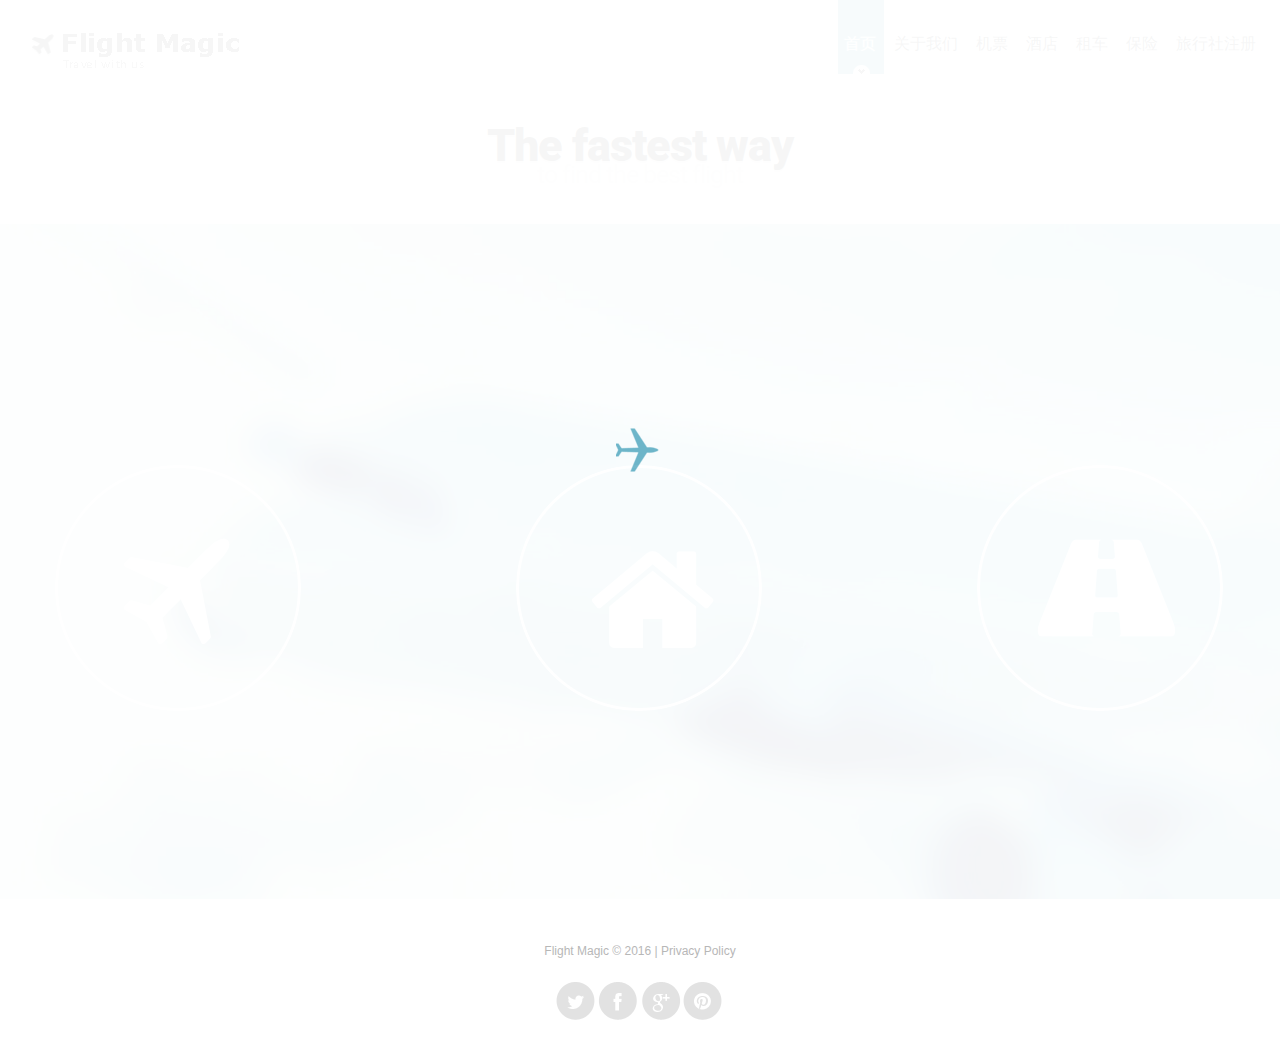
<file: index.html>
<!DOCTYPE HTML>
<html lang="en">
<head>
	<title>Flight Magic</title>
    <meta http-equiv="Content-Type" content="text/html; charset=utf-8">
	<meta name="viewport" content="width=device-width, initial-scale=1.0">
    <link rel="icon" href="img/favicon.ico" type="image/x-icon">
    <link rel="shortcut icon" href="img/favicon.ico" type="image/x-icon" />
    <meta name="description" content="Flight Magic">
    <meta name="keywords" content="flight magic">
    <meta name="author" content="Flight Magic">
 	<link rel="stylesheet" href="css/bootstrap.css">
    <link rel="stylesheet" href="css/style.css">
   	<script src="js/include_script.js"></script>
    <!--[if lt IE 8]><div style='text-align:center'><a href="http://windows.microsoft.com/en-US/internet-explorer/products/ie/home?ocid=ie6_countdown_bannercode"><img src="http://storage.ie6countdown.com/assets/100/images/banners/warning_bar_0000_us.jpg" border="0" height="42" width="820" alt="You are using an outdated browser. For a faster, safer browsing experience, upgrade for free today." /></a></div><![endif]-->
  	<!--[if lt IE 9]>
        <link rel="stylesheet" href="//fonts.googleapis.com/css?family=Roboto:400">
        <link rel="stylesheet" href="//fonts.googleapis.com/css?family=Roboto:500">
        <link rel="stylesheet" href="//fonts.googleapis.com/css?family=Roboto:700">
        <link rel="stylesheet" href="//fonts.googleapis.com/css?family=Roboto:900">

    	<link rel="stylesheet" href="css/docs.css">
	   	<script src="http://html5shim.googlecode.com/svn/trunk/html5.js"></script>
	    <link href="css/ie.css" rel="stylesheet">
    <![endif]-->
</head>
<body>
<!--web site spinner-->
	<div id="webSiteLoader"></div>
<!--button back top-->
	<div id="back-top"></div>
<!--page spinner-->
	<div id="pageLoader"></div>
    <div id="imgSpinner"></div>
    <div id="galleryHolder">
        <div id="imageHolder">
            <img src="img/bg_pic.jpg" alt>
        </div>
    </div>
    <div id="inner">
        <ul>
            <li><a href="img/bg_pic.jpg"></a></li>
            <li><a href="img/bg_pic1.jpg"></a></li>
        </ul>
    </div>
<!--content wrapper-->
	<div id="wrapper">
<!--header-->
		<header>
<!--logo and company name-->
            <div class="container">		
                <div class="row">
                    <div class="span12">
                        <h1 class="brand"><a href="index.html"><img src="img/logo.png" alt="FlightSearch Travel with us"></a></h1>
<!--menu-->
                        <div class="navbar">
            			     <div class="navbar-inner">
                    			<ul class="sf-menu">
                    				<li><a href="index.html"><span>首页 </span><strong></strong></a></li>
                    				<li><a href="about.html"><span>关于我们</span><strong></strong><em></em></a></li>
                                    <li><a href="flight.html"><span>机票</span><strong></strong></a></li>
                                    <li><a href="hotel.html"><span>酒店</span><strong></strong></a></li>
                                    <li><a href="car.html"><span>租车</span><strong></strong></a></li>
                                    <li><a href="insurance.html"><span>保险</span><strong></strong></a></li>
                                    <li class="last"><a href="index-5.html"><span>旅行社注册</span><strong></strong></a></li>
                    			</ul>
                            </div>
                        </div>
                        <div class="clearfix"></div>
                        <hr>
                        <div class="slogan">
                            <p>The fastest way</p>
                            <p>to find the best flight</p>
                        </div>
                    </div>
                </div>
            </div>
		</header>
<!--content-->	
		<section class="container">
            <div>
                <div class="dynamicContent">
                    <div>
                        <div class="row">
                            <div class="span12">
                                <div id="splash">
                                    <ul>
                                        <li class="flip-container"><a href="flight.html"><div class="flipper"><div class="front"><p><i class="icon-plane"></i></p></div><div class="back"><p><span>Find</span>a flight</p></div></div></a></li>
                                        <li class="flip-container"><a href="hotel.html"><div class="flipper"><div class="front"><p><i class="icon-home"></i></p></div><div class="back"><p><span>Find</span>a hotel</p></div></div></a></li>
                                        <li class="flip-container last"><a href="car.html"><div class="flipper"><div class="front"><p><i class="icon-road"></i></p></div><div class="back"><p><span>Find</span>a car</p></div></div></a></li>
                                    </ul>
                                </div>
                            </div>
                        </div>
                    </div>
                </div>
            </div>
        </section>
<!--footer-->	
		<footer>
            <div class="container">
                <div class="row">
                    <div class="span12">
                        <p>Flight Magic &copy; 2016  |  <a href="index-7.html">Privacy Policy</a></p>
                        <ul class="soc_icons">
                            <li><a href="#"><img src="img/soc_icon1.png" alt></a></li>
                            <li><a href="#"><img src="img/soc_icon2.png" alt></a></li>
                            <li><a href="#"><img src="img/soc_icon3.png" alt></a></li>
                            <li><a href="#"><img src="img/soc_icon4.png" alt></a></li>
                        </ul>
                    </div>
                </div>
            </div>
		</footer>		
	</div>
	<script src="js/bootstrap.js"></script>
<!-- coded by Smart -->
</body>
</html>
</file>
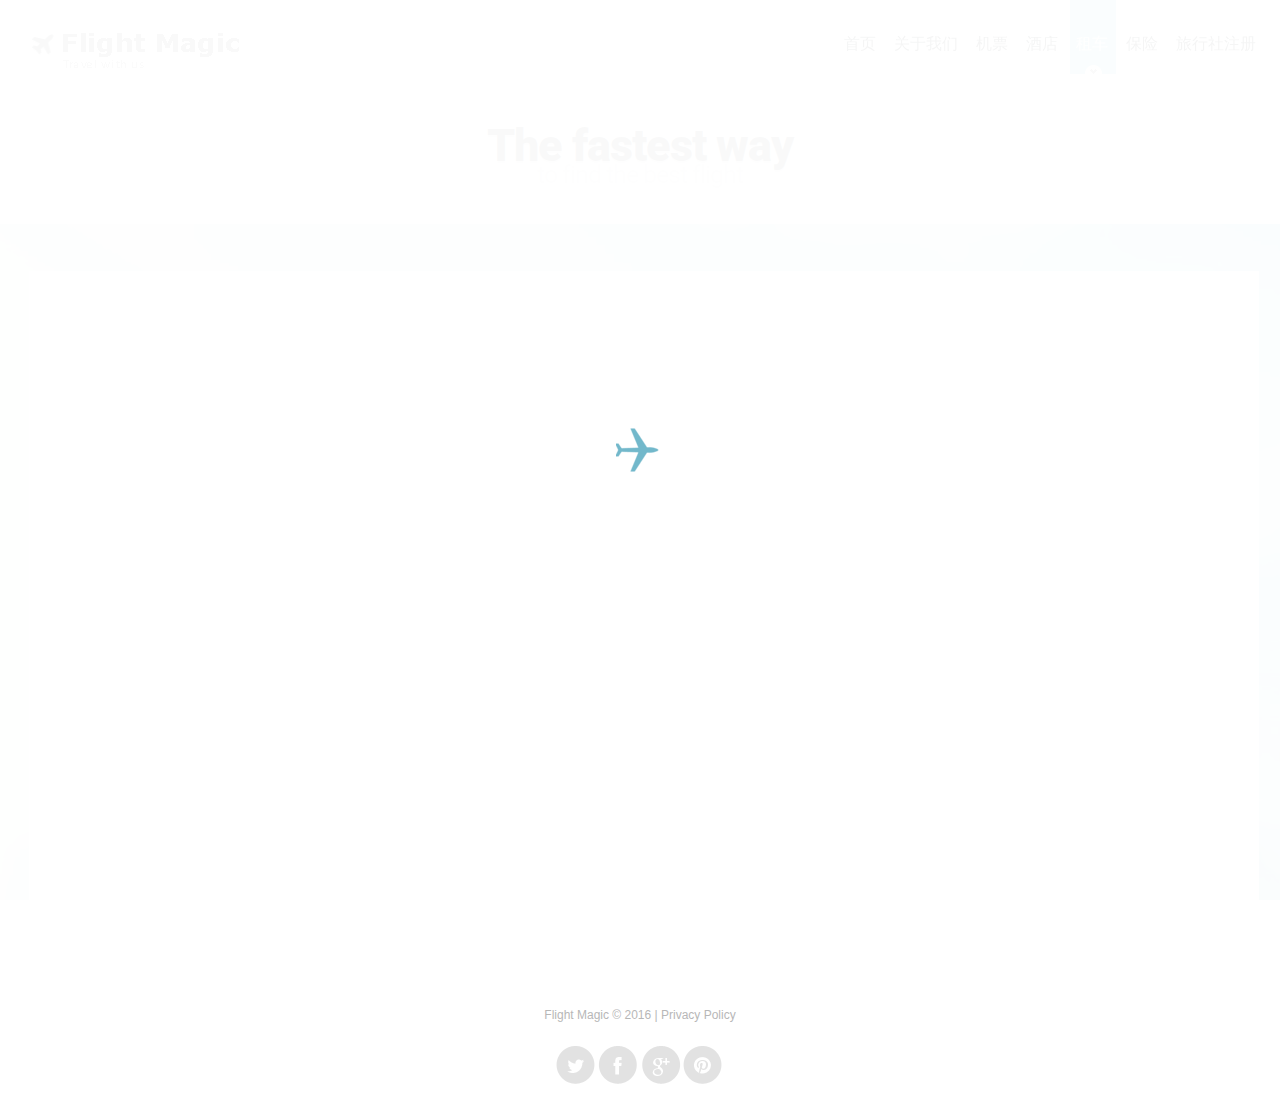
<file: car.html>
<!DOCTYPE HTML>
<html lang="en">
<head>
	<title>Flight Magic</title>
	<meta http-equiv="Content-Type" content="text/html; charset=utf-8">
	<meta name="viewport" content="width=device-width, initial-scale=1.0">
    <link rel="icon" href="img/favicon.ico" type="image/x-icon">
    <link rel="shortcut icon" href="img/favicon.ico" type="image/x-icon" />
    <meta name="description" content="Flight Magic">
    <meta name="keywords" content="flight magic hotel car">
    <meta name="author" content="Flight Magic">
 	<link rel="stylesheet" href="css/bootstrap.css">
    <link rel="stylesheet" href="css/style.css">
	<link rel="stylesheet" href="css/preview.css">
	<script src="js/include_script.js"></script>
  	<!--[if lt IE 9]>
    	<link rel="stylesheet" href="css/docs.css">
	   	<script src="http://html5shim.googlecode.com/svn/trunk/html5.js"></script>
	    <link href="css/ie.css" rel="stylesheet">
    <![endif]-->
</head>
<body>
<!--content wrapper-->
	<div id="wrapper">
		<section class="container">
			<div class="dynamicContent">
				<!--content-->
                <div class="inner">
                    <div class="row">
                        <div class="span12">
                            <iframe src="https://staging.epower.amadeus.com/flightmagic/#Page=Car" width="100%" height="500" id="hotel_frame" frameborder="0" style="overflow: hidden;" scrolling="auto"></iframe>
                        </div>
                    </div>
                </div>
			</div>
		</section>
	</div>
	<script src="js/bootstrap.js"></script>
</body>
</html>
</file>
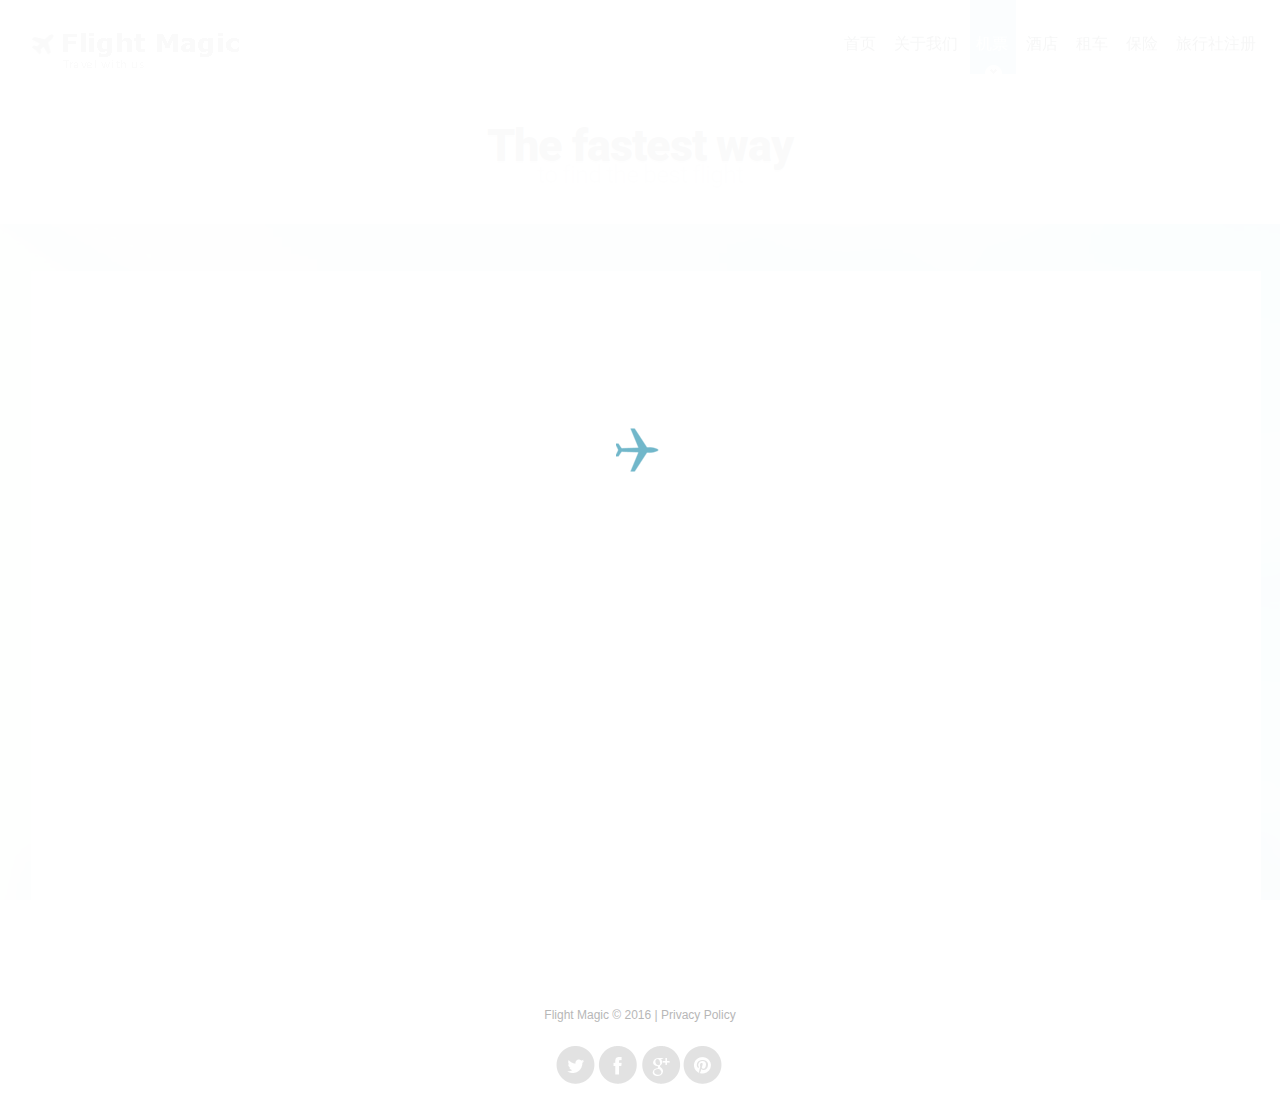
<file: flight.html>
<!DOCTYPE HTML>
<html lang="en">
<head>
	<title>Flight Magic</title>
	<meta http-equiv="Content-Type" content="text/html; charset=utf-8">
	<meta name="viewport" content="width=device-width, initial-scale=1.0">
    <link rel="icon" href="img/favicon.ico" type="image/x-icon">
    <link rel="shortcut icon" href="img/favicon.ico" type="image/x-icon" />
    <meta name="description" content="Flight Magic">
    <meta name="keywords" content="flight magic hotel car">
    <meta name="author" content="Flight Magic">
 	<link rel="stylesheet" href="css/bootstrap.css">
    <link rel="stylesheet" href="css/style.css">
	<link rel="stylesheet" href="css/preview.css">
	<script src="js/include_script.js"></script>
  	<!--[if lt IE 9]>
    	<link rel="stylesheet" href="css/docs.css">
	   	<script src="http://html5shim.googlecode.com/svn/trunk/html5.js"></script>
	    <link href="css/ie.css" rel="stylesheet">
    <![endif]-->
</head>
<body>
<!--content wrapper-->
	<div id="wrapper">
		<section class="container">
			<div class="dynamicContent">
				<!--content-->
                <div class="inner">
                    <div class="row">
                        <div class="span12">
                            <iframe src="https://staging.epower.amadeus.com/flightmagic/#Page=Flight" width="100%" height="500" id="flight_frame" frameborder="0" style="overflow: hidden;" scrolling="auto"></iframe>
                        </div>
                    </div>
                </div>
			</div>
		</section>
	</div>
	<script src="js/bootstrap.js"></script>
</body>
</html>
</file>
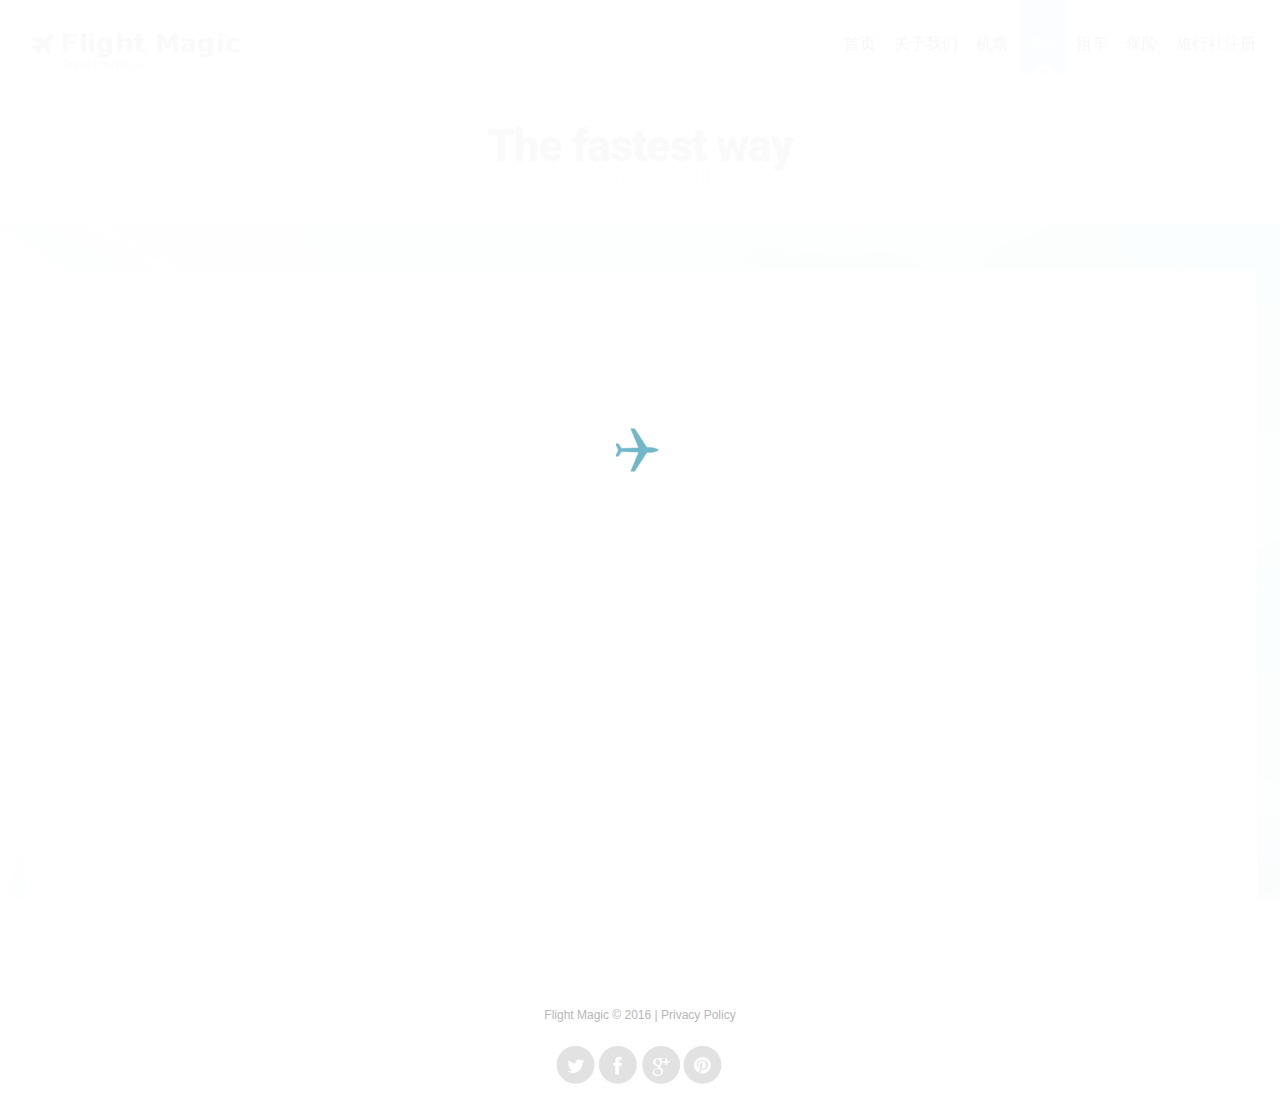
<file: hotel.html>
<!DOCTYPE HTML>
<html lang="en">
<head>
	<title>Flight Magic</title>
	<meta http-equiv="Content-Type" content="text/html; charset=utf-8">
	<meta name="viewport" content="width=device-width, initial-scale=1.0">
    <link rel="icon" href="img/favicon.ico" type="image/x-icon">
    <link rel="shortcut icon" href="img/favicon.ico" type="image/x-icon" />
    <meta name="description" content="Flight Magic">
    <meta name="keywords" content="flight magic hotel car">
    <meta name="author" content="Flight Magic">
 	<link rel="stylesheet" href="css/bootstrap.css">
    <link rel="stylesheet" href="css/style.css">
	<link rel="stylesheet" href="css/preview.css">
	<script src="js/include_script.js"></script>
  	<!--[if lt IE 9]>
    	<link rel="stylesheet" href="css/docs.css">
	   	<script src="http://html5shim.googlecode.com/svn/trunk/html5.js"></script>
	    <link href="css/ie.css" rel="stylesheet">
    <![endif]-->
</head>
<body>
<!--content wrapper-->
	<div id="wrapper">
		<section class="container">
			<div class="dynamicContent">
				<!--content-->
                <div class="inner">
                    <div class="row">
                        <div class="span12">
                            <iframe src="https://staging.epower.amadeus.com/flightmagic/#Page=Hotel" width="100%" height="500" id="hotel_frame" frameborder="0" style="overflow: hidden;" scrolling="auto"></iframe>
                        </div>
                    </div>
                </div>
			</div>
		</section>
	</div>
	<script src="js/bootstrap.js"></script>
</body>
</html>
</file>
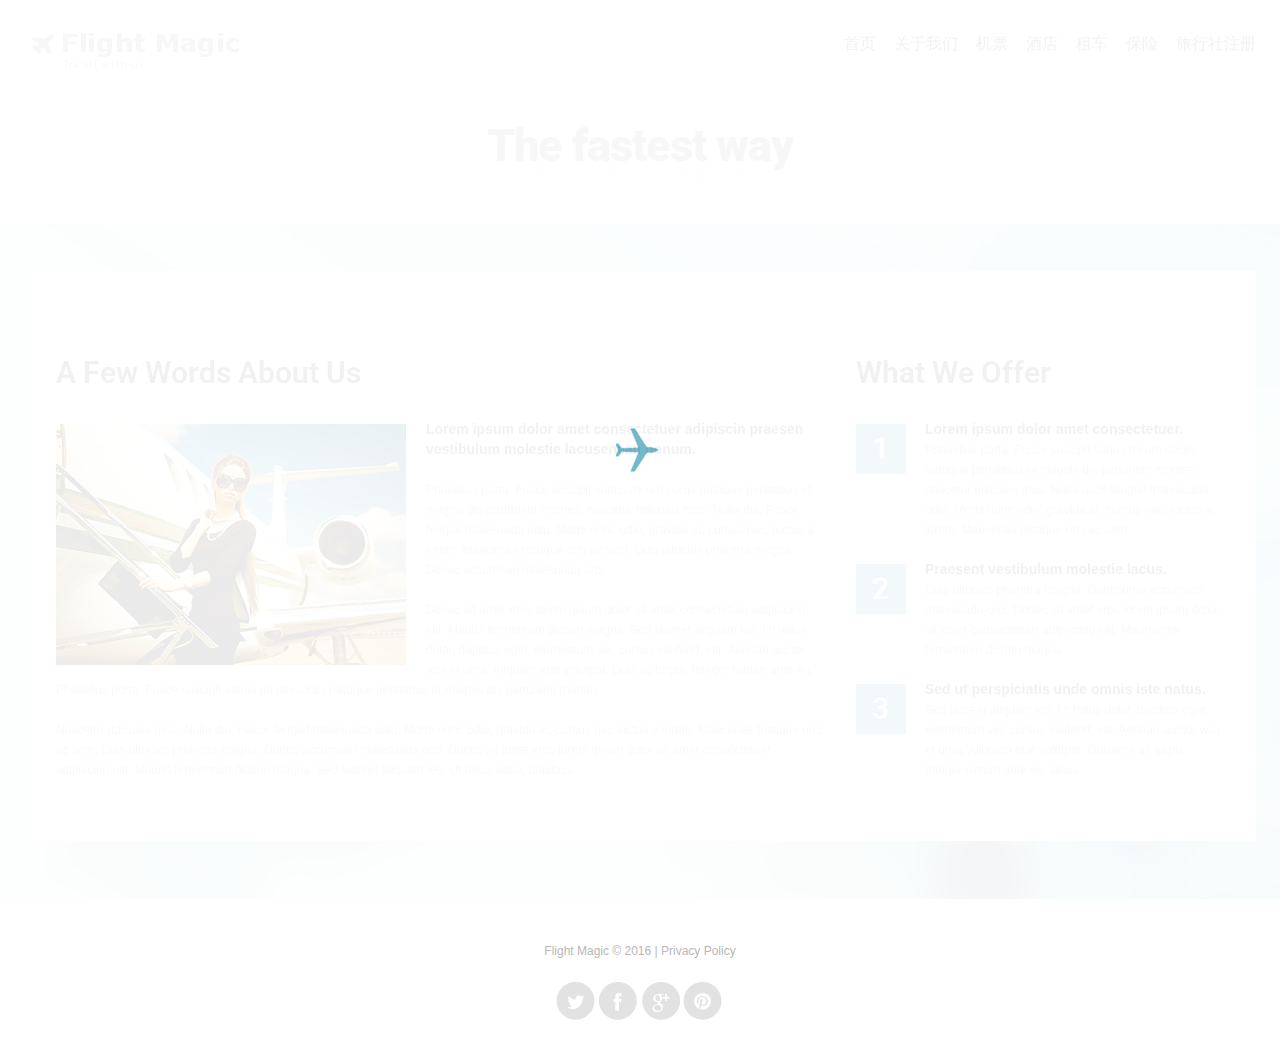
<file: index-1.html>
<!DOCTYPE HTML>
<html lang="en">
<head>
	<title>about us</title>
	<meta charset="utf-8">
	<meta name="viewport" content="width=device-width, initial-scale=1.0">
    <link rel="icon" href="img/favicon.ico" type="image/x-icon">
    <link rel="shortcut icon" href="img/favicon.ico" type="image/x-icon" />
    <meta name="description" content="Your description">
    <meta name="keywords" content="Your keywords">
    <meta name="author" content="Your name">
 	<link rel="stylesheet" href="css/bootstrap.css">
    <link rel="stylesheet" href="css/style.css">
	<link rel="stylesheet" href="css/preview.css">
	<script src="js/include_script.js"></script>
  	<!--[if lt IE 9]>
    	<link rel="stylesheet" href="css/docs.css">
	   	<script src="http://html5shim.googlecode.com/svn/trunk/html5.js"></script>
	    <link href="css/ie.css" rel="stylesheet">
    <![endif]-->
</head>
<body>
<!--content wrapper-->
	<div id="wrapper">
		<section class="container">
			<div class="dynamicContent">
				<!--content-->
                <div class="inner">
                    <div class="row">
                        <div class="span8">
                        	<h2>A Few Words About Us</h2>
                        	<img src="img/page2_pic1.jpg" alt="" class="pull-left margin1">
                        	<h3><a href="#">Lorem ipsum dolor amet consectetuer adipiscin praesen vestibulum molestie lacusenean nonum. </a></h3>
                        	<p>Phasellus porta. Fusce suscipit varius mi um sociis natoque penatibus et magnis dis parturient montes, nascetur ridiculus mus. Nulla dui. Fusce feugiat malesuada odio. Morbi nunc odio, gravida at, cursus nec, luctus a, lorem. Maecenas tristique orci ac sem. Duis ultricies pharetra magna. Donec accumsan malesuada orci. </p>
                        	<p>Donec sit amet eros lorem ipsum dolor sit amet consectetuer adipiscing elit. Mauris fermentum dictum magna. Sed laoreet aliquam leo. Ut tellus dolor, dapibus eget, elementum vel, cursus eleifend, elit. Aenean auctor wisi et urna. Aliquam erat volutpat. Duis ac turpis. Integer rutrum ante eu. Phasellus porta. Fusce suscipit varius mi um sociis natoque penatibus et magnis dis parturient montes.</p>
                        	<p>Nascetur ridiculus mus. Nulla dui. Fusce feugiat malesuada odio. Morbi nunc odio, gravida at, cursus nec luctus a lorem. Maecenas tristique orci ac sem. Duis ultricies pharetra magna. Donec accumsan malesuada orci. Donec sit amet eros lorem ipsum dolor sit amet consectetuer adipiscing elit. Mauris fermentum dictum magna. Sed laoreet aliquam leo. Ut tellus dolor, dapibus.</p>
                        </div>
                        <div class="span4">
                        	<h2>What We Offer</h2>
                        	<ul class="list1">
                        		<li>
                        			<span class="badge">1</span>
                        			<div>
                        				<h3><a href="#">Lorem ipsum dolor amet consectetuer. </a></h3>
                        				<p>Phasellus porta. Fusce suscipit varius mi um sociis natoque penatibus et magnis dis parturient montes, nascetur ridiculus mus. Nulla usce feugiat malesuada odio. Morbi nunc odio, gravida at, cursus nec, luctus a, lorem. Maecenas tristique orci ac sem. </p>
                        			</div>
                        		</li>
                        		<li>
                        			<span class="badge">2</span>
                        			<div>
                        				<h3><a href="#">Praesent vestibulum molestie lacus.</a></h3>
                        				<p>Duis ultricies pharetra magna. Donecume accumsan malesuada orci. Donec sit amet eros lorem ipsum dolor sit amet consectetuer adipiscing elit. Mauriseme fermentum dictum magna.</p>
                        			</div>
                        		</li>
                        		<li>
                        			<span class="badge">3</span>
                        			<div>
                        				<h3><a href="#">Sed ut perspiciatis unde omnis iste natus.</a></h3>
                        				<p>Sed laoreet aliquam leo. Ut tellus dolor, dapibus eget, elementum vel, cursus eleifend, elit. Aenean auctor wisi et urna. Aliquam erat volutpat. Duiseme ac turpis. Integer rutrum ante eu. lacus. </p>
                        			</div>
                        		</li>
                        	</ul>
                        </div>
                    </div>
                </div>
			</div>
		</section>
	</div>
	<script src="js/bootstrap.js"></script>
</body>
</html>
</file>
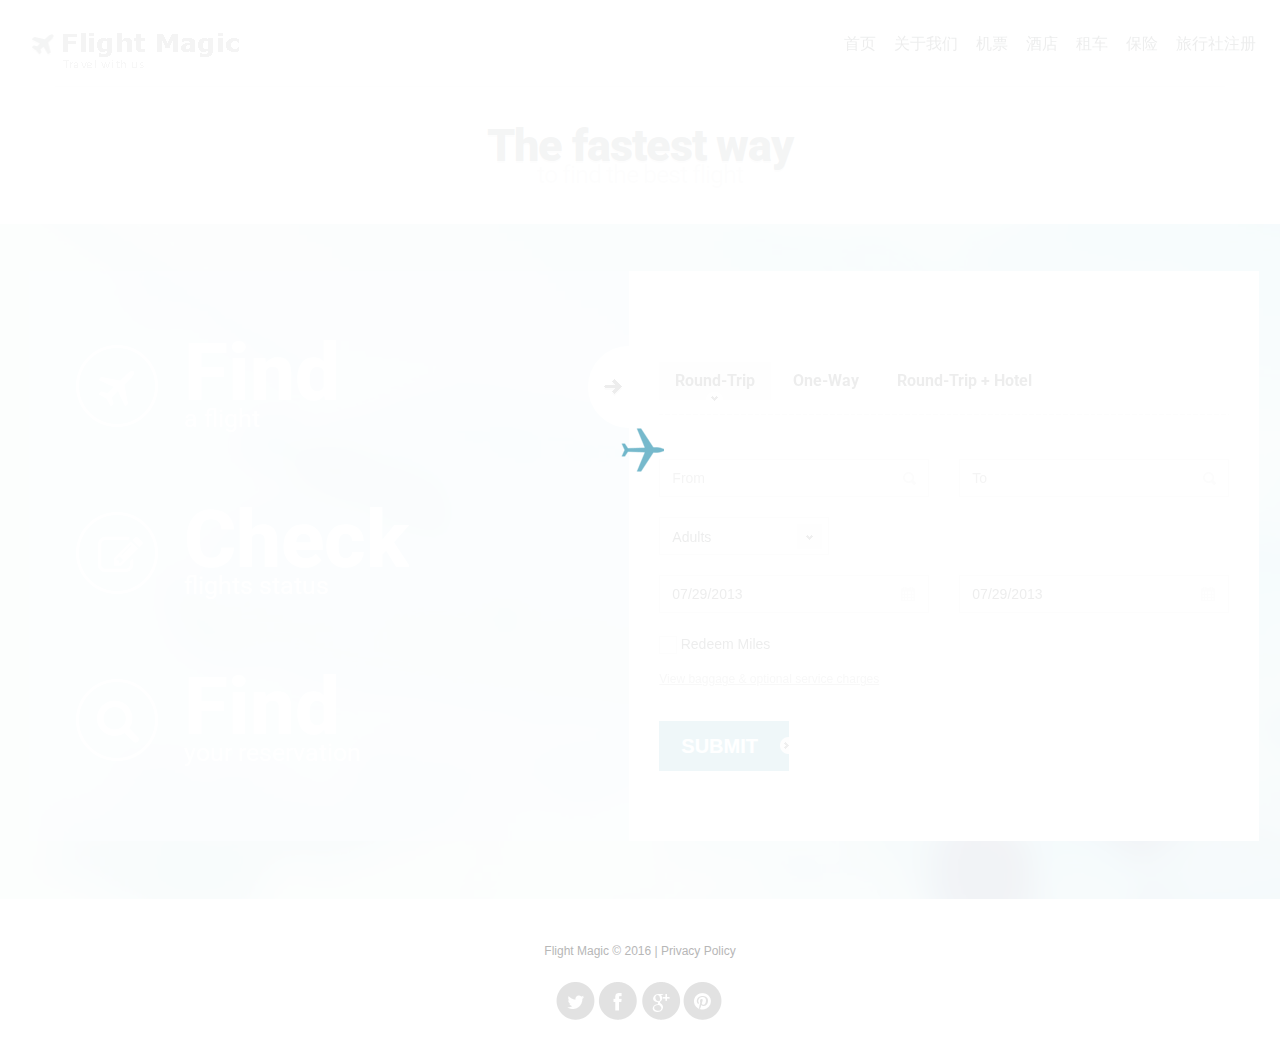
<file: index-2.html>
<!DOCTYPE HTML>
<html lang="en">
<head>
	<title>Reservations</title>
	<meta charset="utf-8">
	<meta name="viewport" content="width=device-width, initial-scale=1.0">
    <link rel="icon" href="img/favicon.ico" type="image/x-icon">
    <link rel="shortcut icon" href="img/favicon.ico" type="image/x-icon" />
    <meta name="description" content="Your description">
    <meta name="keywords" content="Your keywords">
    <meta name="author" content="Your name">
 	<link rel="stylesheet" href="css/bootstrap.css">
    <link rel="stylesheet" href="css/style.css">
	<link rel="stylesheet" href="css/preview.css">
	<script src="js/include_script.js"></script>
  	<!--[if lt IE 9]>
    	<link rel="stylesheet" href="css/docs.css">
	   	<script src="http://html5shim.googlecode.com/svn/trunk/html5.js"></script>
	    <link href="css/ie.css" rel="stylesheet">
    <![endif]-->
</head>
<body>
<!--content wrapper-->
	<div id="wrapper">
		<section class="container">
			<div class="dynamicContent">
				<!--content-->
                <div class="inner inner2">
                    <div class="row">
                        <div class="span6">
                            <div class="arrow"><span></span></div>
                            <ul class="list4 pull-left">
                                <li>
                                    <span><i class="icon-plane"></i></span>
                                    <a href="index-2.html">
                                        <p><span>Find</span>a flight</p>
                                    </a>
                                </li>
                                <li>
                                    <span><i class="icon-edit"></i></span>
                                    <a href="index-6.html">
                                        <p><span>Check</span>flights status</p>
                                    </a>
                                </li>
                                <li class="last">
                                    <span><i class="icon-search"></i></span>
                                    <a href="index-2.html">
                                        <p><span>Find</span>your reservation</p>
                                    </a>
                                </li>
                            </ul>
                        </div>
                        <div class="span6">
                            <div class="tabs">
                              <ul>
                                <li><a href="#tabs-1">Round-Trip  </a></li>
                                <li><a href="#tabs-2">One-Way</a></li>
                                <li><a href="#tabs-3">Round-Trip + Hotel</a></li>
                              </ul>
                              <div id="tabs-1">
                                    <form id="bookingForm" class="row">
                                        <div class="span3">
                                            <select name="From" class="tmSelect manual autocomplete" data-constraints="@NotEmpty @Required @AlphaSpecial">
                                                <option>From</option>
                                                <option>USA</option>
                                                <option>England</option>
                                                <option>France</option>
                                                <option>Germany</option> 
                                                <option>Italy</option>
                                            </select>
                                        </div>
                                        <div class="span3">
                                            <select name="To" class="tmSelect manual autocomplete" data-constraints="@NotEmpty @Required @AlphaSpecial">
                                                <option>To</option>
                                                <option>USA</option>
                                                <option>England</option>
                                                <option>France</option>
                                                <option>Germany</option> 
                                                <option>Italy</option> 
                                            </select>
                                        </div>
                                        <div class="span6">
                                            <div class="row">
                                                <div class="span2">
                                                    <select name="Persons" class="tmSelect" data-class="tmSelect tmSelect2" data-constraints="@Required">
                                                        <option>Adults</option>
                                                        <option>1</option>
                                                        <option>2</option>
                                                        <option>3</option>
                                                        <option>4</option>
                                                        <option>5</option>
                                                        <option>6</option>
                                                    </select>
                                                </div>
                                            </div>
                                        </div>
                                        <div class="span3">
                                            <label class="tmDatepicker">
                                                <input type="text" name="ArrivalDate"  value='07/29/2013' data-constraints="@NotEmpty @Required @Date">
                                            </label>
                                        </div>
                                        <div class="span3">
                                            <label class="tmDatepicker">
                                                <input type="text" name="DepartureDate" value='07/29/2013' data-constraints="@NotEmpty @Required @Date">
                                            </label>
                                        </div>
                                        <div class="span3">
                                            <label class="tmCheckbox">
                                                <input type="checkbox" name="Miles" data-constraints="">
                                                <span class="name">Redeem Miles</span>
                                            </label>    
                                        </div>
                                        <div class="span6">
                                            <p class="margin4"><a href="#" class="color1 underline">View baggage & optional service charges</a></p>
                                        </div>
                                        <div class="span6">
                                            <a href="#" class="btn" data-type="submit">submit</a>
                                        </div>
                                    </form>
                              </div>
                              <div id="tabs-2">
                                    <form id="bookingForm2" class="row">
                                        <div class="span3">
                                            <div class="tmInput">
                                                <input name="Name" type="text" placeHolder="Name" data-constraints='@NotEmpty @Required @AlphaSpecial'>
                                            </div>
                                        </div>
                                        <div class="span3">
                                            <div class="tmInput">
                                                <input name="Email" type="text" placeHolder="E-mail" data-constraints="@NotEmpty @Required @Email">
                                            </div>
                                        </div>
                                        <div class="span3">
                                            <select name="From" class="tmSelect manual autocomplete" data-constraints="@NotEmpty @Required @AlphaSpecial">
                                                <option>From</option>
                                                <option>USA</option>
                                                <option>England</option>
                                                <option>France</option>
                                                <option>Germany</option> 
                                                <option>Italy</option>
                                            </select>
                                        </div>
                                        <div class="span3">
                                            <label class="tmDatepicker">
                                                <input type="text" name="ArrivalDate"  value='07/29/2013' data-constraints="@NotEmpty @Required @Date">
                                            </label>
                                        </div>
                                        <div class="span2">
                                            <select name="Persons" class="tmSelect manual" data-class="tmSelect tmSelect2" data-constraints="@NotEmpty @Required @Range(min=1,max=6)">
                                                <option>Adults</option>
                                                <option>1</option>
                                                <option>2</option>
                                                <option>3</option>
                                                <option>4</option>
                                                <option>5</option>
                                                <option>6</option>
                                            </select>
                                        </div>
                                        <div class="span2">
                                            <select name="Children" class="tmSelect manual" data-class="tmSelect tmSelect2" data-constraints="@Range(min=0,max=10)">
                                                <option>Children</option>
                                                <option>0</option>
                                                <option>1</option>
                                                <option>2</option>
                                                <option>3</option>
                                                <option>4</option>
                                                <option>5</option>
                                                <option>6</option>
                                                <option>7</option>
                                                <option>8</option>
                                                <option>9</option>
                                                <option>10</option>
                                            </select>
                                        </div>
                                        <div class="span2">
                                            <select name="Rooms" class="tmSelect auto" data-class="tmSelect tmSelect2" data-constraints="@Required">
                                                <option>Rooms</option>
                                                <option>1</option>
                                                <option>2</option>
                                                <option>3</option>
                                                <option>4</option>
                                                <option>5</option>
                                                <option>6</option>
                                                <option>7</option>
                                                <option>8</option>
                                                <option>9</option>
                                                <option>10</option>
                                            </select>
                                        </div>
                                        <div class="span3">
                                            <label class="tmCheckbox">
                                                <input type="checkbox" name="Miles" data-constraints="">
                                                <span class="name">Redeem Miles</span>
                                            </label>    
                                        </div>
                                        <div class="span6">
                                            <p class="margin4"><a href="#" class="color1 underline">View baggage & optional service charges</a></p>
                                        </div>
                                        <div class="span6">
                                            <a href="#" class="btn" data-type="submit">submit</a>
                                        </div>
                                    </form>
                              </div>
                              <div id="tabs-3">
                                    <form id="bookingForm3" class="row">
                                        <div class="span3">
                                            <div class="tmInput">
                                                <input name="Name" type="text" placeHolder="Name" data-constraints='@NotEmpty @Required @AlphaSpecial'>
                                            </div>
                                        </div>
                                        <div class="span3">
                                            <div class="tmInput">
                                                <input name="Email" type="text" placeHolder="E-mail" data-constraints="@NotEmpty @Required @Email">
                                            </div>
                                        </div>
                                        <div class="span3">
                                            <select name="From" class="tmSelect manual autocomplete" data-constraints="@NotEmpty @Required @AlphaSpecial">
                                                <option>From</option>
                                                <option>USA</option>
                                                <option>England</option>
                                                <option>France</option>
                                                <option>Germany</option> 
                                                <option>Italy</option>
                                            </select>
                                        </div>
                                        <div class="span3">
                                            <select name="To" class="tmSelect manual autocomplete" data-constraints="@NotEmpty @Required @AlphaSpecial">
                                                <option>To</option>
                                                <option>USA</option>
                                                <option>England</option>
                                                <option>France</option>
                                                <option>Germany</option> 
                                                <option>Italy</option> 
                                            </select>
                                        </div>
                                        <div class="span3">
                                            <label class="tmDatepicker">
                                                <input type="text" name="ArrivalDate"  value='07/29/2013' data-constraints="@NotEmpty @Required @Date">
                                            </label>
                                        </div>
                                        <div class="span3">
                                            <label class="tmDatepicker">
                                                <input type="text" name="DepartureDate" value='07/29/2013' data-constraints="@NotEmpty @Required @Date">
                                            </label>
                                        </div>
                                        <div class="span2">
                                            <select name="Persons" class="tmSelect manual" data-class="tmSelect tmSelect2" data-constraints="@NotEmpty @Required @Range(min=1,max=6)">
                                                <option>Adults</option>
                                                <option>1</option>
                                                <option>2</option>
                                                <option>3</option>
                                                <option>4</option>
                                                <option>5</option>
                                                <option>6</option>
                                            </select>
                                        </div>
                                        <div class="span2">
                                            <select name="Children" class="tmSelect manual" data-class="tmSelect tmSelect2" data-constraints="@Range(min=0,max=10)">
                                                <option>Children</option>
                                                <option>0</option>
                                                <option>1</option>
                                                <option>2</option>
                                                <option>3</option>
                                                <option>4</option>
                                                <option>5</option>
                                                <option>6</option>
                                                <option>7</option>
                                                <option>8</option>
                                                <option>9</option>
                                                <option>10</option>
                                            </select>
                                        </div>
                                        <div class="span2">
                                            <select name="Rooms" class="tmSelect auto" data-class="tmSelect tmSelect2" data-constraints="@Required">
                                                <option>Rooms</option>
                                                <option>1</option>
                                                <option>2</option>
                                                <option>3</option>
                                                <option>4</option>
                                                <option>5</option>
                                                <option>6</option>
                                                <option>7</option>
                                                <option>8</option>
                                                <option>9</option>
                                                <option>10</option>
                                            </select>
                                        </div>
                                        <div class="span2">
                                            <label class="tmCheckbox">
                                                <input type="checkbox" name="Miles" data-constraints="">
                                                <span class="name">Redeem Miles</span>
                                            </label>    
                                        </div>
                                        <div class="span4">
                                            <div class="tmRadio">
                                                <span class="name">Comfort</span>
                                                <input name="Comfort" type="radio" id="tmRadio0" data-constraints='@RadioGroupChecked(name="Comfort", groups=[RadioGroup])' checked/> <span class="caption">Cheap</span>
                                                <input name="Comfort" type="radio" id="tmRadio1" data-constraints='@RadioGroupChecked(name="Comfort", groups=[RadioGroup])' /> <span class="caption">Standard  </span>  
                                                <input name="Comfort" type="radio" id="tmRadio2" data-constraints='@RadioGroupChecked(name="Comfort", groups=[RadioGroup])' /> <span class="caption">Lux</span>
                                            </div>
                                        </div>
                                        <div class="span6">
                                            <div class="tmTextarea">
                                                <textarea name="Message" placeHolder="Message" data-constraints='@NotEmpty @Required @Length(min=20,max=999999)'></textarea>
                                            </div>
                                        </div>
                                        <div class="span6">
                                            <a href="#" class="btn" data-type="submit">search</a>
                                        </div>
                                    </form>
                              </div>
                            </div>
                                                            
                        </div>
                    </div>
                </div>
			</div>
		</section>
	</div>
	<script src="js/bootstrap.js"></script>
</body>
</html>
</file>
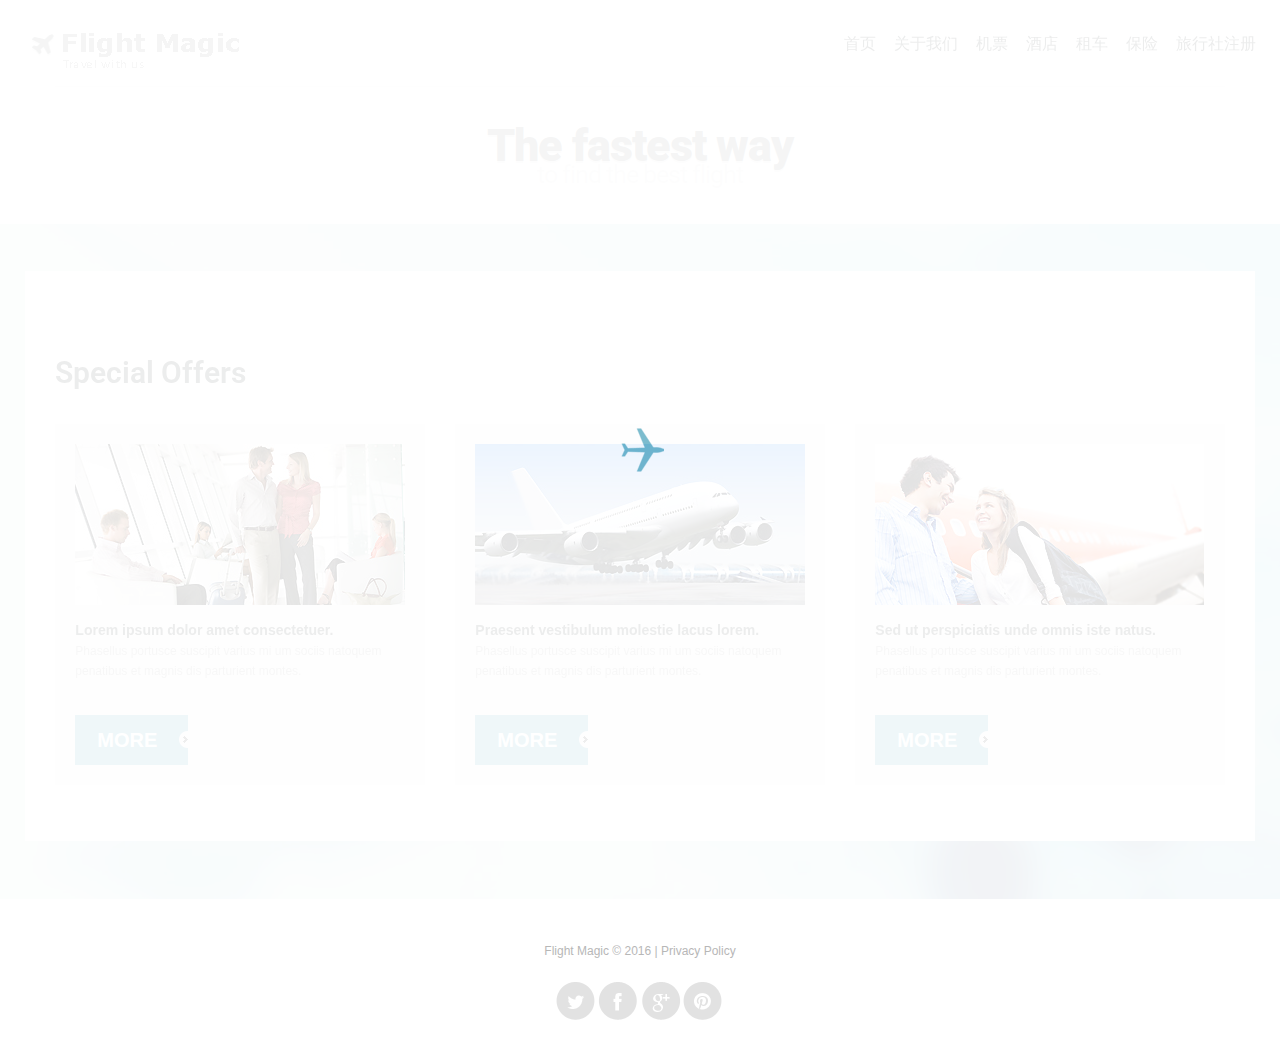
<file: index-3.html>
<!DOCTYPE HTML>
<html lang="en">
<head>
	<title>Special Offers</title>
	<meta charset="utf-8">
	<meta name="viewport" content="width=device-width, initial-scale=1.0">
    <link rel="icon" href="img/favicon.ico" type="image/x-icon">
    <link rel="shortcut icon" href="img/favicon.ico" type="image/x-icon" />
    <meta name="description" content="Your description">
    <meta name="keywords" content="Your keywords">
    <meta name="author" content="Your name">
 	<link rel="stylesheet" href="css/bootstrap.css">
    <link rel="stylesheet" href="css/style.css">
	<link rel="stylesheet" href="css/preview.css">
	<script src="js/include_script.js"></script>
  	<!--[if lt IE 9]>
    	<link rel="stylesheet" href="css/docs.css">
	   	<script src="http://html5shim.googlecode.com/svn/trunk/html5.js"></script>
	    <link href="css/ie.css" rel="stylesheet">
    <![endif]-->
</head>
<body>
<!--content wrapper-->
	<div id="wrapper">
		<section class="container">
			<div class="dynamicContent">
				<!--content-->
                <div class="inner">
                    <div class="row">
                        <div class="span12">
                        	<h2>Special Offers</h2>
                            <ul class="list2 row">
                                <li class="span4">
                                    <div>
                                        <a href="img/page4_pic1_big.jpg" class="thumbnail"><img src="img/page4_pic1.jpg" alt=""></a>
                                        <h3><a href="#">Lorem ipsum dolor amet consectetuer. </a></h3>
                                        <p>Phasellus portusce suscipit varius mi um sociis natoquem penatibus et magnis dis parturient montes.</p>
                                        <p><a href="index-6.html" class="btn">more</a></p>
                                    </div>
                                </li>
                                <li class="span4">
                                    <div>
                                        <a href="img/page4_pic2_big.jpg" class="thumbnail"><img src="img/page4_pic2.jpg" alt=""></a>
                                        <h3><a href="#">Praesent vestibulum molestie lacus lorem. </a></h3>
                                        <p>Phasellus portusce suscipit varius mi um sociis natoquem penatibus et magnis dis parturient montes.</p>
                                        <p><a href="index-6.html" class="btn">more</a></p>
                                    </div>
                                </li>
                                <li class="span4">
                                    <div>
                                        <a href="img/page4_pic3_big.jpg" class="thumbnail"><img src="img/page4_pic3.jpg" alt=""></a>
                                        <h3><a href="#">Sed ut perspiciatis unde omnis iste natus. </a></h3>
                                        <p>Phasellus portusce suscipit varius mi um sociis natoquem penatibus et magnis dis parturient montes.</p>
                                        <p><a href="index-6.html" class="btn">more</a></p>
                                    </div>
                                </li>
                            </ul>
                        </div>
                    </div>
                </div>
			</div>
		</section>
	</div>
	<script src="js/bootstrap.js"></script>
</body>
</html>
</file>
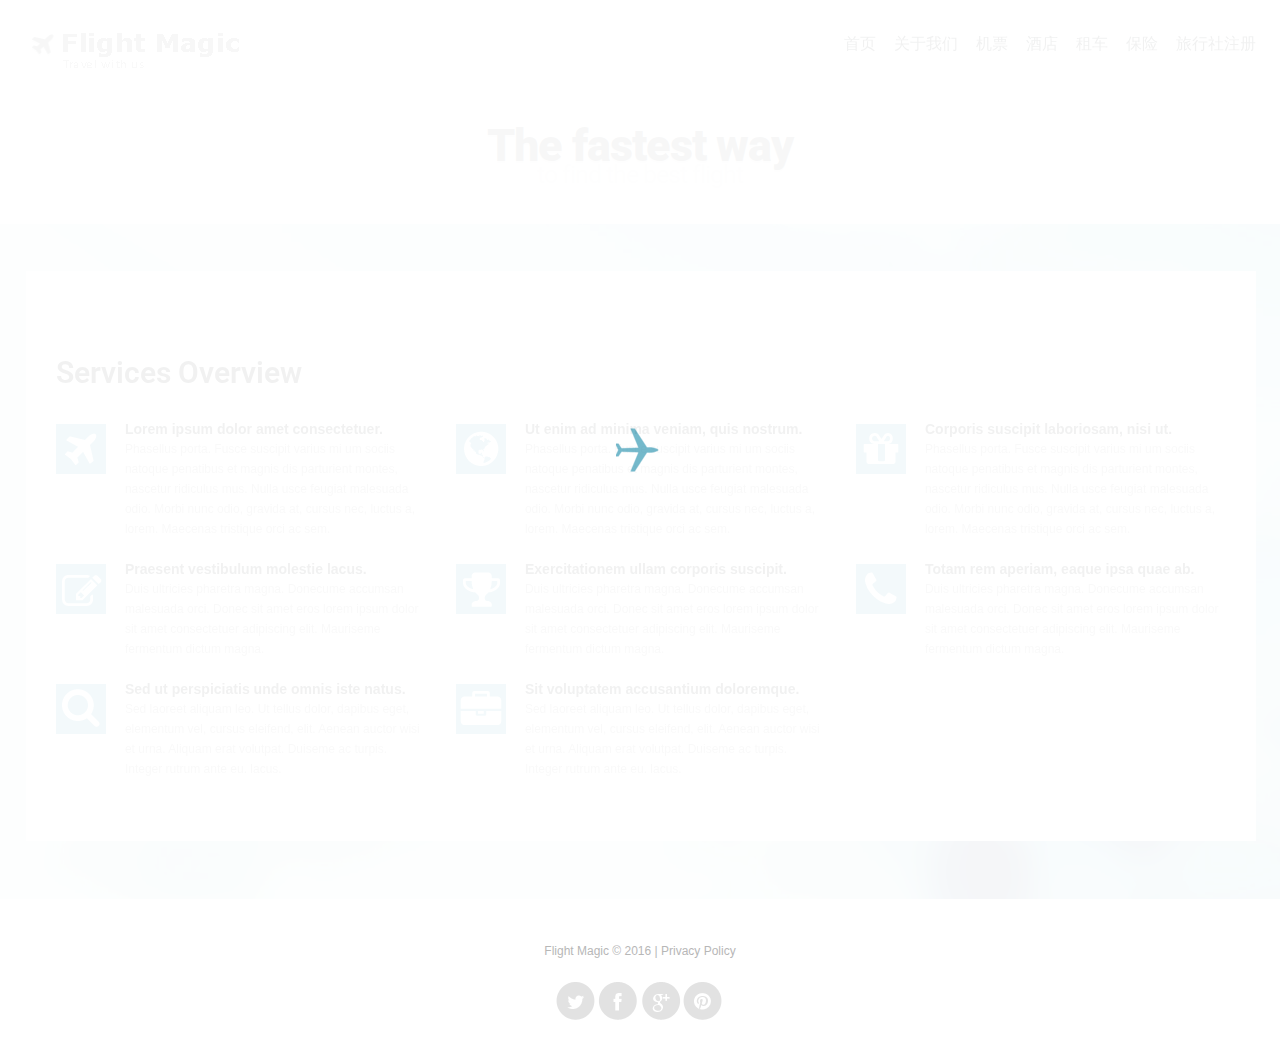
<file: index-4.html>
<!DOCTYPE HTML>
<html lang="en">
<head>
	<title>Services Overview</title>
	<meta charset="utf-8">
	<meta name="viewport" content="width=device-width, initial-scale=1.0">
    <link rel="icon" href="img/favicon.ico" type="image/x-icon">
    <link rel="shortcut icon" href="img/favicon.ico" type="image/x-icon" />
    <meta name="description" content="Your description">
    <meta name="keywords" content="Your keywords">
    <meta name="author" content="Your name">
 	<link rel="stylesheet" href="css/bootstrap.css">
    <link rel="stylesheet" href="css/style.css">
	<link rel="stylesheet" href="css/preview.css">
	<script src="js/include_script.js"></script>
  	<!--[if lt IE 9]>
    	<link rel="stylesheet" href="css/docs.css">
	   	<script src="http://html5shim.googlecode.com/svn/trunk/html5.js"></script>
	    <link href="css/ie.css" rel="stylesheet">
    <![endif]-->
</head>
<body>
<!--content wrapper-->
	<div id="wrapper">
		<section class="container">
			<div class="dynamicContent">
				<!--content-->
                <div class="inner">
                    <div class="row">
                        <div class="span12">
                        	<h2>Services Overview</h2>
                            <ul class="list3 row">
                                <li class="span4">
                                    <img src="img/page5_icon1.png" alt="">
                                    <div>
                                        <h3><a href="#">Lorem ipsum dolor amet consectetuer.</a></h3>
                                        <p>Phasellus porta. Fusce suscipit varius mi um sociis natoque penatibus et magnis dis parturient montes, nascetur ridiculus mus. Nulla usce feugiat malesuada odio. Morbi nunc odio, gravida at, cursus nec, luctus a, lorem. Maecenas tristique orci ac sem. </p>
                                    </div>
                                </li>
                                <li class="span4">
                                    <img src="img/page5_icon2.png" alt="">
                                    <div>
                                        <h3><a href="#">Ut enim ad minima veniam, quis nostrum.</a></h3>
                                        <p>Phasellus porta. Fusce suscipit varius mi um sociis natoque penatibus et magnis dis parturient montes, nascetur ridiculus mus. Nulla usce feugiat malesuada odio. Morbi nunc odio, gravida at, cursus nec, luctus a, lorem. Maecenas tristique orci ac sem. </p>
                                    </div>
                                </li>
                                <li class="span4">
                                    <img src="img/page5_icon3.png" alt="">
                                    <div>
                                        <h3><a href="#">Corporis suscipit laboriosam, nisi ut. </a></h3>
                                        <p>Phasellus porta. Fusce suscipit varius mi um sociis natoque penatibus et magnis dis parturient montes, nascetur ridiculus mus. Nulla usce feugiat malesuada odio. Morbi nunc odio, gravida at, cursus nec, luctus a, lorem. Maecenas tristique orci ac sem. </p>
                                    </div>
                                </li>
                                <li class="span4">
                                    <img src="img/page5_icon4.png" alt="">
                                    <div>
                                        <h3><a href="#">Praesent vestibulum molestie lacus.</a></h3>
                                        <p>Duis ultricies pharetra magna. Donecume accumsan malesuada orci. Donec sit amet eros lorem ipsum dolor sit amet consectetuer adipiscing elit. Mauriseme fermentum dictum magna. </p>
                                    </div>
                                </li>
                                <li class="span4">
                                    <img src="img/page5_icon5.png" alt="">
                                    <div>
                                        <h3><a href="#">Exercitationem ullam corporis suscipit.</a></h3>
                                        <p>Duis ultricies pharetra magna. Donecume accumsan malesuada orci. Donec sit amet eros lorem ipsum dolor sit amet consectetuer adipiscing elit. Mauriseme fermentum dictum magna. </p>
                                    </div>
                                </li>
                                <li class="span4">
                                    <img src="img/page5_icon6.png" alt="">
                                    <div>
                                        <h3><a href="#">Totam rem aperiam, eaque ipsa quae ab.</a></h3>
                                        <p>Duis ultricies pharetra magna. Donecume accumsan malesuada orci. Donec sit amet eros lorem ipsum dolor sit amet consectetuer adipiscing elit. Mauriseme fermentum dictum magna. </p>
                                    </div>
                                </li>
                                <li class="span4">
                                    <img src="img/page5_icon7.png" alt="">
                                    <div>
                                        <h3><a href="#">Sed ut perspiciatis unde omnis iste natus.</a></h3>
                                        <p>Sed laoreet aliquam leo. Ut tellus dolor, dapibus eget, elementum vel, cursus eleifend, elit. Aenean auctor wisi et urna. Aliquam erat volutpat. Duiseme ac turpis. Integer rutrum ante eu. lacus. </p>
                                    </div>
                                </li>
                                <li class="span4">
                                    <img src="img/page5_icon8.png" alt="">
                                    <div>
                                        <h3><a href="#">Sit voluptatem accusantium doloremque.</a></h3>
                                        <p>Sed laoreet aliquam leo. Ut tellus dolor, dapibus eget, elementum vel, cursus eleifend, elit. Aenean auctor wisi et urna. Aliquam erat volutpat. Duiseme ac turpis. Integer rutrum ante eu. lacus. </p>
                                    </div>
                                </li>
                            </ul>
                        </div>
                    </div>
                </div>
			</div>
		</section>
	</div>
	<script src="js/bootstrap.js"></script>
</body>
</html>
</file>
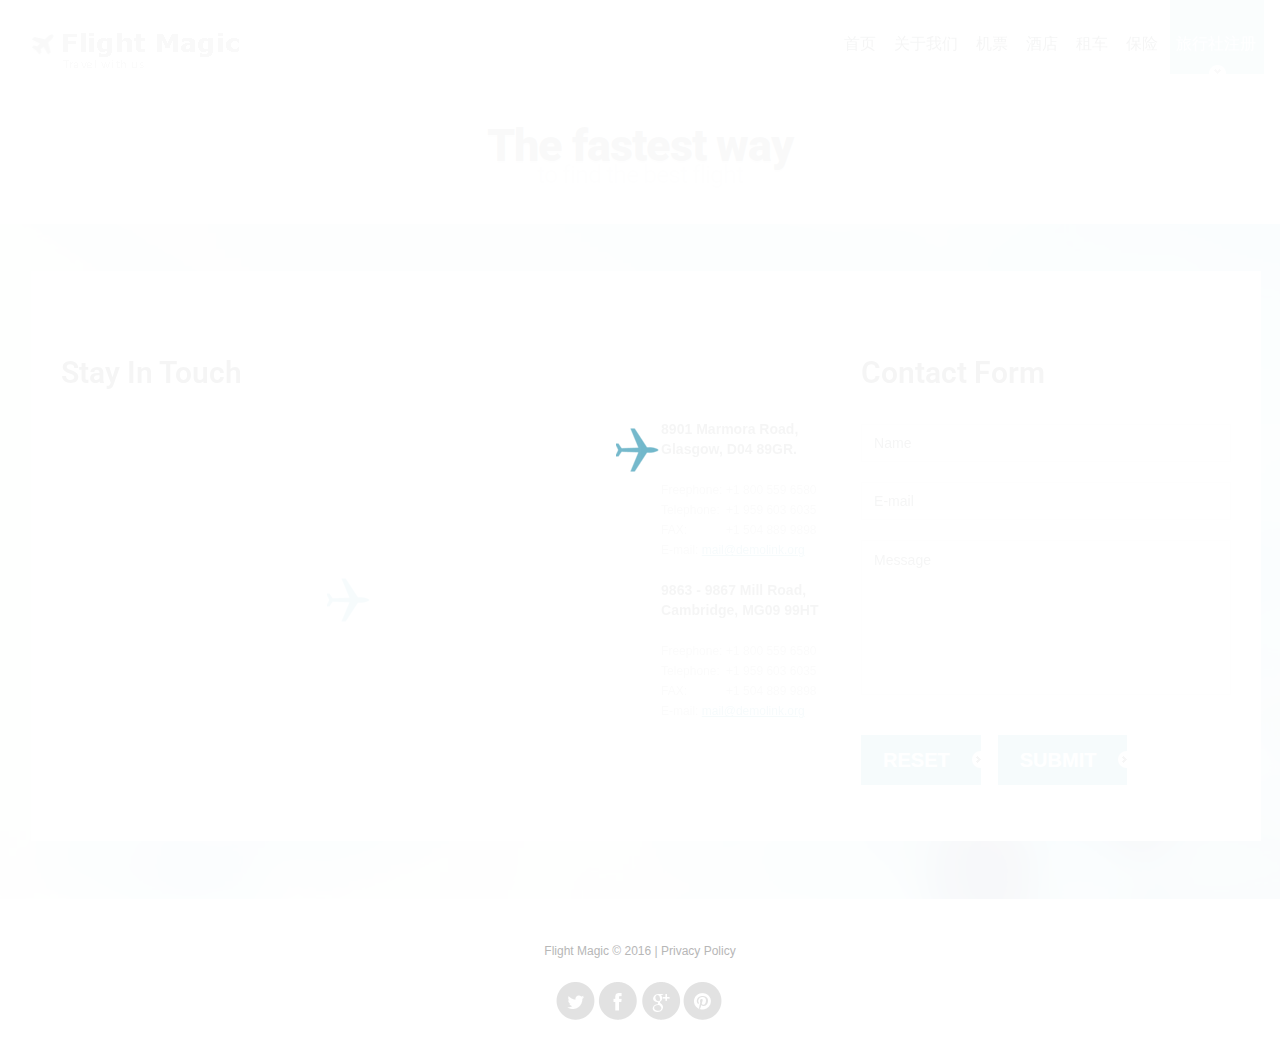
<file: index-5.html>
<!DOCTYPE HTML>
<html lang="en">
<head>
	<title>Contact Us</title>
	<meta charset="utf-8">
	<meta name="viewport" content="width=device-width, initial-scale=1.0">
    <link rel="icon" href="img/favicon.ico" type="image/x-icon">
    <link rel="shortcut icon" href="img/favicon.ico" type="image/x-icon" />
    <meta name="description" content="Your description">
    <meta name="keywords" content="Your keywords">
    <meta name="author" content="Your name">
 	<link rel="stylesheet" href="css/bootstrap.css">
    <link rel="stylesheet" href="css/style.css">
	<link rel="stylesheet" href="css/preview.css">
	<script src="js/include_script.js"></script>
  	<!--[if lt IE 9]>
    	<link rel="stylesheet" href="css/docs.css">
	   	<script src="http://html5shim.googlecode.com/svn/trunk/html5.js"></script>
	    <link href="css/ie.css" rel="stylesheet">
    <![endif]-->
</head>
<body>
<!--content wrapper-->
	<div id="wrapper">
		<section class="container">
			<div class="dynamicContent">
				<!--content-->
                <div class="inner">
                    <div class="row">
                        <div class="span8">
                        	<h2>Stay In Touch</h2>
                            <figure class="g_map"><iframe src="http://maps.google.com/maps?f=q&amp;source=s_q&amp;hl=en&amp;geocode=&amp;q=Brooklyn,+New+York,+NY,+United+States&amp;aq=0&amp;sll=37.0625,-95.677068&amp;sspn=61.282355,146.513672&amp;ie=UTF8&amp;hq=&amp;hnear=Brooklyn,+Kings,+New+York&amp;ll=40.649974,-73.950005&amp;spn=0.01628,0.025663&amp;z=14&amp;iwloc=A&amp;output=embed"></iframe></figure>
                            <address class="fontStyle1">8901 Marmora Road, <br>
Glasgow, D04 89GR.</address>
                            <address><span class="width1">Freephone:</span>+1 800 559 6580
<span class="width1">Telephone:</span>+1 959 603 6035 <br>
<span class="width1">FAX:</span>+1 504 889 9898 <br>
E-mail: <a href="#" class="underline"><!--email_off-->mail@demolink.org<!--/email_off--></a></address>
                            <address class="fontStyle1">9863 - 9867 Mill Road, <br>
Cambridge, MG09 99HT
</address>
                            <address><span class="width1">Freephone:</span>+1 800 559 6580
<span class="width1">Telephone:</span>+1 959 603 6035 <br>
<span class="width1">FAX:</span>+1 504 889 9898 <br>
E-mail: <a href="#" class="underline"><!--email_off-->mail@demolink.org<!--/email_off--></a></address>
                        </div>
                        <div class="span4">
                            <h2>Contact Form</h2>
                            <form id="form1">
                              <div class="success"> Contact form submitted! We will be in touch soon.</div>
                              <fieldset>
                                    <label class="name">
                                      <input type="text" value="Name"/>
                                      <span class="error">*This is not a valid name.</span> <span class="empty">*This field is required.</span> </label>
                                    <label class="email">
                                      <input type="email" value="E-mail"/>
                                      <span class="error">*This is not a valid email address.</span> <span class="empty">*This field is required.</span> </label>
                                    <label class="message">
                                      <textarea>Message</textarea>
                                      <span class="error">*The message is too short.</span> <span class="empty">*This field is required.</span> </label>
                                <div class="clearfix"></div>
                                <div class="btns"><p><a href="#" class="btn" data-type="reset">reset</a><a href="#" class="btn" data-type="submit">submit</a></p></div>
                              </fieldset>
                            </form>
                        </div>
                    </div>
                </div>
			</div>
		</section>
	</div>
	<script src="js/bootstrap.js"></script>
    <script>
        $('#form1').forms({
            ownerEmail:'#'
        })
    </script>
</body>
</html>
</file>
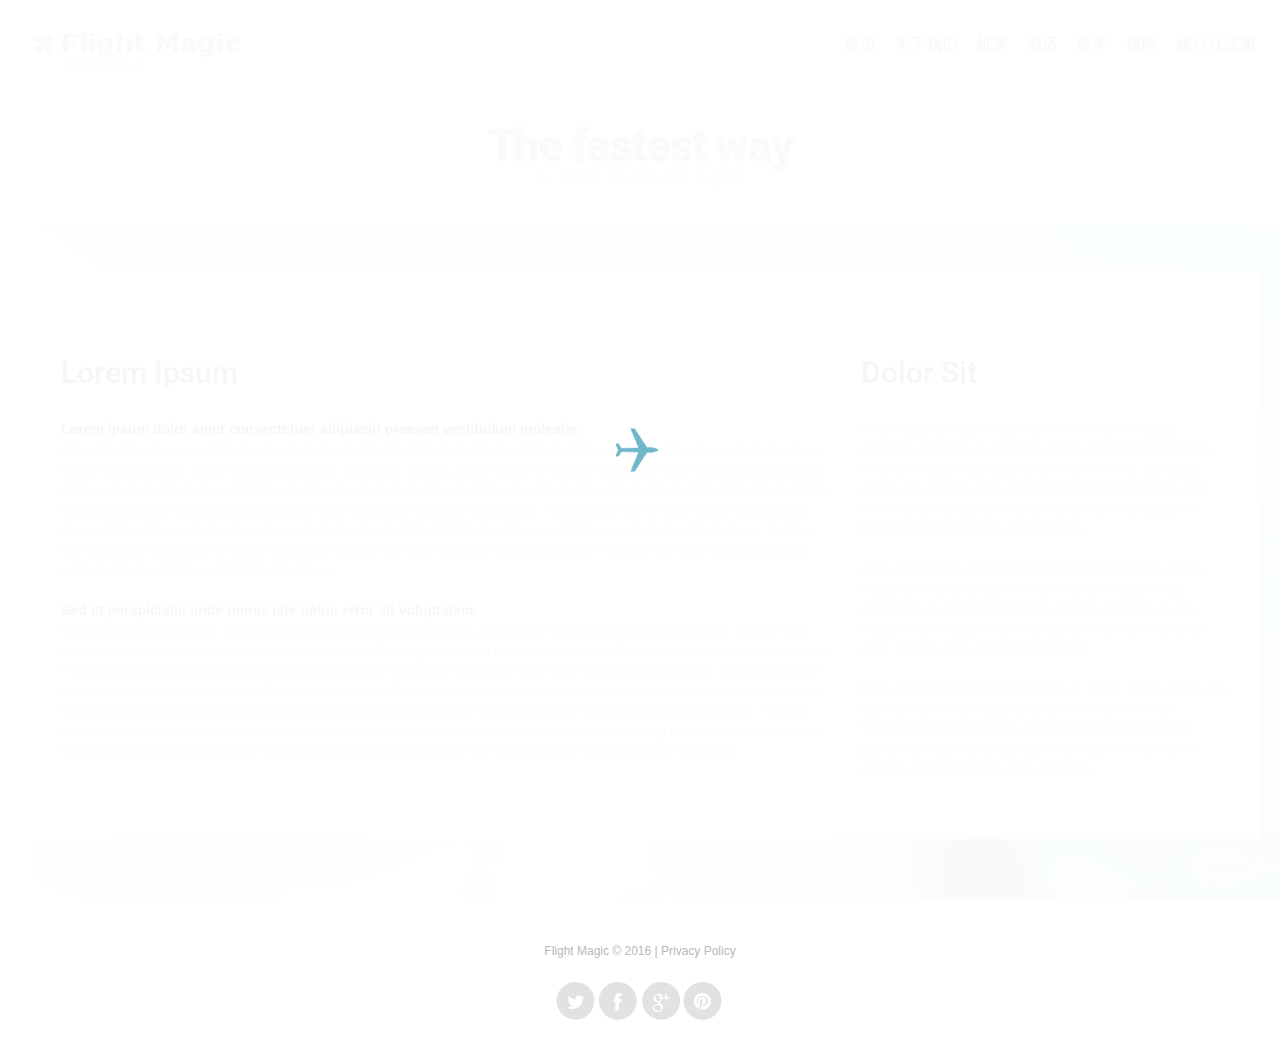
<file: index-6.html>
<!DOCTYPE HTML>
<html lang="en">
<head>
	<title>Read More</title>
	<meta charset="utf-8">
	<meta name="viewport" content="width=device-width, initial-scale=1.0">
    <link rel="icon" href="img/favicon.ico" type="image/x-icon">
    <link rel="shortcut icon" href="img/favicon.ico" type="image/x-icon" />
    <meta name="description" content="Your description">
    <meta name="keywords" content="Your keywords">
    <meta name="author" content="Your name">
 	<link rel="stylesheet" href="css/bootstrap.css">
    <link rel="stylesheet" href="css/style.css">
	<link rel="stylesheet" href="css/preview.css">
	<script src="js/include_script.js"></script>
  	<!--[if lt IE 9]>
    	<link rel="stylesheet" href="css/docs.css">
	   	<script src="http://html5shim.googlecode.com/svn/trunk/html5.js"></script>
	    <link href="css/ie.css" rel="stylesheet">
    <![endif]-->
</head>
<body>
<!--content wrapper-->
	<div id="wrapper">
		<section class="container">
			<div class="dynamicContent">
				<!--content-->
                <div class="inner">
                    <div class="row">
                        <div class="span8">
                        	<h2>Lorem Ipsum</h2>
                          <h3 class="margin2">Lorem ipsum dolor amet consectetuer adipiscin praesen vestibulum molestie. </h3>
                          <p>Phasellus porta. Fusce suscipit varius mi um sociis natoque penatibus et magnis dis parturient montes, nascetur ridiculus mus. Nulla dui. Fusce feugiat malesuada odio. Morbi nunc odio, gravida at, cursus nec, luctus a, lorem. Maecenas tristique orci ac sem. Duis ultricies pharetra magna. Donec accumsan malesuada orci. Donec sit amet eros lorem ipsum dolor sit amet consectetuer adipiscing elit. Mauris fermentum dictum magna. Sed laoreet aliquam leo. Ut tellus dolor, dapibus eget, elementum vel, cursus eleifend, elit. Aenean auctor wisi et urna. Aliquam erat volutpat. Duis ac turpis. Integer rutrum ante eu. lacus. Quisque nulla. Vestibulum libero nisl, porta vel, scelerisque eget, malesuada at, neque. Vivamus eget nibh. Etiam cursus leo vel metus. Nulla facilisi. Aenean nec eros. Vestibulum ante ipsum primis in faucibus orci luctus et ultrices posuere cubilia Curae; Suspendisse sollicitudin velit sed leo. </p>
                          <h3 class="margin2">Sed ut perspiciatis unde omnis iste natus error sit voluptatem.</h3>
                          <p class="padding1">Ut pharetra augue nec augue. Nam elit magna, hendrerit sit amet, tincidunt ac, viverra sed, nulla. Donec porta diam eu massa. Quisque diam lorem, interdum vitae, dapibus ac, scelerisque vitae, pede. Donec eget tellus non erat lacinia fermentum. Donec in velit vel ipsum auctor pulvinar. Proin ullamcorper urna et felis. Vestibulum iaculis lacinia est. Proin dictum elementum velit. Fusce euismod consequat ante. Lorem ipsum dolor sit amet, consectetuer adipiscing elit. Pellentesque sed dolor. Aliquam congue fermentum nisl. Mauris accumsan nulla vel diam. Sed in lacus ut enim adipiscing aliquet. Nulla venenatis. In pede mi, aliquet sit amet, euismod in, auctor ut, ligula. Aliquam dapibus tincidunt metus. Praesent justo dolor, lobortis quis, lobortis dignissim, pulvinar ac, lorem. Lorem ipsum dolor sit amet, consectetur adipisicing elit. Voluptates esse expedita impedit eum ex optio quos quisquam necessitatibus vel fugiat exercitationem aut sed ipsa pariatur cum dolores sint nobis vero.</p>
                        </div>
                        <div class="span4">
                            <h2>Dolor Sit</h2>
                            <p>Phasellus porta. Fusce suscipit varius mi um sociis natoque penatibus et magnis dis parturient montes, nascetur ridiculus mus. Nulla usce feugiat malesuada odio. Morbi nunc odio, gravida at, cursus nec, luctus a, lorem. Maecenas tristique orci ac sem. Duis ultricies pharetra magna. Donecume accumsan malesuada orci. Donec sit amet eros lorem ipsum dolor sit.</p>
                            <p>Amet consectetuer adipiscing elit. Mauriseme fermentum dictum magna. Sed laoreet aliquam leo. Ut tellus dolor, dapibus eget, elementum vel, cursus eleifend, elit. Aenean auctor wisi et urna. Aliquam erat volutpat. Duiseme ac turpis. Integer rutrum ante eu. lacus. Quisque nulla. Vestibulum libero nisl.</p>
                            <p class="padding1">Porta vel, scelerisque eget, malesuada at, neque. Vivamus eget nibh. Etiam cursus leo vel metus. Nulla facilisi. Aenean nec eros. Vestibulum ante ipsum primis in faucibus orci luctus et ultrices posuere cubilia Curae; Suspendisse sollicitudin velit sed leo. Ut pharetra augue nec augue. Nam elit magna.</p>
                        </div>
                    </div>
                </div>
			</div>
		</section>
	</div>
	<script src="js/bootstrap.js"></script>
</body>
</html>
</file>
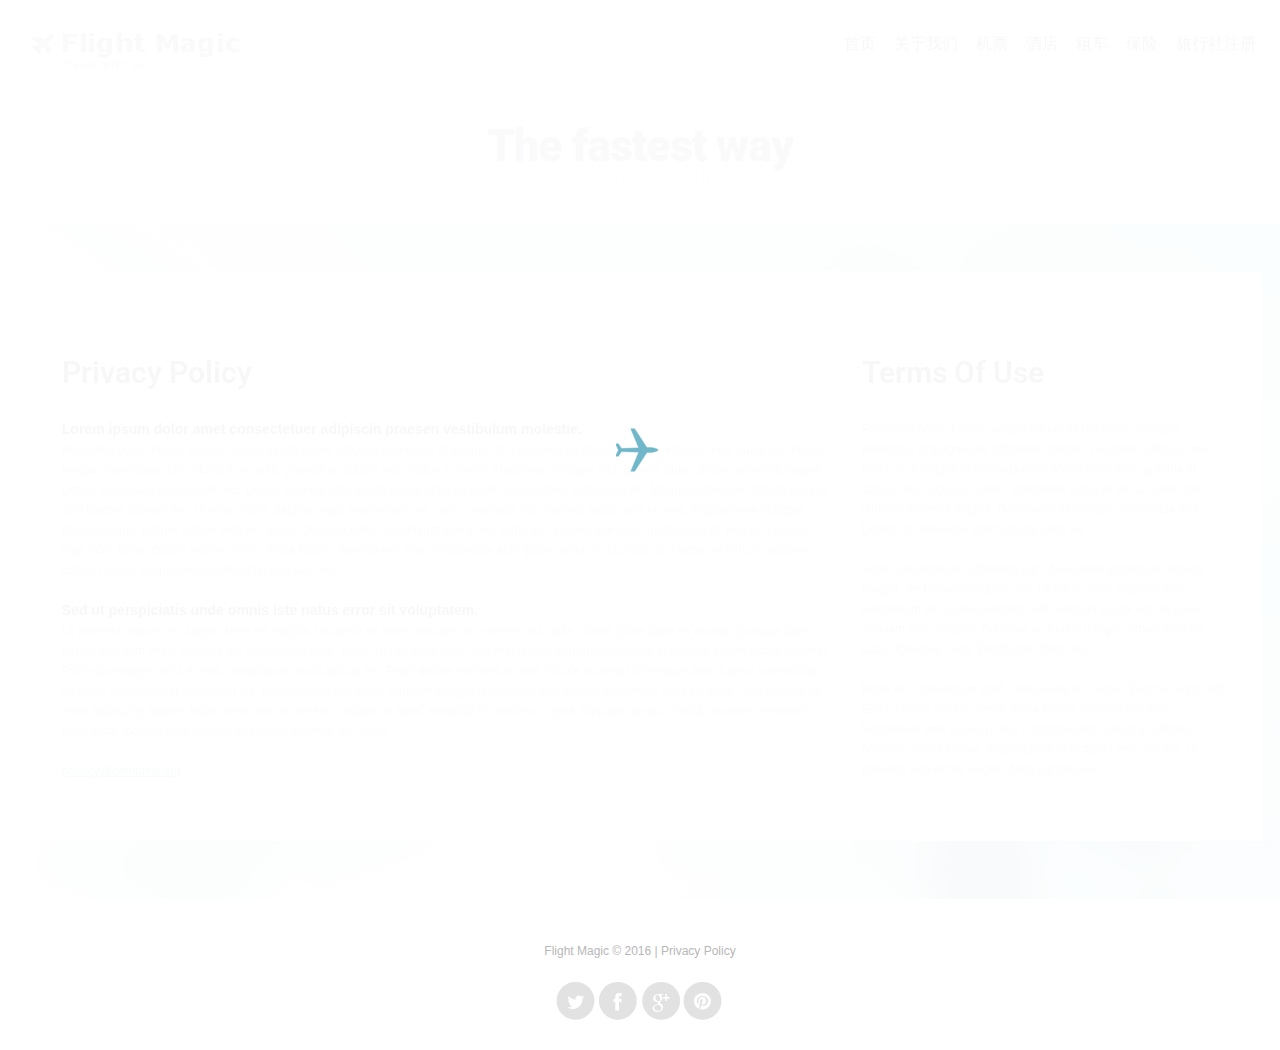
<file: index-7.html>
<!DOCTYPE HTML>
<html lang="en">
<head>
	<title>Privacy Policy</title>
	<meta charset="utf-8">
	<meta name="viewport" content="width=device-width, initial-scale=1.0">
    <link rel="icon" href="img/favicon.ico" type="image/x-icon">
    <link rel="shortcut icon" href="img/favicon.ico" type="image/x-icon" />
    <meta name="description" content="Your description">
    <meta name="keywords" content="Your keywords">
    <meta name="author" content="Your name">
 	<link rel="stylesheet" href="css/bootstrap.css">
    <link rel="stylesheet" href="css/style.css">
	<link rel="stylesheet" href="css/preview.css">
	<script src="js/include_script.js"></script>
  	<!--[if lt IE 9]>
    	<link rel="stylesheet" href="css/docs.css">
	   	<script src="http://html5shim.googlecode.com/svn/trunk/html5.js"></script>
	    <link href="css/ie.css" rel="stylesheet">
    <![endif]-->
</head>
<body>
<!--content wrapper-->
	<div id="wrapper">
		<section class="container">
			<div class="dynamicContent">
				<!--content-->
                <div class="inner">
                    <div class="row">
                        <div class="span8">
                        	<h2>Privacy Policy</h2>
                          <h3 class="margin2">Lorem ipsum dolor amet consectetuer adipiscin praesen vestibulum molestie. </h3>
                          <p>Phasellus porta. Fusce suscipit varius mi um sociis natoque penatibus et magnis dis parturient montes, nascetur ridiculus mus. Nulla dui. Fusce feugiat malesuada odio. Morbi nunc odio, gravida at, cursus nec, luctus a, lorem. Maecenas tristique orci ac sem. Duis ultricies pharetra magna. Donec accumsan malesuada orci. Donec sit amet eros lorem ipsum dolor sit amet consectetuer adipiscing elit. Mauris fermentum dictum magna. Sed laoreet aliquam leo. Ut tellus dolor, dapibus eget, elementum vel, cursus eleifend, elit. Aenean auctor wisi et urna. Aliquam erat volutpat. Duis ac turpis. Integer rutrum ante eu. lacus. Quisque nulla. Vestibulum libero nisl, porta vel, scelerisque eget, malesuada at, neque. Vivamus eget nibh. Etiam cursus leo vel metus. Nulla facilisi. Aenean nec eros. Vestibulum ante ipsum primis in faucibus orci luctus et ultrices posuere cubilia Curae; Suspendisse sollicitudin velit sed leo. </p>
                          <h3 class="margin2">Sed ut perspiciatis unde omnis iste natus error sit voluptatem.</h3>
                          <p>Ut pharetra augue nec augue. Nam elit magna, hendrerit sit amet, tincidunt ac, viverra sed, nulla. Donec porta diam eu massa. Quisque diam lorem, interdum vitae, dapibus ac, scelerisque vitae, pede. Donec eget tellus non erat lacinia fermentum. Donec in velit vel ipsum auctor pulvinar. Proin ullamcorper urna et felis. Vestibulum iaculis lacinia est. Proin dictum elementum velit. Fusce euismod consequat ante. Lorem ipsum dolor sit amet, consectetuer adipiscing elit. Pellentesque sed dolor. Aliquam congue fermentum nisl. Mauris accumsan nulla vel diam. Sed in lacus ut enim adipiscing aliquet. Nulla venenatis. In pede mi, aliquet sit amet, euismod in, auctor ut, ligula. Aliquam dapibus tincidunt metus. Praesent justo dolor, lobortis quis, lobortis dignissim, pulvinar ac, lorem. </p>
                          <p class="padding1"><a href="#" class="underline"><!--email_off-->privacy@demolink.org<!--/email_off--></a></p>
                        </div>
                        <div class="span4">
                            <h2>Terms Of Use</h2>
                            <p>Phasellus porta. Fusce suscipit varius mi um sociis natoque penatibus et magnis dis parturient montes, nascetur ridiculus mus. Nulla usce feugiat malesuada odio. Morbi nunc odio, gravida at, cursus nec, luctus a, lorem. Maecenas tristique orci ac sem. Duis ultricies pharetra magna. Donecume accumsan malesuada orci. Donec sit amet eros lorem ipsum dolor sit.</p>
                            <p>Amet consectetuer adipiscing elit. Mauriseme fermentum dictum magna. Sed laoreet aliquam leo. Ut tellus dolor, dapibus eget, elementum vel, cursus eleifend, elit. Aenean auctor wisi et urna. Aliquam erat volutpat. Duiseme ac turpis. Integer rutrum ante eu. lacus. Quisque nulla. Vestibulum libero nisl.</p>
                            <p class="padding1">Porta vel, scelerisque eget, malesuada at, neque. Vivamus eget nibh. Etiam cursus leo vel metus. Nulla facilisi. Aenean nec eros. Vestibulum ante ipsum primis in faucibus orci luctus et ultrices posuere cubilia Curae; Suspendisse sollicitudin velit sed leo. Ut pharetra augue nec augue. Nam elit magna.</p>
                        </div>
                    </div>
                </div>
			</div>
		</section>
	</div>
	<script src="js/bootstrap.js"></script>
</body>
</html>
</file>
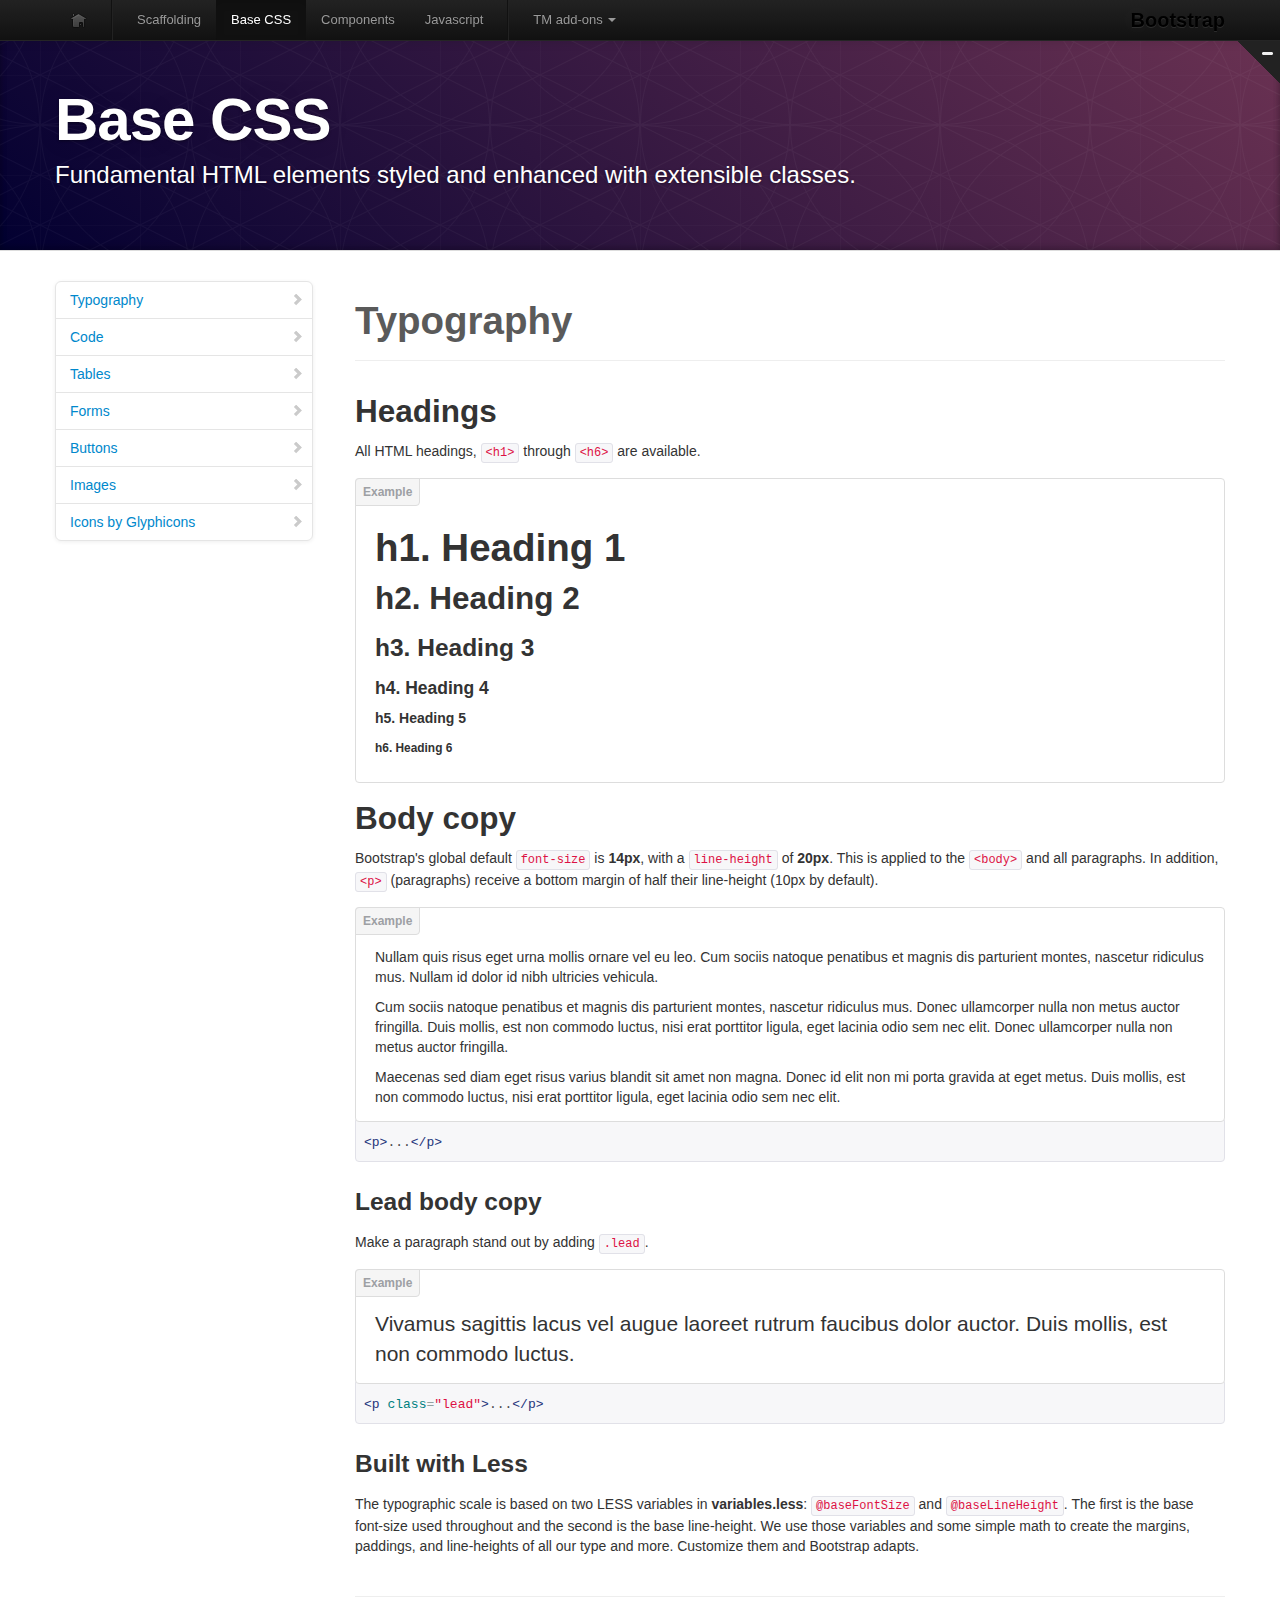
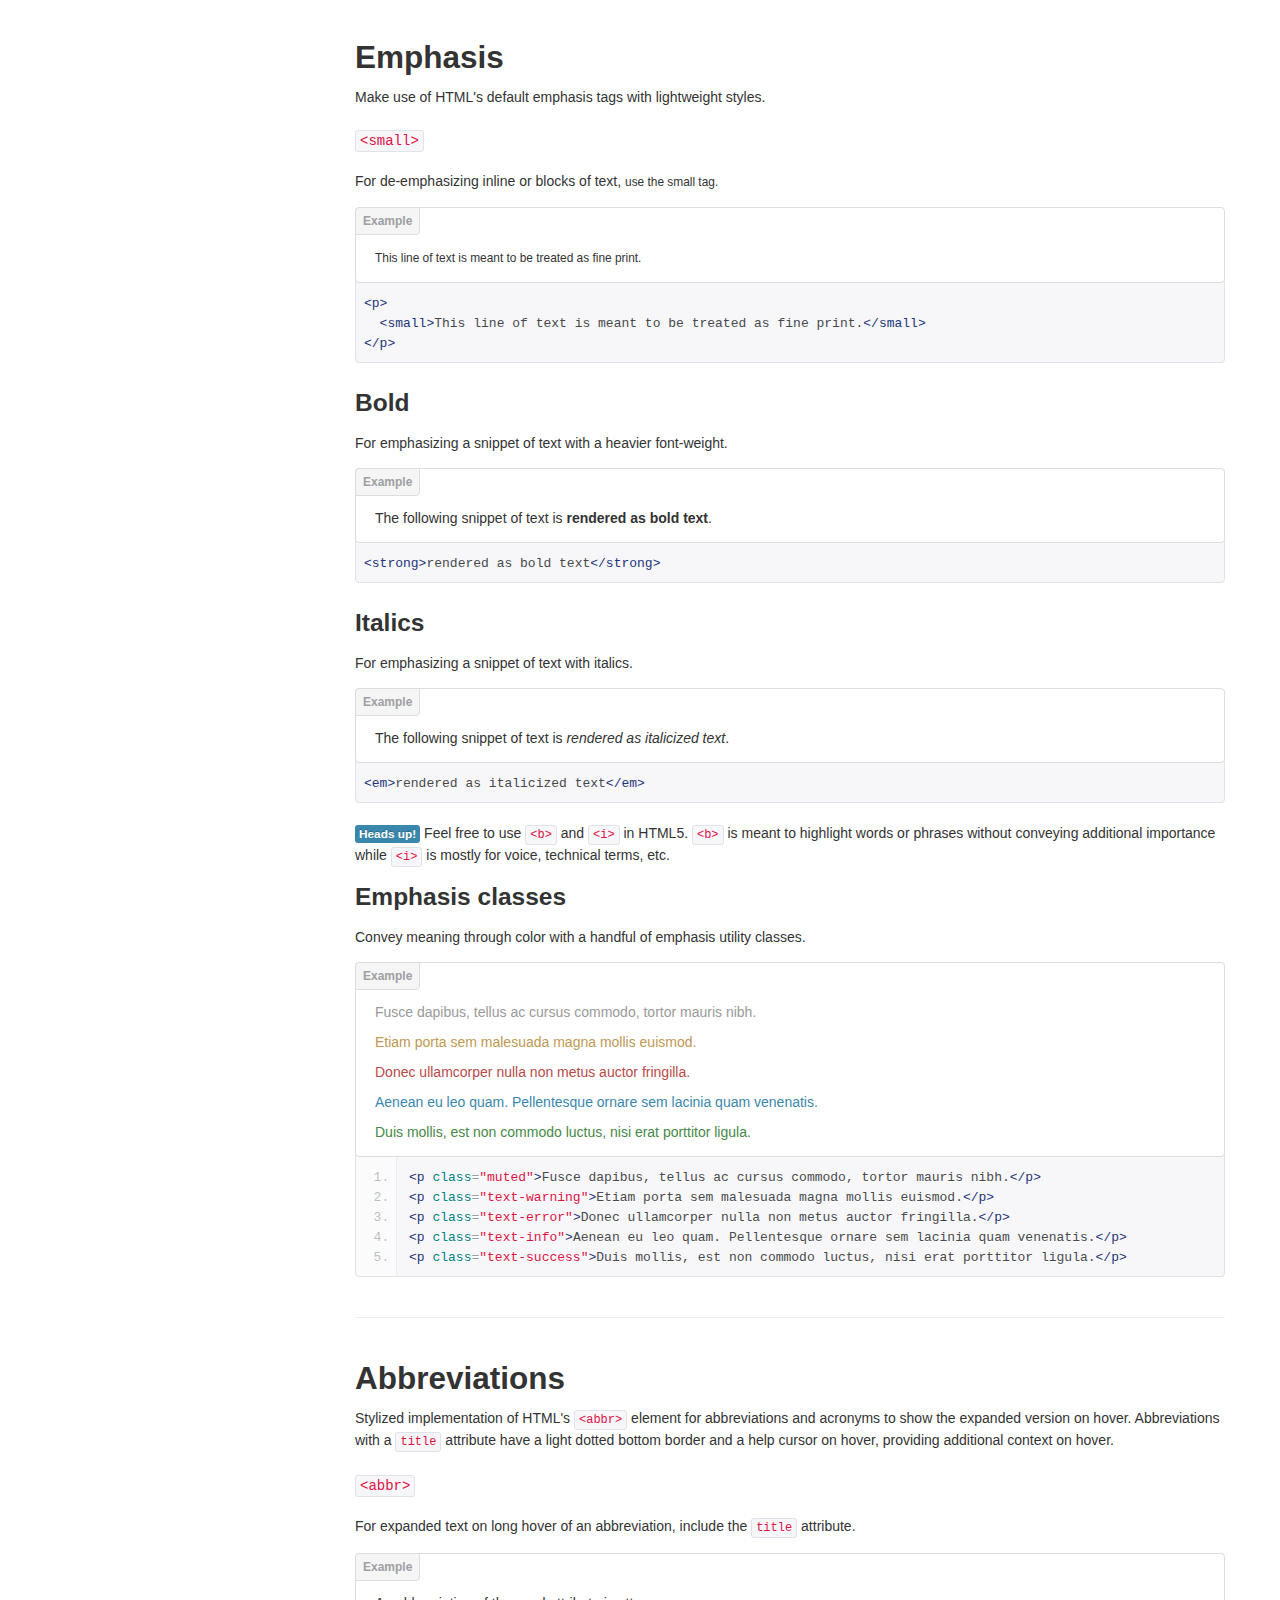
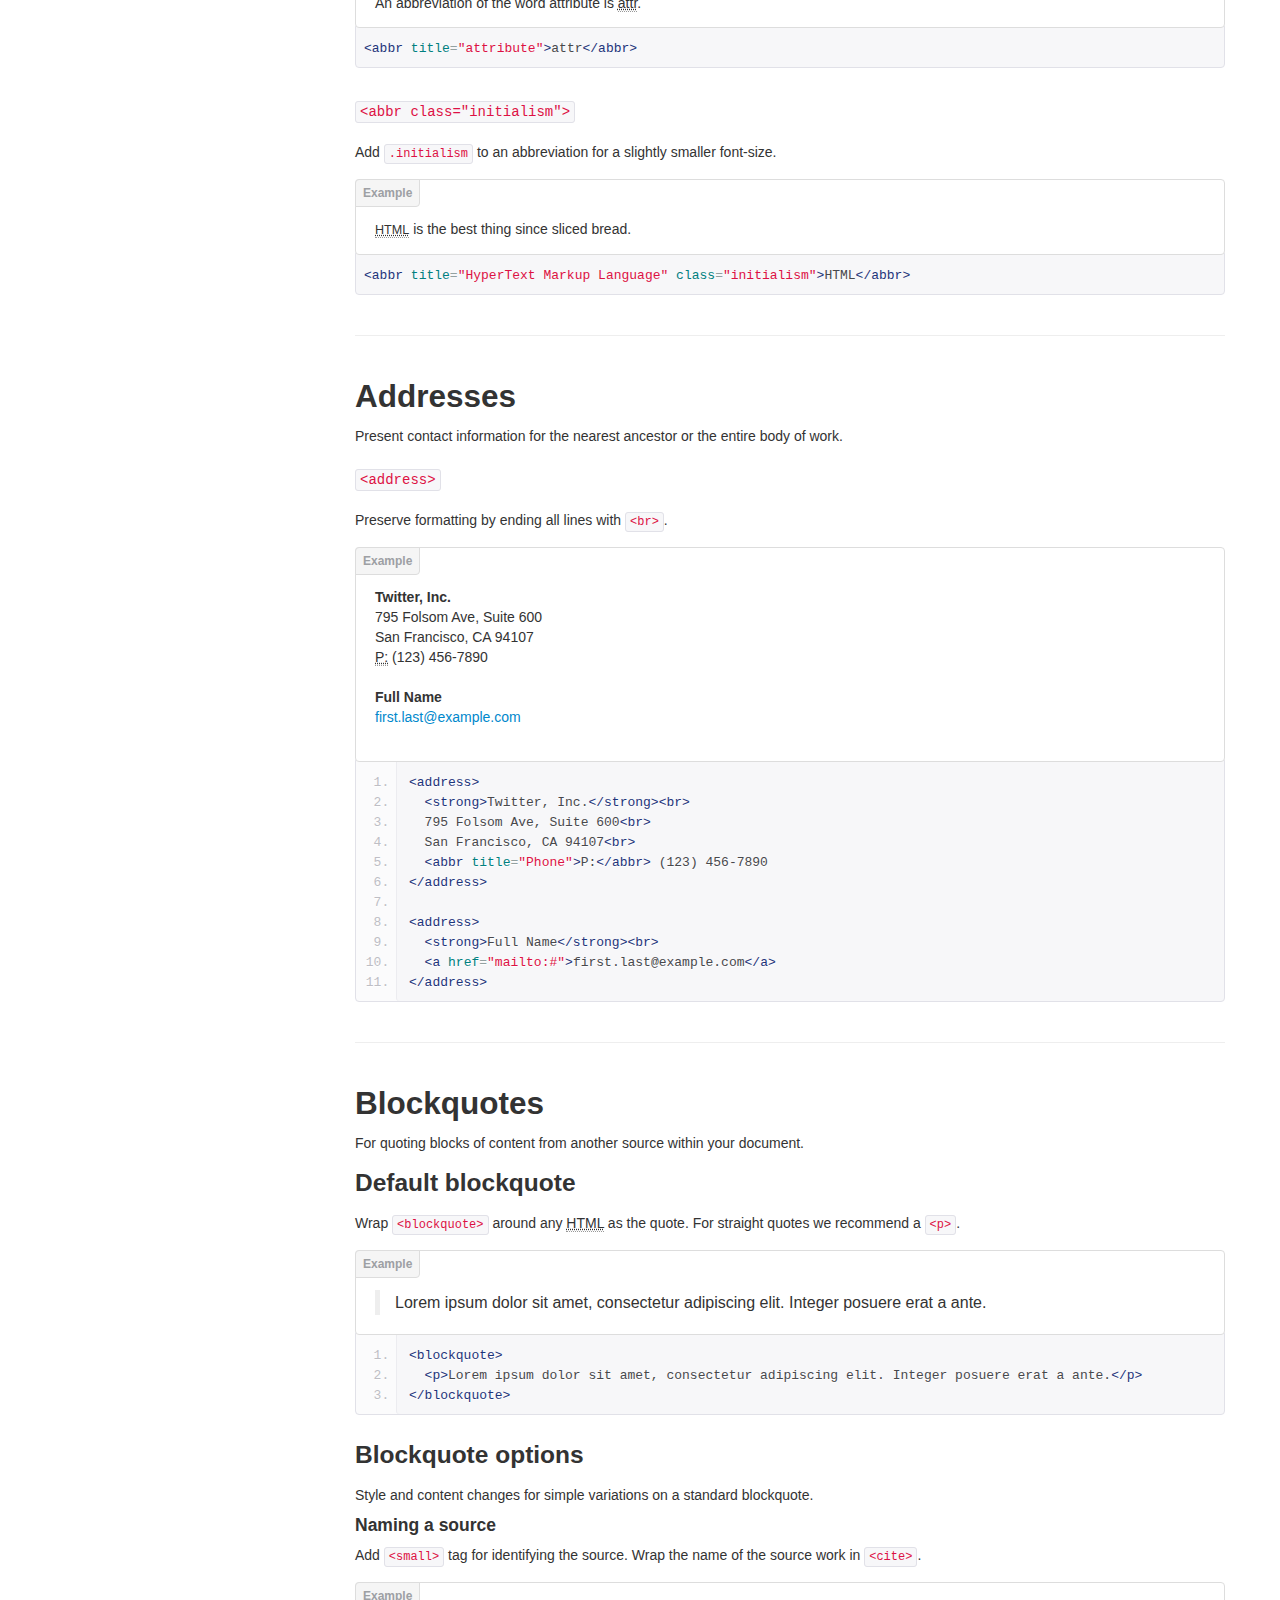
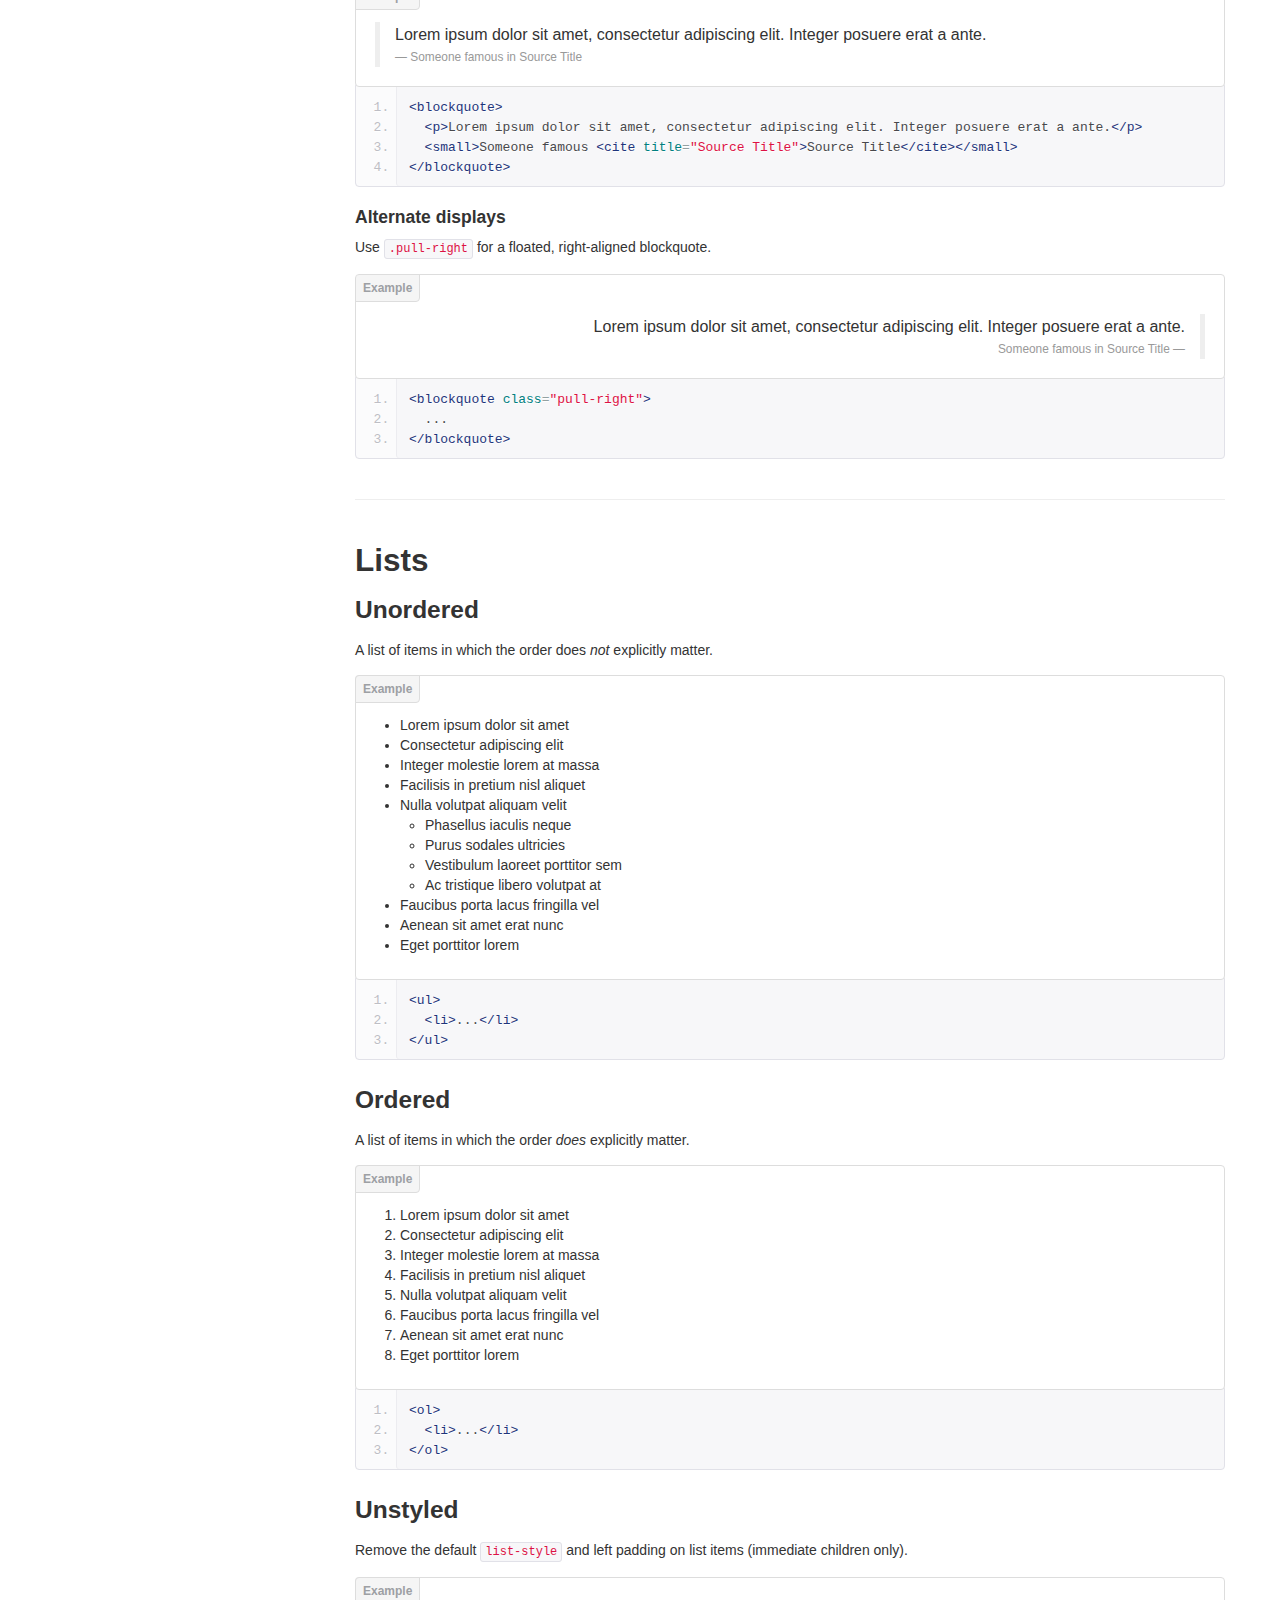
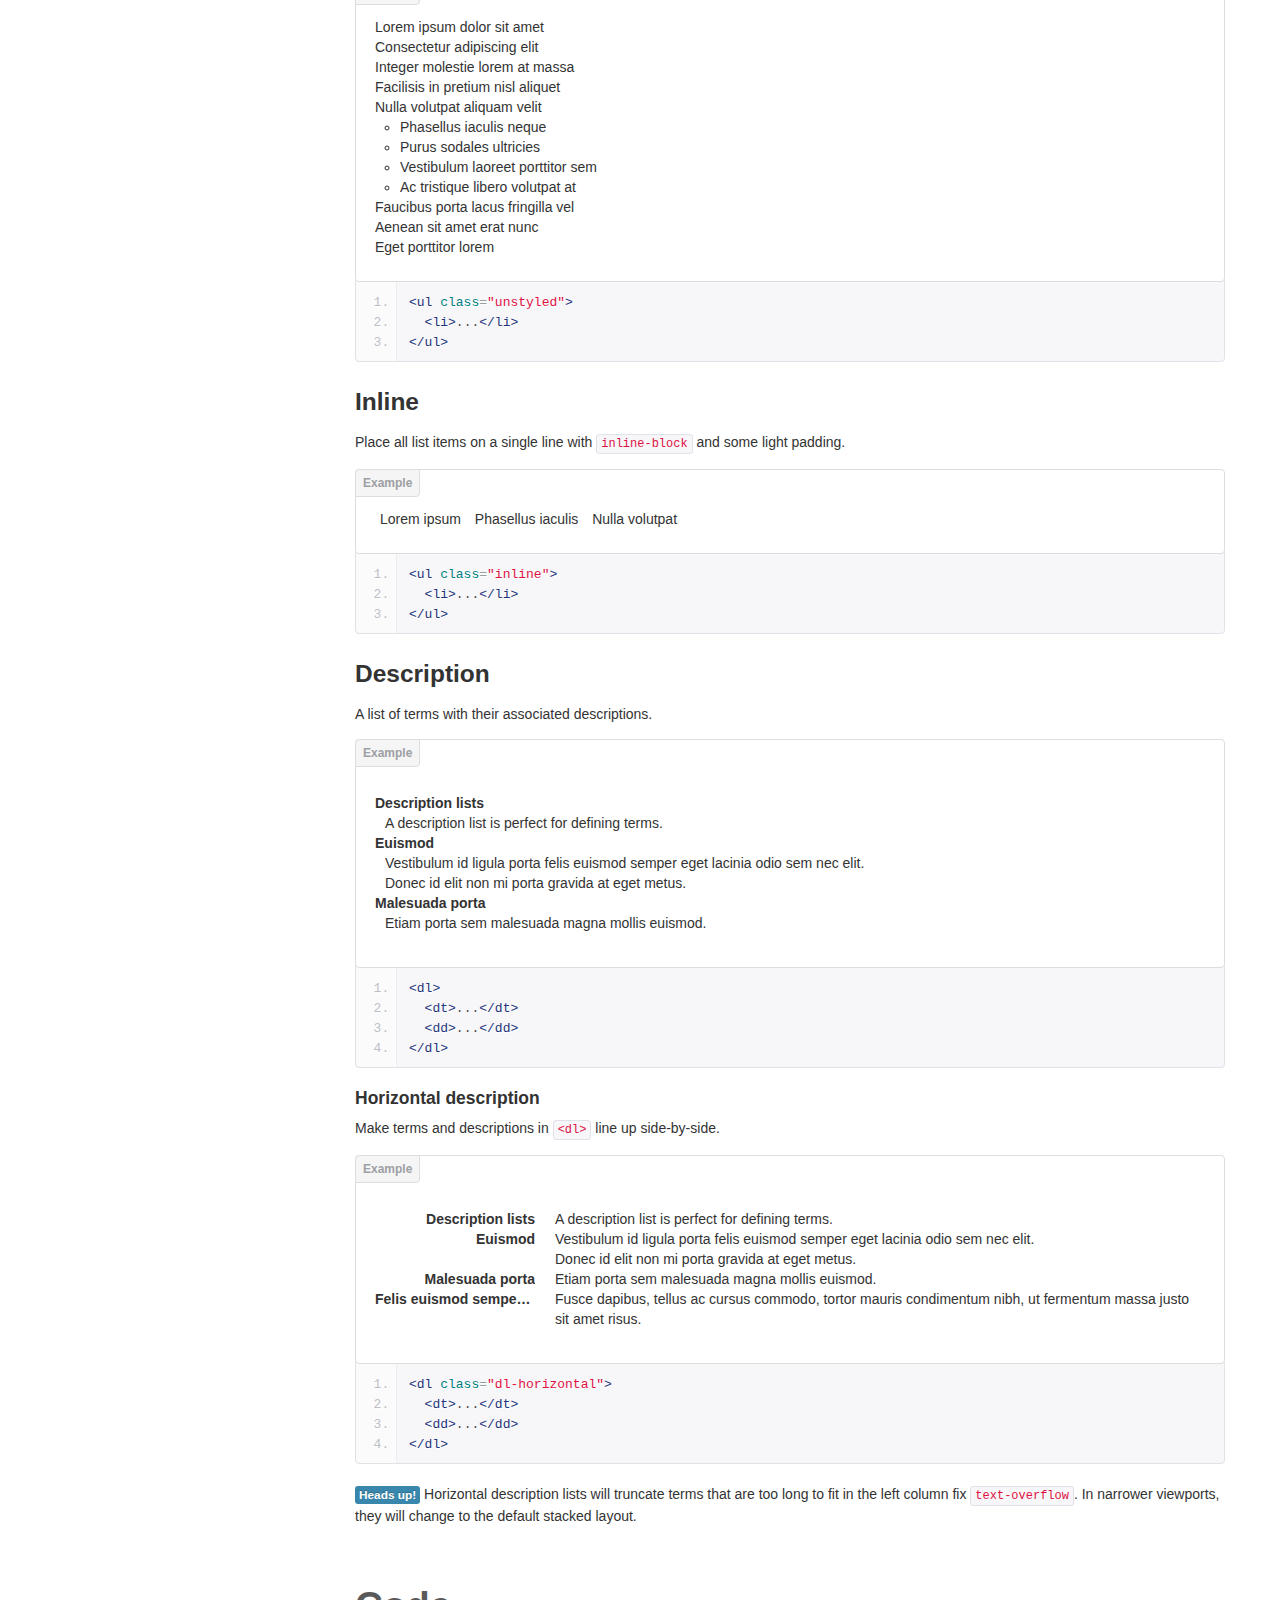
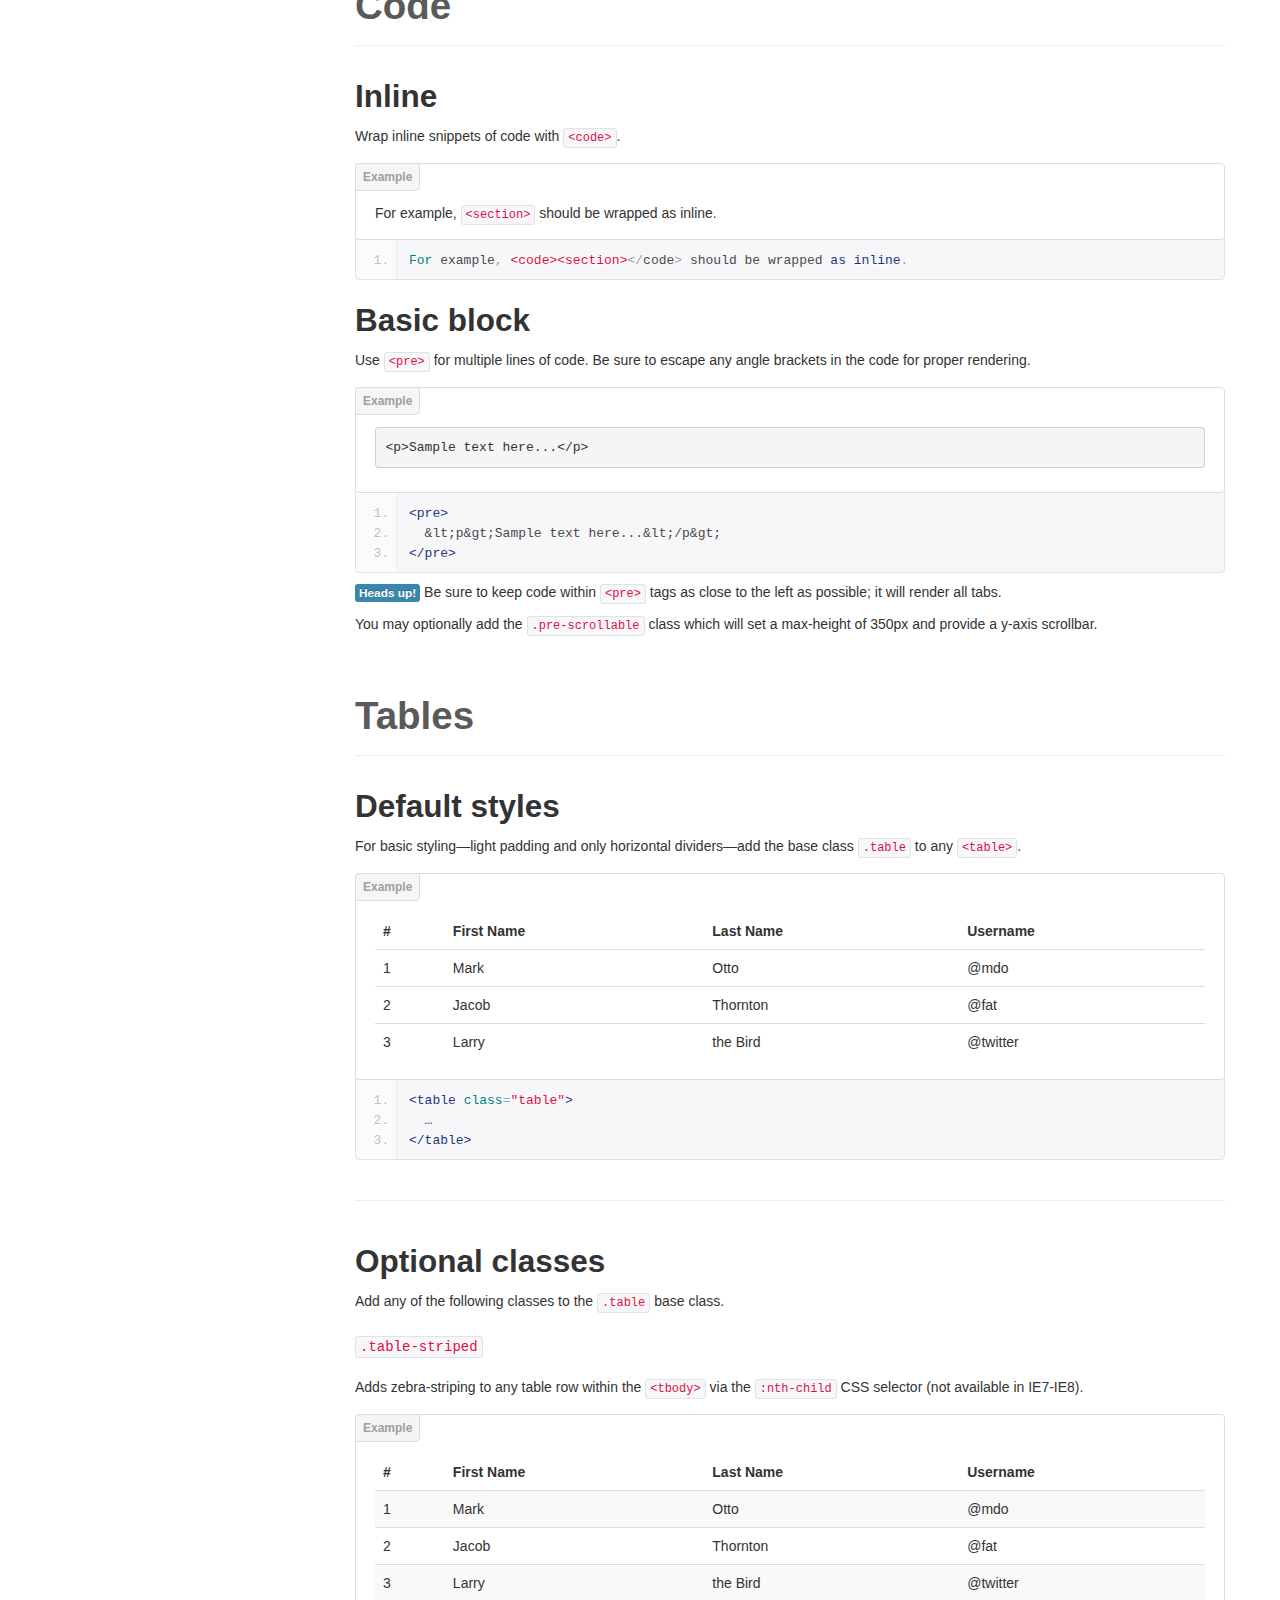
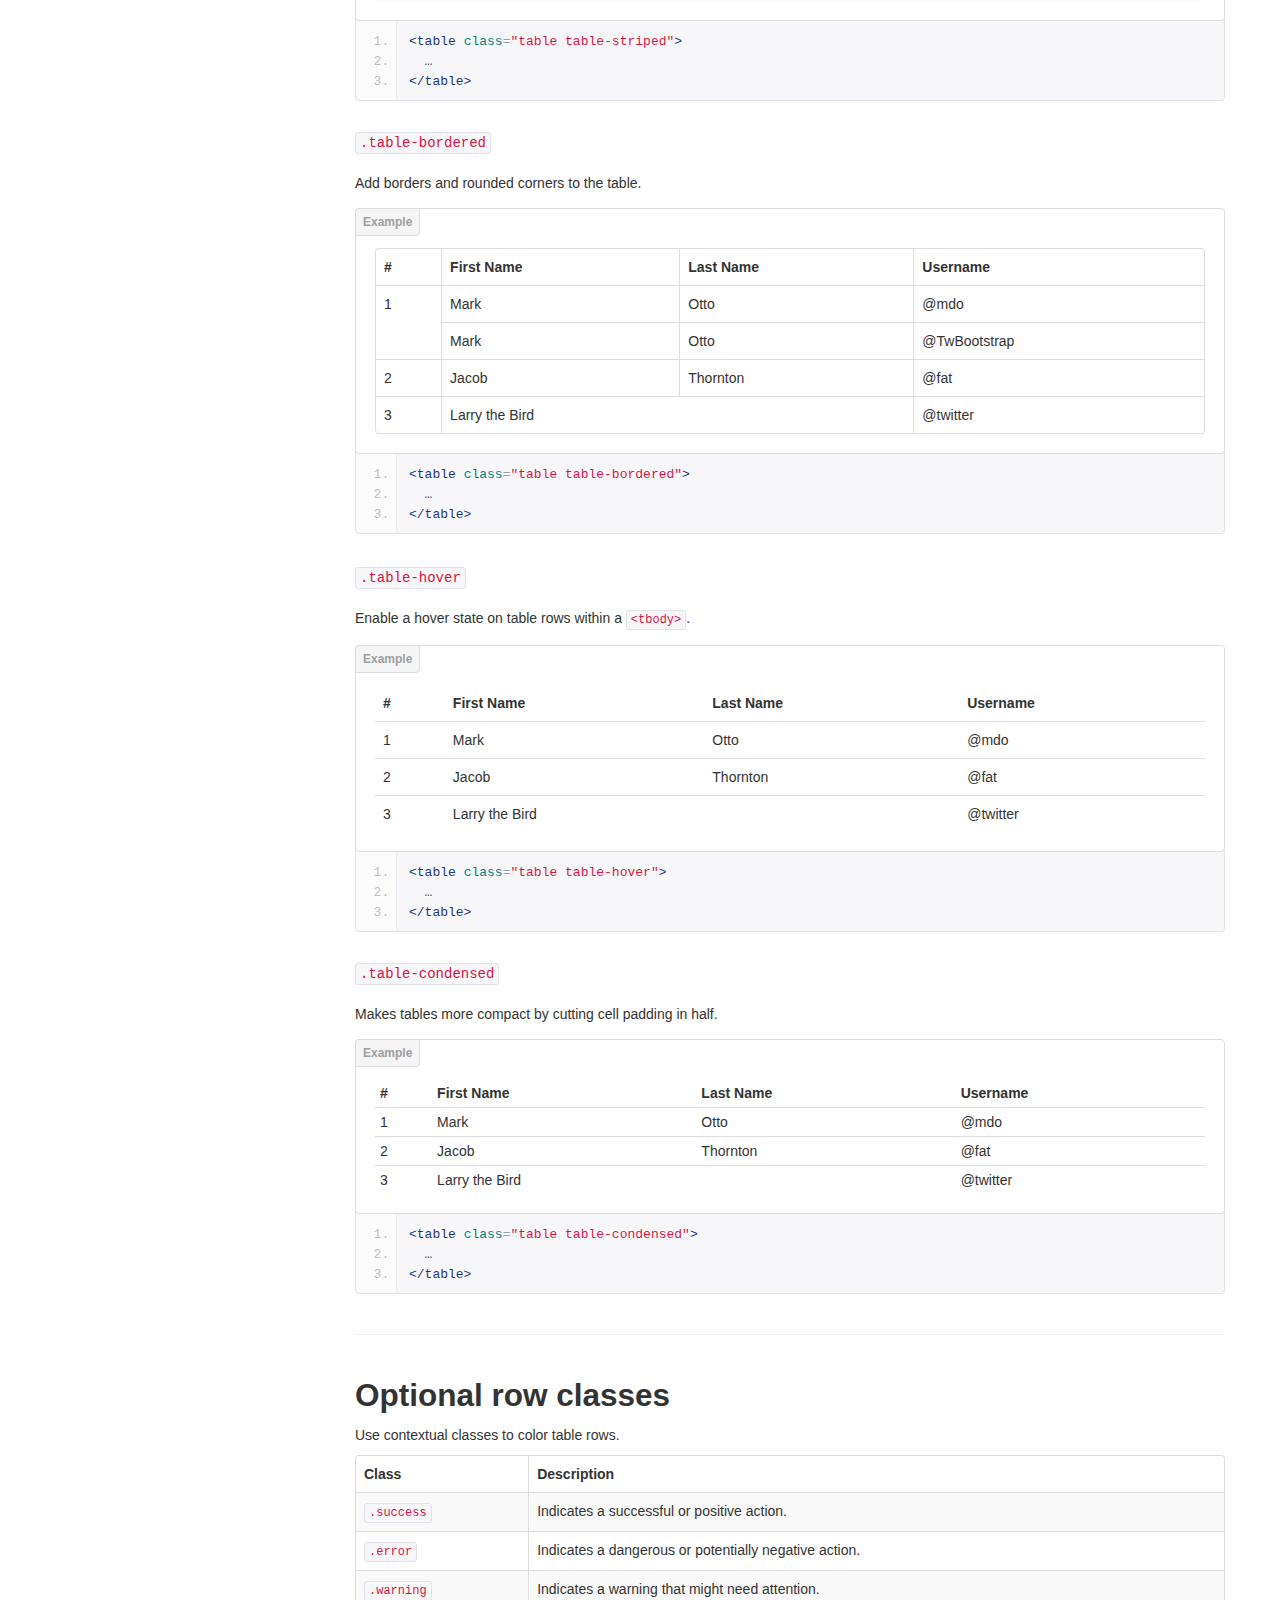
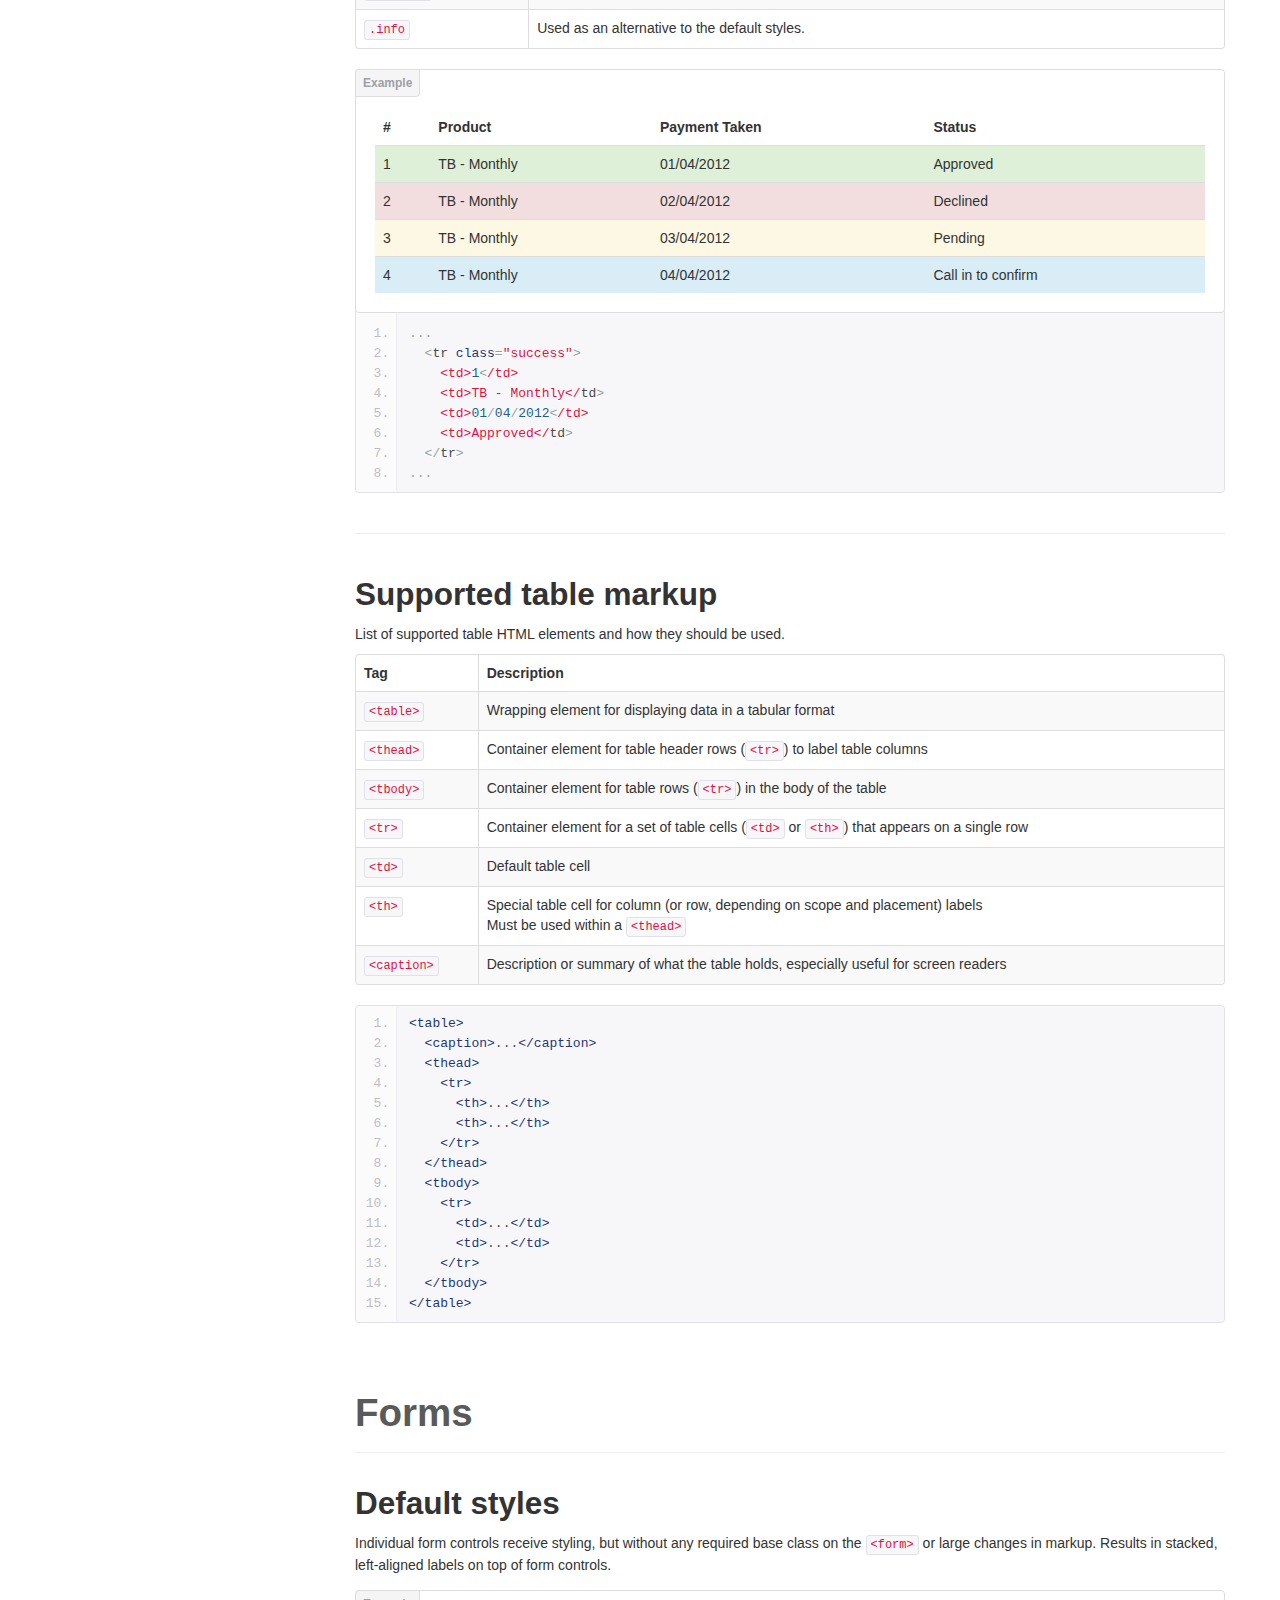
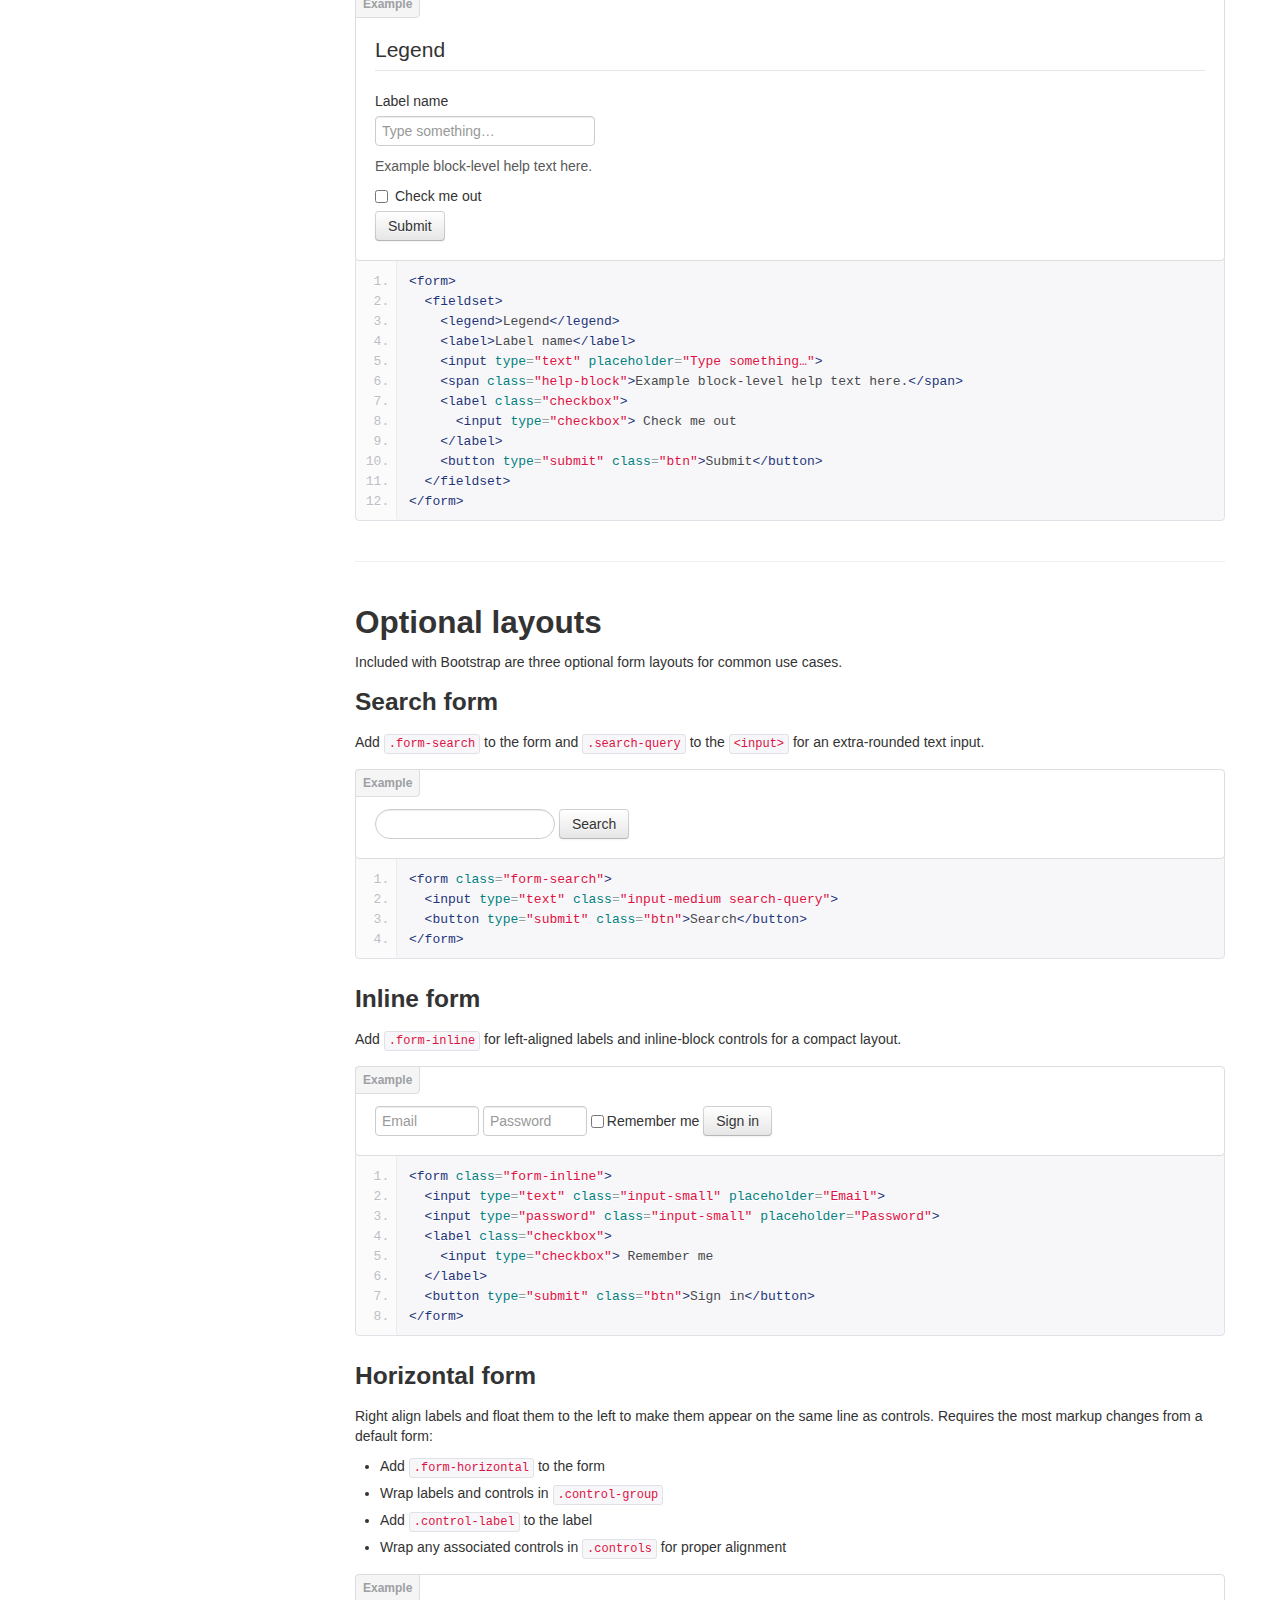
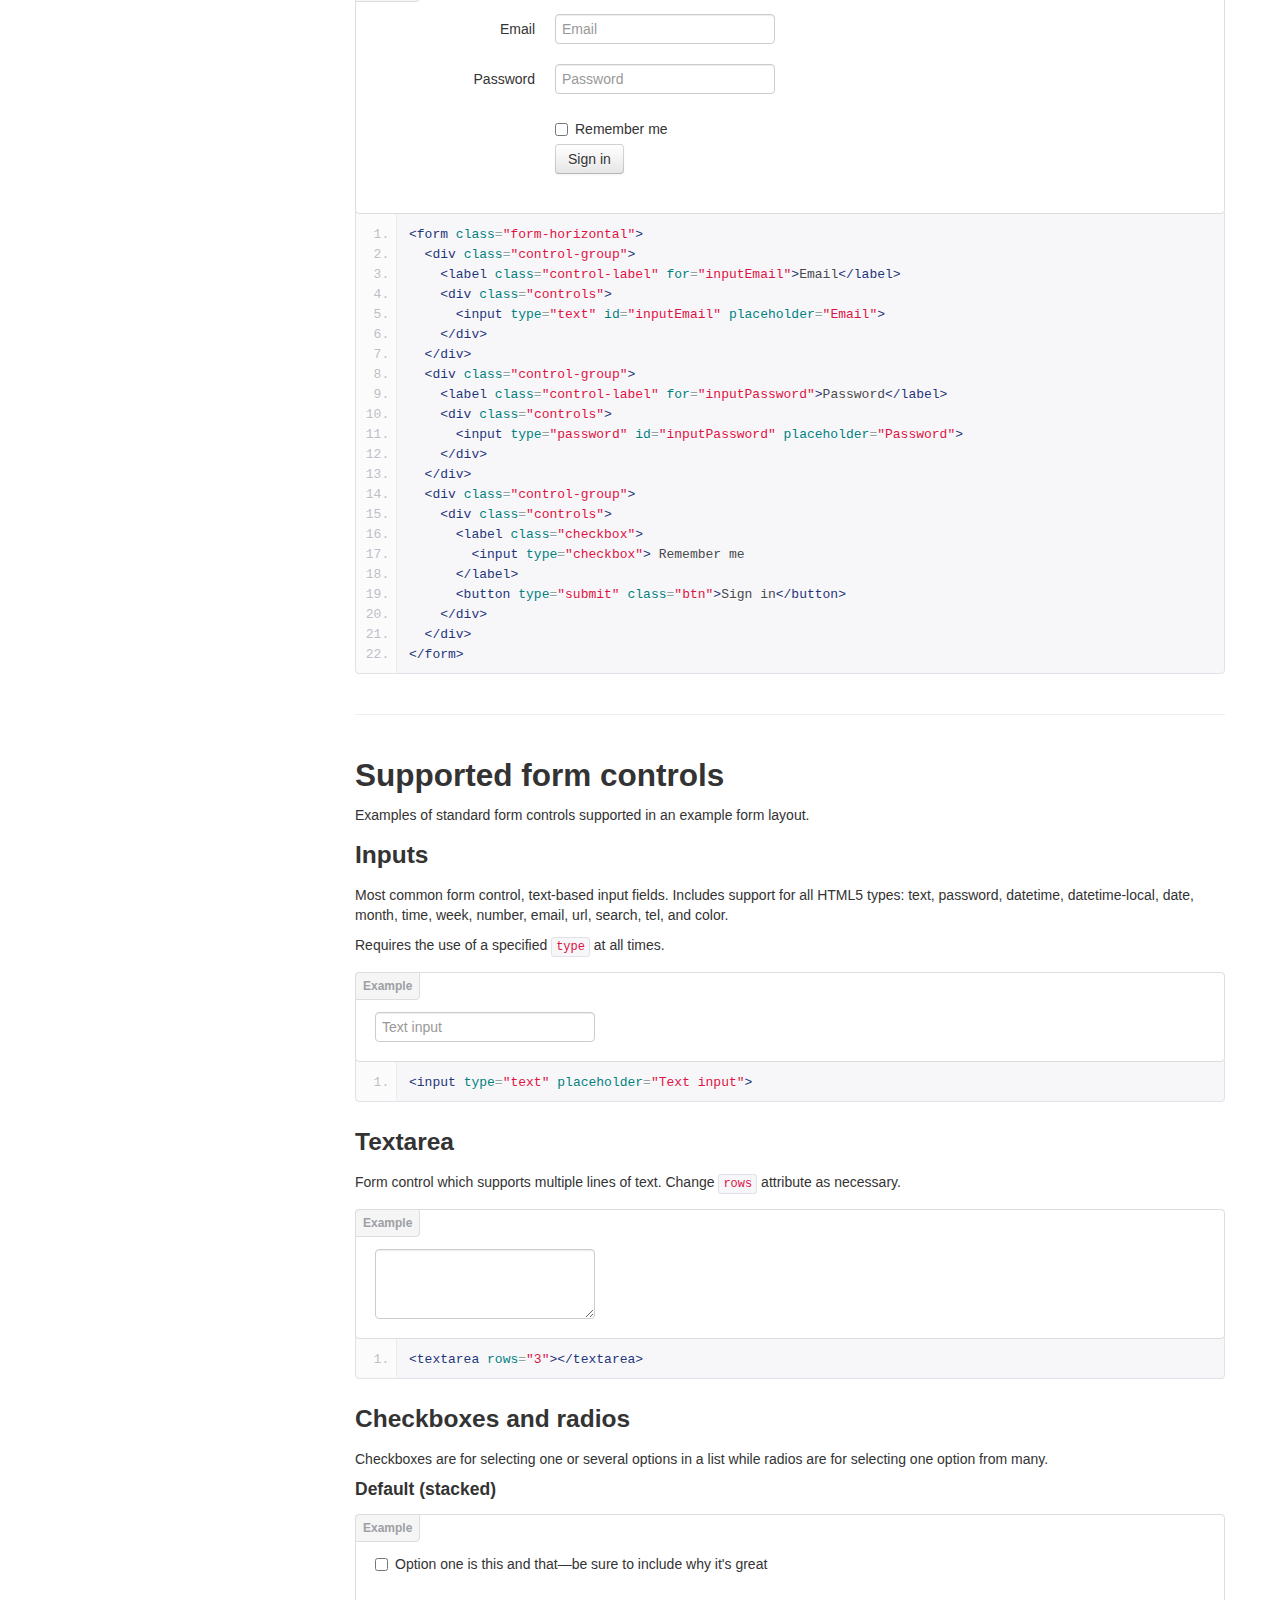
<file: assets/base-css.html>
<!DOCTYPE html>
<html lang="en">
  <head>
    <meta charset="utf-8">
    <title>Base - Twitter Bootstrap</title>
    <meta name="viewport" content="width=device-width, initial-scale=1.0">
    <meta name="description" content="">
    <meta name="author" content="">

    <!-- Le styles -->
    <link href="css/bootstrap.css" rel="stylesheet">
    <link href="css/bootstrap-responsive.css" rel="stylesheet">
    <link href="css/docs.css" rel="stylesheet">
    <link href="css/tm_docs.css" rel="stylesheet">
    <link href="css/prettify.css" rel="stylesheet">

    <!-- Le HTML5 shim, for IE6-8 support of HTML5 elements -->
    <!--[if lt IE 9]>
    <link href="css/ie.css" rel="stylesheet">
      <script src="http://html5shim.googlecode.com/svn/trunk/html5.js"></script>
    <![endif]-->

  </head>

  <body data-spy="scroll" data-target=".bs-docs-sidebar">

    <!-- Navbar
    ================================================== -->
    <div class="navbar navbar-inverse navbar-fixed-top" id="advanced">
      <span class="trigger"><strong></strong><em></em></span>
      <div class="navbar-inner">
        <div class="container">
          <button type="button" class="btn btn-navbar" data-toggle="collapse" data-target=".nav-collapse">
            <span class="icon-bar"></span>
            <span class="icon-bar"></span>
            <span class="icon-bar"></span>
          </button>
          <a class="brand" href="scaffolding.html">Bootstrap</a>
          <div class="nav-collapse collapse">
            <ul class="nav">
              <li class="home">
                <a href="../index.html"><img src="img/tm/tm_home.png" alt=""></a>
              </li>
              <li class="divider-vertical"></li>
              <li class="">
                <a href="scaffolding.html">Scaffolding</a>
              </li>
              <li class="active">
                <a href="base-css.html">Base CSS</a>
              </li>
              <li class="">
                <a href="components.html">Components</a>
              </li>
              <li class="">
                <a href="javascript.html">Javascript</a>
              </li>
              <li class="divider-vertical"></li>
              <li class="dropdown">
                <a href="#" class="dropdown-toggle" data-toggle="dropdown">TM add-ons <b class="caret"></b></a>
                <ul class="dropdown-menu">
                  <li><a href="../404.html">Pages</a>
                    <ul>  
                      <li><a href="under_construction.html">Under Construction</a></li>
                      <li><a href="intro.html">Intro Page</a></li>
                      <li><a href="../404.html">404 page</a></li>
                    </ul>
                  </li>
                  <li><a href="portfolio.html">Portfolio</a></li>
                  <li><a href="slider.html">Slider</a></li>
                  <li><a href="social_media.html">Social and Media<br> Sharing</a></li>
                  <li><a href="css3.html">CSS3 Tricks</a></li>
                </ul>
              </li>
            </ul>
          </div>
        </div>
      </div>
    </div>

<!-- Subhead
================================================== -->
<header class="jumbotron subhead" id="overview">
  <div class="container">
    <h1>Base CSS</h1>
    <p class="lead">Fundamental HTML elements styled and enhanced with extensible classes.</p>
  </div>
</header>


  <div class="container">

    <!-- Docs nav
    ================================================== -->
    <div class="row">
      <div class="span3 bs-docs-sidebar">
        <ul class="nav nav-list bs-docs-sidenav">
          <li><a href="#typography"><i class="icon-chevron-right"></i> Typography</a></li>
          <li><a href="#code"><i class="icon-chevron-right"></i> Code</a></li>
          <li><a href="#tables"><i class="icon-chevron-right"></i> Tables</a></li>
          <li><a href="#forms"><i class="icon-chevron-right"></i> Forms</a></li>
          <li><a href="#buttons"><i class="icon-chevron-right"></i> Buttons</a></li>
          <li><a href="#images"><i class="icon-chevron-right"></i> Images</a></li>
          <li><a href="#icons"><i class="icon-chevron-right"></i> Icons by Glyphicons</a></li>
        </ul>
      </div>
      <div class="span9">



        <!-- Typography
        ================================================== -->
        <section id="typography">
          <div class="page-header">
            <h1>Typography</h1>
          </div>

          <h2 id="headings">Headings</h2>
          <p>All HTML headings, <code>&lt;h1&gt;</code> through <code>&lt;h6&gt;</code> are available.</p>
          <div class="bs-docs-example">
            <h1>h1. Heading 1</h1>
            <h2>h2. Heading 2</h2>
            <h3>h3. Heading 3</h3>
            <h4>h4. Heading 4</h4>
            <h5>h5. Heading 5</h5>
            <h6>h6. Heading 6</h6>
          </div>

          <h2 id="body-copy">Body copy</h2>
          <p>Bootstrap's global default <code>font-size</code> is <strong>14px</strong>, with a <code>line-height</code> of <strong>20px</strong>. This is applied to the <code>&lt;body&gt;</code> and all paragraphs. In addition, <code>&lt;p&gt;</code> (paragraphs) receive a bottom margin of half their line-height (10px by default).</p>
          <div class="bs-docs-example">
            <p>Nullam quis risus eget urna mollis ornare vel eu leo. Cum sociis natoque penatibus et magnis dis parturient montes, nascetur ridiculus mus. Nullam id dolor id nibh ultricies vehicula.</p>
            <p>Cum sociis natoque penatibus et magnis dis parturient montes, nascetur ridiculus mus. Donec ullamcorper nulla non metus auctor fringilla. Duis mollis, est non commodo luctus, nisi erat porttitor ligula, eget lacinia odio sem nec elit. Donec ullamcorper nulla non metus auctor fringilla.</p>
            <p>Maecenas sed diam eget risus varius blandit sit amet non magna. Donec id elit non mi porta gravida at eget metus. Duis mollis, est non commodo luctus, nisi erat porttitor ligula, eget lacinia odio sem nec elit.</p>
          </div>
          <pre class="prettyprint">&lt;p&gt;...&lt;/p&gt;</pre>

          <h3>Lead body copy</h3>
          <p>Make a paragraph stand out by adding <code>.lead</code>.</p>
          <div class="bs-docs-example">
            <p class="lead">Vivamus sagittis lacus vel augue laoreet rutrum faucibus dolor auctor. Duis mollis, est non commodo luctus.</p>
          </div>
          <pre class="prettyprint">&lt;p class="lead"&gt;...&lt;/p&gt;</pre>

          <h3>Built with Less</h3>
          <p>The typographic scale is based on two LESS variables in <strong>variables.less</strong>: <code>@baseFontSize</code> and <code>@baseLineHeight</code>. The first is the base font-size used throughout and the second is the base line-height. We use those variables and some simple math to create the margins, paddings, and line-heights of all our type and more. Customize them and Bootstrap adapts.</p>


          <hr class="bs-docs-separator">


          <h2 id="emphasis">Emphasis</h2>
          <p>Make use of HTML's default emphasis tags with lightweight styles.</p>

          <h3><code>&lt;small&gt;</code></h3>
          <p>For de-emphasizing inline or blocks of text, <small>use the small tag.</small></p>
          <div class="bs-docs-example">
            <p><small>This line of text is meant to be treated as fine print.</small></p>
          </div>
<pre class="prettyprint">
&lt;p&gt;
  &lt;small&gt;This line of text is meant to be treated as fine print.&lt;/small&gt;
&lt;/p&gt;
</pre>

          <h3>Bold</h3>
          <p>For emphasizing a snippet of text with a heavier font-weight.</p>
          <div class="bs-docs-example">
            <p>The following snippet of text is <strong>rendered as bold text</strong>.</p>
          </div>
          <pre class="prettyprint">&lt;strong&gt;rendered as bold text&lt;/strong&gt;</pre>

          <h3>Italics</h3>
          <p>For emphasizing a snippet of text with italics.</p>
          <div class="bs-docs-example">
            <p>The following snippet of text is <em>rendered as italicized text</em>.</p>
          </div>
          <pre class="prettyprint">&lt;em&gt;rendered as italicized text&lt;/em&gt;</pre>

          <p><span class="label label-info">Heads up!</span> Feel free to use <code>&lt;b&gt;</code> and <code>&lt;i&gt;</code> in HTML5. <code>&lt;b&gt;</code> is meant to highlight words or phrases without conveying additional importance while <code>&lt;i&gt;</code> is mostly for voice, technical terms, etc.</p>

          <h3>Emphasis classes</h3>
          <p>Convey meaning through color with a handful of emphasis utility classes.</p>
          <div class="bs-docs-example">
            <p class="muted">Fusce dapibus, tellus ac cursus commodo, tortor mauris nibh.</p>
            <p class="text-warning">Etiam porta sem malesuada magna mollis euismod.</p>
            <p class="text-error">Donec ullamcorper nulla non metus auctor fringilla.</p>
            <p class="text-info">Aenean eu leo quam. Pellentesque ornare sem lacinia quam venenatis.</p>
            <p class="text-success">Duis mollis, est non commodo luctus, nisi erat porttitor ligula.</p>
          </div>
<pre class="prettyprint linenums">
&lt;p class="muted"&gt;Fusce dapibus, tellus ac cursus commodo, tortor mauris nibh.&lt;/p&gt;
&lt;p class="text-warning"&gt;Etiam porta sem malesuada magna mollis euismod.&lt;/p&gt;
&lt;p class="text-error"&gt;Donec ullamcorper nulla non metus auctor fringilla.&lt;/p&gt;
&lt;p class="text-info"&gt;Aenean eu leo quam. Pellentesque ornare sem lacinia quam venenatis.&lt;/p&gt;
&lt;p class="text-success"&gt;Duis mollis, est non commodo luctus, nisi erat porttitor ligula.&lt;/p&gt;
</pre>


          <hr class="bs-docs-separator">


          <h2 id="abbreviations">Abbreviations</h2>
          <p>Stylized implementation of HTML's <code>&lt;abbr&gt;</code> element for abbreviations and acronyms to show the expanded version on hover. Abbreviations with a <code>title</code> attribute have a light dotted bottom border and a help cursor on hover, providing additional context on hover.</p>

          <h3><code>&lt;abbr&gt;</code></h3>
          <p>For expanded text on long hover of an abbreviation, include the <code>title</code> attribute.</p>
          <div class="bs-docs-example">
            <p>An abbreviation of the word attribute is <abbr title="attribute">attr</abbr>.</p>
          </div>
          <pre class="prettyprint">&lt;abbr title="attribute"&gt;attr&lt;/abbr&gt;</pre>

          <h3><code>&lt;abbr class="initialism"&gt;</code></h3>
          <p>Add <code>.initialism</code> to an abbreviation for a slightly smaller font-size.</p>
          <div class="bs-docs-example">
            <p><abbr title="HyperText Markup Language" class="initialism">HTML</abbr> is the best thing since sliced bread.</p>
          </div>
          <pre class="prettyprint">&lt;abbr title="HyperText Markup Language" class="initialism"&gt;HTML&lt;/abbr&gt;</pre>


          <hr class="bs-docs-separator">


          <h2 id="addresses">Addresses</h2>
          <p>Present contact information for the nearest ancestor or the entire body of work.</p>

          <h3><code>&lt;address&gt;</code></h3>
          <p>Preserve formatting by ending all lines with <code>&lt;br&gt;</code>.</p>
          <div class="bs-docs-example">
            <address>
              <strong>Twitter, Inc.</strong><br>
              795 Folsom Ave, Suite 600<br>
              San Francisco, CA 94107<br>
              <abbr title="Phone">P:</abbr> (123) 456-7890
            </address>
            <address>
              <strong>Full Name</strong><br>
              <a href="mailto:#">first.last@example.com</a>
            </address>
          </div>
<pre class="prettyprint linenums">
&lt;address&gt;
  &lt;strong&gt;Twitter, Inc.&lt;/strong&gt;&lt;br&gt;
  795 Folsom Ave, Suite 600&lt;br&gt;
  San Francisco, CA 94107&lt;br&gt;
  &lt;abbr title="Phone"&gt;P:&lt;/abbr&gt; (123) 456-7890
&lt;/address&gt;

&lt;address&gt;
  &lt;strong&gt;Full Name&lt;/strong&gt;&lt;br&gt;
  &lt;a href="mailto:#"&gt;first.last@example.com&lt;/a&gt;
&lt;/address&gt;
</pre>


          <hr class="bs-docs-separator">


          <h2 id="blockquotes">Blockquotes</h2>
          <p>For quoting blocks of content from another source within your document.</p>

          <h3>Default blockquote</h3>
          <p>Wrap <code>&lt;blockquote&gt;</code> around any <abbr title="HyperText Markup Language">HTML</abbr> as the quote. For straight quotes we recommend a <code>&lt;p&gt;</code>.</p>
          <div class="bs-docs-example">
            <blockquote>
              <p>Lorem ipsum dolor sit amet, consectetur adipiscing elit. Integer posuere erat a ante.</p>
            </blockquote>
          </div>
<pre class="prettyprint linenums">
&lt;blockquote&gt;
  &lt;p&gt;Lorem ipsum dolor sit amet, consectetur adipiscing elit. Integer posuere erat a ante.&lt;/p&gt;
&lt;/blockquote&gt;
</pre>

          <h3>Blockquote options</h3>
          <p>Style and content changes for simple variations on a standard blockquote.</p>

          <h4>Naming a source</h4>
          <p>Add <code>&lt;small&gt;</code> tag for identifying the source. Wrap the name of the source work in <code>&lt;cite&gt;</code>.</p>
          <div class="bs-docs-example">
            <blockquote>
              <p>Lorem ipsum dolor sit amet, consectetur adipiscing elit. Integer posuere erat a ante.</p>
              <small>Someone famous in <cite title="Source Title">Source Title</cite></small>
            </blockquote>
          </div>
<pre class="prettyprint linenums">
&lt;blockquote&gt;
  &lt;p&gt;Lorem ipsum dolor sit amet, consectetur adipiscing elit. Integer posuere erat a ante.&lt;/p&gt;
  &lt;small&gt;Someone famous &lt;cite title="Source Title"&gt;Source Title&lt;/cite&gt;&lt;/small&gt;
&lt;/blockquote&gt;
</pre>

          <h4>Alternate displays</h4>
          <p>Use <code>.pull-right</code> for a floated, right-aligned blockquote.</p>
          <div class="bs-docs-example" style="overflow: hidden;">
            <blockquote class="pull-right">
              <p>Lorem ipsum dolor sit amet, consectetur adipiscing elit. Integer posuere erat a ante.</p>
              <small>Someone famous in <cite title="Source Title">Source Title</cite></small>
            </blockquote>
          </div>
<pre class="prettyprint linenums">
&lt;blockquote class="pull-right"&gt;
  ...
&lt;/blockquote&gt;
</pre>


          <hr class="bs-docs-separator">


          <!-- Lists -->
          <h2 id="lists">Lists</h2>

          <h3>Unordered</h3>
          <p>A list of items in which the order does <em>not</em> explicitly matter.</p>
          <div class="bs-docs-example">
            <ul>
              <li>Lorem ipsum dolor sit amet</li>
              <li>Consectetur adipiscing elit</li>
              <li>Integer molestie lorem at massa</li>
              <li>Facilisis in pretium nisl aliquet</li>
              <li>Nulla volutpat aliquam velit
                <ul>
                  <li>Phasellus iaculis neque</li>
                  <li>Purus sodales ultricies</li>
                  <li>Vestibulum laoreet porttitor sem</li>
                  <li>Ac tristique libero volutpat at</li>
                </ul>
              </li>
              <li>Faucibus porta lacus fringilla vel</li>
              <li>Aenean sit amet erat nunc</li>
              <li>Eget porttitor lorem</li>
            </ul>
          </div>
<pre class="prettyprint linenums">
&lt;ul&gt;
  &lt;li&gt;...&lt;/li&gt;
&lt;/ul&gt;
</pre>

          <h3>Ordered</h3>
          <p>A list of items in which the order <em>does</em> explicitly matter.</p>
          <div class="bs-docs-example">
            <ol>
              <li>Lorem ipsum dolor sit amet</li>
              <li>Consectetur adipiscing elit</li>
              <li>Integer molestie lorem at massa</li>
              <li>Facilisis in pretium nisl aliquet</li>
              <li>Nulla volutpat aliquam velit</li>
              <li>Faucibus porta lacus fringilla vel</li>
              <li>Aenean sit amet erat nunc</li>
              <li>Eget porttitor lorem</li>
            </ol>
          </div>
<pre class="prettyprint linenums">
&lt;ol&gt;
  &lt;li&gt;...&lt;/li&gt;
&lt;/ol&gt;
</pre>

        <h3>Unstyled</h3>
        <p>Remove the default <code>list-style</code> and left padding on list items (immediate children only).</p>
        <div class="bs-docs-example">
          <ul class="unstyled">
            <li>Lorem ipsum dolor sit amet</li>
            <li>Consectetur adipiscing elit</li>
            <li>Integer molestie lorem at massa</li>
            <li>Facilisis in pretium nisl aliquet</li>
            <li>Nulla volutpat aliquam velit
              <ul>
                <li>Phasellus iaculis neque</li>
                <li>Purus sodales ultricies</li>
                <li>Vestibulum laoreet porttitor sem</li>
                <li>Ac tristique libero volutpat at</li>
              </ul>
            </li>
            <li>Faucibus porta lacus fringilla vel</li>
            <li>Aenean sit amet erat nunc</li>
            <li>Eget porttitor lorem</li>
          </ul>
        </div>
<pre class="prettyprint linenums">
&lt;ul class="unstyled"&gt;
  &lt;li&gt;...&lt;/li&gt;
&lt;/ul&gt;
</pre>

        <h3>Inline</h3>
        <p>Place all list items on a single line with <code>inline-block</code> and some light padding.</p>
        <div class="bs-docs-example">
          <ul class="inline">
            <li>Lorem ipsum</li>
            <li>Phasellus iaculis</li>
            <li>Nulla volutpat</li>
          </ul>
        </div>
<pre class="prettyprint linenums">
&lt;ul class="inline"&gt;
  &lt;li&gt;...&lt;/li&gt;
&lt;/ul&gt;
</pre>

        <h3>Description</h3>
        <p>A list of terms with their associated descriptions.</p>
        <div class="bs-docs-example">
          <dl>
            <dt>Description lists</dt>
            <dd>A description list is perfect for defining terms.</dd>
            <dt>Euismod</dt>
            <dd>Vestibulum id ligula porta felis euismod semper eget lacinia odio sem nec elit.</dd>
            <dd>Donec id elit non mi porta gravida at eget metus.</dd>
            <dt>Malesuada porta</dt>
            <dd>Etiam porta sem malesuada magna mollis euismod.</dd>
          </dl>
        </div>
<pre class="prettyprint linenums">
&lt;dl&gt;
  &lt;dt&gt;...&lt;/dt&gt;
  &lt;dd&gt;...&lt;/dd&gt;
&lt;/dl&gt;
</pre>

        <h4>Horizontal description</h4>
        <p>Make terms and descriptions in <code>&lt;dl&gt;</code> line up side-by-side.</p>
        <div class="bs-docs-example">
          <dl class="dl-horizontal">
            <dt>Description lists</dt>
            <dd>A description list is perfect for defining terms.</dd>
            <dt>Euismod</dt>
            <dd>Vestibulum id ligula porta felis euismod semper eget lacinia odio sem nec elit.</dd>
            <dd>Donec id elit non mi porta gravida at eget metus.</dd>
            <dt>Malesuada porta</dt>
            <dd>Etiam porta sem malesuada magna mollis euismod.</dd>
            <dt>Felis euismod semper eget lacinia</dt>
            <dd>Fusce dapibus, tellus ac cursus commodo, tortor mauris condimentum nibh, ut fermentum massa justo sit amet risus.</dd>
          </dl>
        </div>
<pre class="prettyprint linenums">
&lt;dl class="dl-horizontal"&gt;
  &lt;dt&gt;...&lt;/dt&gt;
  &lt;dd&gt;...&lt;/dd&gt;
&lt;/dl&gt;
</pre>
        <p>
          <span class="label label-info">Heads up!</span>
          Horizontal description lists will truncate terms that are too long to fit in the left column fix <code>text-overflow</code>. In narrower viewports, they will change to the default stacked layout.
        </p>
      </section>



        <!-- Code
        ================================================== -->
        <section id="code">
          <div class="page-header">
            <h1>Code</h1>
          </div>

          <h2>Inline</h2>
          <p>Wrap inline snippets of code with <code>&lt;code&gt;</code>.</p>
<div class="bs-docs-example">
  For example, <code>&lt;section&gt;</code> should be wrapped as inline.
</div>
<pre class="prettyprint linenums">
For example, &lt;code&gt;&lt;section&gt;&lt;/code&gt; should be wrapped as inline.
</pre>

          <h2>Basic block</h2>
          <p>Use <code>&lt;pre&gt;</code> for multiple lines of code. Be sure to escape any angle brackets in the code for proper rendering.</p>
<div class="bs-docs-example">
  <pre>&lt;p&gt;Sample text here...&lt;/p&gt;</pre>
</div>
<pre class="prettyprint linenums" style="margin-bottom: 9px;">
&lt;pre&gt;
  &amp;lt;p&amp;gt;Sample text here...&amp;lt;/p&amp;gt;
&lt;/pre&gt;
</pre>
          <p><span class="label label-info">Heads up!</span> Be sure to keep code within <code>&lt;pre&gt;</code> tags as close to the left as possible; it will render all tabs.</p>
          <p>You may optionally add the <code>.pre-scrollable</code> class which will set a max-height of 350px and provide a y-axis scrollbar.</p>
        </section>



        <!-- Tables
        ================================================== -->
        <section id="tables">
          <div class="page-header">
            <h1>Tables</h1>
          </div>

          <h2>Default styles</h2>
          <p>For basic styling&mdash;light padding and only horizontal dividers&mdash;add the base class <code>.table</code> to any <code>&lt;table&gt;</code>.</p>
          <div class="bs-docs-example">
            <table class="table">
              <thead>
                <tr>
                  <th>#</th>
                  <th>First Name</th>
                  <th>Last Name</th>
                  <th>Username</th>
                </tr>
              </thead>
              <tbody>
                <tr>
                  <td>1</td>
                  <td>Mark</td>
                  <td>Otto</td>
                  <td>@mdo</td>
                </tr>
                <tr>
                  <td>2</td>
                  <td>Jacob</td>
                  <td>Thornton</td>
                  <td>@fat</td>
                </tr>
                <tr>
                  <td>3</td>
                  <td>Larry</td>
                  <td>the Bird</td>
                  <td>@twitter</td>
                </tr>
              </tbody>
            </table>
          </div>
<pre class="prettyprint linenums">
&lt;table class="table"&gt;
  …
&lt;/table&gt;
</pre>


          <hr class="bs-docs-separator">


          <h2>Optional classes</h2>
          <p>Add any of the following classes to the <code>.table</code> base class.</p>

          <h3><code>.table-striped</code></h3>
          <p>Adds zebra-striping to any table row within the <code>&lt;tbody&gt;</code> via the <code>:nth-child</code> CSS selector (not available in IE7-IE8).</p>
          <div class="bs-docs-example">
            <table class="table table-striped">
              <thead>
                <tr>
                  <th>#</th>
                  <th>First Name</th>
                  <th>Last Name</th>
                  <th>Username</th>
                </tr>
              </thead>
              <tbody>
                <tr>
                  <td>1</td>
                  <td>Mark</td>
                  <td>Otto</td>
                  <td>@mdo</td>
                </tr>
                <tr>
                  <td>2</td>
                  <td>Jacob</td>
                  <td>Thornton</td>
                  <td>@fat</td>
                </tr>
                <tr>
                  <td>3</td>
                  <td>Larry</td>
                  <td>the Bird</td>
                  <td>@twitter</td>
                </tr>
              </tbody>
            </table>
          </div>
<pre class="prettyprint linenums" style="margin-bottom: 18px;">
&lt;table class="table table-striped"&gt;
  …
&lt;/table&gt;
</pre>

          <h3><code>.table-bordered</code></h3>
          <p>Add borders and rounded corners to the table.</p>
          <div class="bs-docs-example">
            <table class="table table-bordered">
              <thead>
                <tr>
                  <th>#</th>
                  <th>First Name</th>
                  <th>Last Name</th>
                  <th>Username</th>
                </tr>
              </thead>
              <tbody>
                <tr>
                  <td rowspan="2">1</td>
                  <td>Mark</td>
                  <td>Otto</td>
                  <td>@mdo</td>
                </tr>
                <tr>
                  <td>Mark</td>
                  <td>Otto</td>
                  <td>@TwBootstrap</td>
                </tr>
                <tr>
                  <td>2</td>
                  <td>Jacob</td>
                  <td>Thornton</td>
                  <td>@fat</td>
                </tr>
                <tr>
                  <td>3</td>
                  <td colspan="2">Larry the Bird</td>
                  <td>@twitter</td>
                </tr>
              </tbody>
            </table>
          </div>
<pre class="prettyprint linenums">
&lt;table class="table table-bordered"&gt;
  …
&lt;/table&gt;
</pre>

          <h3><code>.table-hover</code></h3>
          <p>Enable a hover state on table rows within a <code>&lt;tbody&gt;</code>.</p>
          <div class="bs-docs-example">
            <table class="table table-hover">
              <thead>
                <tr>
                  <th>#</th>
                  <th>First Name</th>
                  <th>Last Name</th>
                  <th>Username</th>
                </tr>
              </thead>
              <tbody>
                <tr>
                  <td>1</td>
                  <td>Mark</td>
                  <td>Otto</td>
                  <td>@mdo</td>
                </tr>
                <tr>
                  <td>2</td>
                  <td>Jacob</td>
                  <td>Thornton</td>
                  <td>@fat</td>
                </tr>
                <tr>
                  <td>3</td>
                  <td colspan="2">Larry the Bird</td>
                  <td>@twitter</td>
                </tr>
              </tbody>
            </table>
          </div>
<pre class="prettyprint linenums" style="margin-bottom: 18px;">
&lt;table class="table table-hover"&gt;
  …
&lt;/table&gt;
</pre>

          <h3><code>.table-condensed</code></h3>
          <p>Makes tables more compact by cutting cell padding in half.</p>
          <div class="bs-docs-example">
            <table class="table table-condensed">
              <thead>
                <tr>
                  <th>#</th>
                  <th>First Name</th>
                  <th>Last Name</th>
                  <th>Username</th>
                </tr>
              </thead>
              <tbody>
                <tr>
                  <td>1</td>
                  <td>Mark</td>
                  <td>Otto</td>
                  <td>@mdo</td>
                </tr>
                <tr>
                  <td>2</td>
                  <td>Jacob</td>
                  <td>Thornton</td>
                  <td>@fat</td>
                </tr>
                <tr>
                  <td>3</td>
                  <td colspan="2">Larry the Bird</td>
                  <td>@twitter</td>
                </tr>
              </tbody>
            </table>
          </div>
<pre class="prettyprint linenums" style="margin-bottom: 18px;">
&lt;table class="table table-condensed"&gt;
  …
&lt;/table&gt;
</pre>


          <hr class="bs-docs-separator">


          <h2>Optional row classes</h2>
          <p>Use contextual classes to color table rows.</p>
          <table class="table table-bordered table-striped">
            <colgroup>
              <col class="span1">
              <col class="span7">
            </colgroup>
            <thead>
              <tr>
                <th>Class</th>
                <th>Description</th>
              </tr>
            </thead>
            <tbody>
              <tr>
                <td>
                  <code>.success</code>
                </td>
                <td>Indicates a successful or positive action.</td>
              </tr>
              <tr>
                <td>
                  <code>.error</code>
                </td>
                <td>Indicates a dangerous or potentially negative action.</td>
              </tr>
              <tr>
                <td>
                  <code>.warning</code>
                </td>
                <td>Indicates a warning that might need attention.</td>
              </tr>
              <tr>
                <td>
                  <code>.info</code>
                </td>
                <td>Used as an alternative to the default styles.</td>
              </tr>
            </tbody>
          </table>
          <div class="bs-docs-example">
            <table class="table">
              <thead>
                <tr>
                  <th>#</th>
                  <th>Product</th>
                  <th>Payment Taken</th>
                  <th>Status</th>
                </tr>
              </thead>
              <tbody>
                <tr class="success">
                  <td>1</td>
                  <td>TB - Monthly</td>
                  <td>01/04/2012</td>
                  <td>Approved</td>
                </tr>
                <tr class="error">
                  <td>2</td>
                  <td>TB - Monthly</td>
                  <td>02/04/2012</td>
                  <td>Declined</td>
                </tr>
                <tr class="warning">
                  <td>3</td>
                  <td>TB - Monthly</td>
                  <td>03/04/2012</td>
                  <td>Pending</td>
                </tr>
                <tr class="info">
                  <td>4</td>
                  <td>TB - Monthly</td>
                  <td>04/04/2012</td>
                  <td>Call in to confirm</td>
                </tr>
              </tbody>
            </table>
          </div>
<pre class="prettyprint linenums">
...
  &lt;tr class="success"&gt;
    &lt;td&gt;1&lt;/td&gt;
    &lt;td&gt;TB - Monthly&lt;/td&gt;
    &lt;td&gt;01/04/2012&lt;/td&gt;
    &lt;td&gt;Approved&lt;/td&gt;
  &lt;/tr&gt;
...
</pre>


          <hr class="bs-docs-separator">


          <h2>Supported table markup</h2>
          <p>List of supported table HTML elements and how they should be used.</p>
          <table class="table table-bordered table-striped">
            <colgroup>
              <col class="span1">
              <col class="span7">
            </colgroup>
            <thead>
              <tr>
                <th>Tag</th>
                <th>Description</th>
              </tr>
            </thead>
            <tbody>
              <tr>
                <td>
                  <code>&lt;table&gt;</code>
                </td>
                <td>
                  Wrapping element for displaying data in a tabular format
                </td>
              </tr>
              <tr>
                <td>
                  <code>&lt;thead&gt;</code>
                </td>
                <td>
                  Container element for table header rows (<code>&lt;tr&gt;</code>) to label table columns
                </td>
              </tr>
              <tr>
                <td>
                  <code>&lt;tbody&gt;</code>
                </td>
                <td>
                  Container element for table rows (<code>&lt;tr&gt;</code>) in the body of the table
                </td>
              </tr>
              <tr>
                <td>
                  <code>&lt;tr&gt;</code>
                </td>
                <td>
                  Container element for a set of table cells (<code>&lt;td&gt;</code> or <code>&lt;th&gt;</code>) that appears on a single row
                </td>
              </tr>
              <tr>
                <td>
                  <code>&lt;td&gt;</code>
                </td>
                <td>
                  Default table cell
                </td>
              </tr>
              <tr>
                <td>
                  <code>&lt;th&gt;</code>
                </td>
                <td>
                  Special table cell for column (or row, depending on scope and placement) labels<br>
                  Must be used within a <code>&lt;thead&gt;</code>
                </td>
              </tr>
              <tr>
                <td>
                  <code>&lt;caption&gt;</code>
                </td>
                <td>
                  Description or summary of what the table holds, especially useful for screen readers
                </td>
              </tr>
            </tbody>
          </table>
<pre class="prettyprint linenums">
&lt;table&gt;
  &lt;caption&gt;...&lt;/caption&gt;
  &lt;thead&gt;
    &lt;tr&gt;
      &lt;th&gt;...&lt;/th&gt;
      &lt;th&gt;...&lt;/th&gt;
    &lt;/tr&gt;
  &lt;/thead&gt;
  &lt;tbody&gt;
    &lt;tr&gt;
      &lt;td&gt;...&lt;/td&gt;
      &lt;td&gt;...&lt;/td&gt;
    &lt;/tr&gt;
  &lt;/tbody&gt;
&lt;/table&gt;
</pre>

        </section>



        <!-- Forms
        ================================================== -->
        <section id="forms">
          <div class="page-header">
            <h1>Forms</h1>
          </div>

          <h2>Default styles</h2>
          <p>Individual form controls receive styling, but without any required base class on the <code>&lt;form&gt;</code> or large changes in markup. Results in stacked, left-aligned labels on top of form controls.</p>
          <form class="bs-docs-example">
            <fieldset>
              <legend>Legend</legend>
              <label>Label name</label>
              <input type="text" placeholder="Type something…">
              <span class="help-block">Example block-level help text here.</span>
              <label class="checkbox">
                <input type="checkbox"> Check me out
              </label>
              <button type="submit" class="btn">Submit</button>
            </fieldset>
          </form>
<pre class="prettyprint linenums">
&lt;form&gt;
  &lt;fieldset&gt;
    &lt;legend&gt;Legend&lt;/legend&gt;
    &lt;label&gt;Label name&lt;/label&gt;
    &lt;input type="text" placeholder="Type something…"&gt;
    &lt;span class="help-block"&gt;Example block-level help text here.&lt;/span&gt;
    &lt;label class="checkbox"&gt;
      &lt;input type="checkbox"&gt; Check me out
    &lt;/label&gt;
    &lt;button type="submit" class="btn"&gt;Submit&lt;/button&gt;
  &lt;/fieldset&gt;
&lt;/form&gt;
</pre>


          <hr class="bs-docs-separator">


          <h2>Optional layouts</h2>
          <p>Included with Bootstrap are three optional form layouts for common use cases.</p>

          <h3>Search form</h3>
          <p>Add <code>.form-search</code> to the form and <code>.search-query</code> to the <code>&lt;input&gt;</code> for an extra-rounded text input.</p>
          <form class="bs-docs-example form-search">
            <input type="text" class="input-medium search-query">
            <button type="submit" class="btn">Search</button>
          </form>
<pre class="prettyprint linenums">
&lt;form class="form-search"&gt;
  &lt;input type="text" class="input-medium search-query"&gt;
  &lt;button type="submit" class="btn"&gt;Search&lt;/button&gt;
&lt;/form&gt;
</pre>

          <h3>Inline form</h3>
          <p>Add <code>.form-inline</code> for left-aligned labels and inline-block controls for a compact layout.</p>
          <form class="bs-docs-example form-inline">
            <input type="text" class="input-small" placeholder="Email">
            <input type="password" class="input-small" placeholder="Password">
            <label class="checkbox">
              <input type="checkbox"> Remember me
            </label>
            <button type="submit" class="btn">Sign in</button>
          </form>
<pre class="prettyprint linenums">
&lt;form class="form-inline"&gt;
  &lt;input type="text" class="input-small" placeholder="Email"&gt;
  &lt;input type="password" class="input-small" placeholder="Password"&gt;
  &lt;label class="checkbox"&gt;
    &lt;input type="checkbox"&gt; Remember me
  &lt;/label&gt;
  &lt;button type="submit" class="btn"&gt;Sign in&lt;/button&gt;
&lt;/form&gt;
</pre>

          <h3>Horizontal form</h3>
          <p>Right align labels and float them to the left to make them appear on the same line as controls. Requires the most markup changes from a default form:</p>
          <ul>
            <li>Add <code>.form-horizontal</code> to the form</li>
            <li>Wrap labels and controls in <code>.control-group</code></li>
            <li>Add <code>.control-label</code> to the label</li>
            <li>Wrap any associated controls in <code>.controls</code> for proper alignment</li>
          </ul>
          <form class="bs-docs-example form-horizontal">
            <div class="control-group">
              <label class="control-label" for="inputEmail">Email</label>
              <div class="controls">
                <input type="text" id="inputEmail" placeholder="Email">
              </div>
            </div>
            <div class="control-group">
              <label class="control-label" for="inputPassword">Password</label>
              <div class="controls">
                <input type="password" id="inputPassword" placeholder="Password">
              </div>
            </div>
            <div class="control-group">
              <div class="controls">
                <label class="checkbox">
                  <input type="checkbox"> Remember me
                </label>
                <button type="submit" class="btn">Sign in</button>
              </div>
            </div>
          </form>
<pre class="prettyprint linenums">
&lt;form class="form-horizontal"&gt;
  &lt;div class="control-group"&gt;
    &lt;label class="control-label" for="inputEmail"&gt;Email&lt;/label&gt;
    &lt;div class="controls"&gt;
      &lt;input type="text" id="inputEmail" placeholder="Email"&gt;
    &lt;/div&gt;
  &lt;/div&gt;
  &lt;div class="control-group"&gt;
    &lt;label class="control-label" for="inputPassword"&gt;Password&lt;/label&gt;
    &lt;div class="controls"&gt;
      &lt;input type="password" id="inputPassword" placeholder="Password"&gt;
    &lt;/div&gt;
  &lt;/div&gt;
  &lt;div class="control-group"&gt;
    &lt;div class="controls"&gt;
      &lt;label class="checkbox"&gt;
        &lt;input type="checkbox"&gt; Remember me
      &lt;/label&gt;
      &lt;button type="submit" class="btn"&gt;Sign in&lt;/button&gt;
    &lt;/div&gt;
  &lt;/div&gt;
&lt;/form&gt;
</pre>


          <hr class="bs-docs-separator">


          <h2>Supported form controls</h2>
          <p>Examples of standard form controls supported in an example form layout.</p>

          <h3>Inputs</h3>
          <p>Most common form control, text-based input fields. Includes support for all HTML5 types: text, password, datetime, datetime-local, date, month, time, week, number, email, url, search, tel, and color.</p>
          <p>Requires the use of a specified <code>type</code> at all times.</p>
          <form class="bs-docs-example form-inline">
            <input type="text" placeholder="Text input">
          </form>
<pre class="prettyprint linenums">
&lt;input type="text" placeholder="Text input"&gt;
</pre>

          <h3>Textarea</h3>
          <p>Form control which supports multiple lines of text. Change <code>rows</code> attribute as necessary.</p>
          <form class="bs-docs-example form-inline">
            <textarea rows="3"></textarea>
          </form>
<pre class="prettyprint linenums">
&lt;textarea rows="3"&gt;&lt;/textarea&gt;
</pre>

          <h3>Checkboxes and radios</h3>
          <p>Checkboxes are for selecting one or several options in a list while radios are for selecting one option from many.</p>
          <h4>Default (stacked)</h4>
          <form class="bs-docs-example">
            <label class="checkbox">
              <input type="checkbox" value="">
              Option one is this and that&mdash;be sure to include why it's great
            </label>
            <br>
            <label class="radio">
              <input type="radio" name="optionsRadios" id="optionsRadios1" value="option1" checked>
              Option one is this and that&mdash;be sure to include why it's great
            </label>
            <label class="radio">
              <input type="radio" name="optionsRadios" id="optionsRadios2" value="option2">
              Option two can be something else and selecting it will deselect option one
            </label>
          </form>
<pre class="prettyprint linenums">
&lt;label class="checkbox"&gt;
  &lt;input type="checkbox" value=""&gt;
  Option one is this and that&mdash;be sure to include why it's great
&lt;/label&gt;

&lt;label class="radio"&gt;
  &lt;input type="radio" name="optionsRadios" id="optionsRadios1" value="option1" checked&gt;
  Option one is this and that&mdash;be sure to include why it's great
&lt;/label&gt;
&lt;label class="radio"&gt;
  &lt;input type="radio" name="optionsRadios" id="optionsRadios2" value="option2"&gt;
  Option two can be something else and selecting it will deselect option one
&lt;/label&gt;
</pre>

          <h4>Inline checkboxes</h4>
          <p>Add the <code>.inline</code> class to a series of checkboxes or radios for controls appear on the same line.</p>
          <form class="bs-docs-example">
            <label class="checkbox inline">
              <input type="checkbox" id="inlineCheckbox1" value="option1"> 1
            </label>
            <label class="checkbox inline">
              <input type="checkbox" id="inlineCheckbox2" value="option2"> 2
            </label>
            <label class="checkbox inline">
              <input type="checkbox" id="inlineCheckbox3" value="option3"> 3
            </label>
          </form>
<pre class="prettyprint linenums">
&lt;label class="checkbox inline"&gt;
  &lt;input type="checkbox" id="inlineCheckbox1" value="option1"&gt; 1
&lt;/label&gt;
&lt;label class="checkbox inline"&gt;
  &lt;input type="checkbox" id="inlineCheckbox2" value="option2"&gt; 2
&lt;/label&gt;
&lt;label class="checkbox inline"&gt;
  &lt;input type="checkbox" id="inlineCheckbox3" value="option3"&gt; 3
&lt;/label&gt;
</pre>

          <h3>Selects</h3>
          <p>Use the default option or specify a <code>multiple="multiple"</code> to show multiple options at once.</p>
          <form class="bs-docs-example">
            <select>
              <option>1</option>
              <option>2</option>
              <option>3</option>
              <option>4</option>
              <option>5</option>
            </select>
            <br>
            <select multiple="multiple">
              <option>1</option>
              <option>2</option>
              <option>3</option>
              <option>4</option>
              <option>5</option>
            </select>
          </form>
<pre class="prettyprint linenums">
&lt;select&gt;
  &lt;option&gt;1&lt;/option&gt;
  &lt;option&gt;2&lt;/option&gt;
  &lt;option&gt;3&lt;/option&gt;
  &lt;option&gt;4&lt;/option&gt;
  &lt;option&gt;5&lt;/option&gt;
&lt;/select&gt;

&lt;select multiple="multiple"&gt;
  &lt;option&gt;1&lt;/option&gt;
  &lt;option&gt;2&lt;/option&gt;
  &lt;option&gt;3&lt;/option&gt;
  &lt;option&gt;4&lt;/option&gt;
  &lt;option&gt;5&lt;/option&gt;
&lt;/select&gt;
</pre>


          <hr class="bs-docs-separator">


          <h2>Extending form controls</h2>
          <p>Adding on top of existing browser controls, Bootstrap includes other useful form components.</p>

          <h3>Prepended and appended inputs</h3>
          <p>Add text or buttons before or after any text-based input. Do note that <code>select</code> elements are not supported here.</p>

          <h4>Default options</h4>
          <p>Wrap an <code>.add-on</code> and an <code>input</code> with one of two classes to prepend or append text to an input.</p>
          <form class="bs-docs-example">
            <div class="input-prepend">
              <span class="add-on">@</span>
              <input class="span2" id="prependedInput" type="text" placeholder="Username">
            </div>
            <br>
            <div class="input-append">
              <input class="span2" id="appendedInput" type="text">
              <span class="add-on">.00</span>
            </div>
          </form>
<pre class="prettyprint linenums">
&lt;div class="input-prepend"&gt;
  &lt;span class="add-on"&gt;@&lt;/span&gt;
  &lt;input class="span2" id="prependedInput" type="text" placeholder="Username"&gt;
&lt;/div&gt;
&lt;div class="input-append"&gt;
  &lt;input class="span2" id="appendedInput" type="text"&gt;
  &lt;span class="add-on"&gt;.00&lt;/span&gt;
&lt;/div&gt;
</pre>

          <h4>Combined</h4>
          <p>Use both classes and two instances of <code>.add-on</code> to prepend and append an input.</p>
          <form class="bs-docs-example form-inline">
            <div class="input-prepend input-append">
              <span class="add-on">$</span>
              <input class="span2" id="appendedPrependedInput" type="text">
              <span class="add-on">.00</span>
            </div>
          </form>
<pre class="prettyprint linenums">
&lt;div class="input-prepend input-append"&gt;
  &lt;span class="add-on"&gt;$&lt;/span&gt;
  &lt;input class="span2" id="appendedPrependedInput" type="text"&gt;
  &lt;span class="add-on"&gt;.00&lt;/span&gt;
&lt;/div&gt;
</pre>

          <h4>Buttons instead of text</h4>
          <p>Instead of a <code>&lt;span&gt;</code> with text, use a <code>.btn</code> to attach a button (or two) to an input.</p>
          <form class="bs-docs-example">
            <div class="input-append">
              <input class="span2" id="appendedInputButton" type="text">
              <button class="btn" type="button">Go!</button>
            </div>
          </form>
<pre class="prettyprint linenums">
&lt;div class="input-append"&gt;
  &lt;input class="span2" id="appendedInputButton" type="text"&gt;
  &lt;button class="btn" type="button"&gt;Go!&lt;/button&gt;
&lt;/div&gt;
</pre>
          <form class="bs-docs-example">
            <div class="input-append">
              <input class="span2" id="appendedInputButtons" type="text">
              <button class="btn" type="button">Search</button>
              <button class="btn" type="button">Options</button>
            </div>
          </form>
<pre class="prettyprint linenums">
&lt;div class="input-append"&gt;
  &lt;input class="span2" id="appendedInputButtons" type="text"&gt;
  &lt;button class="btn" type="button"&gt;Search&lt;/button&gt;
  &lt;button class="btn" type="button"&gt;Options&lt;/button&gt;
&lt;/div&gt;
</pre>

          <h4>Button dropdowns</h4>
          <p></p>
          <form class="bs-docs-example">
            <div class="input-append">
              <input class="span2" id="appendedDropdownButton" type="text">
              <div class="btn-group">
                <button class="btn dropdown-toggle" data-toggle="dropdown">Action <span class="caret"></span></button>
                <ul class="dropdown-menu">
                  <li><a href="#">Action</a></li>
                  <li><a href="#">Another action</a></li>
                  <li><a href="#">Something else here</a></li>
                  <li class="divider"></li>
                  <li><a href="#">Separated link</a></li>
                </ul>
              </div><!-- /btn-group -->
            </div><!-- /input-append -->
          </form>
<pre class="prettyprint linenums">
&lt;div class="input-append"&gt;
  &lt;input class="span2" id="appendedDropdownButton" type="text"&gt;
  &lt;div class="btn-group"&gt;
    &lt;button class="btn dropdown-toggle" data-toggle="dropdown"&gt;
      Action
      &lt;span class="caret"&gt;&lt;/span&gt;
    &lt;/button&gt;
    &lt;ul class="dropdown-menu"&gt;
      ...
    &lt;/ul&gt;
  &lt;/div&gt;
&lt;/div&gt;
</pre>

          <form class="bs-docs-example">
            <div class="input-prepend">
              <div class="btn-group">
                <button class="btn dropdown-toggle" data-toggle="dropdown">Action <span class="caret"></span></button>
                <ul class="dropdown-menu">
                  <li><a href="#">Action</a></li>
                  <li><a href="#">Another action</a></li>
                  <li><a href="#">Something else here</a></li>
                  <li class="divider"></li>
                  <li><a href="#">Separated link</a></li>
                </ul>
              </div><!-- /btn-group -->
              <input class="span2" id="prependedDropdownButton" type="text">
            </div><!-- /input-prepend -->
          </form>
<pre class="prettyprint linenums">
&lt;div class="input-prepend"&gt;
  &lt;div class="btn-group"&gt;
    &lt;button class="btn dropdown-toggle" data-toggle="dropdown"&gt;
      Action
      &lt;span class="caret"&gt;&lt;/span&gt;
    &lt;/button&gt;
    &lt;ul class="dropdown-menu"&gt;
      ...
    &lt;/ul&gt;
  &lt;/div&gt;
  &lt;input class="span2" id="prependedDropdownButton" type="text"&gt;
&lt;/div&gt;
</pre>

          <form class="bs-docs-example">
            <div class="input-prepend input-append">
              <div class="btn-group">
                <button class="btn dropdown-toggle" data-toggle="dropdown">Action <span class="caret"></span></button>
                <ul class="dropdown-menu">
                  <li><a href="#">Action</a></li>
                  <li><a href="#">Another action</a></li>
                  <li><a href="#">Something else here</a></li>
                  <li class="divider"></li>
                  <li><a href="#">Separated link</a></li>
                </ul>
              </div><!-- /btn-group -->
              <input class="span2" id="appendedPrependedDropdownButton" type="text">
              <div class="btn-group">
                <button class="btn dropdown-toggle" data-toggle="dropdown">Action <span class="caret"></span></button>
                <ul class="dropdown-menu">
                  <li><a href="#">Action</a></li>
                  <li><a href="#">Another action</a></li>
                  <li><a href="#">Something else here</a></li>
                  <li class="divider"></li>
                  <li><a href="#">Separated link</a></li>
                </ul>
              </div><!-- /btn-group -->
            </div><!-- /input-prepend input-append -->
          </form>
<pre class="prettyprint linenums">
&lt;div class="input-prepend input-append"&gt;
  &lt;div class="btn-group"&gt;
    &lt;button class="btn dropdown-toggle" data-toggle="dropdown"&gt;
      Action
      &lt;span class="caret"&gt;&lt;/span&gt;
    &lt;/button&gt;
    &lt;ul class="dropdown-menu"&gt;
      ...
    &lt;/ul&gt;
  &lt;/div&gt;
  &lt;input class="span2" id="appendedPrependedDropdownButton" type="text"&gt;
  &lt;div class="btn-group"&gt;
    &lt;button class="btn dropdown-toggle" data-toggle="dropdown"&gt;
      Action
      &lt;span class="caret"&gt;&lt;/span&gt;
    &lt;/button&gt;
    &lt;ul class="dropdown-menu"&gt;
      ...
    &lt;/ul&gt;
  &lt;/div&gt;
&lt;/div&gt;
</pre>

          <h4>Segmented dropdown groups</h4>
          <form class="bs-docs-example">
            <div class="input-prepend">
              <div class="btn-group">
                <button class="btn" tabindex="-1">Action</button>
                <button class="btn dropdown-toggle" data-toggle="dropdown" tabindex="-1">
                  <span class="caret"></span>
                </button>
                <ul class="dropdown-menu">
                  <li><a href="#">Action</a></li>
                  <li><a href="#">Another action</a></li>
                  <li><a href="#">Something else here</a></li>
                  <li class="divider"></li>
                  <li><a href="#">Separated link</a></li>
                </ul>
              </div>
              <input type="text">
            </div>
            <div class="input-append">
              <input type="text">
              <div class="btn-group">
                <button class="btn" tabindex="-1">Action</button>
                <button class="btn dropdown-toggle" data-toggle="dropdown" tabindex="-1">
                  <span class="caret"></span>
                </button>
                <ul class="dropdown-menu">
                  <li><a href="#">Action</a></li>
                  <li><a href="#">Another action</a></li>
                  <li><a href="#">Something else here</a></li>
                  <li class="divider"></li>
                  <li><a href="#">Separated link</a></li>
                </ul>
              </div>
            </div>
          </form>
<pre class="prettyprint linenums">
&lt;form&gt;
  &lt;div class="input-prepend"&gt;
    &lt;div class="btn-group"&gt;...&lt;/div&gt;
    &lt;input type="text"&gt;
  &lt;/div&gt;
  &lt;div class="input-append"&gt;
    &lt;input type="text"&gt;
    &lt;div class="btn-group"&gt;...&lt;/div&gt;
  &lt;/div&gt;
&lt;/form&gt;
</pre>

          <h4>Search form</h4>
          <form class="bs-docs-example form-search">
            <div class="input-append">
              <input type="text" class="span2 search-query">
              <button type="submit" class="btn">Search</button>
            </div>
            <div class="input-prepend">
              <button type="submit" class="btn">Search</button>
              <input type="text" class="span2 search-query">
            </div>
          </form>
<pre class="prettyprint linenums">
&lt;form class="form-search"&gt;
  &lt;div class="input-append"&gt;
    &lt;input type="text" class="span2 search-query"&gt;
    &lt;button type="submit" class="btn"&gt;Search&lt;/button&gt;
  &lt;/div&gt;
  &lt;div class="input-prepend"&gt;
    &lt;button type="submit" class="btn"&gt;Search&lt;/button&gt;
    &lt;input type="text" class="span2 search-query"&gt;
  &lt;/div&gt;
&lt;/form&gt;
</pre>

          <h3>Control sizing</h3>
          <p>Use relative sizing classes like <code>.input-large</code> or match your inputs to the grid column sizes using <code>.span*</code> classes.</p>

          <h4>Block level inputs</h4>
          <p>Make any <code>&lt;input&gt;</code> or <code>&lt;textarea&gt;</code> element behave like a block level element.</p>
          <form class="bs-docs-example" style="padding-bottom: 15px;">
            <div class="controls">
              <input class="input-block-level" type="text" placeholder=".input-block-level">
            </div>
          </form>
<pre class="prettyprint linenums">
&lt;input class="input-block-level" type="text" placeholder=".input-block-level"&gt;
</pre>

          <h4>Relative sizing</h4>
          <form class="bs-docs-example" style="padding-bottom: 15px;">
            <div class="controls docs-input-sizes">
              <input class="input-mini" type="text" placeholder=".input-mini">
              <input class="input-small" type="text" placeholder=".input-small">
              <input class="input-medium" type="text" placeholder=".input-medium">
              <input class="input-large" type="text" placeholder=".input-large">
              <input class="input-xlarge" type="text" placeholder=".input-xlarge">
              <input class="input-xxlarge" type="text" placeholder=".input-xxlarge">
            </div>
          </form>
<pre class="prettyprint linenums">
&lt;input class="input-mini" type="text" placeholder=".input-mini"&gt;
&lt;input class="input-small" type="text" placeholder=".input-small"&gt;
&lt;input class="input-medium" type="text" placeholder=".input-medium"&gt;
&lt;input class="input-large" type="text" placeholder=".input-large"&gt;
&lt;input class="input-xlarge" type="text" placeholder=".input-xlarge"&gt;
&lt;input class="input-xxlarge" type="text" placeholder=".input-xxlarge"&gt;
</pre>
          <p>
            <span class="label label-info">Heads up!</span> In future versions, we'll be altering the use of these relative input classes to match our button sizes. For example, <code>.input-large</code> will increase the padding and font-size of an input.
          </p>

          <h4>Grid sizing</h4>
          <p>Use <code>.span1</code> to <code>.span12</code> for inputs that match the same sizes of the grid columns.</p>
          <form class="bs-docs-example" style="padding-bottom: 15px;">
            <div class="controls docs-input-sizes">
              <input class="span1" type="text" placeholder=".span1">
              <input class="span2" type="text" placeholder=".span2">
              <input class="span3" type="text" placeholder=".span3">
              <select class="span1">
                <option>1</option>
                <option>2</option>
                <option>3</option>
                <option>4</option>
                <option>5</option>
              </select>
              <select class="span2">
                <option>1</option>
                <option>2</option>
                <option>3</option>
                <option>4</option>
                <option>5</option>
              </select>
              <select class="span3">
                <option>1</option>
                <option>2</option>
                <option>3</option>
                <option>4</option>
                <option>5</option>
              </select>
            </div>
          </form>
<pre class="prettyprint linenums">
&lt;input class="span1" type="text" placeholder=".span1"&gt;
&lt;input class="span2" type="text" placeholder=".span2"&gt;
&lt;input class="span3" type="text" placeholder=".span3"&gt;
&lt;select class="span1"&gt;
  ...
&lt;/select&gt;
&lt;select class="span2"&gt;
  ...
&lt;/select&gt;
&lt;select class="span3"&gt;
  ...
&lt;/select&gt;
</pre>

          <p>For multiple grid inputs per line, <strong>use the <code>.controls-row</code> modifier class for proper spacing</strong>. It floats the inputs to collapse white-space, sets the proper margins, and clears the float.</p>
          <form class="bs-docs-example" style="padding-bottom: 15px;">
            <div class="controls">
              <input class="span5" type="text" placeholder=".span5">
            </div>
            <div class="controls controls-row">
              <input class="span4" type="text" placeholder=".span4">
              <input class="span1" type="text" placeholder=".span1">
            </div>
            <div class="controls controls-row">
              <input class="span3" type="text" placeholder=".span3">
              <input class="span2" type="text" placeholder=".span2">
            </div>
            <div class="controls controls-row">
              <input class="span2" type="text" placeholder=".span2">
              <input class="span3" type="text" placeholder=".span3">
            </div>
            <div class="controls controls-row">
              <input class="span1" type="text" placeholder=".span1">
              <input class="span4" type="text" placeholder=".span4">
            </div>
          </form>
<pre class="prettyprint linenums">
&lt;div class="controls"&gt;
  &lt;input class="span5" type="text" placeholder=".span5"&gt;
&lt;/div&gt;
&lt;div class="controls controls-row"&gt;
  &lt;input class="span4" type="text" placeholder=".span4"&gt;
  &lt;input class="span1" type="text" placeholder=".span1"&gt;
&lt;/div&gt;
...
</pre>

          <h3>Uneditable inputs</h3>
          <p>Present data in a form that's not editable without using actual form markup.</p>
          <form class="bs-docs-example">
            <span class="input-xlarge uneditable-input">Some value here</span>
          </form>
<pre class="prettyprint linenums">
&lt;span class="input-xlarge uneditable-input"&gt;Some value here&lt;/span&gt;
</pre>

          <h3>Form actions</h3>
          <p>End a form with a group of actions (buttons). When placed within a <code>.form-horizontal</code>, the buttons will automatically indent to line up with the form controls.</p>
          <form class="bs-docs-example">
            <div class="form-actions">
              <button type="submit" class="btn btn-primary">Save changes</button>
              <button type="button" class="btn">Cancel</button>
            </div>
          </form>
<pre class="prettyprint linenums">
&lt;div class="form-actions"&gt;
  &lt;button type="submit" class="btn btn-primary"&gt;Save changes&lt;/button&gt;
  &lt;button type="button" class="btn"&gt;Cancel&lt;/button&gt;
&lt;/div&gt;
</pre>

          <h3>Help text</h3>
          <p>Inline and block level support for help text that appears around form controls.</p>
          <h4>Inline help</h4>
          <form class="bs-docs-example form-inline">
            <input type="text"> <span class="help-inline">Inline help text</span>
          </form>
<pre class="prettyprint linenums">
&lt;input type="text"&gt;&lt;span class="help-inline"&gt;Inline help text&lt;/span&gt;
</pre>

          <h4>Block help</h4>
          <form class="bs-docs-example form-inline">
            <input type="text">
            <span class="help-block">A longer block of help text that breaks onto a new line and may extend beyond one line.</span>
          </form>
<pre class="prettyprint linenums">
&lt;input type="text"&gt;&lt;span class="help-block"&gt;A longer block of help text that breaks onto a new line and may extend beyond one line.&lt;/span&gt;
</pre>


          <hr class="bs-docs-separator">


          <h2>Form control states</h2>
          <p>Provide feedback to users or visitors with basic feedback states on form controls and labels.</p>

          <h3>Input focus</h3>
          <p>We remove the default <code>outline</code> styles on some form controls and apply a <code>box-shadow</code> in its place for <code>:focus</code>.</p>
          <form class="bs-docs-example form-inline">
            <input class="input-xlarge focused" id="focusedInput" type="text" value="This is focused...">
          </form>
<pre class="prettyprint linenums">
&lt;input class="input-xlarge" id="focusedInput" type="text" value="This is focused..."&gt;
</pre>

          <h3>Invalid inputs</h3>
          <p>Style inputs via default browser functionality with <code>:invalid</code>. Specify a <code>type</code> and add the <code>required</code> attribute.</p>
          <form class="bs-docs-example form-inline">
            <input class="span3" type="email" placeholder="test@example.com" required>
          </form>
<pre class="prettyprint linenums">
&lt;input class="span3" type="email" required&gt;
</pre>

          <h3>Disabled inputs</h3>
          <p>Add the <code>disabled</code> attribute on an input to prevent user input and trigger a slightly different look.</p>
          <form class="bs-docs-example form-inline">
            <input class="input-xlarge" id="disabledInput" type="text" placeholder="Disabled input here…" disabled>
          </form>
<pre class="prettyprint linenums">
&lt;input class="input-xlarge" id="disabledInput" type="text" placeholder="Disabled input here..." disabled&gt;
</pre>

          <h3>Validation states</h3>
          <p>Bootstrap includes validation styles for error, warning, info, and success messages. To use, add the appropriate class to the surrounding <code>.control-group</code>.</p>

          <form class="bs-docs-example form-horizontal">
            <div class="control-group warning">
              <label class="control-label" for="inputWarning">Input with warning</label>
              <div class="controls">
                <input type="text" id="inputWarning">
                <span class="help-inline">Something may have gone wrong</span>
              </div>
            </div>
            <div class="control-group error">
              <label class="control-label" for="inputError">Input with error</label>
              <div class="controls">
                <input type="text" id="inputError">
                <span class="help-inline">Please correct the error</span>
              </div>
            </div>
            <div class="control-group info">
              <label class="control-label" for="inputInfo">Input with info</label>
              <div class="controls">
                <input type="text" id="inputInfo">
                <span class="help-inline">Username is taken</span>
              </div>
            </div>
            <div class="control-group success">
              <label class="control-label" for="inputSuccess">Input with success</label>
              <div class="controls">
                <input type="text" id="inputSuccess">
                <span class="help-inline">Woohoo!</span>
              </div>
            </div>
          </form>
<pre class="prettyprint linenums">
&lt;div class="control-group warning"&gt;
  &lt;label class="control-label" for="inputWarning"&gt;Input with warning&lt;/label&gt;
  &lt;div class="controls"&gt;
    &lt;input type="text" id="inputWarning"&gt;
    &lt;span class="help-inline"&gt;Something may have gone wrong&lt;/span&gt;
  &lt;/div&gt;
&lt;/div&gt;
&lt;div class="control-group error"&gt;
  &lt;label class="control-label" for="inputError"&gt;Input with error&lt;/label&gt;
  &lt;div class="controls"&gt;
    &lt;input type="text" id="inputError"&gt;
    &lt;span class="help-inline"&gt;Please correct the error&lt;/span&gt;
  &lt;/div&gt;
&lt;/div&gt;
&lt;div class="control-group success"&gt;
  &lt;label class="control-label" for="inputSuccess"&gt;Input with success&lt;/label&gt;
  &lt;div class="controls"&gt;
    &lt;input type="text" id="inputSuccess"&gt;
    &lt;span class="help-inline"&gt;Woohoo!&lt;/span&gt;
  &lt;/div&gt;
&lt;/div&gt;
</pre>

        </section>



        <!-- Buttons
        ================================================== -->
        <section id="buttons">
          <div class="page-header">
            <h1>Buttons</h1>
          </div>

          <h2>Default buttons</h2>
          <p>Button styles can be applied to anything with the <code>.btn</code> class applied. However, typically you'll want to apply these to only <code>&lt;a&gt;</code> and <code>&lt;button&gt;</code> elements for the best rendering.</p>
          <table class="table table-bordered table-striped">
            <thead>
              <tr>
                <th>Button</th>
                <th>class=""</th>
                <th>Description</th>
              </tr>
            </thead>
            <tbody>
              <tr>
                <td><button type="button" class="btn">Default</button></td>
                <td><code>btn</code></td>
                <td>Standard gray button with gradient</td>
              </tr>
              <tr>
                <td><button type="button" class="btn btn-primary">Primary</button></td>
                <td><code>btn btn-primary</code></td>
                <td>Provides extra visual weight and identifies the primary action in a set of buttons</td>
              </tr>
              <tr>
                <td><button type="button" class="btn btn-info">Info</button></td>
                <td><code>btn btn-info</code></td>
                <td>Used as an alternative to the default styles</td>
              </tr>
              <tr>
                <td><button type="button" class="btn btn-success">Success</button></td>
                <td><code>btn btn-success</code></td>
                <td>Indicates a successful or positive action</td>
              </tr>
              <tr>
                <td><button type="button" class="btn btn-warning">Warning</button></td>
                <td><code>btn btn-warning</code></td>
                <td>Indicates caution should be taken with this action</td>
              </tr>
              <tr>
                <td><button type="button" class="btn btn-danger">Danger</button></td>
                <td><code>btn btn-danger</code></td>
                <td>Indicates a dangerous or potentially negative action</td>
              </tr>
              <tr>
                <td><button type="button" class="btn btn-inverse">Inverse</button></td>
                <td><code>btn btn-inverse</code></td>
                <td>Alternate dark gray button, not tied to a semantic action or use</td>
              </tr>
              <tr>
                <td><button type="button" class="btn btn-link">Link</button></td>
                <td><code>btn btn-link</code></td>
                <td>Deemphasize a button by making it look like a link while maintaining button behavior</td>
              </tr>
            </tbody>
          </table>

          <h4>Cross browser compatibility</h4>
          <p>IE9 doesn't crop background gradients on rounded corners, so we remove it. Related, IE9 jankifies disabled <code>button</code> elements, rendering text gray with a nasty text-shadow that we cannot fix.</p>


          <h2>Button sizes</h2>
          <p>Fancy larger or smaller buttons? Add <code>.btn-large</code>, <code>.btn-small</code>, or <code>.btn-mini</code> for additional sizes.</p>
          <div class="bs-docs-example">
            <p>
              <button type="button" class="btn btn-large btn-primary">Large button</button>
              <button type="button" class="btn btn-large">Large button</button>
            </p>
            <p>
              <button type="button" class="btn btn-primary">Default button</button>
              <button type="button" class="btn">Default button</button>
            </p>
            <p>
              <button type="button" class="btn btn-small btn-primary">Small button</button>
              <button type="button" class="btn btn-small">Small button</button>
            </p>
            <p>
              <button type="button" class="btn btn-mini btn-primary">Mini button</button>
              <button type="button" class="btn btn-mini">Mini button</button>
            </p>
          </div>
<pre class="prettyprint linenums">
&lt;p&gt;
  &lt;button class="btn btn-large btn-primary" type="button"&gt;Large button&lt;/button&gt;
  &lt;button class="btn btn-large" type="button"&gt;Large button&lt;/button&gt;
&lt;/p&gt;
&lt;p&gt;
  &lt;button class="btn btn-primary" type="button"&gt;Default button&lt;/button&gt;
  &lt;button class="btn" type="button"&gt;Default button&lt;/button&gt;
&lt;/p&gt;
&lt;p&gt;
  &lt;button class="btn btn-small btn-primary" type="button"&gt;Small button&lt;/button&gt;
  &lt;button class="btn btn-small" type="button"&gt;Small button&lt;/button&gt;
&lt;/p&gt;
&lt;p&gt;
  &lt;button class="btn btn-mini btn-primary" type="button"&gt;Mini button&lt;/button&gt;
  &lt;button class="btn btn-mini" type="button"&gt;Mini button&lt;/button&gt;
&lt;/p&gt;
</pre>
          <p>Create block level buttons&mdash;those that span the full width of a parent&mdash; by adding <code>.btn-block</code>.</p>
          <div class="bs-docs-example">
            <div class="well" style="max-width: 400px; margin: 0 auto 10px;">
              <button type="button" class="btn btn-large btn-block btn-primary">Block level button</button>
              <button type="button" class="btn btn-large btn-block">Block level button</button>
            </div>
          </div>
<pre class="prettyprint linenums">
&lt;button class="btn btn-large btn-block btn-primary" type="button"&gt;Block level button&lt;/button&gt;
&lt;button class="btn btn-large btn-block" type="button"&gt;Block level button&lt;/button&gt;
</pre>


          <h2>Disabled state</h2>
          <p>Make buttons look unclickable by fading them back 50%.</p>

          <h3>Anchor element</h3>
          <p>Add the <code>.disabled</code> class to <code>&lt;a&gt;</code> buttons.</p>
          <p class="bs-docs-example">
            <a href="#" class="btn btn-large btn-primary disabled">Primary link</a>
            <a href="#" class="btn btn-large disabled">Link</a>
          </p>
<pre class="prettyprint linenums">
&lt;a href="#" class="btn btn-large btn-primary disabled"&gt;Primary link&lt;/a&gt;
&lt;a href="#" class="btn btn-large disabled"&gt;Link&lt;/a&gt;
</pre>
          <p>
            <span class="label label-info">Heads up!</span>
            We use <code>.disabled</code> as a utility class here, similar to the common <code>.active</code> class, so no prefix is required. Also, this class is only for aesthetic; you must use custom JavaScript to disable links here.
          </p>

          <h3>Button element</h3>
          <p>Add the <code>disabled</code> attribute to <code>&lt;button&gt;</code> buttons.</p>
          <p class="bs-docs-example">
            <button type="button" class="btn btn-large btn-primary disabled" disabled="disabled">Primary button</button>
            <button type="button" class="btn btn-large" disabled>Button</button>
          </p>
<pre class="prettyprint linenums">
&lt;button type="button" class="btn btn-large btn-primary disabled" disabled="disabled"&gt;Primary button&lt;/button&gt;
&lt;button type="button" class="btn btn-large" disabled&gt;Button&lt;/button&gt;
</pre>


          <h2>One class, multiple tags</h2>
          <p>Use the <code>.btn</code> class on an <code>&lt;a&gt;</code>, <code>&lt;button&gt;</code>, or <code>&lt;input&gt;</code> element.</p>
          <form class="bs-docs-example">
            <a class="btn" href="">Link</a>
            <button class="btn" type="submit">Button</button>
            <input class="btn" type="button" value="Input">
            <input class="btn" type="submit" value="Submit">
          </form>
<pre class="prettyprint linenums">
&lt;a class="btn" href=""&gt;Link&lt;/a&gt;
&lt;button class="btn" type="submit"&gt;Button&lt;/button&gt;
&lt;input class="btn" type="button" value="Input"&gt;
&lt;input class="btn" type="submit" value="Submit"&gt;
</pre>
          <p>As a best practice, try to match the element for your context to ensure matching cross-browser rendering. If you have an <code>input</code>, use an <code>&lt;input type="submit"&gt;</code> for your button.</p>

        </section>



        <!-- Images
        ================================================== -->
        <section id="images">
          <div class="page-header">
            <h1>Images</h1>
          </div>

          <p>Add classes to an <code>&lt;img&gt;</code> element to easily style images in any project.</p>
          <div class="bs-docs-example bs-docs-example-images">
            <img data-src="holder.js/140x140" class="img-rounded">
            <img data-src="holder.js/140x140" class="img-circle">
            <img data-src="holder.js/140x140" class="img-polaroid">
          </div>
<pre class="prettyprint linenums">
&lt;img src="..." class="img-rounded"&gt;
&lt;img src="..." class="img-circle"&gt;
&lt;img src="..." class="img-polaroid"&gt;
</pre>
          <p><span class="label label-info">Heads up!</span> <code>.img-rounded</code> and <code>.img-circle</code> do not work in IE7-8 due to lack of <code>border-radius</code> support.</p>


        </section>



        <!-- Icons
        ================================================== -->
        <section id="icons">
          <div class="page-header">
            <h1>Icons <small>by <a href="http://glyphicons.com" target="_blank">Glyphicons</a></small></h1>
          </div>

          <h2>Icon glyphs</h2>
          <p>140 icons in sprite form, available in dark gray (default) and white, provided by <a href="http://glyphicons.com" target="_blank">Glyphicons</a>.</p>
          <ul class="the-icons clearfix">
            <li><i class="icon-glass"></i> icon-glass</li>
            <li><i class="icon-music"></i> icon-music</li>
            <li><i class="icon-search"></i> icon-search</li>
            <li><i class="icon-envelope"></i> icon-envelope</li>
            <li><i class="icon-heart"></i> icon-heart</li>
            <li><i class="icon-star"></i> icon-star</li>
            <li><i class="icon-star-empty"></i> icon-star-empty</li>
            <li><i class="icon-user"></i> icon-user</li>
            <li><i class="icon-film"></i> icon-film</li>
            <li><i class="icon-th-large"></i> icon-th-large</li>
            <li><i class="icon-th"></i> icon-th</li>
            <li><i class="icon-th-list"></i> icon-th-list</li>
            <li><i class="icon-ok"></i> icon-ok</li>
            <li><i class="icon-remove"></i> icon-remove</li>
            <li><i class="icon-zoom-in"></i> icon-zoom-in</li>
            <li><i class="icon-zoom-out"></i> icon-zoom-out</li>
            <li><i class="icon-off"></i> icon-off</li>
            <li><i class="icon-signal"></i> icon-signal</li>
            <li><i class="icon-cog"></i> icon-cog</li>
            <li><i class="icon-trash"></i> icon-trash</li>
            <li><i class="icon-home"></i> icon-home</li>
            <li><i class="icon-file"></i> icon-file</li>
            <li><i class="icon-time"></i> icon-time</li>
            <li><i class="icon-road"></i> icon-road</li>
            <li><i class="icon-download-alt"></i> icon-download-alt</li>
            <li><i class="icon-download"></i> icon-download</li>
            <li><i class="icon-upload"></i> icon-upload</li>
            <li><i class="icon-inbox"></i> icon-inbox</li>

            <li><i class="icon-play-circle"></i> icon-play-circle</li>
            <li><i class="icon-repeat"></i> icon-repeat</li>
            <li><i class="icon-refresh"></i> icon-refresh</li>
            <li><i class="icon-list-alt"></i> icon-list-alt</li>
            <li><i class="icon-lock"></i> icon-lock</li>
            <li><i class="icon-flag"></i> icon-flag</li>
            <li><i class="icon-headphones"></i> icon-headphones</li>
            <li><i class="icon-volume-off"></i> icon-volume-off</li>
            <li><i class="icon-volume-down"></i> icon-volume-down</li>
            <li><i class="icon-volume-up"></i> icon-volume-up</li>
            <li><i class="icon-qrcode"></i> icon-qrcode</li>
            <li><i class="icon-barcode"></i> icon-barcode</li>
            <li><i class="icon-tag"></i> icon-tag</li>
            <li><i class="icon-tags"></i> icon-tags</li>
            <li><i class="icon-book"></i> icon-book</li>
            <li><i class="icon-bookmark"></i> icon-bookmark</li>
            <li><i class="icon-print"></i> icon-print</li>
            <li><i class="icon-camera"></i> icon-camera</li>
            <li><i class="icon-font"></i> icon-font</li>
            <li><i class="icon-bold"></i> icon-bold</li>
            <li><i class="icon-italic"></i> icon-italic</li>
            <li><i class="icon-text-height"></i> icon-text-height</li>
            <li><i class="icon-text-width"></i> icon-text-width</li>
            <li><i class="icon-align-left"></i> icon-align-left</li>
            <li><i class="icon-align-center"></i> icon-align-center</li>
            <li><i class="icon-align-right"></i> icon-align-right</li>
            <li><i class="icon-align-justify"></i> icon-align-justify</li>
            <li><i class="icon-list"></i> icon-list</li>

            <li><i class="icon-indent-left"></i> icon-indent-left</li>
            <li><i class="icon-indent-right"></i> icon-indent-right</li>
            <li><i class="icon-facetime-video"></i> icon-facetime-video</li>
            <li><i class="icon-picture"></i> icon-picture</li>
            <li><i class="icon-pencil"></i> icon-pencil</li>
            <li><i class="icon-map-marker"></i> icon-map-marker</li>
            <li><i class="icon-adjust"></i> icon-adjust</li>
            <li><i class="icon-tint"></i> icon-tint</li>
            <li><i class="icon-edit"></i> icon-edit</li>
            <li><i class="icon-share"></i> icon-share</li>
            <li><i class="icon-check"></i> icon-check</li>
            <li><i class="icon-move"></i> icon-move</li>
            <li><i class="icon-step-backward"></i> icon-step-backward</li>
            <li><i class="icon-fast-backward"></i> icon-fast-backward</li>
            <li><i class="icon-backward"></i> icon-backward</li>
            <li><i class="icon-play"></i> icon-play</li>
            <li><i class="icon-pause"></i> icon-pause</li>
            <li><i class="icon-stop"></i> icon-stop</li>
            <li><i class="icon-forward"></i> icon-forward</li>
            <li><i class="icon-fast-forward"></i> icon-fast-forward</li>
            <li><i class="icon-step-forward"></i> icon-step-forward</li>
            <li><i class="icon-eject"></i> icon-eject</li>
            <li><i class="icon-chevron-left"></i> icon-chevron-left</li>
            <li><i class="icon-chevron-right"></i> icon-chevron-right</li>
            <li><i class="icon-plus-sign"></i> icon-plus-sign</li>
            <li><i class="icon-minus-sign"></i> icon-minus-sign</li>
            <li><i class="icon-remove-sign"></i> icon-remove-sign</li>
            <li><i class="icon-ok-sign"></i> icon-ok-sign</li>

            <li><i class="icon-question-sign"></i> icon-question-sign</li>
            <li><i class="icon-info-sign"></i> icon-info-sign</li>
            <li><i class="icon-screenshot"></i> icon-screenshot</li>
            <li><i class="icon-remove-circle"></i> icon-remove-circle</li>
            <li><i class="icon-ok-circle"></i> icon-ok-circle</li>
            <li><i class="icon-ban-circle"></i> icon-ban-circle</li>
            <li><i class="icon-arrow-left"></i> icon-arrow-left</li>
            <li><i class="icon-arrow-right"></i> icon-arrow-right</li>
            <li><i class="icon-arrow-up"></i> icon-arrow-up</li>
            <li><i class="icon-arrow-down"></i> icon-arrow-down</li>
            <li><i class="icon-share-alt"></i> icon-share-alt</li>
            <li><i class="icon-resize-full"></i> icon-resize-full</li>
            <li><i class="icon-resize-small"></i> icon-resize-small</li>
            <li><i class="icon-plus"></i> icon-plus</li>
            <li><i class="icon-minus"></i> icon-minus</li>
            <li><i class="icon-asterisk"></i> icon-asterisk</li>
            <li><i class="icon-exclamation-sign"></i> icon-exclamation-sign</li>
            <li><i class="icon-gift"></i> icon-gift</li>
            <li><i class="icon-leaf"></i> icon-leaf</li>
            <li><i class="icon-fire"></i> icon-fire</li>
            <li><i class="icon-eye-open"></i> icon-eye-open</li>
            <li><i class="icon-eye-close"></i> icon-eye-close</li>
            <li><i class="icon-warning-sign"></i> icon-warning-sign</li>
            <li><i class="icon-plane"></i> icon-plane</li>
            <li><i class="icon-calendar"></i> icon-calendar</li>
            <li><i class="icon-random"></i> icon-random</li>
            <li><i class="icon-comment"></i> icon-comment</li>
            <li><i class="icon-magnet"></i> icon-magnet</li>

            <li><i class="icon-chevron-up"></i> icon-chevron-up</li>
            <li><i class="icon-chevron-down"></i> icon-chevron-down</li>
            <li><i class="icon-retweet"></i> icon-retweet</li>
            <li><i class="icon-shopping-cart"></i> icon-shopping-cart</li>
            <li><i class="icon-folder-close"></i> icon-folder-close</li>
            <li><i class="icon-folder-open"></i> icon-folder-open</li>
            <li><i class="icon-resize-vertical"></i> icon-resize-vertical</li>
            <li><i class="icon-resize-horizontal"></i> icon-resize-horizontal</li>
            <li><i class="icon-hdd"></i> icon-hdd</li>
            <li><i class="icon-bullhorn"></i> icon-bullhorn</li>
            <li><i class="icon-bell"></i> icon-bell</li>
            <li><i class="icon-certificate"></i> icon-certificate</li>
            <li><i class="icon-thumbs-up"></i> icon-thumbs-up</li>
            <li><i class="icon-thumbs-down"></i> icon-thumbs-down</li>
            <li><i class="icon-hand-right"></i> icon-hand-right</li>
            <li><i class="icon-hand-left"></i> icon-hand-left</li>
            <li><i class="icon-hand-up"></i> icon-hand-up</li>
            <li><i class="icon-hand-down"></i> icon-hand-down</li>
            <li><i class="icon-circle-arrow-right"></i> icon-circle-arrow-right</li>
            <li><i class="icon-circle-arrow-left"></i> icon-circle-arrow-left</li>
            <li><i class="icon-circle-arrow-up"></i> icon-circle-arrow-up</li>
            <li><i class="icon-circle-arrow-down"></i> icon-circle-arrow-down</li>
            <li><i class="icon-globe"></i> icon-globe</li>
            <li><i class="icon-wrench"></i> icon-wrench</li>
            <li><i class="icon-tasks"></i> icon-tasks</li>
            <li><i class="icon-filter"></i> icon-filter</li>
            <li><i class="icon-briefcase"></i> icon-briefcase</li>
            <li><i class="icon-fullscreen"></i> icon-fullscreen</li>
          </ul>

          <h3>Glyphicons attribution</h3>
          <p><a href="http://glyphicons.com/">Glyphicons</a> Halflings are normally not available for free, but an arrangement between Bootstrap and the Glyphicons creators have made this possible at no cost to you as developers. As a thank you, we ask you to include an optional link back to <a href="http://glyphicons.com/">Glyphicons</a> whenever practical.</p>


          <hr class="bs-docs-separator">


          <h2>How to use</h2>
          <p>All icons require an <code>&lt;i&gt;</code> tag with a unique class, prefixed with <code>icon-</code>. To use, place the following code just about anywhere:</p>
<pre class="prettyprint linenums">
&lt;i class="icon-search"&gt;&lt;/i&gt;
</pre>
          <p>There are also styles available for inverted (white) icons, made ready with one extra class. We will specifically enforce this class on hover and active states for nav and dropdown links.</p>
<pre class="prettyprint linenums">
&lt;i class="icon-search icon-white"&gt;&lt;/i&gt;
</pre>
          <p>
            <span class="label label-info">Heads up!</span>
            When using beside strings of text, as in buttons or nav links, be sure to leave a space after the <code>&lt;i&gt;</code> tag for proper spacing.
          </p>


          <hr class="bs-docs-separator">


          <h2>Icon examples</h2>
          <p>Use them in buttons, button groups for a toolbar, navigation, or prepended form inputs.</p>

          <h4>Buttons</h4>

          <h5>Button group in a button toolbar</h5>
          <div class="bs-docs-example">
            <div class="btn-toolbar">
              <div class="btn-group">
                <a class="btn" href="#"><i class="icon-align-left"></i></a>
                <a class="btn" href="#"><i class="icon-align-center"></i></a>
                <a class="btn" href="#"><i class="icon-align-right"></i></a>
                <a class="btn" href="#"><i class="icon-align-justify"></i></a>
              </div>
            </div>
          </div>
<pre class="prettyprint linenums">
&lt;div class="btn-toolbar"&gt;
  &lt;div class="btn-group"&gt;

    &lt;a class="btn" href="#"&gt;&lt;i class="icon-align-left"&gt;&lt;/i&gt;&lt;/a&gt;
    &lt;a class="btn" href="#"&gt;&lt;i class="icon-align-center"&gt;&lt;/i&gt;&lt;/a&gt;
    &lt;a class="btn" href="#"&gt;&lt;i class="icon-align-right"&gt;&lt;/i&gt;&lt;/a&gt;
    &lt;a class="btn" href="#"&gt;&lt;i class="icon-align-justify"&gt;&lt;/i&gt;&lt;/a&gt;
  &lt;/div&gt;
&lt;/div&gt;
</pre>

          <h5>Dropdown in a button group</h5>
          <div class="bs-docs-example">
            <div class="btn-group">
              <a class="btn btn-primary" href="#"><i class="icon-user icon-white"></i> User</a>
              <a class="btn btn-primary dropdown-toggle" data-toggle="dropdown" href="#"><span class="caret"></span></a>
              <ul class="dropdown-menu">
                <li><a href="#"><i class="icon-pencil"></i> Edit</a></li>
                <li><a href="#"><i class="icon-trash"></i> Delete</a></li>
                <li><a href="#"><i class="icon-ban-circle"></i> Ban</a></li>
                <li class="divider"></li>
                <li><a href="#"><i class="i"></i> Make admin</a></li>
              </ul>
            </div>
          </div>
<pre class="prettyprint linenums">
&lt;div class="btn-group"&gt;
  &lt;a class="btn btn-primary" href="#"&gt;&lt;i class="icon-user icon-white"&gt;&lt;/i&gt; User&lt;/a&gt;
  &lt;a class="btn btn-primary dropdown-toggle" data-toggle="dropdown" href="#"&gt;&lt;span class="caret"&gt;&lt;/span&gt;&lt;/a&gt;
  &lt;ul class="dropdown-menu"&gt;
    &lt;li&gt;&lt;a href="#"&gt;&lt;i class="icon-pencil"&gt;&lt;/i&gt; Edit&lt;/a&gt;&lt;/li&gt;
    &lt;li&gt;&lt;a href="#"&gt;&lt;i class="icon-trash"&gt;&lt;/i&gt; Delete&lt;/a&gt;&lt;/li&gt;
    &lt;li&gt;&lt;a href="#"&gt;&lt;i class="icon-ban-circle"&gt;&lt;/i&gt; Ban&lt;/a&gt;&lt;/li&gt;
    &lt;li class="divider"&gt;&lt;/li&gt;
    &lt;li&gt;&lt;a href="#"&gt;&lt;i class="i"&gt;&lt;/i&gt; Make admin&lt;/a&gt;&lt;/li&gt;
  &lt;/ul&gt;
&lt;/div&gt;
</pre>

          <h5>Button sizes</h5>
          <div class="bs-docs-example">
            <a class="btn btn-large" href="#"><i class="icon-star"></i> Star</a>
            <a class="btn btn-small" href="#"><i class="icon-star"></i> Star</a>
            <a class="btn btn-mini" href="#"><i class="icon-star"></i> Star</a>
          </div>
<pre class="prettyprint linenums">
&lt;a class="btn btn-large" href="#"&gt;&lt;i class="icon-star"&gt;&lt;/i&gt; Star&lt;/a&gt;
&lt;a class="btn btn-small" href="#"&gt;&lt;i class="icon-star"&gt;&lt;/i&gt; Star&lt;/a&gt;
&lt;a class="btn btn-mini" href="#"&gt;&lt;i class="icon-star"&gt;&lt;/i&gt; Star&lt;/a&gt;
</pre>

          <h4>Navigation</h4>
          <div class="bs-docs-example">
            <div class="well" style="padding: 8px 0; margin-bottom: 0;">
              <ul class="nav nav-list">
                <li class="active"><a href="#"><i class="icon-home icon-white"></i> Home</a></li>
                <li><a href="#"><i class="icon-book"></i> Library</a></li>
                <li><a href="#"><i class="icon-pencil"></i> Applications</a></li>
                <li><a href="#"><i class="i"></i> Misc</a></li>
              </ul>
            </div>
          </div>
<pre class="prettyprint linenums">
&lt;ul class="nav nav-list"&gt;
  &lt;li class="active"&gt;&lt;a href="#"&gt;&lt;i class="icon-home icon-white"&gt;&lt;/i&gt; Home&lt;/a&gt;&lt;/li&gt;
  &lt;li&gt;&lt;a href="#"&gt;&lt;i class="icon-book"&gt;&lt;/i&gt; Library&lt;/a&gt;&lt;/li&gt;
  &lt;li&gt;&lt;a href="#"&gt;&lt;i class="icon-pencil"&gt;&lt;/i&gt; Applications&lt;/a&gt;&lt;/li&gt;
  &lt;li&gt;&lt;a href="#"&gt;&lt;i class="i"&gt;&lt;/i&gt; Misc&lt;/a&gt;&lt;/li&gt;
&lt;/ul&gt;
</pre>

          <h4>Form fields</h4>
          <form class="bs-docs-example form-horizontal">
            <div class="control-group">
              <label class="control-label" for="inputIcon">Email address</label>
              <div class="controls">
                <div class="input-prepend">
                  <span class="add-on"><i class="icon-envelope"></i></span><input class="span2" id="inputIcon" type="text">
                </div>
              </div>
            </div>
          </form>
<pre class="prettyprint linenums">
&lt;div class="control-group"&gt;
  &lt;label class="control-label" for="inputIcon"&gt;Email address&lt;/label&gt;
  &lt;div class="controls"&gt;
    &lt;div class="input-prepend"&gt;
      &lt;span class="add-on"&gt;&lt;i class="icon-envelope"&gt;&lt;/i&gt;&lt;/span&gt;
      &lt;input class="span2" id="inputIcon" type="text"&gt;
    &lt;/div&gt;
  &lt;/div&gt;
&lt;/div&gt;
</pre>

        </section>



      </div>
    </div>

  </div>



    <!-- Footer
    ================================================== -->
    <footer class="footer">
      <div class="container">
        <p class="pull-right"><a href="#">Back to top</a></p>
        <p>Designed and built with all the love in the world by <a href="http://twitter.com/mdo" target="_blank">@mdo</a> and <a href="http://twitter.com/fat" target="_blank">@fat</a>.</p>
        <p>Code licensed under <a href="http://www.apache.org/licenses/LICENSE-2.0" target="_blank">Apache License v2.0</a>, documentation under <a href="http://creativecommons.org/licenses/by/3.0/">CC BY 3.0</a>.</p>
        <p><a href="http://glyphicons.com">Glyphicons Free</a> licensed under <a href="http://creativecommons.org/licenses/by/3.0/">CC BY 3.0</a>.</p>
        <ul class="footer-links">
          <li><a href="http://blog.getbootstrap.com">Blog</a></li>
          <li class="muted">&middot;</li>
          <li><a href="https://github.com/twitter/bootstrap/issues?state=open">Issues</a></li>
          <li class="muted">&middot;</li>
          <li><a href="https://github.com/twitter/bootstrap/wiki">Roadmap and changelog</a></li>
        </ul>
      </div>
    </footer>



    <!-- Le javascript
    ================================================== -->
    <!-- Placed at the end of the document so the pages load faster -->
    <script type="text/javascript" src="http://platform.twitter.com/widgets.js"></script>
    <script src="js/jquery.js"></script>
    <script src="js/prettify.js"></script>
    <script src="js/bootstrap-transition.js"></script>
    <script src="js/bootstrap-alert.js"></script>
    <script src="js/bootstrap-modal.js"></script>
    <script src="js/bootstrap-dropdown.js"></script>
    <script src="js/bootstrap-scrollspy.js"></script>
    <script src="js/bootstrap-tab.js"></script>
    <script src="js/bootstrap-tooltip.js"></script>
    <script src="js/bootstrap-popover.js"></script>
    <script src="js/bootstrap-button.js"></script>
    <script src="js/bootstrap-collapse.js"></script>
    <script src="js/bootstrap-carousel.js"></script>
    <script src="js/bootstrap-typeahead.js"></script>
    <script src="js/bootstrap-affix.js"></script>
    <script src="js/holder.js"></script>
    <script src="js/application.js"></script>
    <script src="js/jquery.cookie.js"></script>


  </body>
</html>
</file>
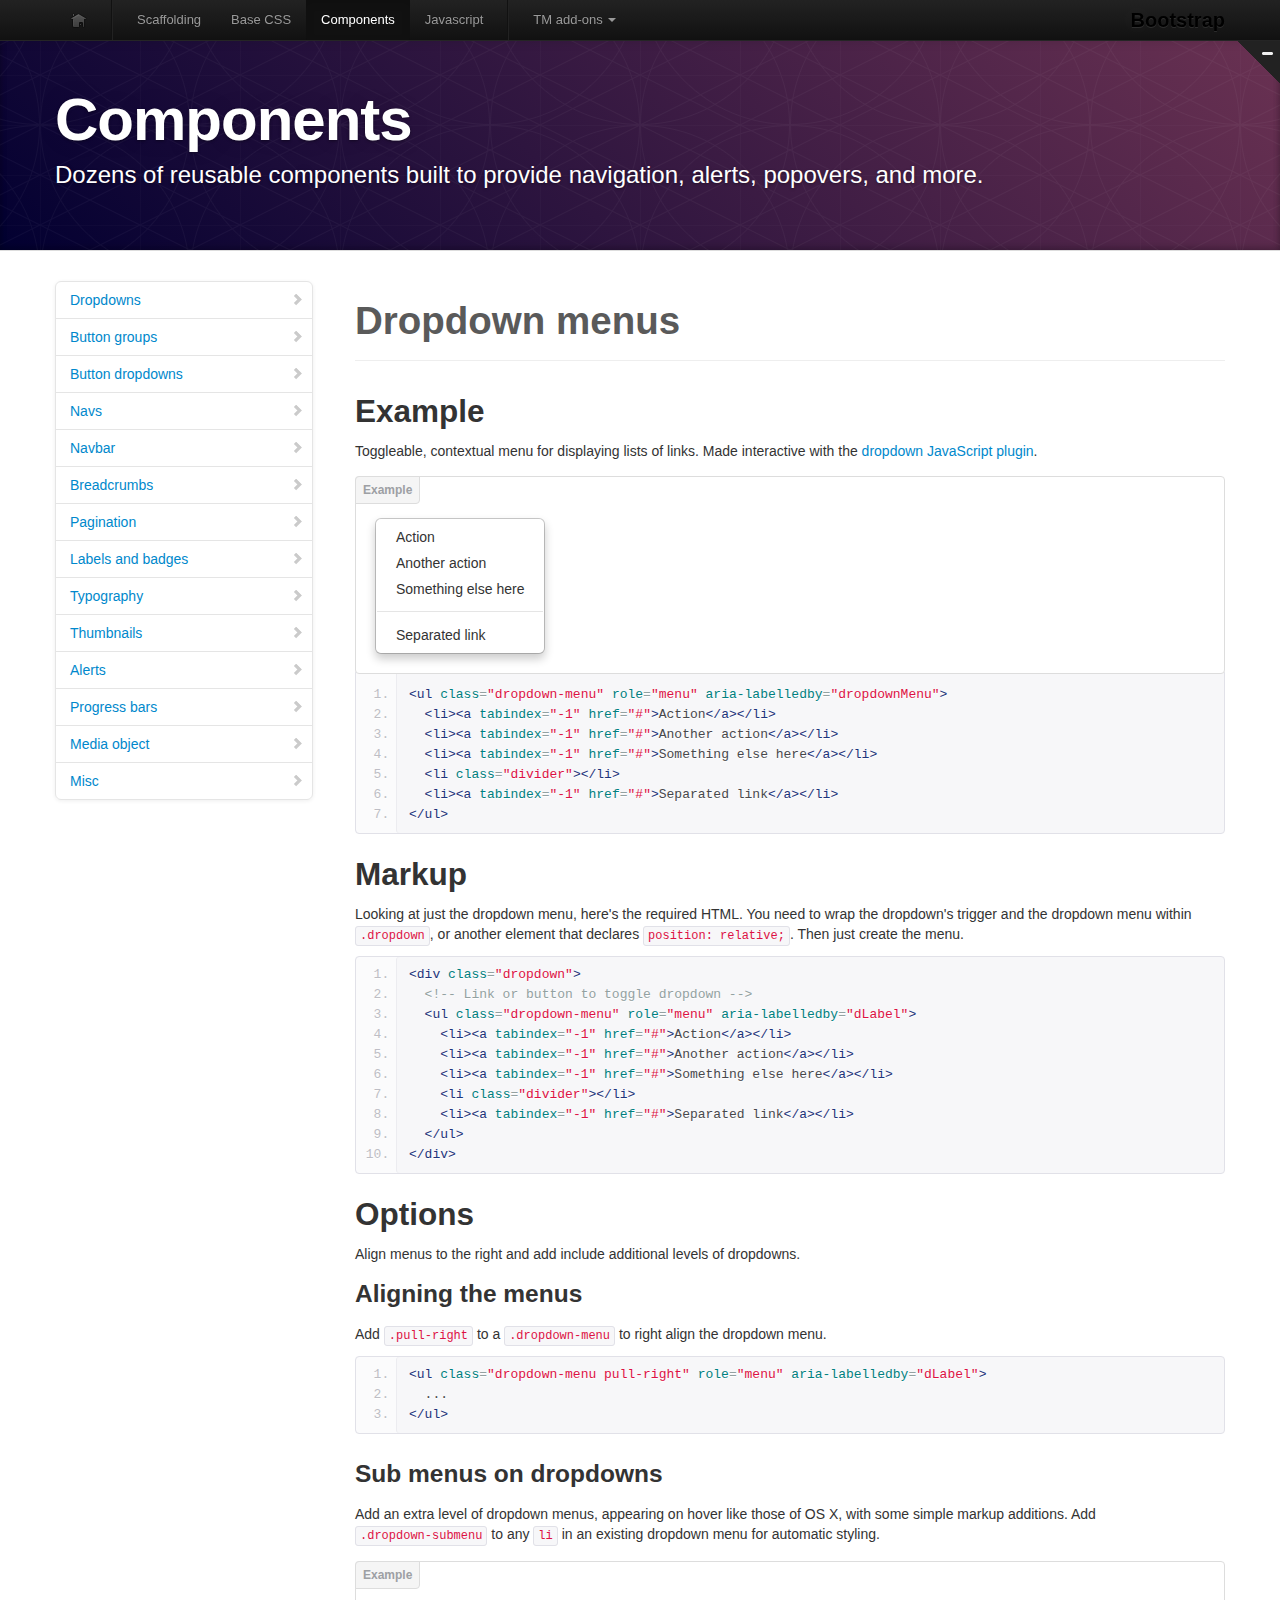
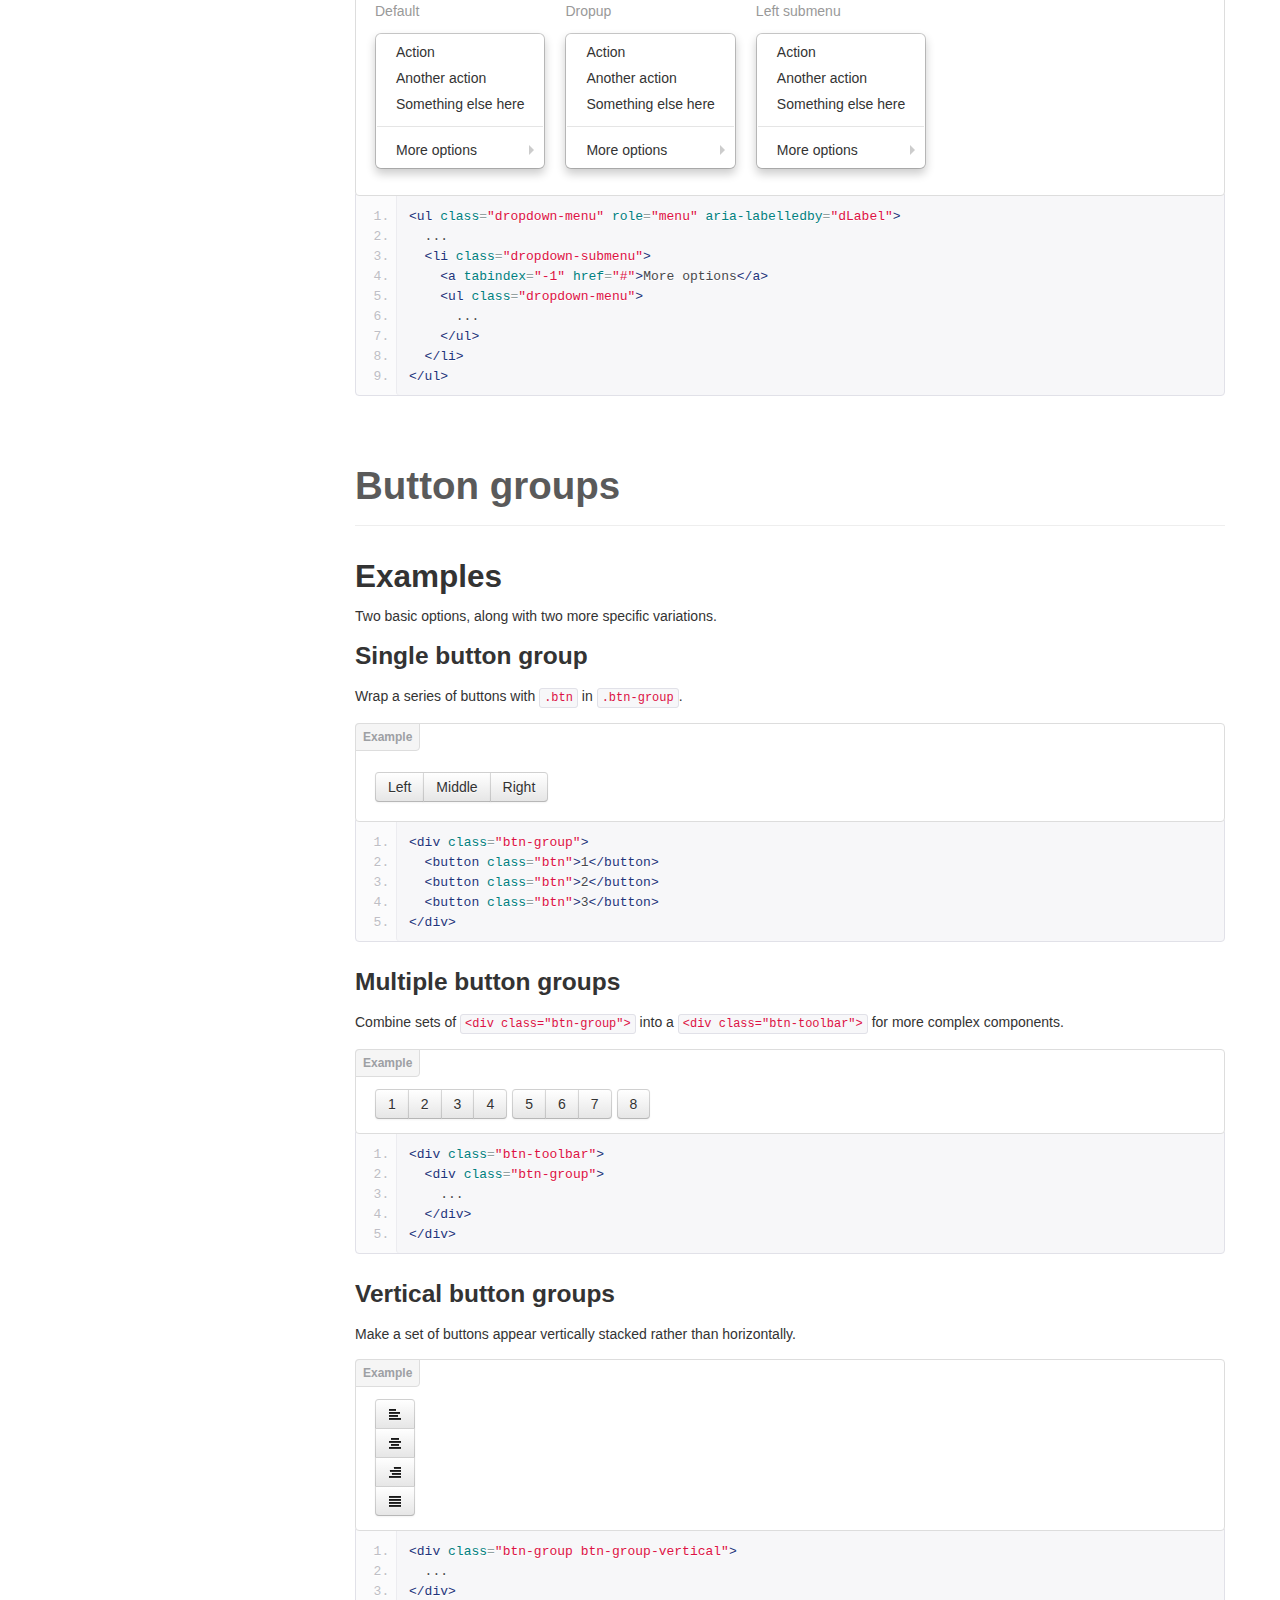
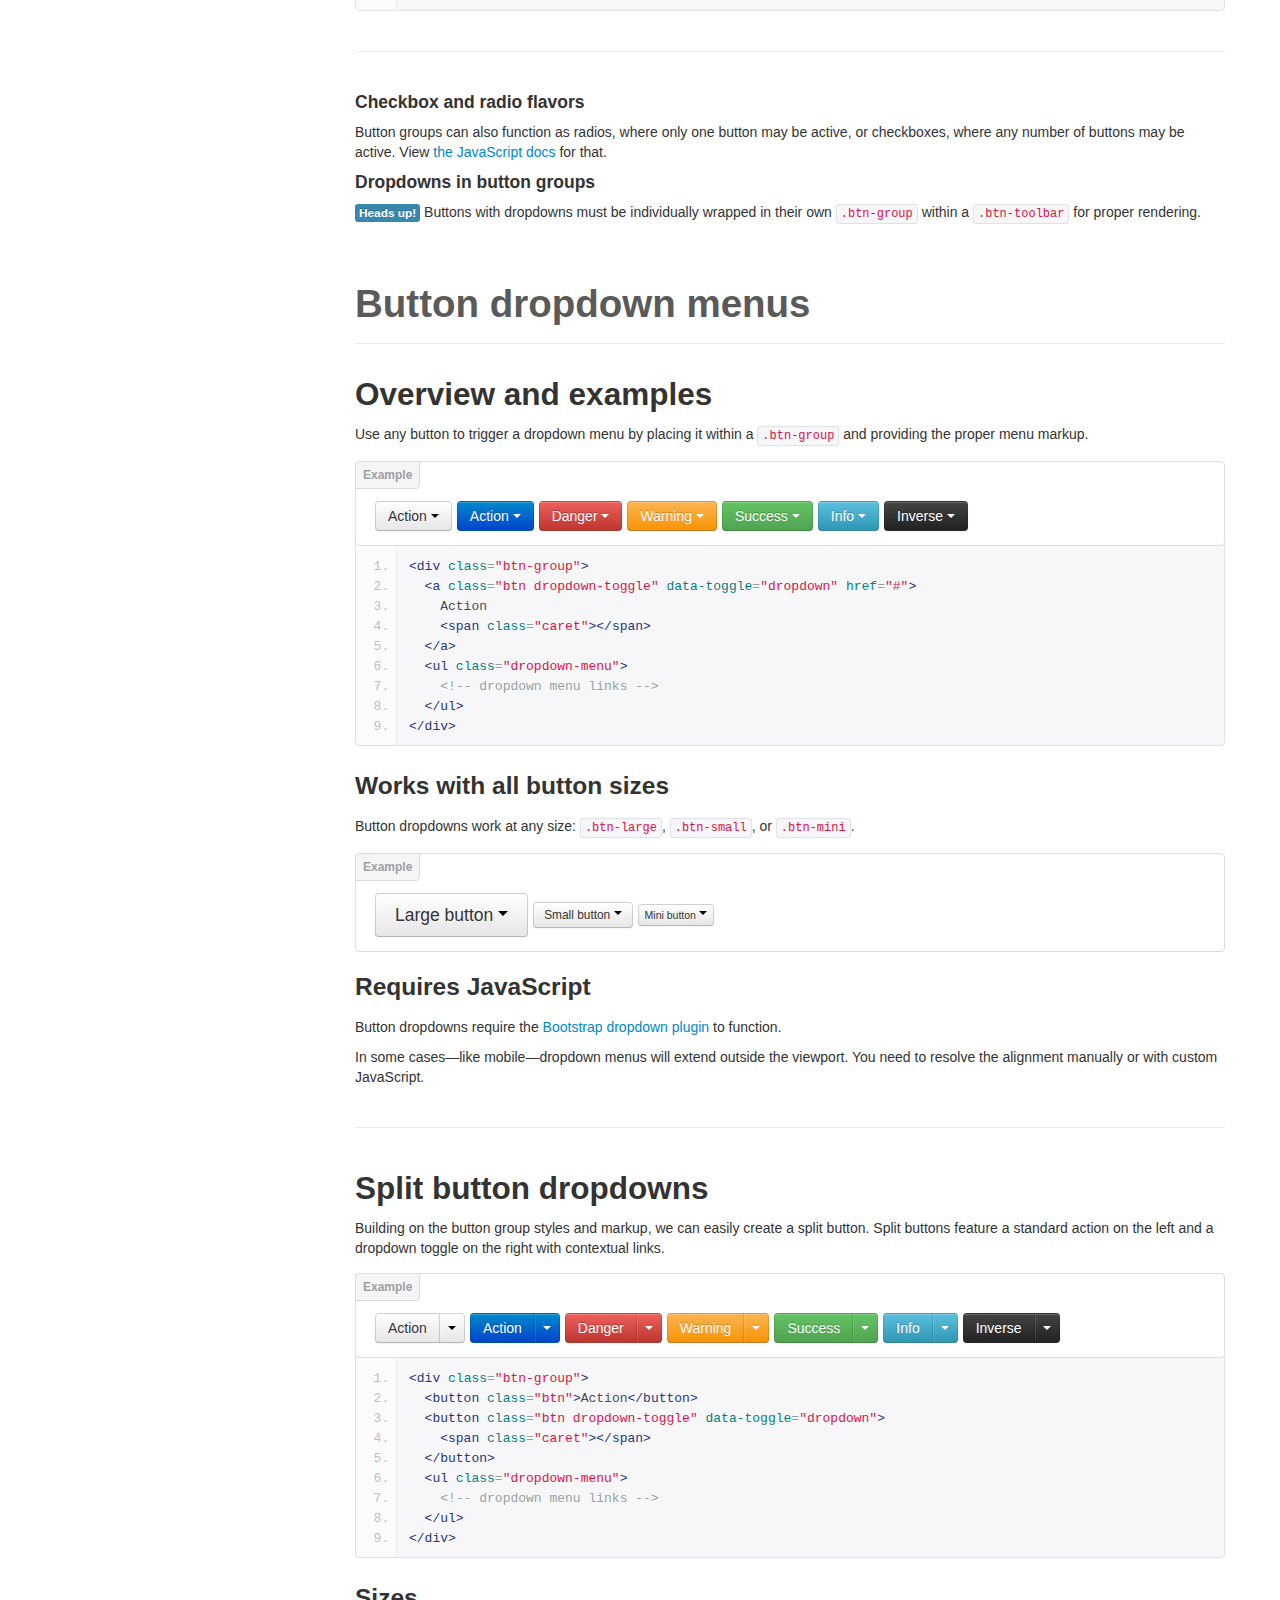
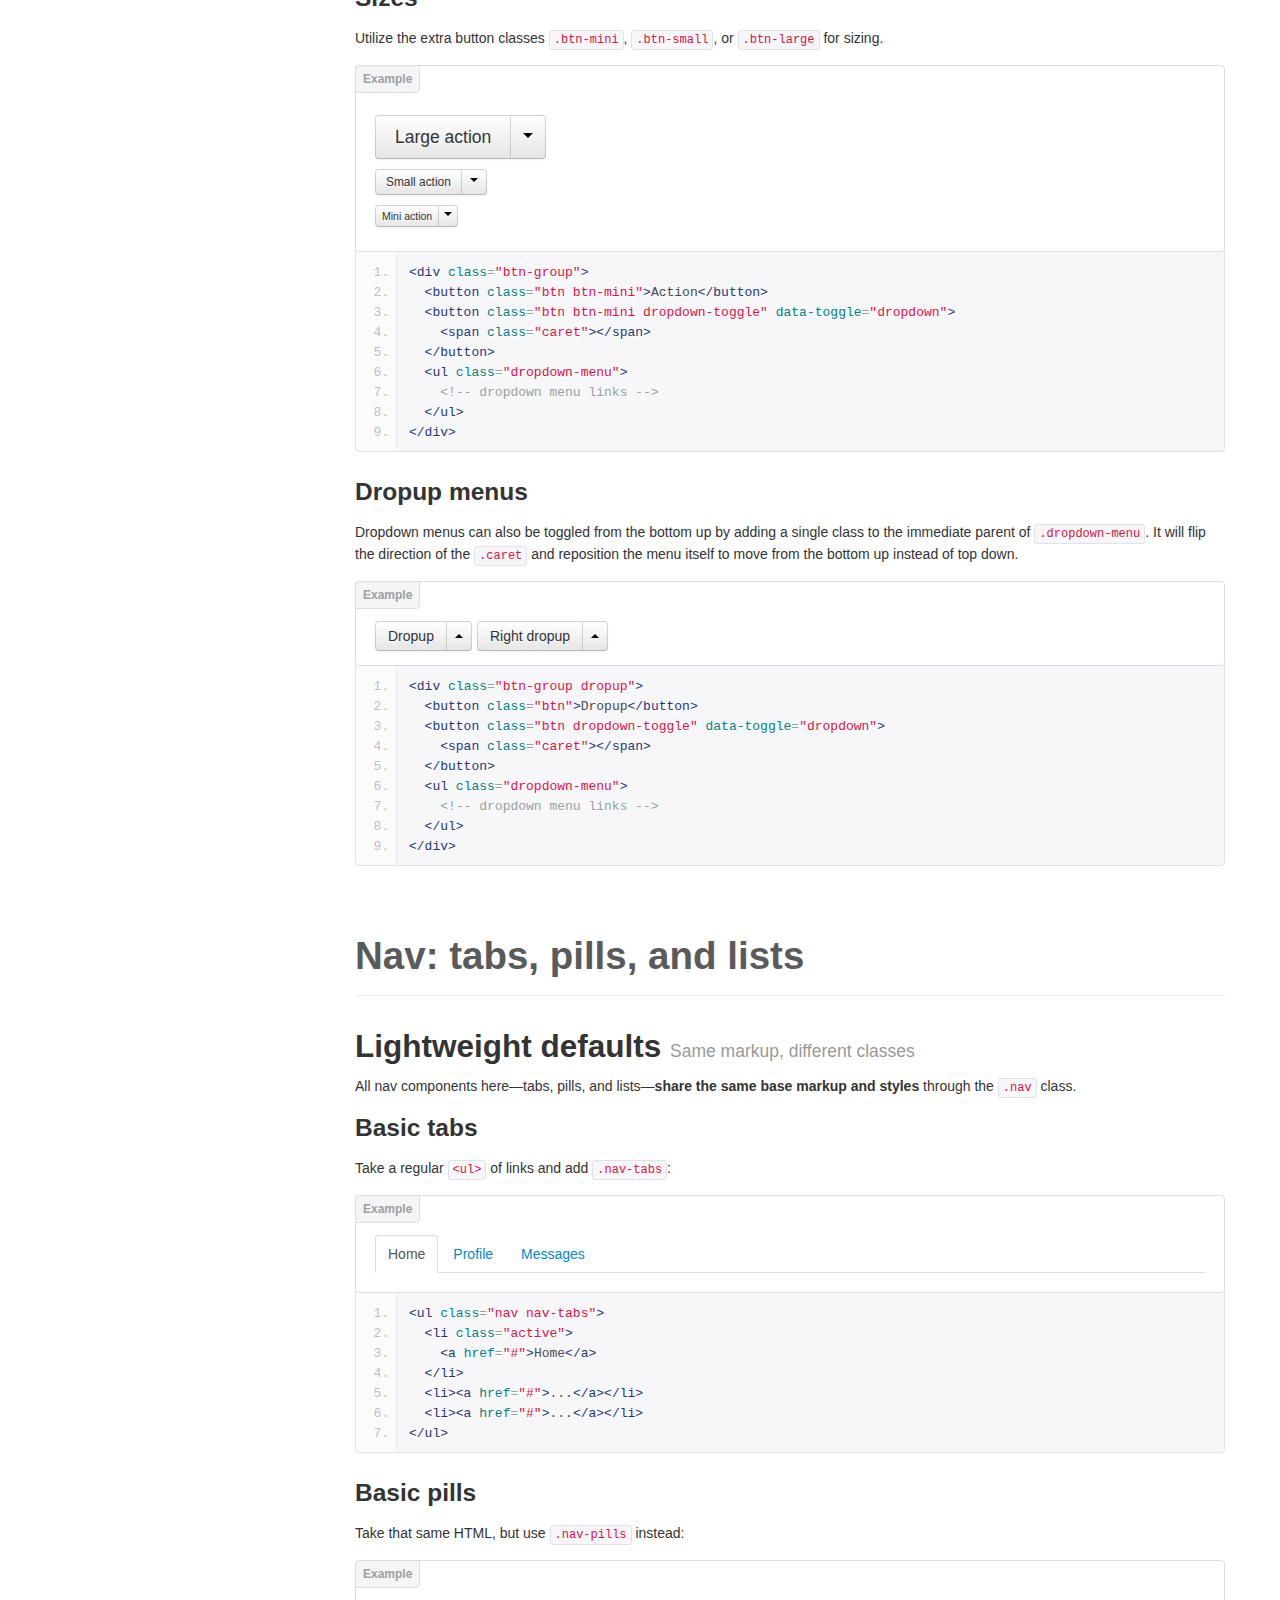
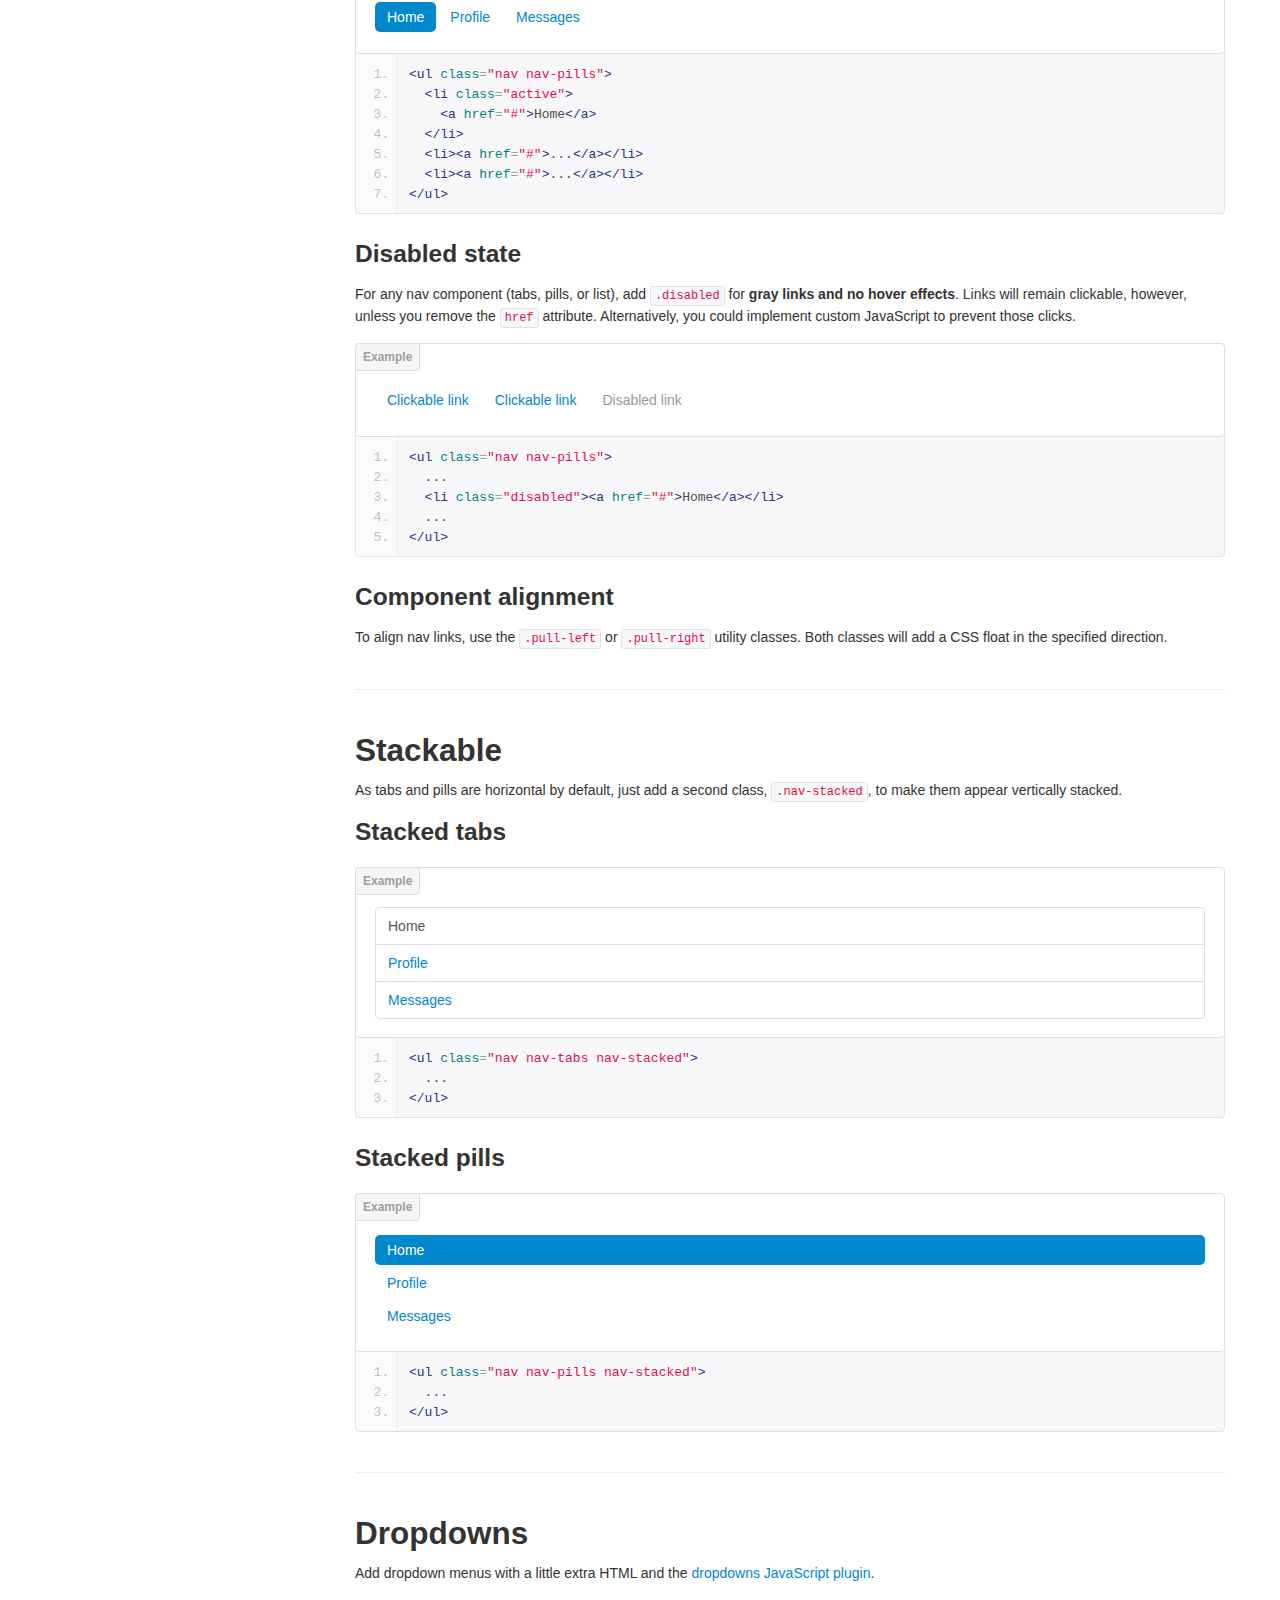
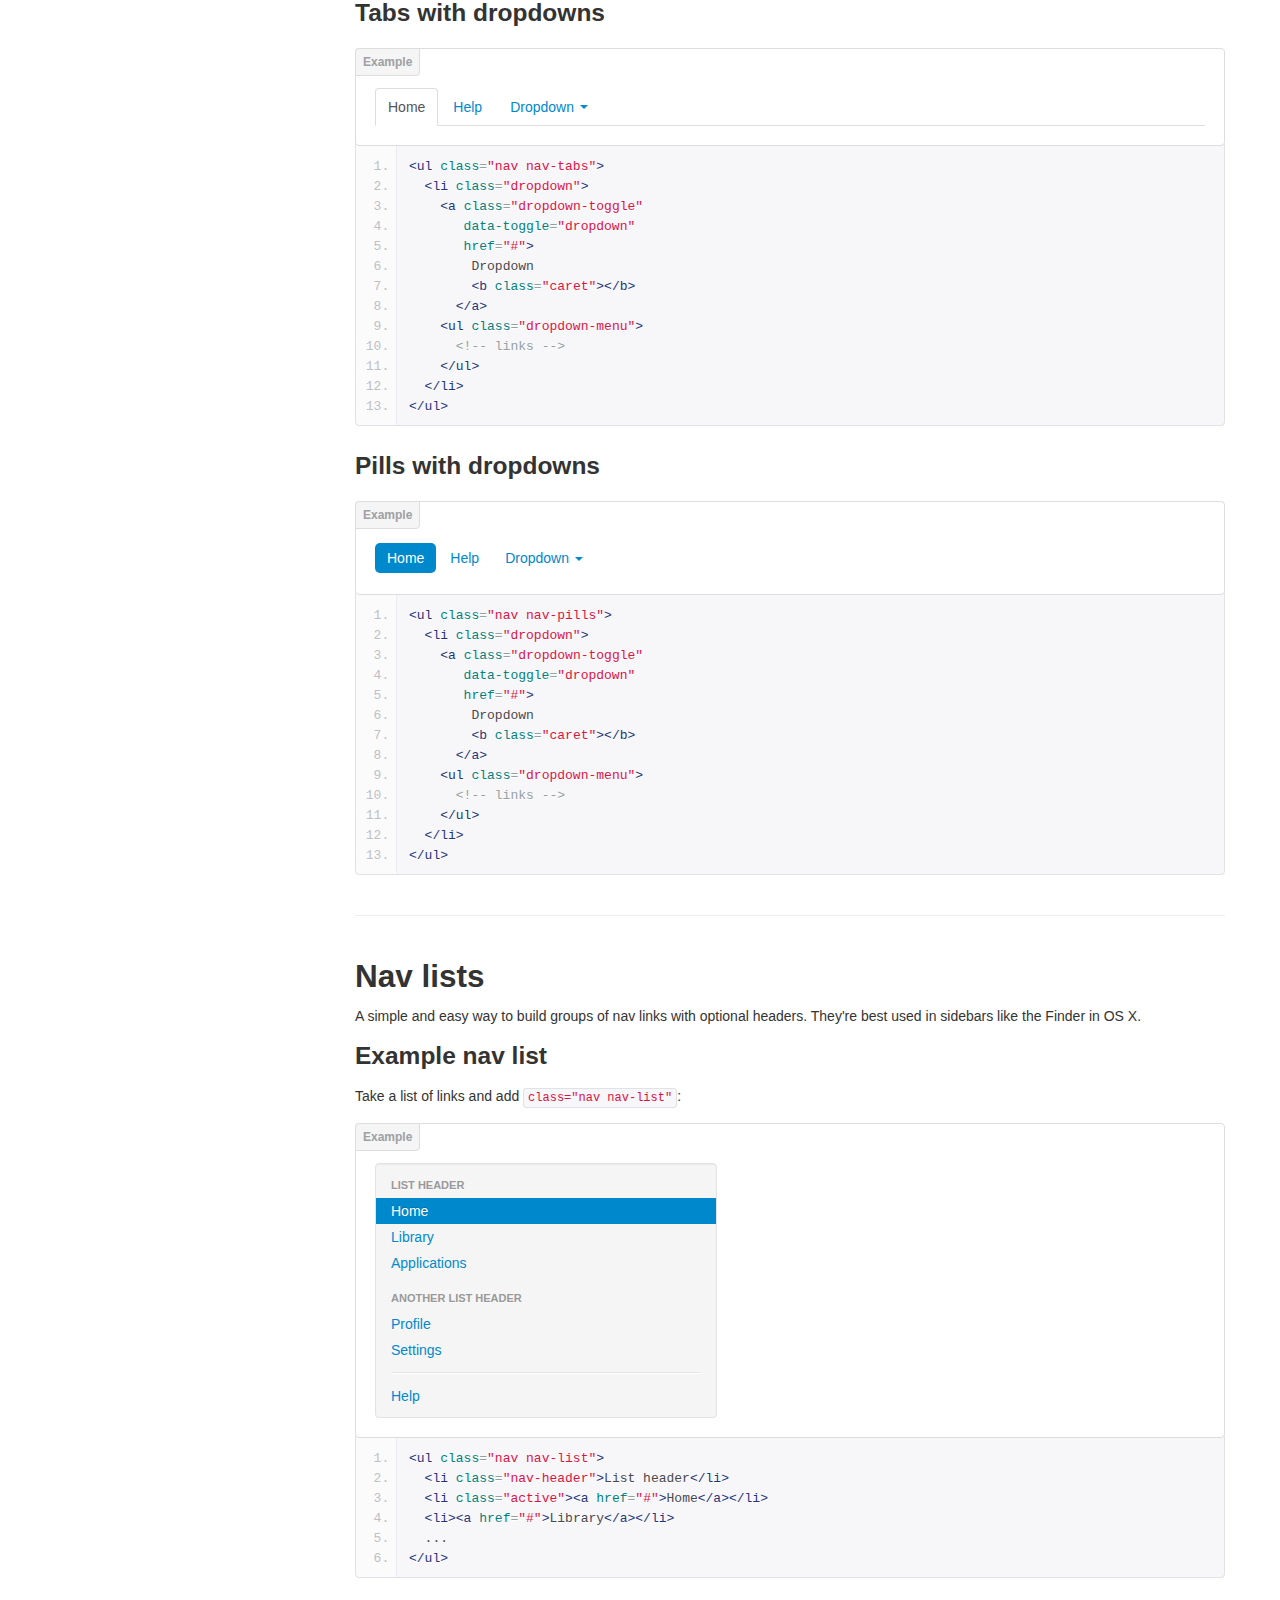
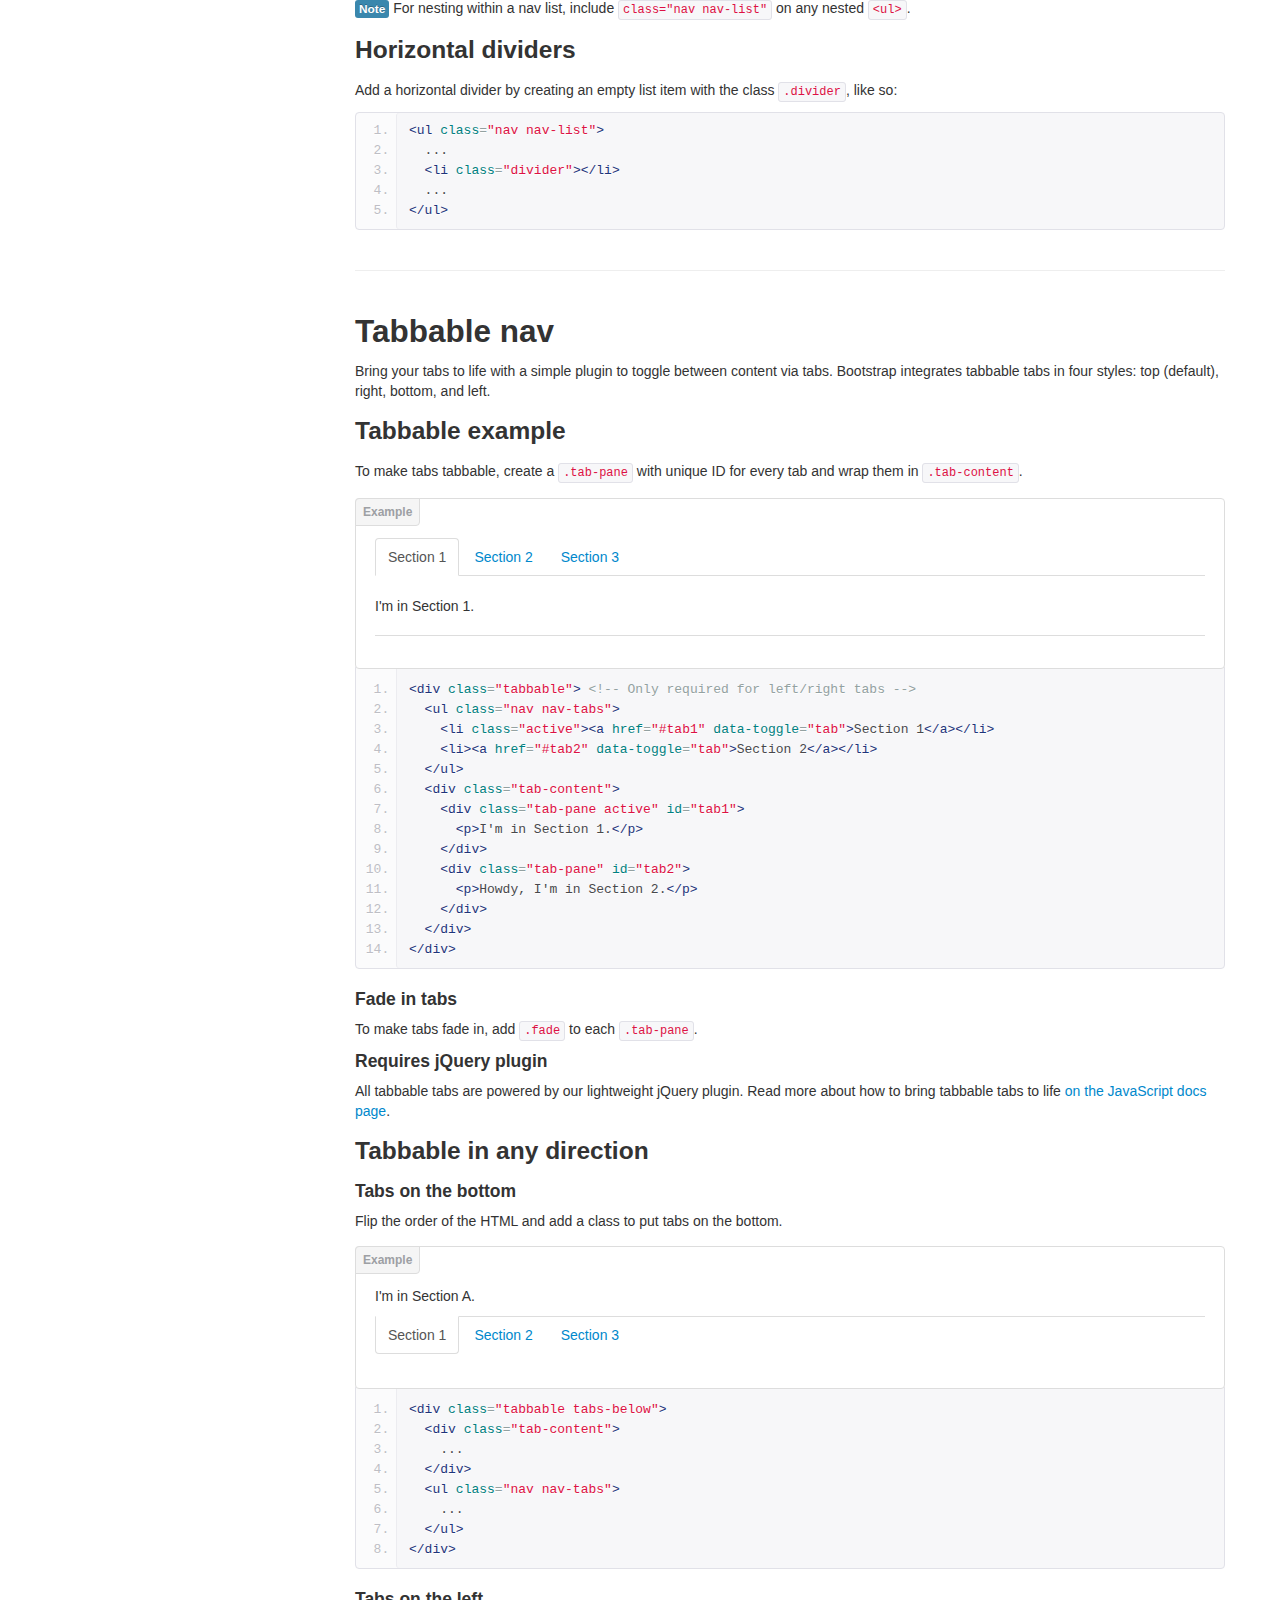
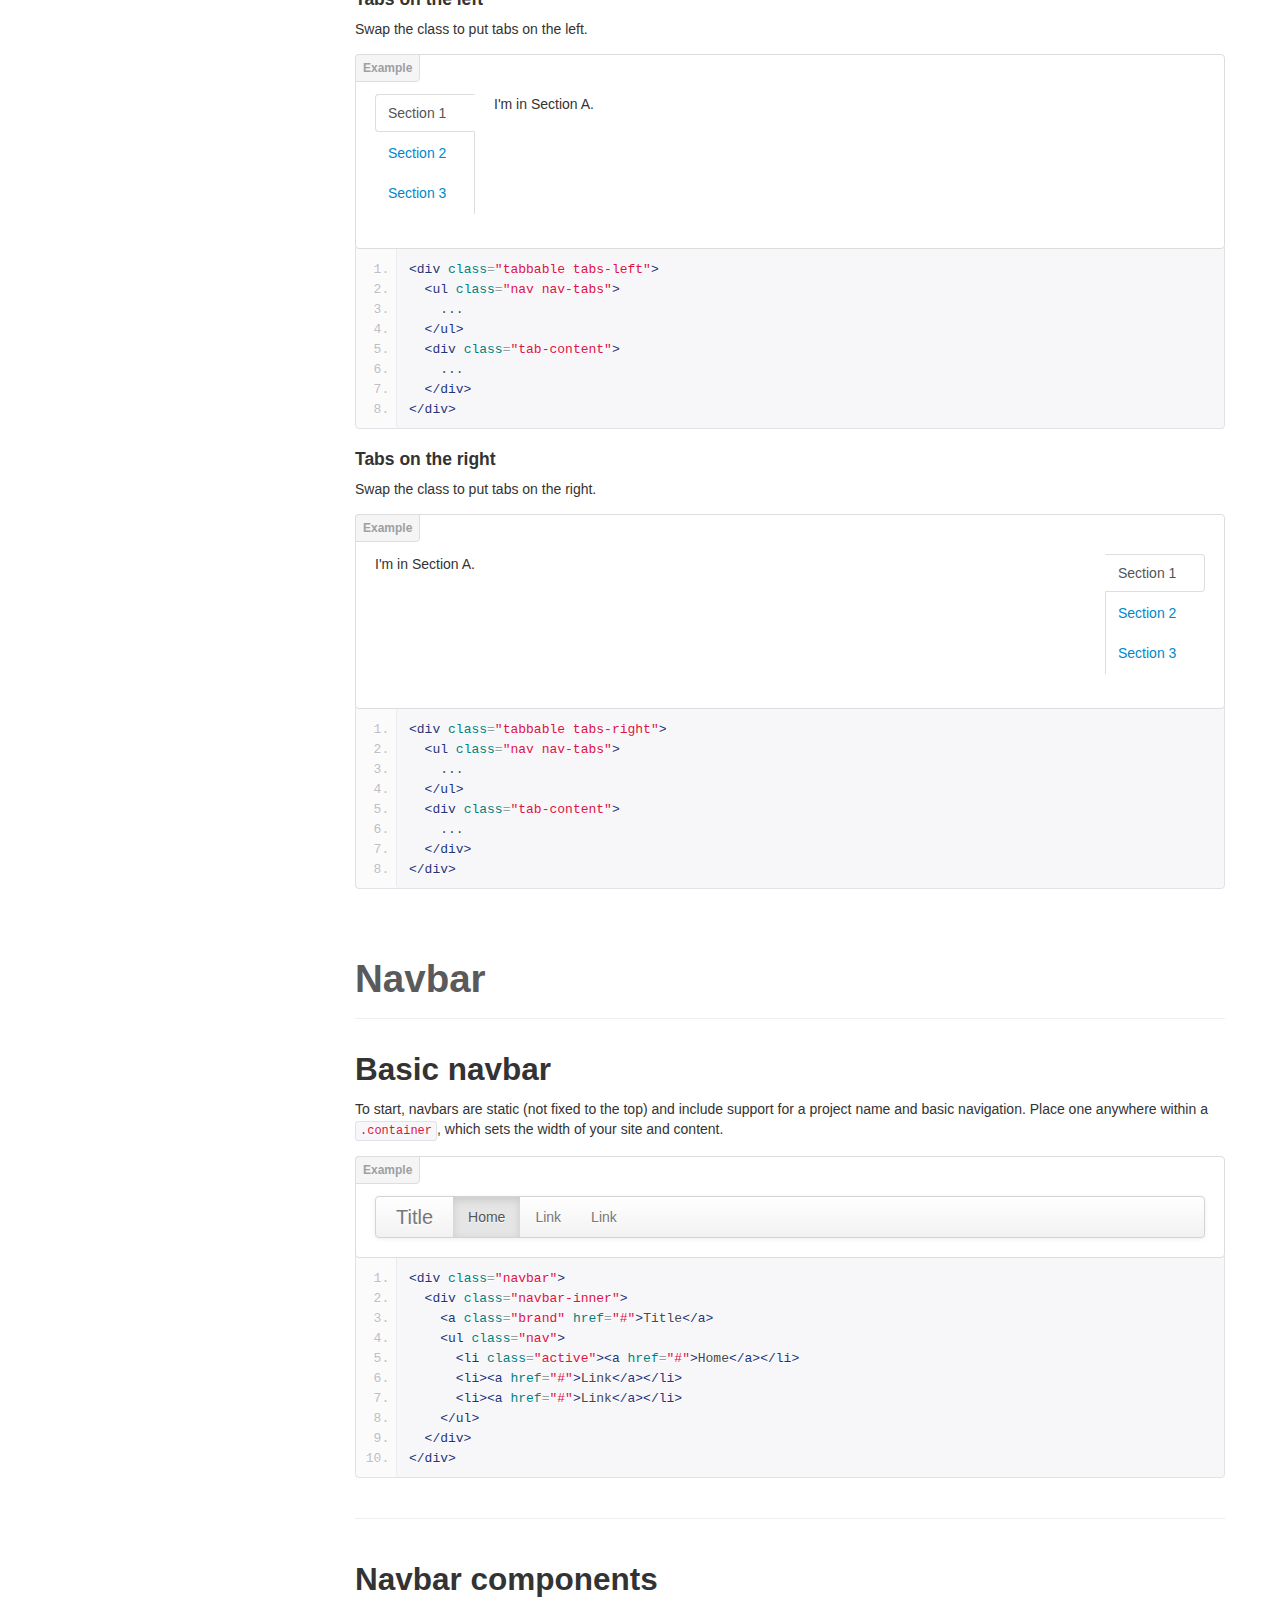
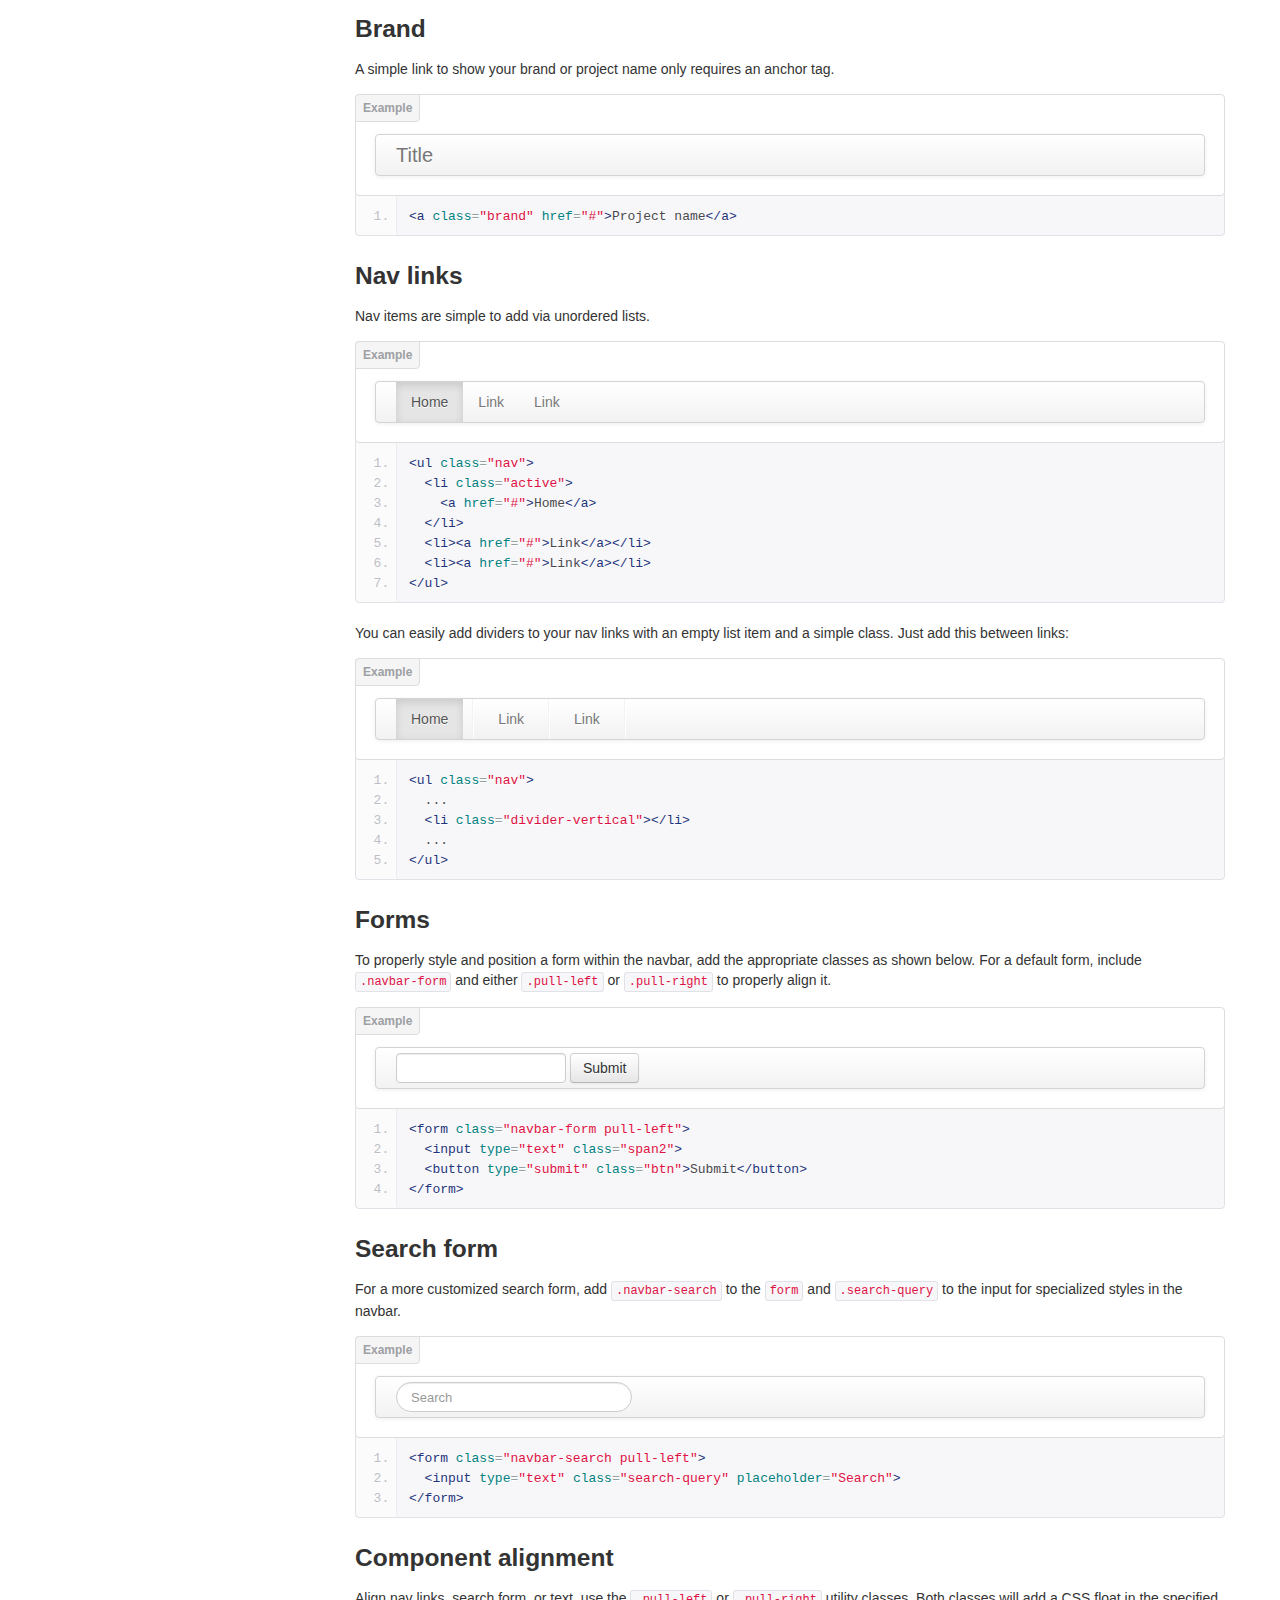
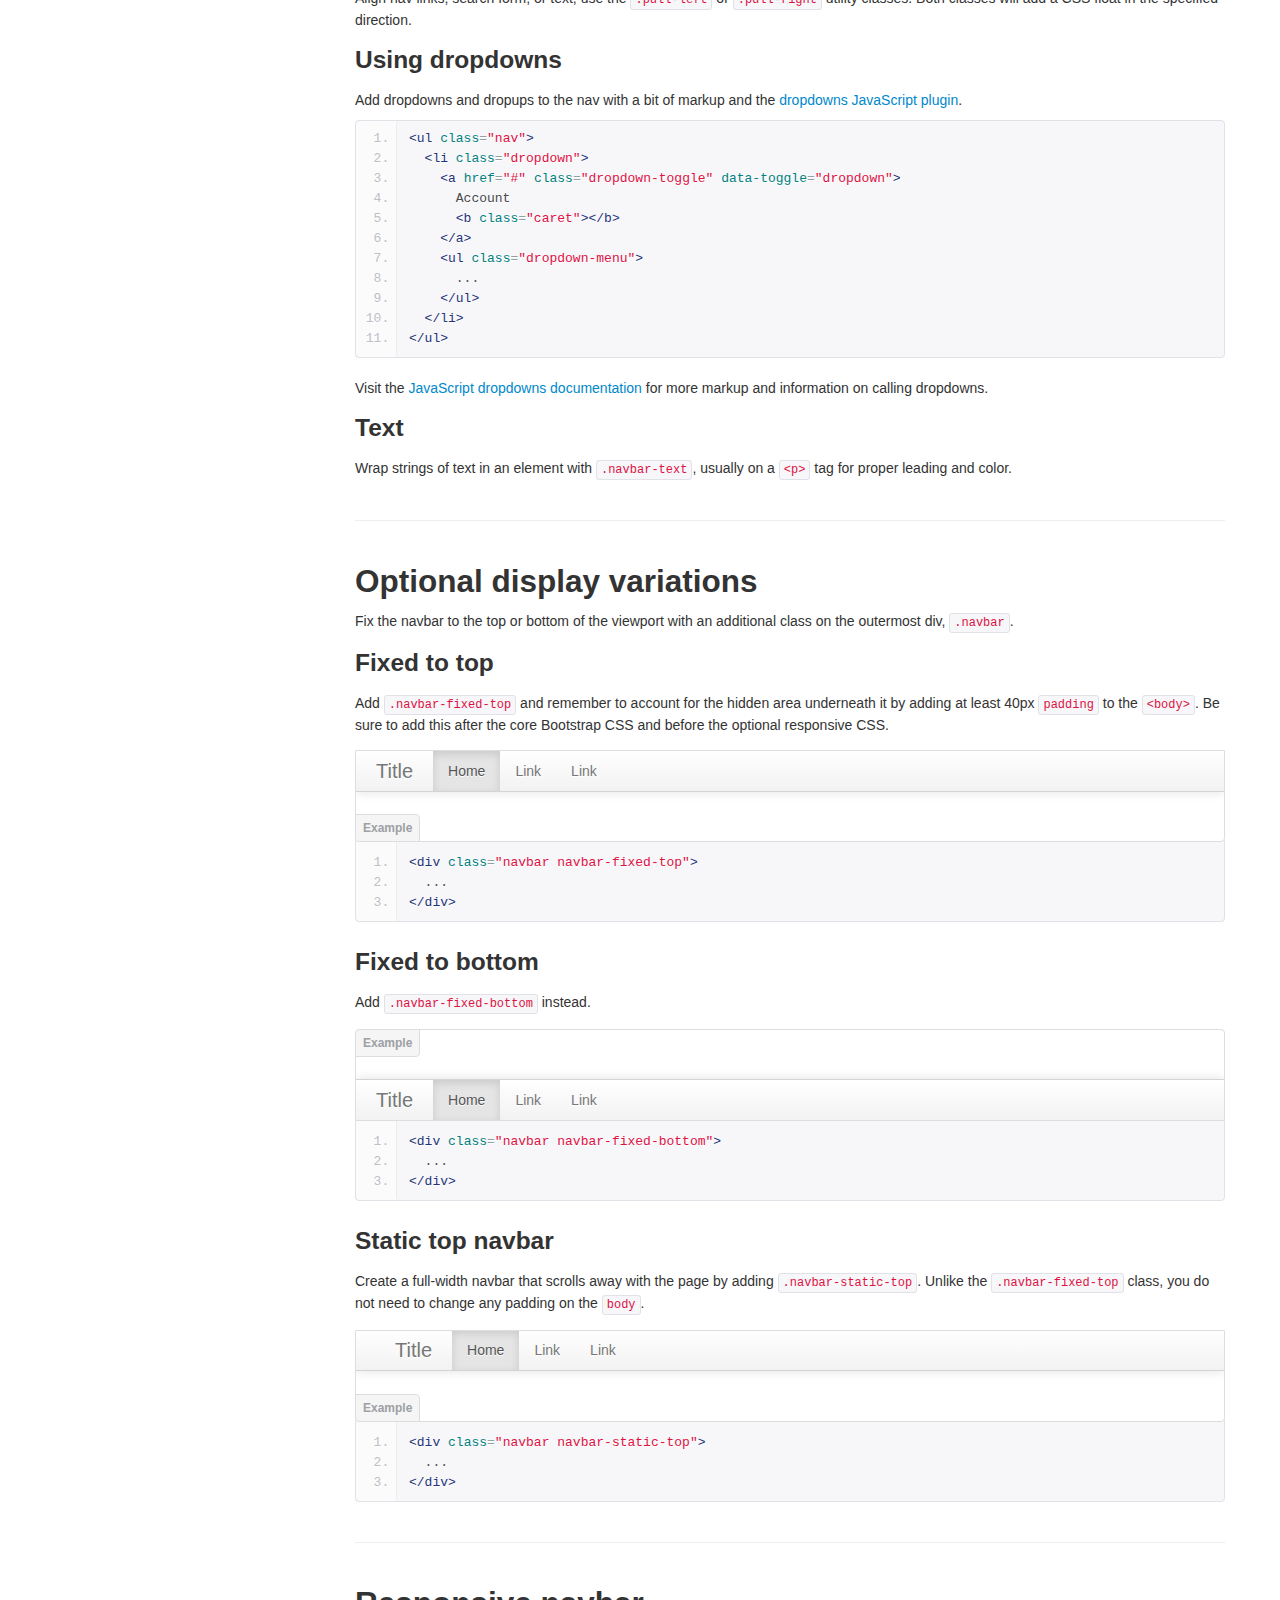
<file: assets/components.html>
<!DOCTYPE html>
<html lang="en">
  <head>
    <meta charset="utf-8">
    <title>Components - Twitter Bootstrap</title>
    <meta name="viewport" content="width=device-width, initial-scale=1.0">
    <meta name="description" content="">
    <meta name="author" content="">

    <!-- Le styles -->
    <link href="css/bootstrap.css" rel="stylesheet">
    <link href="css/bootstrap-responsive.css" rel="stylesheet">
    <link href="css/docs.css" rel="stylesheet">
    <link href="css/tm_docs.css" rel="stylesheet">
    <link href="css/prettify.css" rel="stylesheet">

    <!-- Le HTML5 shim, for IE6-8 support of HTML5 elements -->
    <!--[if lt IE 9]>
    <link href="css/ie.css" rel="stylesheet">
      <script src="http://html5shim.googlecode.com/svn/trunk/html5.js"></script>
    <![endif]-->

  </head>

  <body data-spy="scroll" data-target=".bs-docs-sidebar">

    <!-- Navbar
    ================================================== -->
    <div class="navbar navbar-inverse navbar-fixed-top" id="advanced">
      <span class="trigger"><strong></strong><em></em></span>
      <div class="navbar-inner">
        <div class="container">
          <button type="button" class="btn btn-navbar" data-toggle="collapse" data-target=".nav-collapse">
            <span class="icon-bar"></span>
            <span class="icon-bar"></span>
            <span class="icon-bar"></span>
          </button>
          <a class="brand" href="scaffolding.html">Bootstrap</a>
          <div class="nav-collapse collapse">
            <ul class="nav">
              <li class="home">
                <a href="../index.html"><img src="img/tm/tm_home.png" alt=""></a>
              </li>
              <li class="divider-vertical"></li>
              <li class="">
                <a href="scaffolding.html">Scaffolding</a>
              </li>
              <li class="">
                <a href="base-css.html">Base CSS</a>
              </li>
              <li class="active">
                <a href="components.html">Components</a>
              </li>
              <li class="">
                <a href="javascript.html">Javascript</a>
              </li>
              <li class="divider-vertical"></li>
              <li class="dropdown">
                <a href="#" class="dropdown-toggle" data-toggle="dropdown">TM add-ons <b class="caret"></b></a>
                <ul class="dropdown-menu">
                  <li><a href="../404.html">Pages</a>
                    <ul>  
                      <li><a href="under_construction.html">Under Construction</a></li>
                      <li><a href="intro.html">Intro Page</a></li>
                      <li><a href="../404.html">404 page</a></li>
                    </ul>
                  </li>
                  <li><a href="portfolio.html">Portfolio</a></li>
                  <li><a href="slider.html">Slider</a></li>
                  <li><a href="social_media.html">Social and Media<br> Sharing</a></li>
                  <li><a href="css3.html">CSS3 Tricks</a></li>
                </ul>
              </li>
            </ul>
          </div>
        </div>
      </div>
    </div>

<!-- Subhead
================================================== -->
<header class="jumbotron subhead" id="overview">
  <div class="container">
    <h1>Components</h1>
    <p class="lead">Dozens of reusable components built to provide navigation, alerts, popovers, and more.</p>
  </div>
</header>


  <div class="container">

    <!-- Docs nav
    ================================================== -->
    <div class="row">
      <div class="span3 bs-docs-sidebar">
        <ul class="nav nav-list bs-docs-sidenav">
          <li><a href="#dropdowns"><i class="icon-chevron-right"></i> Dropdowns</a></li>
          <li><a href="#buttonGroups"><i class="icon-chevron-right"></i> Button groups</a></li>
          <li><a href="#buttonDropdowns"><i class="icon-chevron-right"></i> Button dropdowns</a></li>
          <li><a href="#navs"><i class="icon-chevron-right"></i> Navs</a></li>
          <li><a href="#navbar"><i class="icon-chevron-right"></i> Navbar</a></li>
          <li><a href="#breadcrumbs"><i class="icon-chevron-right"></i> Breadcrumbs</a></li>
          <li><a href="#pagination"><i class="icon-chevron-right"></i> Pagination</a></li>
          <li><a href="#labels-badges"><i class="icon-chevron-right"></i> Labels and badges</a></li>
          <li><a href="#typography"><i class="icon-chevron-right"></i> Typography</a></li>
          <li><a href="#thumbnails"><i class="icon-chevron-right"></i> Thumbnails</a></li>
          <li><a href="#alerts"><i class="icon-chevron-right"></i> Alerts</a></li>
          <li><a href="#progress"><i class="icon-chevron-right"></i> Progress bars</a></li>
          <li><a href="#media"><i class="icon-chevron-right"></i> Media object</a></li>
          <li><a href="#misc"><i class="icon-chevron-right"></i> Misc</a></li>
        </ul>
      </div>
      <div class="span9">



        <!-- Dropdowns
        ================================================== -->
        <section id="dropdowns">
          <div class="page-header">
            <h1>Dropdown menus</h1>
          </div>

          <h2>Example</h2>
          <p>Toggleable, contextual menu for displaying lists of links. Made interactive with the <a href="./javascript.html#dropdowns">dropdown JavaScript plugin</a>.</p>
          <div class="bs-docs-example">
            <div class="dropdown clearfix">
              <ul class="dropdown-menu" role="menu" aria-labelledby="dropdownMenu" style="display: block; position: static; margin-bottom: 5px; *width: 180px;">
                <li><a tabindex="-1" href="#">Action</a></li>
                <li><a tabindex="-1" href="#">Another action</a></li>
                <li><a tabindex="-1" href="#">Something else here</a></li>
                <li class="divider"></li>
                <li><a tabindex="-1" href="#">Separated link</a></li>
              </ul>
            </div>
          </div>
<pre class="prettyprint linenums">
&lt;ul class="dropdown-menu" role="menu" aria-labelledby="dropdownMenu"&gt;
  &lt;li&gt;&lt;a tabindex="-1" href="#"&gt;Action&lt;/a&gt;&lt;/li&gt;
  &lt;li&gt;&lt;a tabindex="-1" href="#"&gt;Another action&lt;/a&gt;&lt;/li&gt;
  &lt;li&gt;&lt;a tabindex="-1" href="#"&gt;Something else here&lt;/a&gt;&lt;/li&gt;
  &lt;li class="divider"&gt;&lt;/li&gt;
  &lt;li&gt;&lt;a tabindex="-1" href="#"&gt;Separated link&lt;/a&gt;&lt;/li&gt;
&lt;/ul&gt;
</pre>

          <h2>Markup</h2>
          <p>Looking at just the dropdown menu, here's the required HTML. You need to wrap the dropdown's trigger and the dropdown menu within <code>.dropdown</code>, or another element that declares <code>position: relative;</code>. Then just create the menu.</p>

<pre class="prettyprint linenums">
&lt;div class="dropdown"&gt;
  &lt;!-- Link or button to toggle dropdown --&gt;
  &lt;ul class="dropdown-menu" role="menu" aria-labelledby="dLabel"&gt;
    &lt;li&gt;&lt;a tabindex="-1" href="#"&gt;Action&lt;/a&gt;&lt;/li&gt;
    &lt;li&gt;&lt;a tabindex="-1" href="#"&gt;Another action&lt;/a&gt;&lt;/li&gt;
    &lt;li&gt;&lt;a tabindex="-1" href="#"&gt;Something else here&lt;/a&gt;&lt;/li&gt;
    &lt;li class="divider"&gt;&lt;/li&gt;
    &lt;li&gt;&lt;a tabindex="-1" href="#"&gt;Separated link&lt;/a&gt;&lt;/li&gt;
  &lt;/ul&gt;
&lt;/div&gt;
</pre>

          <h2>Options</h2>
          <p>Align menus to the right and add include additional levels of dropdowns.</p>

          <h3>Aligning the menus</h3>
          <p>Add <code>.pull-right</code> to a <code>.dropdown-menu</code> to right align the dropdown menu.</p>
<pre class="prettyprint linenums">
&lt;ul class="dropdown-menu pull-right" role="menu" aria-labelledby="dLabel"&gt;
  ...
&lt;/ul&gt;
</pre>

          <h3>Sub menus on dropdowns</h3>
          <p>Add an extra level of dropdown menus, appearing on hover like those of OS X, with some simple markup additions. Add <code>.dropdown-submenu</code> to any <code>li</code> in an existing dropdown menu for automatic styling.</p>
          <div class="bs-docs-example bs-docs-example-submenus">

            <div class="pull-left">
              <p class="muted">Default</p>
              <div class="dropdown clearfix">
                <ul class="dropdown-menu" role="menu" aria-labelledby="dropdownMenu">
                  <li><a tabindex="-1" href="#">Action</a></li>
                  <li><a tabindex="-1" href="#">Another action</a></li>
                  <li><a tabindex="-1" href="#">Something else here</a></li>
                  <li class="divider"></li>
                  <li class="dropdown-submenu">
                    <a tabindex="-1" href="#">More options</a>
                    <ul class="dropdown-menu">
                      <li><a tabindex="-1" href="#">Second level link</a></li>
                      <li><a tabindex="-1" href="#">Second level link</a></li>
                      <li><a tabindex="-1" href="#">Second level link</a></li>
                      <li><a tabindex="-1" href="#">Second level link</a></li>
                      <li><a tabindex="-1" href="#">Second level link</a></li>
                    </ul>
                  </li>
                </ul>
              </div>
            </div>

            <div class="pull-left">
              <p class="muted">Dropup</p>
              <div class="dropup">
                <ul class="dropdown-menu" role="menu" aria-labelledby="dropdownMenu">
                  <li><a tabindex="-1" href="#">Action</a></li>
                  <li><a tabindex="-1" href="#">Another action</a></li>
                  <li><a tabindex="-1" href="#">Something else here</a></li>
                  <li class="divider"></li>
                  <li class="dropdown-submenu">
                    <a tabindex="-1" href="#">More options</a>
                    <ul class="dropdown-menu">
                      <li><a tabindex="-1" href="#">Second level link</a></li>
                      <li><a tabindex="-1" href="#">Second level link</a></li>
                      <li><a tabindex="-1" href="#">Second level link</a></li>
                      <li><a tabindex="-1" href="#">Second level link</a></li>
                      <li><a tabindex="-1" href="#">Second level link</a></li>
                    </ul>
                  </li>
                </ul>
              </div>
            </div>

            <div class="pull-left">
              <p class="muted">Left submenu</p>
              <div class="dropdown">
                <ul class="dropdown-menu" role="menu" aria-labelledby="dropdownMenu">
                  <li><a tabindex="-1" href="#">Action</a></li>
                  <li><a tabindex="-1" href="#">Another action</a></li>
                  <li><a tabindex="-1" href="#">Something else here</a></li>
                  <li class="divider"></li>
                  <li class="dropdown-submenu pull-left">
                    <a tabindex="-1" href="#">More options</a>
                    <ul class="dropdown-menu">
                      <li><a tabindex="-1" href="#">Second level link</a></li>
                      <li><a tabindex="-1" href="#">Second level link</a></li>
                      <li><a tabindex="-1" href="#">Second level link</a></li>
                      <li><a tabindex="-1" href="#">Second level link</a></li>
                      <li><a tabindex="-1" href="#">Second level link</a></li>
                    </ul>
                  </li>
                </ul>
              </div>
            </div>

          </div>
<pre class="prettyprint linenums">
&lt;ul class="dropdown-menu" role="menu" aria-labelledby="dLabel"&gt;
  ...
  &lt;li class="dropdown-submenu"&gt;
    &lt;a tabindex="-1" href="#"&gt;More options&lt;/a&gt;
    &lt;ul class="dropdown-menu"&gt;
      ...
    &lt;/ul&gt;
  &lt;/li&gt;
&lt;/ul&gt;
</pre>

        </section>




        <!-- Button Groups
        ================================================== -->
        <section id="buttonGroups">
          <div class="page-header">
            <h1>Button groups</h1>
          </div>

          <h2>Examples</h2>
          <p>Two basic options, along with two more specific variations.</p>

          <h3>Single button group</h3>
          <p>Wrap a series of buttons with <code>.btn</code> in <code>.btn-group</code>.</p>
          <div class="bs-docs-example">
            <div class="btn-group" style="margin: 9px 0 5px;">
              <button class="btn">Left</button>
              <button class="btn">Middle</button>
              <button class="btn">Right</button>
            </div>
          </div>
<pre class="prettyprint linenums">
&lt;div class="btn-group"&gt;
  &lt;button class="btn"&gt;1&lt;/button&gt;
  &lt;button class="btn"&gt;2&lt;/button&gt;
  &lt;button class="btn"&gt;3&lt;/button&gt;
&lt;/div&gt;
</pre>

          <h3>Multiple button groups</h3>
          <p>Combine sets of <code>&lt;div class="btn-group"&gt;</code> into a <code>&lt;div class="btn-toolbar"&gt;</code> for more complex components.</p>
          <div class="bs-docs-example">
            <div class="btn-toolbar" style="margin: 0;">
              <div class="btn-group">
                <button class="btn">1</button>
                <button class="btn">2</button>
                <button class="btn">3</button>
                <button class="btn">4</button>
              </div>
              <div class="btn-group">
                <button class="btn">5</button>
                <button class="btn">6</button>
                <button class="btn">7</button>
              </div>
              <div class="btn-group">
                <button class="btn">8</button>
              </div>
            </div>
          </div>
<pre class="prettyprint linenums">
&lt;div class="btn-toolbar"&gt;
  &lt;div class="btn-group"&gt;
    ...
  &lt;/div&gt;
&lt;/div&gt;
</pre>

          <h3>Vertical button groups</h3>
          <p>Make a set of buttons appear vertically stacked rather than horizontally.</p>
          <div class="bs-docs-example">
            <div class="btn-group btn-group-vertical">
              <button type="button" class="btn"><i class="icon-align-left"></i></button>
              <button type="button" class="btn"><i class="icon-align-center"></i></button>
              <button type="button" class="btn"><i class="icon-align-right"></i></button>
              <button type="button" class="btn"><i class="icon-align-justify"></i></button>
            </div>
          </div>
<pre class="prettyprint linenums">
&lt;div class="btn-group btn-group-vertical"&gt;
  ...
&lt;/div&gt;
</pre>


          <hr class="bs-docs-separator">


          <h4>Checkbox and radio flavors</h4>
          <p>Button groups can also function as radios, where only one button may be active, or checkboxes, where any number of buttons may be active. View <a href="./javascript.html#buttons">the JavaScript docs</a> for that.</p>

          <h4>Dropdowns in button groups</h4>
          <p><span class="label label-info">Heads up!</span> Buttons with dropdowns must be individually wrapped in their own <code>.btn-group</code> within a <code>.btn-toolbar</code> for proper rendering.</p>
        </section>



        <!-- Split button dropdowns
        ================================================== -->
        <section id="buttonDropdowns">
          <div class="page-header">
            <h1>Button dropdown menus</h1>
          </div>


          <h2>Overview and examples</h2>
          <p>Use any button to trigger a dropdown menu by placing it within a <code>.btn-group</code> and providing the proper menu markup.</p>
          <div class="bs-docs-example">
            <div class="btn-toolbar" style="margin: 0;">
              <div class="btn-group">
                <button class="btn dropdown-toggle" data-toggle="dropdown">Action <span class="caret"></span></button>
                <ul class="dropdown-menu">
                  <li><a href="#">Action</a></li>
                  <li><a href="#">Another action</a></li>
                  <li><a href="#">Something else here</a></li>
                  <li class="divider"></li>
                  <li><a href="#">Separated link</a></li>
                </ul>
              </div><!-- /btn-group -->
              <div class="btn-group">
                <button class="btn btn-primary dropdown-toggle" data-toggle="dropdown">Action <span class="caret"></span></button>
                <ul class="dropdown-menu">
                  <li><a href="#">Action</a></li>
                  <li><a href="#">Another action</a></li>
                  <li><a href="#">Something else here</a></li>
                  <li class="divider"></li>
                  <li><a href="#">Separated link</a></li>
                </ul>
              </div><!-- /btn-group -->
              <div class="btn-group">
                <button class="btn btn-danger dropdown-toggle" data-toggle="dropdown">Danger <span class="caret"></span></button>
                <ul class="dropdown-menu">
                  <li><a href="#">Action</a></li>
                  <li><a href="#">Another action</a></li>
                  <li><a href="#">Something else here</a></li>
                  <li class="divider"></li>
                  <li><a href="#">Separated link</a></li>
                </ul>
              </div><!-- /btn-group -->
              <div class="btn-group">
                <button class="btn btn-warning dropdown-toggle" data-toggle="dropdown">Warning <span class="caret"></span></button>
                <ul class="dropdown-menu">
                  <li><a href="#">Action</a></li>
                  <li><a href="#">Another action</a></li>
                  <li><a href="#">Something else here</a></li>
                  <li class="divider"></li>
                  <li><a href="#">Separated link</a></li>
                </ul>
              </div><!-- /btn-group -->
              <div class="btn-group">
                <button class="btn btn-success dropdown-toggle" data-toggle="dropdown">Success <span class="caret"></span></button>
                <ul class="dropdown-menu">
                  <li><a href="#">Action</a></li>
                  <li><a href="#">Another action</a></li>
                  <li><a href="#">Something else here</a></li>
                  <li class="divider"></li>
                  <li><a href="#">Separated link</a></li>
                </ul>
              </div><!-- /btn-group -->
              <div class="btn-group">
                <button class="btn btn-info dropdown-toggle" data-toggle="dropdown">Info <span class="caret"></span></button>
                <ul class="dropdown-menu">
                  <li><a href="#">Action</a></li>
                  <li><a href="#">Another action</a></li>
                  <li><a href="#">Something else here</a></li>
                  <li class="divider"></li>
                  <li><a href="#">Separated link</a></li>
                </ul>
              </div><!-- /btn-group -->
              <div class="btn-group">
                <button class="btn btn-inverse dropdown-toggle" data-toggle="dropdown">Inverse <span class="caret"></span></button>
                <ul class="dropdown-menu">
                  <li><a href="#">Action</a></li>
                  <li><a href="#">Another action</a></li>
                  <li><a href="#">Something else here</a></li>
                  <li class="divider"></li>
                  <li><a href="#">Separated link</a></li>
                </ul>
              </div><!-- /btn-group -->
            </div><!-- /btn-toolbar -->
          </div>
<pre class="prettyprint linenums">
&lt;div class="btn-group"&gt;
  &lt;a class="btn dropdown-toggle" data-toggle="dropdown" href="#"&gt;
    Action
    &lt;span class="caret"&gt;&lt;/span&gt;
  &lt;/a&gt;
  &lt;ul class="dropdown-menu"&gt;
    &lt;!-- dropdown menu links --&gt;
  &lt;/ul&gt;
&lt;/div&gt;
</pre>

          <h3>Works with all button sizes</h3>
          <p>Button dropdowns work at any size:  <code>.btn-large</code>, <code>.btn-small</code>, or <code>.btn-mini</code>.</p>
          <div class="bs-docs-example">
            <div class="btn-toolbar" style="margin: 0;">
              <div class="btn-group">
                <button class="btn btn-large dropdown-toggle" data-toggle="dropdown">Large button <span class="caret"></span></button>
                <ul class="dropdown-menu">
                  <li><a href="#">Action</a></li>
                  <li><a href="#">Another action</a></li>
                  <li><a href="#">Something else here</a></li>
                  <li class="divider"></li>
                  <li><a href="#">Separated link</a></li>
                </ul>
              </div><!-- /btn-group -->
              <div class="btn-group">
                <button class="btn btn-small dropdown-toggle" data-toggle="dropdown">Small button <span class="caret"></span></button>
                <ul class="dropdown-menu">
                  <li><a href="#">Action</a></li>
                  <li><a href="#">Another action</a></li>
                  <li><a href="#">Something else here</a></li>
                  <li class="divider"></li>
                  <li><a href="#">Separated link</a></li>
                </ul>
              </div><!-- /btn-group -->
              <div class="btn-group">
                <button class="btn btn-mini dropdown-toggle" data-toggle="dropdown">Mini button <span class="caret"></span></button>
                <ul class="dropdown-menu">
                  <li><a href="#">Action</a></li>
                  <li><a href="#">Another action</a></li>
                  <li><a href="#">Something else here</a></li>
                  <li class="divider"></li>
                  <li><a href="#">Separated link</a></li>
                </ul>
              </div><!-- /btn-group -->
            </div><!-- /btn-toolbar -->
          </div>

          <h3>Requires JavaScript</h3>
          <p>Button dropdowns require the <a href="./javascript.html#dropdowns">Bootstrap dropdown plugin</a> to function.</p>
          <p>In some cases&mdash;like mobile&mdash;dropdown menus will extend outside the viewport. You need to resolve the alignment manually or with custom JavaScript.</p>


          <hr class="bs-docs-separator">


          <h2>Split button dropdowns</h2>
          <p>Building on the button group styles and markup, we can easily create a split button. Split buttons feature a standard action on the left and a dropdown toggle on the right with contextual links.</p>
          <div class="bs-docs-example">
            <div class="btn-toolbar" style="margin: 0;">
              <div class="btn-group">
                <button class="btn">Action</button>
                <button class="btn dropdown-toggle" data-toggle="dropdown"><span class="caret"></span></button>
                <ul class="dropdown-menu">
                  <li><a href="#">Action</a></li>
                  <li><a href="#">Another action</a></li>
                  <li><a href="#">Something else here</a></li>
                  <li class="divider"></li>
                  <li><a href="#">Separated link</a></li>
                </ul>
              </div><!-- /btn-group -->
              <div class="btn-group">
                <button class="btn btn-primary">Action</button>
                <button class="btn btn-primary dropdown-toggle" data-toggle="dropdown"><span class="caret"></span></button>
                <ul class="dropdown-menu">
                  <li><a href="#">Action</a></li>
                  <li><a href="#">Another action</a></li>
                  <li><a href="#">Something else here</a></li>
                  <li class="divider"></li>
                  <li><a href="#">Separated link</a></li>
                </ul>
              </div><!-- /btn-group -->
              <div class="btn-group">
                <button class="btn btn-danger">Danger</button>
                <button class="btn btn-danger dropdown-toggle" data-toggle="dropdown"><span class="caret"></span></button>
                <ul class="dropdown-menu">
                  <li><a href="#">Action</a></li>
                  <li><a href="#">Another action</a></li>
                  <li><a href="#">Something else here</a></li>
                  <li class="divider"></li>
                  <li><a href="#">Separated link</a></li>
                </ul>
              </div><!-- /btn-group -->
              <div class="btn-group">
                <button class="btn btn-warning">Warning</button>
                <button class="btn btn-warning dropdown-toggle" data-toggle="dropdown"><span class="caret"></span></button>
                <ul class="dropdown-menu">
                  <li><a href="#">Action</a></li>
                  <li><a href="#">Another action</a></li>
                  <li><a href="#">Something else here</a></li>
                  <li class="divider"></li>
                  <li><a href="#">Separated link</a></li>
                </ul>
              </div><!-- /btn-group -->
              <div class="btn-group">
                <button class="btn btn-success">Success</button>
                <button class="btn btn-success dropdown-toggle" data-toggle="dropdown"><span class="caret"></span></button>
                <ul class="dropdown-menu">
                  <li><a href="#">Action</a></li>
                  <li><a href="#">Another action</a></li>
                  <li><a href="#">Something else here</a></li>
                  <li class="divider"></li>
                  <li><a href="#">Separated link</a></li>
                </ul>
              </div><!-- /btn-group -->
              <div class="btn-group">
                <button class="btn btn-info">Info</button>
                <button class="btn btn-info dropdown-toggle" data-toggle="dropdown"><span class="caret"></span></button>
                <ul class="dropdown-menu">
                  <li><a href="#">Action</a></li>
                  <li><a href="#">Another action</a></li>
                  <li><a href="#">Something else here</a></li>
                  <li class="divider"></li>
                  <li><a href="#">Separated link</a></li>
                </ul>
              </div><!-- /btn-group -->
              <div class="btn-group">
                <button class="btn btn-inverse">Inverse</button>
                <button class="btn btn-inverse dropdown-toggle" data-toggle="dropdown"><span class="caret"></span></button>
                <ul class="dropdown-menu">
                  <li><a href="#">Action</a></li>
                  <li><a href="#">Another action</a></li>
                  <li><a href="#">Something else here</a></li>
                  <li class="divider"></li>
                  <li><a href="#">Separated link</a></li>
                </ul>
              </div><!-- /btn-group -->
            </div><!-- /btn-toolbar -->
          </div>
<pre class="prettyprint linenums">
&lt;div class="btn-group"&gt;
  &lt;button class="btn"&gt;Action&lt;/button&gt;
  &lt;button class="btn dropdown-toggle" data-toggle="dropdown"&gt;
    &lt;span class="caret"&gt;&lt;/span&gt;
  &lt;/button&gt;
  &lt;ul class="dropdown-menu"&gt;
    &lt;!-- dropdown menu links --&gt;
  &lt;/ul&gt;
&lt;/div&gt;
</pre>

          <h3>Sizes</h3>
          <p>Utilize the extra button classes <code>.btn-mini</code>, <code>.btn-small</code>, or <code>.btn-large</code> for sizing.</p>
          <div class="bs-docs-example">
            <div class="btn-toolbar">
              <div class="btn-group">
                <button class="btn btn-large">Large action</button>
                <button class="btn btn-large dropdown-toggle" data-toggle="dropdown"><span class="caret"></span></button>
                <ul class="dropdown-menu">
                  <li><a href="#">Action</a></li>
                  <li><a href="#">Another action</a></li>
                  <li><a href="#">Something else here</a></li>
                  <li class="divider"></li>
                  <li><a href="#">Separated link</a></li>
                </ul>
              </div><!-- /btn-group -->
            </div><!-- /btn-toolbar -->
            <div class="btn-toolbar">
              <div class="btn-group">
                <button class="btn btn-small">Small action</button>
                <button class="btn btn-small dropdown-toggle" data-toggle="dropdown"><span class="caret"></span></button>
                <ul class="dropdown-menu">
                  <li><a href="#">Action</a></li>
                  <li><a href="#">Another action</a></li>
                  <li><a href="#">Something else here</a></li>
                  <li class="divider"></li>
                  <li><a href="#">Separated link</a></li>
                </ul>
              </div><!-- /btn-group -->
            </div><!-- /btn-toolbar -->
            <div class="btn-toolbar">
              <div class="btn-group">
                <button class="btn btn-mini">Mini action</button>
                <button class="btn btn-mini dropdown-toggle" data-toggle="dropdown"><span class="caret"></span></button>
                <ul class="dropdown-menu">
                  <li><a href="#">Action</a></li>
                  <li><a href="#">Another action</a></li>
                  <li><a href="#">Something else here</a></li>
                  <li class="divider"></li>
                  <li><a href="#">Separated link</a></li>
                </ul>
              </div><!-- /btn-group -->
            </div><!-- /btn-toolbar -->
          </div>
<pre class="prettyprint linenums">
&lt;div class="btn-group"&gt;
  &lt;button class="btn btn-mini"&gt;Action&lt;/button&gt;
  &lt;button class="btn btn-mini dropdown-toggle" data-toggle="dropdown"&gt;
    &lt;span class="caret"&gt;&lt;/span&gt;
  &lt;/button&gt;
  &lt;ul class="dropdown-menu"&gt;
    &lt;!-- dropdown menu links --&gt;
  &lt;/ul&gt;
&lt;/div&gt;
</pre>

          <h3>Dropup menus</h3>
          <p>Dropdown menus can also be toggled from the bottom up by adding a single class to the immediate parent of <code>.dropdown-menu</code>. It will flip the direction of the <code>.caret</code> and reposition the menu itself to move from the bottom up instead of top down.</p>
          <div class="bs-docs-example">
            <div class="btn-toolbar" style="margin: 0;">
              <div class="btn-group dropup">
                <button class="btn">Dropup</button>
                <button class="btn dropdown-toggle" data-toggle="dropdown"><span class="caret"></span></button>
                <ul class="dropdown-menu">
                  <li><a href="#">Action</a></li>
                  <li><a href="#">Another action</a></li>
                  <li><a href="#">Something else here</a></li>
                  <li class="divider"></li>
                  <li><a href="#">Separated link</a></li>
                </ul>
              </div><!-- /btn-group -->
              <div class="btn-group dropup">
                <button class="btn primary">Right dropup</button>
                <button class="btn primary dropdown-toggle" data-toggle="dropdown"><span class="caret"></span></button>
                <ul class="dropdown-menu pull-right">
                  <li><a href="#">Action</a></li>
                  <li><a href="#">Another action</a></li>
                  <li><a href="#">Something else here</a></li>
                  <li class="divider"></li>
                  <li><a href="#">Separated link</a></li>
                </ul>
              </div><!-- /btn-group -->
            </div>
          </div>
<pre class="prettyprint linenums">
&lt;div class="btn-group dropup"&gt;
  &lt;button class="btn"&gt;Dropup&lt;/button&gt;
  &lt;button class="btn dropdown-toggle" data-toggle="dropdown"&gt;
    &lt;span class="caret"&gt;&lt;/span&gt;
  &lt;/button&gt;
  &lt;ul class="dropdown-menu"&gt;
    &lt;!-- dropdown menu links --&gt;
  &lt;/ul&gt;
&lt;/div&gt;
</pre>

        </section>



        <!-- Nav, Tabs, & Pills
        ================================================== -->
        <section id="navs">
          <div class="page-header">
            <h1>Nav: tabs, pills, and lists</small></h1>
          </div>

          <h2>Lightweight defaults <small>Same markup, different classes</small></h2>
          <p>All nav components here&mdash;tabs, pills, and lists&mdash;<strong>share the same base markup and styles</strong> through the <code>.nav</code> class.</p>

          <h3>Basic tabs</h3>
          <p>Take a regular <code>&lt;ul&gt;</code> of links and add <code>.nav-tabs</code>:</p>
          <div class="bs-docs-example">
            <ul class="nav nav-tabs">
              <li class="active"><a href="#">Home</a></li>
              <li><a href="#">Profile</a></li>
              <li><a href="#">Messages</a></li>
            </ul>
          </div>
<pre class="prettyprint linenums">
&lt;ul class="nav nav-tabs"&gt;
  &lt;li class="active"&gt;
    &lt;a href="#"&gt;Home&lt;/a&gt;
  &lt;/li&gt;
  &lt;li&gt;&lt;a href="#"&gt;...&lt;/a&gt;&lt;/li&gt;
  &lt;li&gt;&lt;a href="#"&gt;...&lt;/a&gt;&lt;/li&gt;
&lt;/ul&gt;
</pre>

          <h3>Basic pills</h3>
          <p>Take that same HTML, but use <code>.nav-pills</code> instead:</p>
          <div class="bs-docs-example">
            <ul class="nav nav-pills">
              <li class="active"><a href="#">Home</a></li>
              <li><a href="#">Profile</a></li>
              <li><a href="#">Messages</a></li>
            </ul>
          </div>
<pre class="prettyprint linenums">
&lt;ul class="nav nav-pills"&gt;
  &lt;li class="active"&gt;
    &lt;a href="#"&gt;Home&lt;/a&gt;
  &lt;/li&gt;
  &lt;li&gt;&lt;a href="#"&gt;...&lt;/a&gt;&lt;/li&gt;
  &lt;li&gt;&lt;a href="#"&gt;...&lt;/a&gt;&lt;/li&gt;
&lt;/ul&gt;
</pre>

          <h3>Disabled state</h3>
          <p>For any nav component (tabs, pills, or list), add <code>.disabled</code> for <strong>gray links and no hover effects</strong>. Links will remain clickable, however, unless you remove the <code>href</code> attribute. Alternatively, you could implement custom JavaScript to prevent those clicks.</p>
          <div class="bs-docs-example">
            <ul class="nav nav-pills">
              <li><a href="#">Clickable link</a></li>
              <li><a href="#">Clickable link</a></li>
              <li class="disabled"><a href="#">Disabled link</a></li>
            </ul>
          </div>
<pre class="prettyprint linenums">
&lt;ul class="nav nav-pills"&gt;
  ...
  &lt;li class="disabled"&gt;&lt;a href="#"&gt;Home&lt;/a&gt;&lt;/li&gt;
  ...
&lt;/ul&gt;
</pre>

          <h3>Component alignment</h3>
          <p>To align nav links, use the <code>.pull-left</code> or <code>.pull-right</code> utility classes. Both classes will add a CSS float in the specified direction.</p>


          <hr class="bs-docs-separator">


          <h2>Stackable</h2>
          <p>As tabs and pills are horizontal by default, just add a second class, <code>.nav-stacked</code>, to make them appear vertically stacked.</p>

          <h3>Stacked tabs</h3>
          <div class="bs-docs-example">
            <ul class="nav nav-tabs nav-stacked">
              <li class="active"><a href="#">Home</a></li>
              <li><a href="#">Profile</a></li>
              <li><a href="#">Messages</a></li>
            </ul>
          </div>
<pre class="prettyprint linenums">
&lt;ul class="nav nav-tabs nav-stacked"&gt;
  ...
&lt;/ul&gt;
</pre>

          <h3>Stacked pills</h3>
          <div class="bs-docs-example">
            <ul class="nav nav-pills nav-stacked">
              <li class="active"><a href="#">Home</a></li>
              <li><a href="#">Profile</a></li>
              <li><a href="#">Messages</a></li>
            </ul>
          </div>
<pre class="prettyprint linenums">
&lt;ul class="nav nav-pills nav-stacked"&gt;
  ...
&lt;/ul&gt;
</pre>


          <hr class="bs-docs-separator">


          <h2>Dropdowns</h2>
          <p>Add dropdown menus with a little extra HTML and the <a href="./javascript.html#dropdowns">dropdowns JavaScript plugin</a>.</p>

          <h3>Tabs with dropdowns</h3>
          <div class="bs-docs-example">
            <ul class="nav nav-tabs">
              <li class="active"><a href="#">Home</a></li>
              <li><a href="#">Help</a></li>
              <li class="dropdown">
                <a class="dropdown-toggle" data-toggle="dropdown" href="#">Dropdown <b class="caret"></b></a>
                <ul class="dropdown-menu">
                  <li><a href="#">Action</a></li>
                  <li><a href="#">Another action</a></li>
                  <li><a href="#">Something else here</a></li>
                  <li class="divider"></li>
                  <li><a href="#">Separated link</a></li>
                </ul>
              </li>
            </ul>
          </div>
<pre class="prettyprint linenums">
&lt;ul class="nav nav-tabs"&gt;
  &lt;li class="dropdown"&gt;
    &lt;a class="dropdown-toggle"
       data-toggle="dropdown"
       href="#"&gt;
        Dropdown
        &lt;b class="caret"&gt;&lt;/b&gt;
      &lt;/a&gt;
    &lt;ul class="dropdown-menu"&gt;
      &lt;!-- links --&gt;
    &lt;/ul&gt;
  &lt;/li&gt;
&lt;/ul&gt;
</pre>

          <h3>Pills with dropdowns</h3>
          <div class="bs-docs-example">
            <ul class="nav nav-pills">
              <li class="active"><a href="#">Home</a></li>
              <li><a href="#">Help</a></li>
              <li class="dropdown">
                <a class="dropdown-toggle" data-toggle="dropdown" href="#">Dropdown <b class="caret"></b></a>
                <ul class="dropdown-menu">
                  <li><a href="#">Action</a></li>
                  <li><a href="#">Another action</a></li>
                  <li><a href="#">Something else here</a></li>
                  <li class="divider"></li>
                  <li><a href="#">Separated link</a></li>
                </ul>
              </li>
            </ul>
          </div>
<pre class="prettyprint linenums">
&lt;ul class="nav nav-pills"&gt;
  &lt;li class="dropdown"&gt;
    &lt;a class="dropdown-toggle"
       data-toggle="dropdown"
       href="#"&gt;
        Dropdown
        &lt;b class="caret"&gt;&lt;/b&gt;
      &lt;/a&gt;
    &lt;ul class="dropdown-menu"&gt;
      &lt;!-- links --&gt;
    &lt;/ul&gt;
  &lt;/li&gt;
&lt;/ul&gt;
</pre>


          <hr class="bs-docs-separator">


          <h2>Nav lists</h2>
          <p>A simple and easy way to build groups of nav links with optional headers. They're best used in sidebars like the Finder in OS X.</p>

          <h3>Example nav list</h3>
          <p>Take a list of links and add <code>class="nav nav-list"</code>:</p>
          <div class="bs-docs-example">
            <div class="well" style="max-width: 340px; padding: 8px 0;">
              <ul class="nav nav-list">
                <li class="nav-header">List header</li>
                <li class="active"><a href="#">Home</a></li>
                <li><a href="#">Library</a></li>
                <li><a href="#">Applications</a></li>
                <li class="nav-header">Another list header</li>
                <li><a href="#">Profile</a></li>
                <li><a href="#">Settings</a></li>
                <li class="divider"></li>
                <li><a href="#">Help</a></li>
              </ul>
            </div> <!-- /well -->
          </div>
<pre class="prettyprint linenums">
&lt;ul class="nav nav-list"&gt;
  &lt;li class="nav-header"&gt;List header&lt;/li&gt;
  &lt;li class="active"&gt;&lt;a href="#"&gt;Home&lt;/a&gt;&lt;/li&gt;
  &lt;li&gt;&lt;a href="#"&gt;Library&lt;/a&gt;&lt;/li&gt;
  ...
&lt;/ul&gt;
</pre>
          <p>
            <span class="label label-info">Note</span>
            For nesting within a nav list, include <code>class="nav nav-list"</code> on any nested <code>&lt;ul&gt;</code>.
          </p>

          <h3>Horizontal dividers</h3>
          <p>Add a horizontal divider by creating an empty list item with the class <code>.divider</code>, like so:</p>
<pre class="prettyprint linenums">
&lt;ul class="nav nav-list"&gt;
  ...
  &lt;li class="divider"&gt;&lt;/li&gt;
  ...
&lt;/ul&gt;
</pre>


          <hr class="bs-docs-separator">


          <h2>Tabbable nav</h2>
          <p>Bring your tabs to life with a simple plugin to toggle between content via tabs. Bootstrap integrates tabbable tabs in four styles: top (default), right, bottom, and left.</p>

          <h3>Tabbable example</h3>
          <p>To make tabs tabbable, create a <code>.tab-pane</code> with unique ID for every tab and wrap them in <code>.tab-content</code>.</p>
          <div class="bs-docs-example">
            <div class="tabbable" style="margin-bottom: 18px;">
              <ul class="nav nav-tabs">
                <li class="active"><a href="#tab1" data-toggle="tab">Section 1</a></li>
                <li><a href="#tab2" data-toggle="tab">Section 2</a></li>
                <li><a href="#tab3" data-toggle="tab">Section 3</a></li>
              </ul>
              <div class="tab-content" style="padding-bottom: 9px; border-bottom: 1px solid #ddd;">
                <div class="tab-pane active" id="tab1">
                  <p>I'm in Section 1.</p>
                </div>
                <div class="tab-pane" id="tab2">
                  <p>Howdy, I'm in Section 2.</p>
                </div>
                <div class="tab-pane" id="tab3">
                  <p>What up girl, this is Section 3.</p>
                </div>
              </div>
            </div> <!-- /tabbable -->
          </div>
<pre class="prettyprint linenums">
&lt;div class="tabbable"&gt; &lt;!-- Only required for left/right tabs --&gt;
  &lt;ul class="nav nav-tabs"&gt;
    &lt;li class="active"&gt;&lt;a href="#tab1" data-toggle="tab"&gt;Section 1&lt;/a&gt;&lt;/li&gt;
    &lt;li&gt;&lt;a href="#tab2" data-toggle="tab"&gt;Section 2&lt;/a&gt;&lt;/li&gt;
  &lt;/ul&gt;
  &lt;div class="tab-content"&gt;
    &lt;div class="tab-pane active" id="tab1"&gt;
      &lt;p&gt;I'm in Section 1.&lt;/p&gt;
    &lt;/div&gt;
    &lt;div class="tab-pane" id="tab2"&gt;
      &lt;p&gt;Howdy, I'm in Section 2.&lt;/p&gt;
    &lt;/div&gt;
  &lt;/div&gt;
&lt;/div&gt;
</pre>

          <h4>Fade in tabs</h4>
          <p>To make tabs fade in, add <code>.fade</code> to each <code>.tab-pane</code>.</p>

          <h4>Requires jQuery plugin</h4>
          <p>All tabbable tabs are powered by our lightweight jQuery plugin. Read more about how to bring tabbable tabs to life <a href="./javascript.html#tabs">on the JavaScript docs page</a>.</p>

          <h3>Tabbable in any direction</h3>

          <h4>Tabs on the bottom</h4>
          <p>Flip the order of the HTML and add a class to put tabs on the bottom.</p>
          <div class="bs-docs-example">
            <div class="tabbable tabs-below">
              <div class="tab-content">
                <div class="tab-pane active" id="A">
                  <p>I'm in Section A.</p>
                </div>
                <div class="tab-pane" id="B">
                  <p>Howdy, I'm in Section B.</p>
                </div>
                <div class="tab-pane" id="C">
                  <p>What up girl, this is Section C.</p>
                </div>
              </div>
              <ul class="nav nav-tabs">
                <li class="active"><a href="#A" data-toggle="tab">Section 1</a></li>
                <li><a href="#B" data-toggle="tab">Section 2</a></li>
                <li><a href="#C" data-toggle="tab">Section 3</a></li>
              </ul>
            </div> <!-- /tabbable -->
          </div>
<pre class="prettyprint linenums">
&lt;div class="tabbable tabs-below"&gt;
  &lt;div class="tab-content"&gt;
    ...
  &lt;/div&gt;
  &lt;ul class="nav nav-tabs"&gt;
    ...
  &lt;/ul&gt;
&lt;/div&gt;
</pre>

          <h4>Tabs on the left</h4>
          <p>Swap the class to put tabs on the left.</p>
          <div class="bs-docs-example">
            <div class="tabbable tabs-left">
              <ul class="nav nav-tabs">
                <li class="active"><a href="#lA" data-toggle="tab">Section 1</a></li>
                <li><a href="#lB" data-toggle="tab">Section 2</a></li>
                <li><a href="#lC" data-toggle="tab">Section 3</a></li>
              </ul>
              <div class="tab-content">
                <div class="tab-pane active" id="lA">
                  <p>I'm in Section A.</p>
                </div>
                <div class="tab-pane" id="lB">
                  <p>Howdy, I'm in Section B.</p>
                </div>
                <div class="tab-pane" id="lC">
                  <p>What up girl, this is Section C.</p>
                </div>
              </div>
            </div> <!-- /tabbable -->
          </div>
<pre class="prettyprint linenums">
&lt;div class="tabbable tabs-left"&gt;
  &lt;ul class="nav nav-tabs"&gt;
    ...
  &lt;/ul&gt;
  &lt;div class="tab-content"&gt;
    ...
  &lt;/div&gt;
&lt;/div&gt;
</pre>

          <h4>Tabs on the right</h4>
          <p>Swap the class to put tabs on the right.</p>
          <div class="bs-docs-example">
            <div class="tabbable tabs-right">
              <ul class="nav nav-tabs">
                <li class="active"><a href="#rA" data-toggle="tab">Section 1</a></li>
                <li><a href="#rB" data-toggle="tab">Section 2</a></li>
                <li><a href="#rC" data-toggle="tab">Section 3</a></li>
              </ul>
              <div class="tab-content">
                <div class="tab-pane active" id="rA">
                  <p>I'm in Section A.</p>
                </div>
                <div class="tab-pane" id="rB">
                  <p>Howdy, I'm in Section B.</p>
                </div>
                <div class="tab-pane" id="rC">
                  <p>What up girl, this is Section C.</p>
                </div>
              </div>
            </div> <!-- /tabbable -->
          </div>
<pre class="prettyprint linenums">
&lt;div class="tabbable tabs-right"&gt;
  &lt;ul class="nav nav-tabs"&gt;
    ...
  &lt;/ul&gt;
  &lt;div class="tab-content"&gt;
    ...
  &lt;/div&gt;
&lt;/div&gt;
</pre>

        </section>



        <!-- Navbar
        ================================================== -->
        <section id="navbar">
          <div class="page-header">
            <h1>Navbar</h1>
          </div>


          <h2>Basic navbar</h2>
          <p>To start, navbars are static (not fixed to the top) and include support for a project name and basic navigation. Place one anywhere within a <code>.container</code>, which sets the width of your site and content.</p>
          <div class="bs-docs-example">
            <div class="navbar">
              <div class="navbar-inner">
                <a class="brand" href="#">Title</a>
                <ul class="nav">
                  <li class="active"><a href="#">Home</a></li>
                  <li><a href="#">Link</a></li>
                  <li><a href="#">Link</a></li>
                </ul>
              </div>
            </div>
          </div>
<pre class="prettyprint linenums">
&lt;div class="navbar"&gt;
  &lt;div class="navbar-inner"&gt;
    &lt;a class="brand" href="#"&gt;Title&lt;/a&gt;
    &lt;ul class="nav"&gt;
      &lt;li class="active"&gt;&lt;a href="#"&gt;Home&lt;/a&gt;&lt;/li&gt;
      &lt;li&gt;&lt;a href="#"&gt;Link&lt;/a&gt;&lt;/li&gt;
      &lt;li&gt;&lt;a href="#"&gt;Link&lt;/a&gt;&lt;/li&gt;
    &lt;/ul&gt;
  &lt;/div&gt;
&lt;/div&gt;
</pre>


          <hr class="bs-docs-separator">


          <h2>Navbar components</h2>

          <h3>Brand</h3>
          <p>A simple link to show your brand or project name only requires an anchor tag.</p>
          <div class="bs-docs-example">
            <div class="navbar">
              <div class="navbar-inner">
                <a class="brand" href="#">Title</a>
              </div>
            </div>
          </div>
<pre class="prettyprint linenums">
&lt;a class="brand" href="#"&gt;Project name&lt;/a&gt;
</pre>

          <h3>Nav links</h3>
          <p>Nav items are simple to add via unordered lists.</p>
          <div class="bs-docs-example">
            <div class="navbar">
              <div class="navbar-inner">
                <ul class="nav">
                  <li class="active"><a href="#">Home</a></li>
                  <li><a href="#">Link</a></li>
                  <li><a href="#">Link</a></li>
                </ul>
              </div>
            </div>
          </div>
<pre class="prettyprint linenums">
&lt;ul class="nav"&gt;
  &lt;li class="active"&gt;
    &lt;a href="#">Home&lt;/a&gt;
  &lt;/li&gt;
  &lt;li&gt;&lt;a href="#"&gt;Link&lt;/a&gt;&lt;/li&gt;
  &lt;li&gt;&lt;a href="#"&gt;Link&lt;/a&gt;&lt;/li&gt;
&lt;/ul&gt;
</pre>
          <p>You can easily add dividers to your nav links with an empty list item and a simple class. Just add this between links:</p>
          <div class="bs-docs-example">
            <div class="navbar">
              <div class="navbar-inner">
                <ul class="nav">
                  <li class="active"><a href="#">Home</a></li>
                  <li class="divider-vertical"></li>
                  <li><a href="#">Link</a></li>
                  <li class="divider-vertical"></li>
                  <li><a href="#">Link</a></li>
                  <li class="divider-vertical"></li>
                </ul>
              </div>
            </div>
          </div>
<pre class="prettyprint linenums">
&lt;ul class="nav"&gt;
  ...
  &lt;li class="divider-vertical"&gt;&lt;/li&gt;
  ...
&lt;/ul&gt;
</pre>

          <h3>Forms</h3>
          <p>To properly style and position a form within the navbar, add the appropriate classes as shown below. For a default form, include <code>.navbar-form</code> and either <code>.pull-left</code> or <code>.pull-right</code> to properly align it.</p>
          <div class="bs-docs-example">
            <div class="navbar">
              <div class="navbar-inner">
                <form class="navbar-form pull-left">
                  <input type="text" class="span2">
                  <button type="submit" class="btn">Submit</button>
                </form>
              </div>
            </div>
          </div>
<pre class="prettyprint linenums">
&lt;form class="navbar-form pull-left"&gt;
  &lt;input type="text" class="span2"&gt;
  &lt;button type="submit" class="btn"&gt;Submit&lt;/button&gt;
&lt;/form&gt;
</pre>

          <h3>Search form</h3>
          <p>For a more customized search form, add <code>.navbar-search</code> to the <code>form</code> and <code>.search-query</code> to the input for specialized styles in the navbar.</p>
          <div class="bs-docs-example">
            <div class="navbar">
              <div class="navbar-inner">
                <form class="navbar-search pull-left">
                  <input type="text" class="search-query" placeholder="Search">
                </form>
              </div>
            </div>
          </div>
<pre class="prettyprint linenums">
&lt;form class="navbar-search pull-left"&gt;
  &lt;input type="text" class="search-query" placeholder="Search"&gt;
&lt;/form&gt;
</pre>

          <h3>Component alignment</h3>
          <p>Align nav links, search form, or text, use the <code>.pull-left</code> or <code>.pull-right</code> utility classes. Both classes will add a CSS float in the specified direction.</p>

          <h3>Using dropdowns</h3>
          <p>Add dropdowns and dropups to the nav with a bit of markup and the <a href="./javascript.html#dropdowns">dropdowns JavaScript plugin</a>.</p>
<pre class="prettyprint linenums">
&lt;ul class="nav"&gt;
  &lt;li class="dropdown"&gt;
    &lt;a href="#" class="dropdown-toggle" data-toggle="dropdown">
      Account
      &lt;b class="caret"&gt;&lt;/b&gt;
    &lt;/a&gt;
    &lt;ul class="dropdown-menu"&gt;
      ...
    &lt;/ul&gt;
  &lt;/li&gt;
&lt;/ul&gt;
</pre>
          <p>Visit the <a href="./javascript.html#dropdowns">JavaScript dropdowns documentation</a> for more markup and information on calling dropdowns.</p>

          <h3>Text</h3>
          <p>Wrap strings of text in an element with <code>.navbar-text</code>, usually on a <code>&lt;p&gt;</code> tag for proper leading and color.</p>


          <hr class="bs-docs-separator">


          <h2>Optional display variations</h2>
          <p>Fix the navbar to the top or bottom of the viewport with an additional class on the outermost div, <code>.navbar</code>.</p>

          <h3>Fixed to top</h3>
          <p>Add <code>.navbar-fixed-top</code> and remember to account for the hidden area underneath it by adding at least 40px <code>padding</code> to the <code>&lt;body&gt;</code>. Be sure to add this after the core Bootstrap CSS and before the optional responsive CSS.</p>
          <div class="bs-docs-example bs-navbar-top-example">
            <div class="navbar navbar-fixed-top" style="position: absolute;">
              <div class="navbar-inner">
                <div class="container" style="width: auto; padding: 0 20px;">
                  <a class="brand" href="#">Title</a>
                  <ul class="nav">
                    <li class="active"><a href="#">Home</a></li>
                    <li><a href="#">Link</a></li>
                    <li><a href="#">Link</a></li>
                  </ul>
                </div>
              </div>
            </div>
          </div>
<pre class="prettyprint linenums">
&lt;div class="navbar navbar-fixed-top"&gt;
  ...
&lt;/div&gt;
</pre>

          <h3>Fixed to bottom</h3>
          <p>Add <code>.navbar-fixed-bottom</code> instead.</p>
          <div class="bs-docs-example bs-navbar-bottom-example">
            <div class="navbar navbar-fixed-bottom" style="position: absolute;">
              <div class="navbar-inner">
                <div class="container" style="width: auto; padding: 0 20px;">
                  <a class="brand" href="#">Title</a>
                  <ul class="nav">
                    <li class="active"><a href="#">Home</a></li>
                    <li><a href="#">Link</a></li>
                    <li><a href="#">Link</a></li>
                  </ul>
                </div>
              </div>
            </div>
          </div>
<pre class="prettyprint linenums">
&lt;div class="navbar navbar-fixed-bottom"&gt;
  ...
&lt;/div&gt;
</pre>

          <h3>Static top navbar</h3>
          <p>Create a full-width navbar that scrolls away with the page by adding <code>.navbar-static-top</code>. Unlike the <code>.navbar-fixed-top</code> class, you do not need to change any padding on the <code>body</code>.</p>
          <div class="bs-docs-example bs-navbar-top-example">
            <div class="navbar navbar-static-top" style="margin: -1px -1px 0;">
              <div class="navbar-inner">
                <div class="container" style="width: auto; padding: 0 20px;">
                  <a class="brand" href="#">Title</a>
                  <ul class="nav">
                    <li class="active"><a href="#">Home</a></li>
                    <li><a href="#">Link</a></li>
                    <li><a href="#">Link</a></li>
                  </ul>
                </div>
              </div>
            </div>
          </div>
<pre class="prettyprint linenums">
&lt;div class="navbar navbar-static-top"&gt;
  ...
&lt;/div&gt;
</pre>


          <hr class="bs-docs-separator">


          <h2>Responsive navbar</h2>
          <p>To implement a collapsing responsive navbar, wrap your navbar content in a containing div, <code>.nav-collapse.collapse</code>, and add the navbar toggle button, <code>.btn-navbar</code>.</p>
          <div class="bs-docs-example">
            <div class="navbar">
              <div class="navbar-inner">
                <div class="container">
                  <a class="btn btn-navbar" data-toggle="collapse" data-target=".navbar-responsive-collapse">
                    <span class="icon-bar"></span>
                    <span class="icon-bar"></span>
                    <span class="icon-bar"></span>
                  </a>
                  <a class="brand" href="#">Title</a>
                  <div class="nav-collapse collapse navbar-responsive-collapse">
                    <ul class="nav">
                      <li class="active"><a href="#">Home</a></li>
                      <li><a href="#">Link</a></li>
                      <li><a href="#">Link</a></li>
                      <li class="dropdown">
                        <a href="#" class="dropdown-toggle" data-toggle="dropdown">Dropdown <b class="caret"></b></a>
                        <ul class="dropdown-menu">
                          <li><a href="#">Action</a></li>
                          <li><a href="#">Another action</a></li>
                          <li><a href="#">Something else here</a></li>
                          <li class="divider"></li>
                          <li class="nav-header">Nav header</li>
                          <li><a href="#">Separated link</a></li>
                          <li><a href="#">One more separated link</a></li>
                        </ul>
                      </li>
                    </ul>
                    <form class="navbar-search pull-left" action="">
                      <input type="text" class="search-query span2" placeholder="Search">
                    </form>
                    <ul class="nav pull-right">
                      <li><a href="#">Link</a></li>
                      <li class="divider-vertical"></li>
                      <li class="dropdown">
                        <a href="#" class="dropdown-toggle" data-toggle="dropdown">Dropdown <b class="caret"></b></a>
                        <ul class="dropdown-menu">
                          <li><a href="#">Action</a></li>
                          <li><a href="#">Another action</a></li>
                          <li><a href="#">Something else here</a></li>
                          <li class="divider"></li>
                          <li><a href="#">Separated link</a></li>
                        </ul>
                      </li>
                    </ul>
                  </div><!-- /.nav-collapse -->
                </div>
              </div><!-- /navbar-inner -->
            </div><!-- /navbar -->
          </div>
<pre class="prettyprint linenums">
&lt;div class="navbar"&gt;
  &lt;div class="navbar-inner"&gt;
    &lt;div class="container"&gt;

      &lt;!-- .btn-navbar is used as the toggle for collapsed navbar content --&gt;
      &lt;a class="btn btn-navbar" data-toggle="collapse" data-target=".nav-collapse"&gt;
        &lt;span class="icon-bar"&gt;&lt;/span&gt;
        &lt;span class="icon-bar"&gt;&lt;/span&gt;
        &lt;span class="icon-bar"&gt;&lt;/span&gt;
      &lt;/a&gt;

      &lt;!-- Be sure to leave the brand out there if you want it shown --&gt;
      &lt;a class="brand" href="#"&gt;Project name&lt;/a&gt;

      &lt;!-- Everything you want hidden at 940px or less, place within here --&gt;
      &lt;div class="nav-collapse collapse"&gt;
        &lt;!-- .nav, .navbar-search, .navbar-form, etc --&gt;
      &lt;/div&gt;

    &lt;/div&gt;
  &lt;/div&gt;
&lt;/div&gt;
</pre>
          <div class="alert alert-info">
            <strong>Heads up!</strong> The responsive navbar requires the <a href="./javascript.html#collapse">collapse plugin</a> and <a href="./scaffolding.html#responsive">responsive Bootstrap CSS file</a>.
          </div>


          <hr class="bs-docs-separator">


          <h2>Inverted variation</h2>
          <p>Modify the look of the navbar by adding <code>.navbar-inverse</code>.</p>
          <div class="bs-docs-example">
            <div class="navbar navbar-inverse" style="position: static;">
              <div class="navbar-inner">
                <div class="container">
                  <a class="btn btn-navbar" data-toggle="collapse" data-target=".navbar-inverse-collapse">
                    <span class="icon-bar"></span>
                    <span class="icon-bar"></span>
                    <span class="icon-bar"></span>
                  </a>
                  <a class="brand" href="#">Title</a>
                  <div class="nav-collapse collapse navbar-inverse-collapse">
                    <ul class="nav">
                      <li class="active"><a href="#">Home</a></li>
                      <li><a href="#">Link</a></li>
                      <li><a href="#">Link</a></li>
                      <li class="dropdown">
                        <a href="#" class="dropdown-toggle" data-toggle="dropdown">Dropdown <b class="caret"></b></a>
                        <ul class="dropdown-menu">
                          <li><a href="#">Action</a></li>
                          <li><a href="#">Another action</a></li>
                          <li><a href="#">Something else here</a></li>
                          <li class="divider"></li>
                          <li class="nav-header">Nav header</li>
                          <li><a href="#">Separated link</a></li>
                          <li><a href="#">One more separated link</a></li>
                        </ul>
                      </li>
                    </ul>
                    <form class="navbar-search pull-left" action="">
                      <input type="text" class="search-query span2" placeholder="Search">
                    </form>
                    <ul class="nav pull-right">
                      <li><a href="#">Link</a></li>
                      <li class="divider-vertical"></li>
                      <li class="dropdown">
                        <a href="#" class="dropdown-toggle" data-toggle="dropdown">Dropdown <b class="caret"></b></a>
                        <ul class="dropdown-menu">
                          <li><a href="#">Action</a></li>
                          <li><a href="#">Another action</a></li>
                          <li><a href="#">Something else here</a></li>
                          <li class="divider"></li>
                          <li><a href="#">Separated link</a></li>
                        </ul>
                      </li>
                    </ul>
                  </div><!-- /.nav-collapse -->
                </div>
              </div><!-- /navbar-inner -->
            </div><!-- /navbar -->
          </div>
<pre class="prettyprint linenums">
&lt;div class="navbar navbar-inverse"&gt;
  ...
&lt;/div&gt;
</pre>

        </section>



        <!-- Breadcrumbs
        ================================================== -->
        <section id="breadcrumbs">
          <div class="page-header">
            <h1>Breadcrumbs <small></small></h1>
          </div>

          <h2>Examples</h2>
          <p>A single example shown as it might be displayed across multiple pages.</p>
          <div class="bs-docs-example">
            <ul class="breadcrumb">
              <li class="active">Home</li>
            </ul>
            <ul class="breadcrumb">
              <li><a href="#">Home</a> <span class="divider">/</span></li>
              <li class="active">Library</li>
            </ul>
            <ul class="breadcrumb" style="margin-bottom: 5px;">
              <li><a href="#">Home</a> <span class="divider">/</span></li>
              <li><a href="#">Library</a> <span class="divider">/</span></li>
              <li class="active">Data</li>
            </ul>
          </div>
<pre class="prettyprint linenums">
&lt;ul class="breadcrumb"&gt;
  &lt;li&gt;&lt;a href="#"&gt;Home&lt;/a&gt; &lt;span class="divider"&gt;/&lt;/span&gt;&lt;/li&gt;
  &lt;li&gt;&lt;a href="#"&gt;Library&lt;/a&gt; &lt;span class="divider"&gt;/&lt;/span&gt;&lt;/li&gt;
  &lt;li class="active"&gt;Data&lt;/li&gt;
&lt;/ul&gt;
</pre>

        </section>



        <!-- Pagination
        ================================================== -->
        <section id="pagination">
          <div class="page-header">
            <h1>Pagination <small>Two options for paging through content</small></h1>
          </div>

          <h2>Standard pagination</h2>
          <p>Simple pagination inspired by Rdio, great for apps and search results. The large block is hard to miss, easily scalable, and provides large click areas.</p>
          <div class="bs-docs-example">
            <div class="pagination">
              <ul>
                <li><a href="#">&laquo;</a></li>
                <li><a href="#">1</a></li>
                <li><a href="#">2</a></li>
                <li><a href="#">3</a></li>
                <li><a href="#">4</a></li>
                <li><a href="#">5</a></li>
                <li><a href="#">&raquo;</a></li>
              </ul>
            </div>
          </div>
<pre class="prettyprint linenums">
&lt;div class="pagination"&gt;
  &lt;ul&gt;
    &lt;li&gt;&lt;a href="#"&gt;Prev&lt;/a&gt;&lt;/li&gt;
    &lt;li&gt;&lt;a href="#"&gt;1&lt;/a&gt;&lt;/li&gt;
    &lt;li&gt;&lt;a href="#"&gt;2&lt;/a&gt;&lt;/li&gt;
    &lt;li&gt;&lt;a href="#"&gt;3&lt;/a&gt;&lt;/li&gt;
    &lt;li&gt;&lt;a href="#"&gt;4&lt;/a&gt;&lt;/li&gt;
    &lt;li&gt;&lt;a href="#"&gt;Next&lt;/a&gt;&lt;/li&gt;
  &lt;/ul&gt;
&lt;/div&gt;
</pre>


          <hr class="bs-docs-separator">


          <h2>Options</h2>

          <h3>Disabled and active states</h3>
          <p>Links are customizable for different circumstances. Use <code>.disabled</code> for unclickable links and <code>.active</code> to indicate the current page.</p>
          <div class="bs-docs-example">
            <div class="pagination pagination-centered">
              <ul>
                <li class="disabled"><a href="#">&laquo;</a></li>
                <li class="active"><a href="#">1</a></li>
                <li><a href="#">2</a></li>
                <li><a href="#">3</a></li>
                <li><a href="#">4</a></li>
                <li><a href="#">5</a></li>
                <li><a href="#">&raquo;</a></li>
             </ul>
            </div>
          </div>
<pre class="prettyprint linenums">
&lt;div class="pagination"&gt;
  &lt;ul&gt;
    &lt;li class="disabled"&gt;&lt;a href="#"&gt;Prev&lt;/a&gt;&lt;/li&gt;
    &lt;li class="active"&gt;&lt;a href="#"&gt;1&lt;/a&gt;&lt;/li&gt;
    ...
  &lt;/ul&gt;
&lt;/div&gt;
</pre>
          <p>You can optionally swap out active or disabled anchors for spans to remove click functionality while retaining intended styles.</p>
<pre class="prettyprint linenums">
&lt;div class="pagination"&gt;
  &lt;ul&gt;
    &lt;li class="disabled"&gt;&lt;span&gt;Prev&lt;/span&gt;&lt;/li&gt;
    &lt;li class="active"&gt;&lt;span&gt;1&lt;/span&gt;&lt;/li&gt;
    ...
  &lt;/ul&gt;
&lt;/div&gt;
</pre>

          <h3>Sizes</h3>
          <p>Fancy larger or smaller pagination? Add <code>.pagination-large</code>, <code>.pagination-small</code>, or <code>.pagination-mini</code> for additional sizes.</p>
          <div class="bs-docs-example">
            <div class="pagination pagination-large">
              <ul>
                <li><a href="#">&laquo;</a></li>
                <li><a href="#">1</a></li>
                <li><a href="#">2</a></li>
                <li><a href="#">3</a></li>
                <li><a href="#">4</a></li>
                <li><a href="#">5</a></li>
                <li><a href="#">&raquo;</a></li>
              </ul>
            </div>
            <div class="pagination">
              <ul>
                <li><a href="#">&laquo;</a></li>
                <li><a href="#">1</a></li>
                <li><a href="#">2</a></li>
                <li><a href="#">3</a></li>
                <li><a href="#">4</a></li>
                <li><a href="#">5</a></li>
                <li><a href="#">&raquo;</a></li>
             </ul>
            </div>
            <div class="pagination pagination-small">
              <ul>
                <li><a href="#">&laquo;</a></li>
                <li><a href="#">1</a></li>
                <li><a href="#">2</a></li>
                <li><a href="#">3</a></li>
                <li><a href="#">4</a></li>
                <li><a href="#">5</a></li>
                <li><a href="#">&raquo;</a></li>
              </ul>
            </div>
            <div class="pagination pagination-mini">
              <ul>
                <li><a href="#">&laquo;</a></li>
                <li><a href="#">1</a></li>
                <li><a href="#">2</a></li>
                <li><a href="#">3</a></li>
                <li><a href="#">4</a></li>
                <li><a href="#">5</a></li>
                <li><a href="#">&raquo;</a></li>
              </ul>
            </div>
          </div>
<pre class="prettyprint linenums">
&lt;div class="pagination pagination-large"&gt;
  &lt;ul&gt;
    ...
  &lt;/ul&gt;
&lt;/div&gt;
&lt;div class="pagination"&gt;
  &lt;ul&gt;
    ...
  &lt;/ul&gt;
&lt;/div&gt;
&lt;div class="pagination pagination-small"&gt;
  &lt;ul&gt;
    ...
  &lt;/ul&gt;
&lt;/div&gt;
&lt;div class="pagination pagination-mini"&gt;
  &lt;ul&gt;
    ...
  &lt;/ul&gt;
&lt;/div&gt;
</pre>

          <h3>Alignment</h3>
          <p>Add one of two optional classes to change the alignment of pagination links: <code>.pagination-centered</code> and <code>.pagination-right</code>.</p>
          <div class="bs-docs-example">
            <div class="pagination pagination-centered">
              <ul>
                <li><a href="#">&laquo;</a></li>
                <li><a href="#">1</a></li>
                <li><a href="#">2</a></li>
                <li><a href="#">3</a></li>
                <li><a href="#">4</a></li>
                <li><a href="#">5</a></li>
                <li><a href="#">&raquo;</a></li>
             </ul>
            </div>
          </div>
<pre class="prettyprint linenums">
&lt;div class="pagination pagination-centered"&gt;
  ...
&lt;/div&gt;
</pre>
          <div class="bs-docs-example">
            <div class="pagination pagination-right">
              <ul>
                <li><a href="#">&laquo;</a></li>
                <li><a href="#">1</a></li>
                <li><a href="#">2</a></li>
                <li><a href="#">3</a></li>
                <li><a href="#">4</a></li>
                <li><a href="#">5</a></li>
                <li><a href="#">&raquo;</a></li>
              </ul>
            </div>
          </div>
<pre class="prettyprint linenums">
&lt;div class="pagination pagination-right"&gt;
  ...
&lt;/div&gt;
</pre>


          <hr class="bs-docs-separator">


          <h2>Pager</h2>
          <p>Quick previous and next links for simple pagination implementations with light markup and styles. It's great for simple sites like blogs or magazines.</p>

          <h3>Default example</h3>
          <p>By default, the pager centers links.</p>
          <div class="bs-docs-example">
            <ul class="pager">
              <li><a href="#">Previous</a></li>
              <li><a href="#">Next</a></li>
            </ul>
          </div>
<pre class="prettyprint linenums">
&lt;ul class="pager"&gt;
  &lt;li&gt;&lt;a href="#"&gt;Previous&lt;/a&gt;&lt;/li&gt;
  &lt;li&gt;&lt;a href="#"&gt;Next&lt;/a&gt;&lt;/li&gt;
&lt;/ul&gt;
</pre>

          <h3>Aligned links</h3>
          <p>Alternatively, you can align each link to the sides:</p>
          <div class="bs-docs-example">
            <ul class="pager">
              <li class="previous"><a href="#">&larr; Older</a></li>
              <li class="next"><a href="#">Newer &rarr;</a></li>
            </ul>
          </div>
<pre class="prettyprint linenums">
&lt;ul class="pager"&gt;
  &lt;li class="previous"&gt;
    &lt;a href="#"&gt;&amp;larr; Older&lt;/a&gt;
  &lt;/li&gt;
  &lt;li class="next"&gt;
    &lt;a href="#"&gt;Newer &amp;rarr;&lt;/a&gt;
  &lt;/li&gt;
&lt;/ul&gt;
</pre>

          <h3>Optional disabled state</h3>
          <p>Pager links also use the general <code>.disabled</code> utility class from the pagination.</p>
          <div class="bs-docs-example">
            <ul class="pager">
              <li class="previous disabled"><a href="#">&larr; Older</a></li>
              <li class="next"><a href="#">Newer &rarr;</a></li>
            </ul>
          </div>
<pre class="prettyprint linenums">
&lt;ul class="pager"&gt;
  &lt;li class="previous disabled"&gt;
    &lt;a href="#"&gt;&amp;larr; Older&lt;/a&gt;
  &lt;/li&gt;
  ...
&lt;/ul&gt;
</pre>

        </section>



        <!-- Labels and badges
        ================================================== -->
        <section id="labels-badges">
          <div class="page-header">
            <h1>Labels and badges</h1>
          </div>
          <h3>Labels</h3>
          <table class="table table-bordered table-striped">
            <thead>
              <tr>
                <th>Labels</th>
                <th>Markup</th>
              </tr>
            </thead>
            <tbody>
              <tr>
                <td>
                  <span class="label">Default</span>
                </td>
                <td>
                  <code>&lt;span class="label"&gt;Default&lt;/span&gt;</code>
                </td>
              </tr>
              <tr>
                <td>
                  <span class="label label-success">Success</span>
                </td>
                <td>
                  <code>&lt;span class="label label-success"&gt;Success&lt;/span&gt;</code>
                </td>
              </tr>
              <tr>
                <td>
                  <span class="label label-warning">Warning</span>
                </td>
                <td>
                  <code>&lt;span class="label label-warning"&gt;Warning&lt;/span&gt;</code>
                </td>
              </tr>
              <tr>
                <td>
                  <span class="label label-important">Important</span>
                </td>
                <td>
                  <code>&lt;span class="label label-important"&gt;Important&lt;/span&gt;</code>
                </td>
              </tr>
              <tr>
                <td>
                  <span class="label label-info">Info</span>
                </td>
                <td>
                  <code>&lt;span class="label label-info"&gt;Info&lt;/span&gt;</code>
                </td>
              </tr>
              <tr>
                <td>
                  <span class="label label-inverse">Inverse</span>
                </td>
                <td>
                  <code>&lt;span class="label label-inverse"&gt;Inverse&lt;/span&gt;</code>
                </td>
              </tr>
            </tbody>
          </table>

          <h3>Badges</h3>
          <table class="table table-bordered table-striped">
            <thead>
              <tr>
                <th>Name</th>
                <th>Example</th>
                <th>Markup</th>
              </tr>
            </thead>
            <tbody>
              <tr>
                <td>
                  Default
                </td>
                <td>
                  <span class="badge">1</span>
                </td>
                <td>
                  <code>&lt;span class="badge"&gt;1&lt;/span&gt;</code>
                </td>
              </tr>
              <tr>
                <td>
                  Success
                </td>
                <td>
                  <span class="badge badge-success">2</span>
                </td>
                <td>
                  <code>&lt;span class="badge badge-success"&gt;2&lt;/span&gt;</code>
                </td>
              </tr>
              <tr>
                <td>
                  Warning
                </td>
                <td>
                  <span class="badge badge-warning">4</span>
                </td>
                <td>
                  <code>&lt;span class="badge badge-warning"&gt;4&lt;/span&gt;</code>
                </td>
              </tr>
              <tr>
                <td>
                  Important
                </td>
                <td>
                  <span class="badge badge-important">6</span>
                </td>
                <td>
                  <code>&lt;span class="badge badge-important"&gt;6&lt;/span&gt;</code>
                </td>
              </tr>
              <tr>
                <td>
                  Info
                </td>
                <td>
                  <span class="badge badge-info">8</span>
                </td>
                <td>
                  <code>&lt;span class="badge badge-info"&gt;8&lt;/span&gt;</code>
                </td>
              </tr>
              <tr>
                <td>
                  Inverse
                </td>
                <td>
                  <span class="badge badge-inverse">10</span>
                </td>
                <td>
                  <code>&lt;span class="badge badge-inverse"&gt;10&lt;/span&gt;</code>
                </td>
              </tr>
            </tbody>
          </table>

          <h3>Easily collapsible</h3>
          <p>For easy implementation, labels and badges will simply collapse (via CSS's <code>:empty</code> selector) when no content exists within.</p>

        </section>



        <!-- Typographic components
        ================================================== -->
        <section id="typography">
          <div class="page-header">
            <h1>Typographic components</h1>
          </div>

          <h2>Hero unit</h2>
          <p>A lightweight, flexible component to showcase key content on your site. It works well on marketing and content-heavy sites.</p>
          <div class="bs-docs-example">
            <div class="hero-unit">
              <h1>Hello, world!</h1>
              <p>This is a simple hero unit, a simple jumbotron-style component for calling extra attention to featured content or information.</p>
              <p><a class="btn btn-primary btn-large">Learn more</a></p>
            </div>
          </div>
<pre class="prettyprint linenums">
&lt;div class="hero-unit"&gt;
  &lt;h1&gt;Heading&lt;/h1&gt;
  &lt;p&gt;Tagline&lt;/p&gt;
  &lt;p&gt;
    &lt;a class="btn btn-primary btn-large"&gt;
      Learn more
    &lt;/a&gt;
  &lt;/p&gt;
&lt;/div&gt;
</pre>

          <h2>Page header</h2>
          <p>A simple shell for an <code>h1</code> to appropriately space out and segment sections of content on a page. It can utilize the <code>h1</code>'s default <code>small</code>, element as well most other components (with additional styles).</p>
          <div class="bs-docs-example">
            <div class="page-header">
              <h1>Example page header <small>Subtext for header</small></h1>
            </div>
          </div>
<pre class="prettyprint linenums">
&lt;div class="page-header"&gt;
  &lt;h1&gt;Example page header &lt;small&gt;Subtext for header&lt;/small&gt;&lt;/h1&gt;
&lt;/div&gt;
</pre>

        </section>



        <!-- Thumbnails
        ================================================== -->
        <section id="thumbnails">
          <div class="page-header">
            <h1>Thumbnails <small>Grids of images, videos, text, and more</small></h1>
          </div>

          <h2>Default thumbnails</h2>
          <p>By default, Bootstrap's thumbnails are designed to showcase linked images with minimal required markup.</p>
          <div class="row-fluid">
            <ul class="thumbnails">
              <li class="span3">
                <a href="#" class="thumbnail">
                  <img data-src="holder.js/260x180" alt="">
                </a>
              </li>
              <li class="span3">
                <a href="#" class="thumbnail">
                  <img data-src="holder.js/260x180" alt="">
                </a>
              </li>
              <li class="span3">
                <a href="#" class="thumbnail">
                  <img data-src="holder.js/260x180" alt="">
                </a>
              </li>
              <li class="span3">
                <a href="#" class="thumbnail">
                  <img data-src="holder.js/260x180" alt="">
                </a>
              </li>
            </ul>
          </div>

          <h2>Highly customizable</h2>
          <p>With a bit of extra markup, it's possible to add any kind of HTML content like headings, paragraphs, or buttons into thumbnails.</p>
          <div class="row-fluid">
            <ul class="thumbnails">
              <li class="span4">
                <div class="thumbnail">
                  <img data-src="holder.js/300x200" alt="">
                  <div class="caption">
                    <h3>Thumbnail label</h3>
                    <p>Cras justo odio, dapibus ac facilisis in, egestas eget quam. Donec id elit non mi porta gravida at eget metus. Nullam id dolor id nibh ultricies vehicula ut id elit.</p>
                    <p><a href="#" class="btn btn-primary">Action</a> <a href="#" class="btn">Action</a></p>
                  </div>
                </div>
              </li>
              <li class="span4">
                <div class="thumbnail">
                  <img data-src="holder.js/300x200" alt="">
                  <div class="caption">
                    <h3>Thumbnail label</h3>
                    <p>Cras justo odio, dapibus ac facilisis in, egestas eget quam. Donec id elit non mi porta gravida at eget metus. Nullam id dolor id nibh ultricies vehicula ut id elit.</p>
                    <p><a href="#" class="btn btn-primary">Action</a> <a href="#" class="btn">Action</a></p>
                  </div>
                </div>
              </li>
              <li class="span4">
                <div class="thumbnail">
                  <img data-src="holder.js/300x200" alt="">
                  <div class="caption">
                    <h3>Thumbnail label</h3>
                    <p>Cras justo odio, dapibus ac facilisis in, egestas eget quam. Donec id elit non mi porta gravida at eget metus. Nullam id dolor id nibh ultricies vehicula ut id elit.</p>
                    <p><a href="#" class="btn btn-primary">Action</a> <a href="#" class="btn">Action</a></p>
                  </div>
                </div>
              </li>
            </ul>
          </div>

          <h3>Why use thumbnails</h3>
          <p>Thumbnails (previously <code>.media-grid</code> up until v1.4) are great for grids of photos or videos, image search results, retail products, portfolios, and much more. They can be links or static content.</p>

          <h3>Simple, flexible markup</h3>
          <p>Thumbnail markup is simple&mdash;a <code>ul</code> with any number of <code>li</code> elements is all that is required. It's also super flexible, allowing for any type of content with just a bit more markup to wrap your contents.</p>

          <h3>Uses grid column sizes</h3>
          <p>Lastly, the thumbnails component uses existing grid system classes&mdash;like <code>.span2</code> or <code>.span3</code>&mdash;for control of thumbnail dimensions.</p>

          <h2>Markup</h2>
          <p>As mentioned previously, the required markup for thumbnails is light and straightforward. Here's a look at the default setup <strong>for linked images</strong>:</p>
<pre class="prettyprint linenums">
&lt;ul class="thumbnails"&gt;
  &lt;li class="span4"&gt;
    &lt;a href="#" class="thumbnail"&gt;
      &lt;img data-src="holder.js/300x200" alt=""&gt;
    &lt;/a&gt;
  &lt;/li&gt;
  ...
&lt;/ul&gt;
</pre>
          <p>For custom HTML content in thumbnails, the markup changes slightly. To allow block level content anywhere, we swap the <code>&lt;a&gt;</code> for a <code>&lt;div&gt;</code> like so:</p>
<pre class="prettyprint linenums">
&lt;ul class="thumbnails"&gt;
  &lt;li class="span4"&gt;
    &lt;div class="thumbnail"&gt;
      &lt;img data-src="holder.js/300x200" alt=""&gt;
      &lt;h3&gt;Thumbnail label&lt;/h3&gt;
      &lt;p&gt;Thumbnail caption...&lt;/p&gt;
    &lt;/div&gt;
  &lt;/li&gt;
  ...
&lt;/ul&gt;
</pre>

          <h2>More examples</h2>
          <p>Explore all your options with the various grid classes available to you. You can also mix and match different sizes.</p>
          <ul class="thumbnails">
            <li class="span4">
              <a href="#" class="thumbnail">
                <img data-src="holder.js/360x270" alt="">
              </a>
            </li>
            <li class="span3">
              <a href="#" class="thumbnail">
                <img data-src="holder.js/260x120" alt="">
              </a>
            </li>
            <li class="span2">
              <a href="#" class="thumbnail">
                <img data-src="holder.js/160x120" alt="">
              </a>
            </li>
            <li class="span3">
              <a href="#" class="thumbnail">
                <img data-src="holder.js/260x120" alt="">
              </a>
            </li>
            <li class="span2">
              <a href="#" class="thumbnail">
                <img data-src="holder.js/160x120" alt="">
              </a>
            </li>
          </ul>

        </section>




        <!-- Alerts
        ================================================== -->
        <section id="alerts">
          <div class="page-header">
            <h1>Alerts <small>Styles for success, warning, and error messages</small></h1>
          </div>

          <h2>Default alert</h2>
          <p>Wrap any text and an optional dismiss button in <code>.alert</code> for a basic warning alert message.</p>
          <div class="bs-docs-example">
            <div class="alert">
              <button type="button" class="close" data-dismiss="alert">&times;</button>
              <strong>Warning!</strong> Best check yo self, you're not looking too good.
            </div>
          </div>
<pre class="prettyprint linenums">
&lt;div class="alert"&gt;
  &lt;button type="button" class="close" data-dismiss="alert"&gt;&amp;times;&lt;/button&gt;
  &lt;strong&gt;Warning!&lt;/strong&gt; Best check yo self, you're not looking too good.
&lt;/div&gt;
</pre>

          <h3>Dismiss buttons</h3>
          <p>Mobile Safari and Mobile Opera browsers, in addition to the <code>data-dismiss="alert"</code> attribute, require an <code>href="#"</code> for the dismissal of alerts when using an <code>&lt;a&gt;</code> tag.</p>
          <pre class="prettyprint linenums">&lt;a href="#" class="close" data-dismiss="alert"&gt;&amp;times;&lt;/a&gt;</pre>
          <p>Alternatively, you may use a <code>&lt;button&gt;</code> element with the data attribute, which we have opted to do for our docs. When using <code>&lt;button&gt;</code>, you must include <code>type="button"</code> or your forms may not submit.</p>
          <pre class="prettyprint linenums">&lt;button type="button" class="close" data-dismiss="alert"&gt;&amp;times;&lt;/button&gt;</pre>

          <h3>Dismiss alerts via JavaScript</h3>
          <p>Use the <a href="./javascript.html#alerts">alerts jQuery plugin</a> for quick and easy dismissal of alerts.</p>


          <hr class="bs-docs-separator">


          <h2>Options</h2>
          <p>For longer messages, increase the padding on the top and bottom of the alert wrapper by adding <code>.alert-block</code>.</p>
          <div class="bs-docs-example">
            <div class="alert alert-block">
              <button type="button" class="close" data-dismiss="alert">&times;</button>
              <h4>Warning!</h4>
              <p>Best check yo self, you're not looking too good. Nulla vitae elit libero, a pharetra augue. Praesent commodo cursus magna, vel scelerisque nisl consectetur et.</p>
            </div>
          </div>
<pre class="prettyprint linenums">
&lt;div class="alert alert-block"&gt;
  &lt;button type="button" class="close" data-dismiss="alert"&gt;&amp;times;&lt;/button&gt;
  &lt;h4&gt;Warning!&lt;/h4&gt;
  Best check yo self, you're not...
&lt;/div&gt;
</pre>


          <hr class="bs-docs-separator">


          <h2>Contextual alternatives</h2>
          <p>Add optional classes to change an alert's connotation.</p>

          <h3>Error or danger</h3>
          <div class="bs-docs-example">
            <div class="alert alert-error">
              <button type="button" class="close" data-dismiss="alert">&times;</button>
              <strong>Oh snap!</strong> Change a few things up and try submitting again.
            </div>
          </div>
<pre class="prettyprint linenums">
&lt;div class="alert alert-error"&gt;
  ...
&lt;/div&gt;
</pre>

          <h3>Success</h3>
          <div class="bs-docs-example">
            <div class="alert alert-success">
              <button type="button" class="close" data-dismiss="alert">&times;</button>
              <strong>Well done!</strong> You successfully read this important alert message.
            </div>
          </div>
<pre class="prettyprint linenums">
&lt;div class="alert alert-success"&gt;
  ...
&lt;/div&gt;
</pre>

          <h3>Information</h3>
          <div class="bs-docs-example">
            <div class="alert alert-info">
              <button type="button" class="close" data-dismiss="alert">&times;</button>
              <strong>Heads up!</strong> This alert needs your attention, but it's not super important.
            </div>
          </div>
<pre class="prettyprint linenums">
&lt;div class="alert alert-info"&gt;
  ...
&lt;/div&gt;
</pre>

        </section>




        <!-- Progress bars
        ================================================== -->
        <section id="progress">
          <div class="page-header">
            <h1>Progress bars <small>For loading, redirecting, or action status</small></h1>
          </div>

          <h2>Examples and markup</h2>

          <h3>Basic</h3>
          <p>Default progress bar with a vertical gradient.</p>
          <div class="bs-docs-example">
            <div class="progress">
              <div class="bar" style="width: 60%;"></div>
            </div>
          </div>
<pre class="prettyprint linenums">
&lt;div class="progress"&gt;
  &lt;div class="bar" style="width: 60%;"&gt;&lt;/div&gt;
&lt;/div&gt;
</pre>

          <h3>Striped</h3>
          <p>Uses a gradient to create a striped effect. Not available in IE7-8.</p>
          <div class="bs-docs-example">
            <div class="progress progress-striped">
              <div class="bar" style="width: 20%;"></div>
            </div>
          </div>
<pre class="prettyprint linenums">
&lt;div class="progress progress-striped"&gt;
  &lt;div class="bar" style="width: 20%;"&gt;&lt;/div&gt;
&lt;/div&gt;
</pre>

          <h3>Animated</h3>
          <p>Add <code>.active</code> to <code>.progress-striped</code> to animate the stripes right to left. Not available in all versions of IE.</p>
          <div class="bs-docs-example">
            <div class="progress progress-striped active">
              <div class="bar" style="width: 45%"></div>
            </div>
          </div>
<pre class="prettyprint linenums">
&lt;div class="progress progress-striped active"&gt;
  &lt;div class="bar" style="width: 40%;"&gt;&lt;/div&gt;
&lt;/div&gt;
</pre>

          <h3>Stacked</h3>
          <p>Place multiple bars into the same <code>.progress</code> to stack them.</p>
          <div class="bs-docs-example">
            <div class="progress">
              <div class="bar bar-success" style="width: 35%"></div>
              <div class="bar bar-warning" style="width: 20%"></div>
              <div class="bar bar-danger" style="width: 10%"></div>
            </div>
          </div>
<pre class="prettyprint linenums">
&lt;div class="progress"&gt;
  &lt;div class="bar bar-success" style="width: 35%;"&gt;&lt;/div&gt;
  &lt;div class="bar bar-warning" style="width: 20%;"&gt;&lt;/div&gt;
  &lt;div class="bar bar-danger" style="width: 10%;"&gt;&lt;/div&gt;
&lt;/div&gt;
</pre>


          <hr class="bs-docs-separator">


          <h2>Options</h2>

          <h3>Additional colors</h3>
          <p>Progress bars use some of the same button and alert classes for consistent styles.</p>
          <div class="bs-docs-example">
            <div class="progress progress-info" style="margin-bottom: 9px;">
              <div class="bar" style="width: 20%"></div>
            </div>
            <div class="progress progress-success" style="margin-bottom: 9px;">
              <div class="bar" style="width: 40%"></div>
            </div>
            <div class="progress progress-warning" style="margin-bottom: 9px;">
              <div class="bar" style="width: 60%"></div>
            </div>
            <div class="progress progress-danger">
              <div class="bar" style="width: 80%"></div>
            </div>
          </div>
<pre class="prettyprint linenums">
&lt;div class="progress progress-info"&gt;
  &lt;div class="bar" style="width: 20%"&gt;&lt;/div&gt;
&lt;/div&gt;
&lt;div class="progress progress-success"&gt;
  &lt;div class="bar" style="width: 40%"&gt;&lt;/div&gt;
&lt;/div&gt;
&lt;div class="progress progress-warning"&gt;
  &lt;div class="bar" style="width: 60%"&gt;&lt;/div&gt;
&lt;/div&gt;
&lt;div class="progress progress-danger"&gt;
  &lt;div class="bar" style="width: 80%"&gt;&lt;/div&gt;
&lt;/div&gt;
</pre>

          <h3>Striped bars</h3>
          <p>Similar to the solid colors, we have varied striped progress bars.</p>
          <div class="bs-docs-example">
            <div class="progress progress-info progress-striped" style="margin-bottom: 9px;">
              <div class="bar" style="width: 20%"></div>
            </div>
            <div class="progress progress-success progress-striped" style="margin-bottom: 9px;">
              <div class="bar" style="width: 40%"></div>
            </div>
            <div class="progress progress-warning progress-striped" style="margin-bottom: 9px;">
              <div class="bar" style="width: 60%"></div>
            </div>
            <div class="progress progress-danger progress-striped">
              <div class="bar" style="width: 80%"></div>
            </div>
          </div>
<pre class="prettyprint linenums">
&lt;div class="progress progress-info progress-striped"&gt;
  &lt;div class="bar" style="width: 20%"&gt;&lt;/div&gt;
&lt;/div&gt;
&lt;div class="progress progress-success progress-striped"&gt;
  &lt;div class="bar" style="width: 40%"&gt;&lt;/div&gt;
&lt;/div&gt;
&lt;div class="progress progress-warning progress-striped"&gt;
  &lt;div class="bar" style="width: 60%"&gt;&lt;/div&gt;
&lt;/div&gt;
&lt;div class="progress progress-danger progress-striped"&gt;
  &lt;div class="bar" style="width: 80%"&gt;&lt;/div&gt;
&lt;/div&gt;
</pre>


          <hr class="bs-docs-separator">


          <h2>Browser support</h2>
          <p>Progress bars use CSS3 gradients, transitions, and animations to achieve all their effects. These features are not supported in IE7-9 or older versions of Firefox.</p>
          <p>Versions earlier than Internet Explorer 10 and Opera 12 do not support animations.</p>

        </section>




        <!-- Media object
        ================================================== -->
        <section id="media">
          <div class="page-header">
            <h1>Media object</h1>
          </div>
          <p class="lead">Abstract object styles for building various types of components (like blog comments, Tweets, etc) that feature a left- or right-aligned image alongside textual content.</p>

          <h2>Default example</h2>
          <p>The default media allow to float a media object (images, video, audio) to the left or right of a content block.</p>
          <div class="bs-docs-example">
            <div class="media">
              <a class="pull-left" href="#">
                <img class="media-object" data-src="holder.js/64x64">
              </a>
              <div class="media-body">
                <h4 class="media-heading">Media heading</h4>
                Cras sit amet nibh libero, in gravida nulla. Nulla vel metus scelerisque ante sollicitudin commodo. Cras purus odio, vestibulum in vulputate at, tempus viverra turpis. Fusce condimentum nunc ac nisi vulputate fringilla. Donec lacinia congue felis in faucibus.
              </div>
            </div>
            <div class="media">
              <a class="pull-left" href="#">
                <img class="media-object" data-src="holder.js/64x64">
              </a>
              <div class="media-body">
                <h4 class="media-heading">Media heading</h4>
                Cras sit amet nibh libero, in gravida nulla. Nulla vel metus scelerisque ante sollicitudin commodo. Cras purus odio, vestibulum in vulputate at, tempus viverra turpis. Fusce condimentum nunc ac nisi vulputate fringilla. Donec lacinia congue felis in faucibus.
                <div class="media">
                  <a class="pull-left" href="#">
                    <img class="media-object" data-src="holder.js/64x64">
                  </a>
                  <div class="media-body">
                    <h4 class="media-heading">Media heading</h4>
                    Cras sit amet nibh libero, in gravida nulla. Nulla vel metus scelerisque ante sollicitudin commodo. Cras purus odio, vestibulum in vulputate at, tempus viverra turpis. Fusce condimentum nunc ac nisi vulputate fringilla. Donec lacinia congue felis in faucibus.
                  </div>
                </div>
              </div>
            </div>
          </div>
<pre class="prettyprint linenums">
&lt;div class="media"&gt;
  &lt;a class="pull-left" href="#"&gt;
    &lt;img class="media-object" data-src="holder.js/64x64"&gt;
  &lt;/a&gt;
  &lt;div class="media-body"&gt;
    &lt;h4 class="media-heading"&gt;Media heading&lt;/h4&gt;
    ...

    &lt;!-- Nested media object --&gt;
    &lt;div class="media"&gt;
      ...
    &lt;/div&gt;
  &lt;/div&gt;
&lt;/div&gt;
</pre>


          <hr class="bs-docs-separator">


          <h2>Media list</h2>
          <p>With a bit of extra markup, you can use media inside list (useful for comment threads or articles lists).</p>
          <div class="bs-docs-example">
            <ul class="media-list">
              <li class="media">
                <a class="pull-left" href="#">
                  <img class="media-object" data-src="holder.js/64x64">
                </a>
                <div class="media-body">
                  <h4 class="media-heading">Media heading</h4>
                  <p>Cras sit amet nibh libero, in gravida nulla. Nulla vel metus scelerisque ante sollicitudin commodo. Cras purus odio, vestibulum in vulputate at, tempus viverra turpis.</p>
                  <!-- Nested media object -->
                  <div class="media">
                    <a class="pull-left" href="#">
                      <img class="media-object" data-src="holder.js/64x64">
                    </a>
                    <div class="media-body">
                      <h4 class="media-heading">Nested media heading</h4>
                      Cras sit amet nibh libero, in gravida nulla. Nulla vel metus scelerisque ante sollicitudin commodo. Cras purus odio, vestibulum in vulputate at, tempus viverra turpis.
                      <!-- Nested media object -->
                      <div class="media">
                        <a class="pull-left" href="#">
                          <img class="media-object" data-src="holder.js/64x64">
                        </a>
                        <div class="media-body">
                          <h4 class="media-heading">Nested media heading</h4>
                          Cras sit amet nibh libero, in gravida nulla. Nulla vel metus scelerisque ante sollicitudin commodo. Cras purus odio, vestibulum in vulputate at, tempus viverra turpis.
                        </div>
                      </div>
                    </div>
                  </div>
                  <!-- Nested media object -->
                  <div class="media">
                    <a class="pull-left" href="#">
                      <img class="media-object" data-src="holder.js/64x64">
                    </a>
                    <div class="media-body">
                      <h4 class="media-heading">Nested media heading</h4>
                      Cras sit amet nibh libero, in gravida nulla. Nulla vel metus scelerisque ante sollicitudin commodo. Cras purus odio, vestibulum in vulputate at, tempus viverra turpis.
                    </div>
                  </div>
                </div>
              </li>
              <li class="media">
                <a class="pull-right" href="#">
                  <img class="media-object" data-src="holder.js/64x64">
                </a>
                <div class="media-body">
                  <h4 class="media-heading">Media heading</h4>
                  Cras sit amet nibh libero, in gravida nulla. Nulla vel metus scelerisque ante sollicitudin commodo. Cras purus odio, vestibulum in vulputate at, tempus viverra turpis.
                </div>
              </li>
            </ul>
          </div>
<pre class="prettyprint linenums">
&lt;ul class="media-list"&gt;
  &lt;li class="media"&gt;
    &lt;a class="pull-left" href="#"&gt;
      &lt;img class="media-object" data-src="holder.js/64x64"&gt;
    &lt;/a&gt;
    &lt;div class="media-body"&gt;
      &lt;h4 class="media-heading"&gt;Media heading&lt;/h4&gt;
      ...

      &lt;!-- Nested media object --&gt;
      &lt;div class="media"&gt;
        ...
     &lt;/div&gt;
    &lt;/div&gt;
  &lt;/li&gt;
&lt;/ul&gt;
</pre>

</section>





        <!-- Miscellaneous
        ================================================== -->
        <section id="misc">
          <div class="page-header">
            <h1>Miscellaneous <small>Lightweight utility components</small></h1>
          </div>

          <h2>Wells</h2>
          <p>Use the well as a simple effect on an element to give it an inset effect.</p>
          <div class="bs-docs-example">
            <div class="well">
              Look, I'm in a well!
            </div>
          </div>
<pre class="prettyprint linenums">
&lt;div class="well"&gt;
  ...
&lt;/div&gt;
</pre>
          <h3>Optional classes</h3>
          <p>Control padding and rounded corners with two optional modifier classes.</p>
          <div class="bs-docs-example">
            <div class="well well-large">
              Look, I'm in a well!
            </div>
          </div>
<pre class="prettyprint linenums">
&lt;div class="well well-large"&gt;
  ...
&lt;/div&gt;
</pre>
          <div class="bs-docs-example">
            <div class="well well-small">
              Look, I'm in a well!
            </div>
          </div>
<pre class="prettyprint linenums">
&lt;div class="well well-small"&gt;
  ...
&lt;/div&gt;
</pre>

          <h2>Close icon</h2>
          <p>Use the generic close icon for dismissing content like modals and alerts.</p>
          <div class="bs-docs-example">
            <p><button class="close" style="float: none;">&times;</button></p>
          </div>
          <pre class="prettyprint linenums">&lt;button class="close"&gt;&amp;times;&lt;/button&gt;</pre>
          <p>iOS devices require an href="#" for click events if you would rather use an anchor.</p>
          <pre class="prettyprint linenums">&lt;a class="close" href="#"&gt;&amp;times;&lt;/a&gt;</pre>

          <h2>Helper classes</h2>
          <p>Simple, focused classes for small display or behavior tweaks.</p>

          <h4>.pull-left</h4>
          <p>Float an element left</p>
<pre class="prettyprint linenums">
class="pull-left"
</pre>
<pre class="prettyprint linenums">
.pull-left {
  float: left;
}
</pre>

          <h4>.pull-right</h4>
          <p>Float an element right</p>
<pre class="prettyprint linenums">
class="pull-right"
</pre>
<pre class="prettyprint linenums">
.pull-right {
  float: right;
}
</pre>

          <h4>.muted</h4>
          <p>Change an element's color to <code>#999</code></p>
<pre class="prettyprint linenums">
class="muted"
</pre>
<pre class="prettyprint linenums">
.muted {
  color: #999;
}
</pre>

          <h4>.clearfix</h4>
          <p>Clear the <code>float</code> on any element</p>
<pre class="prettyprint linenums">
class="clearfix"
</pre>
<pre class="prettyprint linenums">
.clearfix {
  *zoom: 1;
  &:before,
  &:after {
    display: table;
    content: "";
  }
  &:after {
    clear: both;
  }
}
</pre>

        </section>



      </div>
    </div>

  </div>



    <!-- Footer
    ================================================== -->
    <footer class="footer">
      <div class="container">
        <p class="pull-right"><a href="#">Back to top</a></p>
        <p>Designed and built with all the love in the world by <a href="http://twitter.com/mdo" target="_blank">@mdo</a> and <a href="http://twitter.com/fat" target="_blank">@fat</a>.</p>
        <p>Code licensed under <a href="http://www.apache.org/licenses/LICENSE-2.0" target="_blank">Apache License v2.0</a>, documentation under <a href="http://creativecommons.org/licenses/by/3.0/">CC BY 3.0</a>.</p>
        <p><a href="http://glyphicons.com">Glyphicons Free</a> licensed under <a href="http://creativecommons.org/licenses/by/3.0/">CC BY 3.0</a>.</p>
        <ul class="footer-links">
          <li><a href="http://blog.getbootstrap.com">Blog</a></li>
          <li class="muted">&middot;</li>
          <li><a href="https://github.com/twitter/bootstrap/issues?state=open">Issues</a></li>
          <li class="muted">&middot;</li>
          <li><a href="https://github.com/twitter/bootstrap/wiki">Roadmap and changelog</a></li>
        </ul>
      </div>
    </footer>




    <!-- Placed at the end of the document so the pages load faster -->
    <script type="text/javascript" src="http://platform.twitter.com/widgets.js"></script>
    <script src="js/jquery.js"></script>
    <script src="js/prettify.js"></script>
    <script src="js/bootstrap-transition.js"></script>
    <script src="js/bootstrap-alert.js"></script>
    <script src="js/bootstrap-modal.js"></script>
    <script src="js/bootstrap-dropdown.js"></script>
    <script src="js/bootstrap-scrollspy.js"></script>
    <script src="js/bootstrap-tab.js"></script>
    <script src="js/bootstrap-tooltip.js"></script>
    <script src="js/bootstrap-popover.js"></script>
    <script src="js/bootstrap-button.js"></script>
    <script src="js/bootstrap-collapse.js"></script>
    <script src="js/bootstrap-carousel.js"></script>
    <script src="js/bootstrap-typeahead.js"></script>
    <script src="js/bootstrap-affix.js"></script>
    <script src="js/holder.js"></script>
    <script src="js/application.js"></script>
    <script src="js/jquery.cookie.js"></script>


  </body>
</html>
</file>
<file: css/ie.css>
.sitem_over {
  display: none;
}
a:hover .sitem_over {
  display: block;
}
.front {
  display: block;
}
.back {
  display: none;
}
.flip-container:hover .back,
.flip-container.active .back {
  display: block;
}
.flip-container:hover .front,
.flip-container.active .front {
  display: none;
}
.sf-menu ul li a:after {
  display: none;
}
.sf-menu ul li a:hover:after {
  display: block;
}
header {
  top: 0px;
}
.clearfix {
  *zoom: 1;
}
.clearfix:before,
.clearfix:after {
  display: table;
  content: "";
  line-height: 0;
}
.clearfix:after {
  clear: both;
}
.hide-text {
  font: 0/0 a;
  color: transparent;
  text-shadow: none;
  background-color: transparent;
  border: 0;
}
.input-block-level {
  display: block;
  width: 100%;
  min-height: 30px;
  -webkit-box-sizing: border-box;
  -moz-box-sizing: border-box;
  box-sizing: border-box;
}
</file>
<file: css/preview.css>
.inner{
    margin: 100px auto;
}
</file>
<file: assets/css/tm_docs.css>
/*-----------------------------------
Template Monster`s Framework Styles
-----------------------------------*/
#advanced span.trigger{display:block;position:absolute; background:url(../img/tm/pro_button.png) 0 0 no-repeat; width:42px; height:42px; right:0; bottom:-42px; cursor:pointer;}
#advanced span.trigger strong{display:block; background: url(../img/tm/plus-minus.png) 0 0 no-repeat; width:11px; height:11px; position:absolute; right:7px; bottom:24px; opacity:0;}
#advanced.closed span.trigger strong{opacity:1;}
#advanced span.trigger em{display:block; background: url(../img/tm/plus-minus.png) -11px 0 no-repeat; width:11px; height:11px; position:absolute; right:7px; bottom:24px;}

/*--------------------------------- Portfolio -----------------------------------*/
.thumb-pad{ padding-bottom:1em;}
.tm_small-image .grid_5 .tm_pad_port .lightbox-image img{ width:270px !important; height:auto;}
.tm_image-grid {width: 940px;}
.tm_image-grid:after {
  content: "";
  display: block;
  height: 0;
  overflow: hidden;
  clear: both;}
.tm_image-grid li {
  width:220px;
  margin:0 5px;
  float: left;
  height:260px;
  overflow: hidden;}
.tm_image-grid li img,
.tm_image-grid li strong {display: block;}
.tm_splitter{ position:relative; overflow:hidden; padding:10px 0;}
  .tm_splitter>li{ font-weight:bold; overflow:hidden;}
  .tm_splitter li ul{ overflow:hidden;}
  .tm_splitter li li{ float:left;}
  .tm_splitter li li{ box-shadow:none; border-radius:0;}
  .tm_splitter li li a{ text-decoration:none !important;color: #666;}
  .tm_splitter li li.selected-1,
  .tm_splitter li li.selected-2,
  .tm_splitter li li.selected-0{
   border: 1px solid #AAA;
   border-bottom-color: #CCC;
   border-top-color: #999;
   box-shadow:inset 0 1px 2px #aaa;
   /* IE9 SVG, needs conditional override of 'filter' to 'none' */
  background: url([data-uri]);
  filter:none;
   background: -webkit-linear-gradient(top, #E6E6E6, gainsboro);
   background:    -moz-linear-gradient(top, #E6E6E6, gainsboro);
   background:     -ms-linear-gradient(top, #E6E6E6, gainsboro);
   background:      -o-linear-gradient(top, #E6E6E6, gainsboro);
   background:      linear-gradient(top, #E6E6E6, gainsboro);
   -pie-background:      linear-gradient(top, #E6E6E6, gainsboro);}
  .tm_splitter li li.last{ border-radius:0 3px 3px 0;}
  .tm_splitter li li.segment-1{ border-radius:3px 0 0 3px;}

.tm_pad_port .thumbnail{
  margin-bottom: 15px;
}
.pagination li {
  display: inline;
}

.pagination a,
.pagination span {
  float: left;
  padding: 0 14px;
  line-height: 38px;
  text-decoration: none;
  background-color: #ffffff;
  border: 1px solid #dddddd;
  border-left-width: 0;
}

.pagination a:hover,
.pagination .active a,
.pagination .active span {
  background-color: #f5f5f5;
}

.pagination .active a,
.pagination .active span {
  color: #999999;
  cursor: default;
}

.pagination .disabled span,
.pagination .disabled a,
.pagination .disabled a:hover {
  color: #999999;
  cursor: default;
  background-color: transparent;
}

.pagination li:first-child a,
.pagination li:first-child span {
  border-left-width: 1px;
  -webkit-border-radius: 3px 0 0 3px;
     -moz-border-radius: 3px 0 0 3px;
          border-radius: 3px 0 0 3px;
}

.pagination li:last-child a,
.pagination li:last-child span {
  -webkit-border-radius: 0 3px 3px 0;
     -moz-border-radius: 0 3px 3px 0;
          border-radius: 0 3px 3px 0;
}

.pagination-centered {
  text-align: center;
}

.pagination-right {
  text-align: right;
}
.nav_portfolio li a{
  display:block; 
  position:relative; 
  overflow: hidden;
}
.nav_portfolio li a span{ 
  display:block; 
  width:35px; 
  height:20px;
  float: left;
  background-position: center  5px;
  background-repeat:no-repeat;
}
  .nav_portfolio li a small{
    display: none;
    padding-top: 3px;
  }
  .tm_portfolio1 a span{ background-image:url(../img/tm/portfolio-1col.png);}
  .tm_portfolio2 a span{ background-image:url(../img/tm/portfolio-2col.png);}
  .tm_portfolio2_capt a span{ background-image:url(../img/tm/portfolio-2col+capt.png);}
  .tm_portfolio3 a span{ background-image:url(../img/tm/portfolio-3col.png);}
  .tm_portfolio3_capt a span{ background-image:url(../img/tm/portfolio-3col+capt.png);}
  .tm_portfolio4 a span{ background-image:url(../img/tm/portfolio-4col.png);}
  .tm_portfolio4_capt a span{ background-image:url(../img/tm/portfolio-4col+capt.png);}

  /* hovers */
.tm_view {width: 100%;height: auto;margin:0  0 15px 0;position: relative;text-align: center;cursor: default;background: #fff;overflow:hidden; font-size:12px; line-height:15px;}
.tm_view .tm_mask, .tm_view .tm_content {width: 100%;height: 100%;position: absolute;overflow: hidden;top: 0;left: 0; right: 0; bottom: 0;}
.tm_view img {display: block;position: relative;}
.tm_view h2 {text-transform: uppercase;color: #fff;text-align: center;position: relative;font-size: 17px;padding: 10px;background: rgba(0, 0, 0, 0.8);margin: 10% 0 0 0}
.tm_view p {font-family: Georgia, serif;font-style: italic;font-size: 12px;position: relative;color: #fff;padding: 10px 20px 20px;text-align: center; margin: 0;}
.tm_view a.btn {display: inline-block;text-decoration: none;padding: 7px 14px;background: #000;color: #fff;text-transform: uppercase;box-shadow: 0 0 1px #000; border:none; border-radius:0; text-shadow:none;-webkit-transition:all 0.5s ease;-moz-transition:all 0.5s ease;-o-transition:all 0.5s ease;transition:all 0.5s ease;}
.tm_view a.btn:hover { background:#fff; color:#000;}
/* first hover */
.tm_view_first img {-moz-transition: all 0.2s linear;-webkit-transition: all 0.2s linear;-o-transition: all 0.2s linear;transition: all 0.2s linear;}
.tm_view_first .tm_mask {opacity: 0;background-color: rgba(219,127,8, 0.7);-moz-transition: all 0.4s ease-in-out;-webkit-transition: all 0.4s ease-in-out;-o-transition: all 0.4s ease-in-out;transition: all 0.4s ease-in-out;}
.tm_view_first h2 {opacity: 0;
   -moz-transform: translateY(-100px); -webkit-transform: translateY(-100px); -o-transform: translateY(-100px);transform: translateY(-100px);
   -moz-transition: all 0.2s ease-in-out;-webkit-transition: all 0.2s ease-in-out;-o-transition: all 0.2s ease-in-out;transition: all 0.2s ease-in-out;}
.tm_view_first p {opacity: 0;
    -moz-transform: translateY(100px);-webkit-transform: translateY(100px);-o-transform: translateY(100px);transform: translateY(100px);
  -moz-transition: all 0.2s linear;-webkit-transition: all 0.2s linear;-o-transition: all 0.2s linear;transition: all 0.2s linear;}
.tm_view_first a.btn{opacity: 0;-moz-transition: all 0.2s ease-in-out;-webkit-transition: all 0.2s ease-in-out;-o-transition: all 0.2s ease-in-out;transition: all 0.2s ease-in-out;}
.tm_view_first:hover img {-moz-transform: scale(1.1);-webkit-transform: scale(1.1);-o-transform: scale(1.1);transform: scale(1.1);}
.tm_view_first:hover .tm_mask {opacity: 1;}
.tm_view_first:hover h2,
.tm_view_first:hover p,
.tm_view_first:hover a.btn {opacity: 1;-moz-transform: translateY(0px); -webkit-transform: translateY(0px); -o-transform: translateY(0px);transform: translateY(0px);}
.tm_view_first:hover p {-moz-transition-delay: 0.1s;-webkit-transition-delay: 0.1s;-o-transition-delay: 0.1s;transition-delay: 0.1s;}
.tm_view_first:hover a.btn {-moz-transition-delay: 0.2s;-webkit-transition-delay: 0.2s;-o-transition-delay: 0.2s;transition-delay: 0.2s;}
/* second hover */
.tm_view_second img {-moz-transition: all 0.2s ease-in;-webkit-transition: all 0.2s ease-in;-o-transition: all 0.2s ease-in;transition: all 0.2s ease-in;}
.tm_view_second .tm_mask {
  background-color: rgba(115,146,184, 0.7);
  width: 200%;
    padding: 60px;
  height: 210%;
  opacity: 0;
  -webkit-transform: translate(265px, 145px) rotate(45deg);-moz-transform: translate(265px, 145px) rotate(45deg);-o-transform: translate(265px, 145px) rotate(45deg);transform: translate(265px, 145px) rotate(45deg);
  -webkit-transition: all 0.2s ease-in-out;-moz-transition: all 0.2s ease-in-out;-o-transition: all 0.2s ease-in-out;transition: all 0.2s ease-in-out;}
.tm_view_second h2 {
    border-bottom: 1px solid rgba(0, 0, 0, 0.3);
    background: transparent;
    margin: 20px 40px 0px 40px;
    -webkit-transform: translate(200px, -200px);-moz-transform: translate(200px, -200px);-o-transform: translate(200px, -200px);transform: translate(200px, -200px);
  -webkit-transition: all 0.2s ease-in-out;-moz-transition: all 0.2s ease-in-out;-o-transition: all 0.2s ease-in-out;transition: all 0.2s ease-in-out;}
.tm_view_second p {
  -webkit-transform: translate(-200px, 200px);-moz-transform: translate(-200px, 200px);-o-transform: translate(-200px, 200px);transform: translate(-200px, 200px);
  -webkit-transition: all 0.2s ease-in-out;-moz-transition: all 0.2s ease-in-out;-o-transition: all 0.2s ease-in-out;transition: all 0.2s ease-in-out;}
.tm_view_second a.btn {
    -webkit-transform: translate(0px, 120px);-moz-transform: translate(0px, 120px);-o-transform: translate(0px, 120px);transform: translate(0px, 120px);
  -webkit-transition: all 0.2s 0.1s ease-in-out;-moz-transition: all 0.2s 0.1s ease-in-out;-o-transition: all 0.2s 0.1s ease-in-out;transition: all 0.2s 0.1s ease-in-out;}
.tm_view_second:hover .tm_mask {opacity:1;
  -webkit-transform: translate(-80px, -125px) rotate(45deg);-moz-transform: translate(-80px, -125px) rotate(45deg);-o-transform: translate(-80px, -125px) rotate(45deg);}
.tm_view_second:hover h2 {
  -webkit-transform: translate(0px,0px);-moz-transform: translate(0px,0px);-o-transform: translate(0px,0px);transform: translate(0px,0px);
  -webkit-transition-delay: 0.3s;-moz-transition-delay: 0.3s;-o-transition-delay: 0.3s;transition-delay: 0.3s;}
.tm_view_second:hover p {
    -webkit-transform: translate(0px,0px);-moz-transform: translate(0px,0px);-o-transform: translate(0px,0px);transform: translate(0px,0px);
  -webkit-transition-delay: 0.4s;-moz-transition-delay: 0.4s;-o-transition-delay: 0.4s;transition-delay: 0.4s;}
.tm_view_second:hover a.btn {
  -webkit-transform: translate(0px,0px);-moz-transform: translate(0px,0px);-o-transform: translate(0px,0px);transform: translate(0px,0px);
  -webkit-transition-delay: 0.5s;-moz-transition-delay: 0.5s;-o-transition-delay: 0.5s;transition-delay: 0.5s;}
/* third hover */
.tm_view_third img {-webkit-transition: all 0.2s ease-in;-moz-transition: all 0.2s ease-in;-o-transition: all 0.2s ease-in;transition: all 0.2s ease-in;}
.tm_view_third .tm_mask {background-color: rgba(0,0,0,0.6);opacity: 0;
  -webkit-transform: translate(460px, -100px) rotate(180deg);-moz-transform: translate(460px, -100px) rotate(180deg);-o-transform: translate(460px, -100px) rotate(180deg);transform: translate(460px, -100px) rotate(180deg);
  -webkit-transition: all 0.2s 0.4s ease-in-out;-moz-transition: all 0.2s 0.4s ease-in-out;-o-transition: all 0.2s 0.4s ease-in-out;transition: all 0.2s 0.4s ease-in-out;}
.tm_view_third h2{
  -webkit-transform: translateY(-110px);-moz-transform: translateY(-110px);-o-transform: translateY(-110px);transform: translateY(-110px);
  -webkit-transition: all 0.2s ease-in-out;-moz-transition: all 0.2s ease-in-out;-o-transition: all 0.2s ease-in-out;transition: all 0.2s ease-in-out;}
.tm_view_third p {
  -webkit-transform: translateX(300px) rotate(90deg);-moz-transform: translateX(300px) rotate(90deg);-o-transform: translateX(300px) rotate(90deg);transform: translateX(300px) rotate(90deg);
  -webkit-transition: all 0.2s ease-in-out;-moz-transition: all 0.2s ease-in-out;-o-transition: all 0.2s ease-in-out;transition: all 0.2s ease-in-out;}
.tm_view_third a.btn {
  -webkit-transform: translateY(-200px);-moz-transform: translateY(-200px);-o-transform: translateY(-200px);transform: translateY(-200px);
  -webkit-transition: all 0.2s ease-in-out;-moz-transition: all 0.2s ease-in-out;-o-transition: all 0.2s ease-in-out;transition: all 0.2s ease-in-out;}
.tm_view_third:hover .tm_mask {
  opacity:1;
  -webkit-transition-delay: 0s;-moz-transition-delay: 0s;-o-transition-delay: 0s;transition-delay: 0s;
  -webkit-transform: translate(0px, 0px);-moz-transform: translate(0px, 0px);-o-transform: translate(0px, 0px);transform: translate(0px, 0px);}
.tm_view_third:hover h2 {
  -webkit-transform: translateY(0px);-moz-transform: translateY(0px);-o-transform: translateY(0px);transform: translateY(0px);
  -webkit-transition-delay: 0.5s;-moz-transition-delay: 0.5s;-o-transition-delay: 0.5s;transition-delay: 0.5s;}
.tm_view_third:hover p {
    -webkit-transform: translateX(0px) rotate(0deg);-moz-transform: translateX(0px) rotate(0deg);-o-transform: translateX(0px) rotate(0deg);transform: translateX(0px) rotate(0deg);
  -webkit-transition-delay: 0.4s;-moz-transition-delay: 0.4s;-o-transition-delay: 0.4s;transition-delay: 0.4s;}
.tm_view_third:hover a.btn {
  -webkit-transform: translateY(0px);-moz-transform: translateY(0px);-o-transform: translateY(0px);transform: translateY(0px);
  -webkit-transition-delay: 0.3s;-moz-transition-delay: 0.3s;-o-transition-delay: 0.3s;transition-delay: 0.3s;}
/* fourth hover */
.tm_view_fourth img {   opacity: 1;
  -webkit-transition: all 0.4s ease-in-out 0.2s;-moz-transition: all 0.4s ease-in-out 0.2s;-o-transition: all 0.4s ease-in-out 0.2s;transition: all 0.4s ease-in-out 0.2s;}
.tm_view_fourth .tm_mask {
  background-color: rgba(0,0,0,0.8);
  opacity: 0;
  -webkit-transform: scale(0) rotate(-180deg);-moz-transform: scale(0) rotate(-180deg);-o-transform: scale(0) rotate(-180deg);transform: scale(0) rotate(-180deg);
  -webkit-transition: all 0.4s ease-in;-moz-transition: all 0.4s ease-in;-o-transition: all 0.4s ease-in;transition: all 0.4s ease-in;
    border-radius: 0px;}
.tm_view_fourth h2{
    opacity: 0;
    border-bottom: 1px solid rgba(0, 0, 0, 0.3);
    background: transparent;
    margin: 20px 40px 0px 40px;
  -webkit-transition: all 0.5s ease-in-out;-moz-transition: all 0.5s ease-in-out;-o-transition: all 0.5s ease-in-out;transition: all 0.5s ease-in-out;}
.tm_view_fourth p {opacity: 0;-webkit-transition: all 0.5s ease-in-out;-moz-transition: all 0.5s ease-in-out;-o-transition: all 0.5s ease-in-out;transition: all 0.5s ease-in-out;}
.tm_view_fourth a.tm_info {opacity: 0;-webkit-transition: all 0.5s ease-in-out;-moz-transition: all 0.5s ease-in-out;-o-transition: all 0.5s ease-in-out;transition: all 0.5s ease-in-out;}
.tm_view_fourth:hover .tm_mask {opacity: 1;
  -webkit-transform: scale(1) rotate(0deg);-moz-transform: scale(1) rotate(0deg);-o-transform: scale(1) rotate(0deg);transform: scale(1) rotate(0deg);
  -webkit-transition-delay: 0.2s;-moz-transition-delay: 0.2s;-o-transition-delay: 0.2s;transition-delay: 0.2s;}
.tm_view_fourth:hover img{ opacity: 0;
  -webkit-transform: scale(0);-moz-transform: scale(0);-o-transform: scale(0);transform: scale(0);
  -webkit-transition-delay: 0s;-moz-transition-delay: 0s;-o-transition-delay: 0s;transition-delay: 0s;}
.tm_view_fourth:hover h2,
.tm_view_fourth:hover p,
.tm_view_fourth:hover a.tm_info{opacity: 1;-webkit-transition-delay: 0.5s;-moz-transition-delay: 0.5s;-o-transition-delay: 0.5s;transition-delay: 0.5s;}
/* fifth hover */
.tm_view_fifth img {-webkit-transition: all 0.4s ease-in-out;-moz-transition: all 0.4s ease-in-out;-o-transition: all 0.4s ease-in-out;transition: all 0.4s ease-in-out;}
.tm_view_fifth .tm_mask {background-color: rgba(146,96,91,0.3);opacity: 1; overflow:hidden;
  -webkit-transform: translateX(-100%);-moz-transform: translateX(-100%);-o-transform: translateX(-100%);transform: translateX(-100%);
  -webkit-transition: all 0.4s ease-in-out;-moz-transition: all 0.4s ease-in-out;-o-transition: all 0.4s ease-in-out;transition: all 0.4s ease-in-out;}
.tm_view_fifth h2{background: rgba(255, 255, 255, 0.5);color: #000;box-shadow: 0px 1px 3px rgba(159, 141, 140, 0.5);}
.tm_view_fifth p{opacity: 0;color: #333;-webkit-transition: all 0.2s linear;-moz-transition: all 0.2s linear;-o-transition: all 0.2s linear;transition: all 0.2s linear;}
.tm_view_fifth:hover .tm_mask {-webkit-transform: translateX(0px);-moz-transform: translateX(0px);-o-transform: translateX(0px);transform: translateX(0px);}
.tm_view_fifth:hover img {
  -webkit-transform: translateX(100%);-moz-transform: translateX(100%);-o-transform: translateX(100%);transform: translateX(100%);
  -webkit-transition-delay: 0.1s;-moz-transition-delay: 0.1s;-o-transition-delay: 0.1s;transition-delay: 0.1s;
  -webkit-transition: all 0.4s ease-in-out;-moz-transition: all 0.4s ease-in-out;-o-transition: all 0.4s ease-in-out;transition: all 0.4s ease-in-out;}
.tm_view_fifth:hover p{opacity: 1;-webkit-transition-delay: 0.4s;-moz-transition-delay: 0.4s;-o-transition-delay: 0.4s;transition-delay: 0.4s;}
/*sixth hover */
.tm_view_sixth img {-webkit-transition: all 0.4s ease-in-out 0.5s;-moz-transition: all 0.4s ease-in-out 0.5s;-o-transition: all 0.4s ease-in-out 0.5s;transition: all 0.4s ease-in-out 0.5s;}
.tm_view_sixth .tm_mask{background-color: rgba(146,96,91,0.5);opacity:0;
  -webkit-transition: all 0.3s ease-in 0.4s;-moz-transition: all 0.3s ease-in 0.4s;-o-transition: all 0.3s ease-in 0.4s;transition: all 0.3s ease-in 0.4s;}
.tm_view_sixth h2{opacity:0;border-bottom: 1px solid rgba(0, 0, 0, 0.3);background: transparent;margin: 20px 40px 0px 40px;
    -webkit-transform: scale(10); -moz-transform: scale(10); -o-transform: scale(10); transform: scale(10);
    -webkit-transition: all 0.3s ease-in-out 0.1s;-moz-transition: all 0.3s ease-in-out 0.1s;-o-transition: all 0.3s ease-in-out 0.1s;transition: all 0.3s ease-in-out 0.1s;}
.tm_view_sixth p {opacity:0;
    -webkit-transform: scale(10);-moz-transform: scale(10);-o-transform: scale(10);transform: scale(10);
  -webkit-transition: all 0.3s ease-in-out 0.2s; -moz-transition: all 0.3s ease-in-out 0.2s;-o-transition: all 0.3s ease-in-out 0.2s;transition: all 0.3s ease-in-out 0.2s;}
.tm_view_sixth a.btn {opacity:0;
    -webkit-transform: translateY(100px); -moz-transform: translateY(100px); -o-transform: translateY(100px); transform: translateY(100px);
  -webkit-transition: all 0.3s ease-in-out 0.1s;-moz-transition: all 0.3s ease-in-out 0.1s;-o-transition: all 0.3s ease-in-out 0.1s;transition: all 0.3s ease-in-out 0.1s;}
.tm_view_sixth:hover .tm_mask {opacity:1;-webkit-transition-delay: 0s;-moz-transition-delay: 0s;-o-transition-delay: 0s;transition-delay: 0s;}
.tm_view_sixth:hover img {-webkit-transition-delay: 0s;-moz-transition-delay: 0s;-o-transition-delay: 0s;transition-delay: 0s;}
.tm_view_sixth:hover h2 {opacity: 1;
    -webkit-transform: scale(1);-moz-transform: scale(1);-o-transform: scale(1);transform: scale(1);
  -webkit-transition-delay: 0.1s;-moz-transition-delay: 0.1s;-o-transition-delay: 0.1s;transition-delay: 0.1s;}
.tm_view_sixth:hover p {opacity:1;
    -webkit-transform: scale(1);-moz-transform: scale(1);-o-transform: scale(1);transform: scale(1);
  -webkit-transition-delay: 0.2s;-moz-transition-delay: 0.2s;-o-transition-delay: 0.2s;transition-delay: 0.2s;}
.tm_view_sixth:hover a.btn {opacity:1;
    -webkit-transform: translateY(0px);-moz-transform: translateY(0px);-o-transform: translateY(0px);transform: translateY(0px);
  -webkit-transition-delay: 0.3s;-moz-transition-delay: 0.3s;-o-transition-delay: 0.3s;transition-delay: 0.3s;}
/* seventh hover */
.tm_view_seventh img{opacity: 1;-webkit-transition: all 0.5s ease-out;-moz-transition: all 0.5s ease-out;-o-transition: all 0.5s ease-out;transition: all 0.5s ease-out;}
.tm_view_seventh .tm_mask {background-color: rgba(77,44,35,0.5);opacity: 0;
  -webkit-transform: rotate(0deg) scale(1);-moz-transform: rotate(0deg) scale(1);-o-transform: rotate(0deg) scale(1);transform: rotate(0deg) scale(1);
  -webkit-transition: all 0.3s ease-out;-moz-transition: all 0.3s ease-out;-o-transition: all 0.3s ease-out;transition: all 0.3s ease-out;
  -webkit-transform: translateY(-200px) rotate(180deg);-moz-transform: translateY(-200px) rotate(180deg);-o-transform: translateY(-200px) rotate(180deg);transform: translateY(-200px) rotate(180deg);}
.tm_view_seventh h2{
  -webkit-transform: translateY(-200px);-moz-transform: translateY(-200px);-o-transform: translateY(0px);transform: translateY(-200px);
  -webkit-transition: all 0.2s ease-in-out;-moz-transition: all 0.2s ease-in-out;-o-transition: all 0.2s ease-in-out;transition: all 0.2s ease-in-out;}
.tm_view_seventh p {
  -webkit-transform: translateY(-200px);-moz-transform: translateY(-200px);-o-transform: translateY(0px);transform: translateY(-200px);
  -webkit-transition: all 0.2s ease-in-out;-moz-transition: all 0.2s ease-in-out;-o-transition: all 0.2s ease-in-out;transition: all 0.2s ease-in-out;}
.tm_view_seventh a.btn {
  -webkit-transform: translateY(-200px);-moz-transform: translateY(-200px);-o-transform: translateY(-200px);transform: translateY(0px);
  -webkit-transition:  all 0.2s ease-in-out;-moz-transition:  all 0.2s ease-in-out;-o-transition:  all 0.2s ease-in-out;transition:  all 0.2s ease-in-out;}
.tm_view_seventh:hover img{opacity: 0;
  -webkit-transform: rotate(720deg) scale(0);-moz-transform: rotate(720deg) scale(0);-o-transform: rotate(720deg) scale(0);transform: rotate(720deg) scale(0);}
.tm_view_seventh:hover .tm_mask {opacity: 1;
  -webkit-transform: translateY(0px) rotate(0deg);-moz-transform: translateY(0px) rotate(0deg);-o-transform: translateY(0px) rotate(0deg);transform: translateY(0px) rotate(0deg);
  -webkit-transition-delay: 0.4s;-moz-transition-delay: 0.4s;-o-transition-delay: 0.4s;transition-delay: 0.4s;}
.tm_view_seventh:hover h2 {
  -webkit-transform: translateY(0px);-moz-transform: translateY(0px);-o-transform: translateY(0px);transform: translateY(0px);
  -webkit-transition-delay: 0.7s;-moz-transition-delay: 0.7s;-o-transition-delay: 0.7s;transition-delay: 0.7s;}
.tm_view_seventh:hover p {
  -webkit-transform: translateY(0px);-moz-transform: translateY(0px);-o-transform: translateY(0px);transform: translateY(0px);
  -webkit-transition-delay: 0.6s;-moz-transition-delay: 0.6s;-o-transition-delay: 0.6s;transition-delay: 0.6s;}
.tm_view_seventh:hover a.btn {
  -webkit-transform: translateY(0px);-moz-transform: translateY(0px);-o-transform: translateY(0px);transform: translateY(0px);
  -webkit-transition-delay: 0.5s;-moz-transition-delay: 0.5s;-o-transition-delay: 0.5s;transition-delay: 0.5s;}
/* eighth hover */
.tm_view_eighth .tm_mask {
   background-color: rgba(255, 255, 255, 0.7);
   top: -200px;
   -ms-filter: "progid: DXImageTransform.Microsoft.Alpha(Opacity=0)";
   filter: alpha(opacity=0);
   opacity: 0;
   -webkit-transition: all 0.3s ease-out 0.5s;
   -moz-transition: all 0.3s ease-out 0.5s;
   -o-transition: all 0.3s ease-out 0.5s;
   -ms-transition: all 0.3s ease-out 0.5s;
   transition: all 0.3s ease-out 0.5s;}
.tm_view_eighth h2 {
   -webkit-transform: translateY(-200px);
   -moz-transform: translateY(-200px);
   -o-transform: translateY(-200px);
   -ms-transform: translateY(-200px);
   transform: translateY(-200px);
   -webkit-transition: all 0.2s ease-in-out 0.1s;
   -moz-transition: all 0.2s ease-in-out 0.1s;
   -o-transition: all 0.2s ease-in-out 0.1s;
   -ms-transition: all 0.2s ease-in-out 0.1s;
   transition: all 0.2s ease-in-out 0.1s;}
.tm_view_eighth p {
   color: #333;
   -webkit-transform: translateY(-200px);
   -moz-transform: translateY(-200px);
   -o-transform: translateY(-200px);
   -ms-transform: translateY(-200px);
   transform: translateY(-200px);
   -webkit-transition: all 0.2s ease-in-out 0.2s;
   -moz-transition: all 0.2s ease-in-out 0.2s;
   -o-transition: all 0.2s ease-in-out 0.2s;
   -ms-transition: all 0.2s ease-in-out 0.2s;
   transition: all 0.2s ease-in-out 0.2s;}
.tm_view_eighth a.btn {
   -webkit-transform: translateY(-200px);
   -moz-transform: translateY(-200px);
   -o-transform: translateY(-200px);
   -ms-transform: translateY(-200px);
   transform: translateY(-200px);
   -webkit-transition: all 0.2s ease-in-out 0.3s;
   -moz-transition: all 0.2s ease-in-out 0.3s;
   -o-transition: all 0.2s ease-in-out 0.3s;
   -ms-transition: all 0.2s ease-in-out 0.3s;
   transition: all 0.2s ease-in-out 0.3s;}
.tm_view_eighth:hover .tm_mask {
   -ms-filter: "progid: DXImageTransform.Microsoft.Alpha(Opacity=100)";
   filter: alpha(opacity=100);
   opacity: 1;
   top: 0px;
   -webkit-transition-delay: 0s;
   -moz-transition-delay: 0s;
   -o-transition-delay: 0s;
   -ms-transition-delay: 0s;
   transition-delay: 0s;
   -webkit-animation: bounceY 0.9s linear;
   -moz-animation: bounceY 0.9s linear;
   -ms-animation: bounceY 0.9s linear;
   animation: bounceY 0.9s linear;}
.tm_view_eighth:hover h2 {
   -webkit-transform: translateY(0px);
   -moz-transform: translateY(0px);
   -o-transform: translateY(0px);
   -ms-transform: translateY(0px);
   transform: translateY(0px);
   -webkit-transition-delay: 0.4s;
   -moz-transition-delay: 0.4s;
   -o-transition-delay: 0.4s;
   -ms-transition-delay: 0.4s;
   transition-delay: 0.4s;}
.tm_view_eighth:hover p {
   -webkit-transform: translateY(0px);
   -moz-transform: translateY(0px);
   -o-transform: translateY(0px);
   -ms-transform: translateY(0px);
   transform: translateY(0px);
   -webkit-transition-delay: 0.2s;
   -moz-transition-delay: 0.2s;
   -o-transition-delay: 0.2s;
   -ms-transition-delay: 0.2s;
   transition-delay: 0.2s;}
.tm_view_eighth:hover a.btn {
   -webkit-transform: translateY(0px);
   -moz-transform: translateY(0px);
   -o-transform: translateY(0px);
   -ms-transform: translateY(0px);
   transform: translateY(0px);
   -webkit-transition-delay: 0s;
   -moz-transition-delay: 0s;
   -o-transition-delay: 0s;
   -ms-transition-delay: 0s;
   transition-delay: 0s;}
@keyframes bounceY {
    0% { transform: translateY(-205px);}
    40% { transform: translateY(-100px);}
    65% { transform: translateY(-52px);}
    82% { transform: translateY(-25px);}
    92% { transform: translateY(-12px);}
    55%, 75%, 87%, 97%, 100% { transform: translateY(0px);}}
@-moz-keyframes bounceY {
    0% { -moz-transform: translateY(-205px);}
    40% { -moz-transform: translateY(-100px);}
    65% { -moz-transform: translateY(-52px);}
    82% { -moz-transform: translateY(-25px);}
    92% { -moz-transform: translateY(-12px);}
    55%, 75%, 87%, 97%, 100% { -moz-transform: translateY(0px);}}
@-webkit-keyframes bounceY {
    0% { -webkit-transform: translateY(-205px);}
    40% { -webkit-transform: translateY(-100px);}
    65% { -webkit-transform: translateY(-52px);}
    82% { -webkit-transform: translateY(-25px);}
    92% { -webkit-transform: translateY(-12px);}
    55%, 75%, 87%, 97%, 100% { -webkit-transform: translateY(0px);}}
 /* ninth hover */
.tm_view_ninth .tm_mask-1, .tm_view_ninth .tm_mask-2 {background-color: rgba(0, 0, 0, 0.5);height: 200%;width: 110%;background: rgba(119, 0, 36, 0.5);opacity: 1;
    -webkit-transition: all 0.3s ease-in-out 0.6s;
    -moz-transition: all 0.3s ease-in-out 0.6s;
    -o-transition: all 0.3s ease-in-out 0.6s;
    transition: all 0.3s ease-in-out 0.6s;}
.tm_view_ninth .tm_mask-1 {left: auto;right: 0;
    -webkit-transform: rotate(56.5deg) translateX(-50%);
    -moz-transform: rotate(56.5deg) translateX(-50%);
    -o-transform: rotate(56.5deg) translateX(-50%);
    -ms-transform: rotate(56.5deg) translateX(-50%);
    transform: rotate(56.5deg) translateX(-50%);
    -webkit-transform-origin: 100% 0%;
    -moz-transform-origin: 100% 0%;
    -o-transform-origin: 100% 0%;
    -ms-transform-origin: 100% 0%;
    transform-origin: 100% 0%;}
.tm_view_ninth .tm_mask-2 {
    top: auto;
    bottom: 0;
    -webkit-transform: rotate(56.5deg) translateX(50%);
    -moz-transform: rotate(56.5deg) translateX(50%);
    -o-transform: rotate(56.5deg) translateX(50%);
    -ms-transform: rotate(56.5deg) translateX(50%);
    transform: rotate(56.5deg) translateX(50%);
    -webkit-transform-origin: 0% 100%;
    -moz-transform-origin: 0% 100%;
    -o-transform-origin: 0% 100%;
    -ms-transform-origin: 0% 100%;
    transform-origin: 0% 100%;}
.tm_view_ninth .tm_content2 {background: rgba(0, 0, 0, 0.9);height: 0;width: 300px;overflow: hidden; position: absolute;
    opacity: 0.5;
    -webkit-transform: rotate(-33.5deg) translate(-112px, 166px);
    -moz-transform: rotate(-33.5deg) translate(-112px, 166px);
    -o-transform: rotate(-33.5deg) translate(-112px, 166px);
    -ms-transform: rotate(-33.5deg) translate(-112px, 166px);
    transform: rotate(-33.5deg) translate(-112px, 166px);
    -webkit-transform-origin: 0% 100%;
    -moz-transform-origin: 0% 100%;
    -o-transform-origin: 0% 100%;
    -ms-transform-origin: 0% 100%;
    transform-origin: 0% 100%;
    -webkit-transition: all 0.4s ease-in-out 0.3s;
    -moz-transition: all 0.4s ease-in-out 0.3s;
    -o-transition: all 0.4s ease-in-out 0.3s;
    transition: all 0.4s ease-in-out 0.3s;}
    .tm_view_ninth .tm_content2 p {padding: 10px 20px 10px;}
.tm_view_ninth h2 {background: transparent;margin:0; border-bottom: 1px solid rgba(255, 255, 255, 0.2);}
.tm_view_ninth a.btn {opacity: 0;}
.tm_view_ninth:hover .tm_content2 {height: 150px;width: 300px; top: 20%;left: 10%;
    opacity: 0.9;
    -webkit-transform: rotate(0deg) translate(0, 0);
    -moz-transform: rotate(0deg) translate(0, 0);
    -o-transform: rotate(0deg) translate(0, 0);
    -ms-transform: rotate(0deg) translate(0, 0);
    transform: rotate(0deg) translate(0, 0);}
.tm_view_ninth:hover .tm_mask-1, .tm_view_ninth:hover .tm_mask-2 {
    -webkit-transition-delay: 0s;
    -moz-transition-delay: 0s;
    -o-transition-delay: 0s;
    transition-delay: 0s;}
.tm_view_ninth:hover .tm_mask-1 {
    -webkit-transform: rotate(56.5deg) translateX(0);
    -moz-transform: rotate(56.5deg) translateX(0);
    -o-transform: rotate(56.5deg) translateX(0);
    -ms-transform: rotate(56.5deg) translateX(0);
    transform: rotate(56.5deg) translateX(0);}
.tm_view_ninth:hover .tm_mask-2 {
    -webkit-transform: rotate(56.5deg) translateX(0);
    -moz-transform: rotate(56.5deg) translateX(0);
    -o-transform: rotate(56.5deg) translateX(0);
    -ms-transform: rotate(56.5deg) translateX(0);
    transform: rotate(56.5deg) translateX(0);}
  .tm_view_ninth a.btn {opacity: 1;}
/*---------------------------------
  Social and Media Sharing
-----------------------------------*/
/* Flickr */
#flickr_badge_wrapper {padding:3px 0 29px;}
.flickr_badge_image {margin:0 5px 5px 0px; float:left;}
.flickr_badge_image a {
  display: block;
  padding: 4px;
  line-height: 1;
  border: 1px solid #DDD;
  -webkit-border-radius: 4px;
  -moz-border-radius: 4px;
  border-radius: 4px;
  -webkit-box-shadow: 0 1px 1px rgba(0, 0, 0, 0.075);
  -moz-box-shadow: 0 1px 1px rgba(0, 0, 0, 0.075);
  box-shadow: 0 1px 1px rgba(0, 0, 0, 0.075);
}
.flickr_badge_image a img{
  border-radius:3px;
  max-width: 100%;
  height: auto;
}
#flickr_badge_uber_wrapper a:hover,
#flickr_badge_uber_wrapper a:active{
  border-color: #0088cc;
  -webkit-box-shadow: 0 1px 4px rgba(0, 105, 214, 0.25);
     -moz-box-shadow: 0 1px 4px rgba(0, 105, 214, 0.25);
          box-shadow: 0 1px 4px rgba(0, 105, 214, 0.25);
}
#flickr_badge_wrapper { overflow:hidden;}
#flickr_www,#flickr_badge_source{ display:none;}
/* Twitter */
.tm_tweet .tweet_list{ background:url(../img/tm/twitter_bird_2.png) 0 0 no-repeat; padding:5px 0 0 45px; margin: 0 0 20px 0;}
  .tm_tweet .tweet_list li{ padding:5px; margin-bottom:5px;overflow:hidden; border-radius:3px;
  background:#E0E0E0;
   /* IE9 SVG, needs conditional override of 'filter' to 'none' */
  background: url([data-uri]);
  filter:none;
  background: -webkit-linear-gradient(top, white, #E0E0E0);
   background:    -moz-linear-gradient(top, white, #E0E0E0);
   background:     -ms-linear-gradient(top, white, #E0E0E0);
   background:      -o-linear-gradient(top, white, #E0E0E0);
   background:      linear-gradient(top, white, #E0E0E0);
   -pie-background:      linear-gradient(top, white, #E0E0E0);
   box-shadow: 0 1px 2px rgba(0,0,0,.3), inset 0 0 3px #fff;}
  .tm_tweet .tweet_list li a{ font-weight:bold; color:#666;}
.fw_pad-descr{
  padding: 17px 0 0 0;
}
.tm_flash-video{ position:relative; z-index:10;}
.tm_audio-player{ padding:0 0 0 2em;}
.fb-lb-pad{
  padding: 5px 0 33px 0;
}
.fw_video {
position: relative;
padding-bottom: 56.25%;
padding-top: 30px;
height: 0;
overflow: hidden;
}
.fw_video iframe, .fw_video object, .fw_video embed {
position: absolute;
top: 0;
left: 0;
width: 100%;
height: 100%;
}
.entry-content img, .entry-content iframe, .entry-content object, .entry-content embed {
max-width: 100%;
}
.fw_descr{
    color: #333333;
    font-family: Menlo,Monaco,Consolas,"Courier New",monospace;
    padding: 0 3px 2px;
    background-color: #F5F5F5;
    border: 1px solid rgba(0, 0, 0, 0.15);
    border-radius: 4px 4px 4px 4px;
    font-size: 12.025px;
    line-height: 18px;
    margin: 20px 0 9px;
    padding: 8.5px;
}
.fw_facebook{
  overflow: hidden; 
  border: 1px solid #d5d5d5;
}
/* Icons */
.tm_icons{ position:relative; overflow:hidden; padding:10px 0; list-style-type: none; margin: 0;}
  .tm_icons li{ float:left; margin-right:3px; list-style-type: none;}
  .tm_icons.tm_social li{ width:100px;float:left;}
/* Under Construction page =====*/
.tm_constuction-main{width:100%; position: relative; z-index: 3; padding: 100px 0 0 0;}
#tm_constuction-box{box-shadow:0 0 15px rgba(0,0,0,.6); border-radius:15px;width: 570px;min-height:390px; position: relative; margin: 0 auto;}
  #tm_constuction-box .tm_inside{background:#fff;border-radius:15px;border-color:#fff; float:left; width:100%;}
  #tm_constuction-box .tm_inside .tm_inner{padding:40px 48px 25px;}
  #tm_constuction-box .tm_inside .tm_inner h1{ padding-bottom:10px;font-weight:normal;}
  #tm_constuction-box .tm_inside .tm_inner h5{ padding-bottom:5px;}
.tm_cntSeparator {font-size: 50px;margin: 24px 0px;color: #000; font-family:Georgia, "Times New Roman", Times, serif;}
.tm_counter_desc{ position:relative; overflow:hidden; font-size:16px; font-weight:bold; line-height:1.2em; padding:5px 0 0 0; margin-bottom: 40px;}
.tm_counter_desc div{ width:104px; margin-left:18px; text-align:center;}
.tm_counter_desc div:first-child{ margin-left:0;}
.tm_counter_desc .fleft{ float: left;}
.tm_icons_social2{
  margin: 0;
  list-style-type: none;
}
.tm_icons_social2 li{ 
  width:100px;
  list-style-type: none;
  padding: 0;
  margin: 0;
  float:left;
}
.tm_icons_social2 li.last{width:90px;}
.under-constr-form{
  padding: 30px 0 0;
}
  .under-constr-form input{
    width: 335px;
  }
/* Intro page */
#tm_intro-box{width:100%;position:relative;padding: 100px 0 0 0;}
  #tm_intro-box .tm_inside{
    max-width: 570px;
    position:relative;
    margin: 0 auto 20px;
    border-radius:10px;
    box-shadow:0 0 5px rgba(0,0,0,.6);
  }
    #tm_intro-box .tm_inside2{
      padding:30px 30px 20px;
    }
    #tm_intro-box .alignright{ text-align: right; margin: 10px 0 0 0;}
.tm_intro-video{ position:absolute; top:60px; left:70px; overflow:hidden; height:264px; width:460px;}
.tm_intro-video iframe{height:264px; width:460px; position:relative;}
.tm_likebox_pad{ padding-bottom:20px !important;}
.tm_likebox_pad2{ padding-top:32px !important;}

/* buttons */
.tm_buttons_pad{ padding:15px 0 0 0;}
.tm_buttons_pad2{ padding:15px 0 5px 0;}
  .tm_buttons_pad2 pre{ margin: 6px 0 7px 0;}
/* ------ */
.tm_style_1 {
  display:inline-block;
    background-color:#E0E0E0;
    padding:10px;
    position:relative;
    font-family: 'Open Sans', sans-serif;
    font-size:12px;
    text-decoration:none;
    border: solid 1px #999;
    border-radius: 5px;
    margin-bottom: 15px;
  }
.tm_style_1:active {
    padding-bottom:9px;
    padding-left:10px;
    padding-right:10px;
    padding-top:11px;
    top:1px;}
.tm_style_1::before {
    background-color:#e1e3e6;
    content:"";
    display:block;
    position:absolute;
    width:100%;
    height:100%;
    padding:8px;
    left:-8px;
    top:-8px;
    z-index:-1;
    border-radius: 5px;
    box-shadow: inset 0px 1px 1px #909193, 0px 1px 0px #fff;}
.tm_style_1.btn-danger{border: solid 1px #bd362f;background-color:#bd362f;}
.tm_style_1.btn-success{border: solid 1px #51a351;background-color:#51a351;}
.tm_style_1.btn-info{border: solid 1px #2f96b4;background-color:#2f96b4;}
.tm_style_1.btn-warning{border: solid 1px #f89406;background-color:#f89406;}

.tm_style_2{
    padding:10px;
    position:relative;
    font-family: 'Open Sans', sans-serif;
    font-size:12px;
    text-decoration:none;
    box-shadow: inset 0px 1px 0px #fff, 0px 3px 0px #666;
    border-radius: 5px;
    margin-bottom: 15px;
  }
.tm_style_2:active {top:7px; box-shadow: inset 0px 1px 0px #fff, inset 0px -1px 0px #999;}
.tm_style_2::before {
    background-color:#525252;
    content:"";
    display:block;
    position:absolute;
    width:100%;
    height:100%;
    padding-left:2px;
    padding-right:2px;
    padding-bottom:4px;
    left:-2px;
    top:2px;
    z-index:-1;
    border-radius: 6px;
    box-shadow: 0px 1px 0px #fff;}
.tm_style_2:active::before {top:-2px;}
.tm_style_2.btn-success{box-shadow: inset 0px 1px 0px #b2f17f, 0px 3px 0px #3d6f0d;}
.tm_style_2.btn-success::before {background-color:#1a5611;}
.tm_style_2.btn-success:active {top:7px; box-shadow: inset 0px 1px 0px #b2f17f, inset 0px -1px 0px #3d6f0d;}
.tm_style_2.btn-warning{box-shadow: inset 0px 1px 0px #f5b951, 0px 3px 0px #bd6315;}
.tm_style_2.btn-warning::before {background-color:#99581f;}
.tm_style_2.btn-warning:active {top:7px; box-shadow: inset 0px 1px 0px #f5b951, inset 0px -1px 0px #99581f;}
.tm_style_2.btn-danger{box-shadow: inset 0px 1px 0px #ff9f9c, 0px 3px 0px #8f110d;}
.tm_style_2.btn-danger::before {background-color:#590e0c;}
.tm_style_2.btn-danger:active {top:7px; box-shadow: inset 0px 1px 0px #ff9f9c, inset 0px -1px 0px #8f110d;}
.tm_style_2.btn-info{box-shadow: inset 0px 1px 0px #91e7ff, 0px 3px 0px #0d6b85;}
.tm_style_2.btn-info::before {background-color:#034354;}
.tm_style_2.btn-info:active {top:7px; box-shadow: inset 0px 1px 0px #91e7ff, inset 0px -1px 0px #0d6b85;}

.tm_style_3{
  font-family: 'Open Sans', sans-serif;
  font-size:12px;
  line-height:15px;
  text-decoration:none;
  color:#666;
  position:relative;
  padding:9px 20px;
  border-left:solid 1px #4d4b4d;
  text-shadow:none;
  border-top-right-radius: 5px;
  border-bottom-right-radius: 5px;
   margin-left:35px;
    margin-bottom: 15px;
  box-shadow: inset 0px 1px 0px #fff, 0px 5px 0px 0px #212121, 0px 10px 5px #999;}
.tm_style_3:hover{ text-decoration:none;box-shadow: inset 0px 1px 0px #fff, 0px 5px 0px 0px #212121, 0px 10px 5px #999;}
.tm_style_3:active {top:3px;box-shadow: inset 0px 1px 0px #fff, 0px 2px 0px 0px #212121, 0px 5px 3px #999;}
.tm_style_3::before {
    content:"1";
  text-align:center;
    width:35px;
    max-height:24px;
    height:100%;
    position:absolute;
    display:block;
    padding-top:11px;
    top:-1px;
    left:-36px;
    font-size:16px;
    font-weight:bold;
    color:#fff;
    border-right:solid 1px #4d4b4d;
  background-color:#666;
    border-top-left-radius: 5px;
    border-bottom-left-radius: 5px;
    box-shadow:inset 0px 1px 0px #999, 0px 5px 0px 0px #212121, 0px 10px 5px #999 ;}
.tm_style_3:active::before{top:-4px;box-shadow:inset 0px 1px 0px #999, 0px 5px 0px 0px #212121, 1px 1px 0px 0px #454545, 2px 2px 0px 0px #454545, 2px 5px 0px 0px #212121, 6px 4px 2px rgba(0,0,0,.5), 0px 10px 5px #999 ;}
.tm_style_3.btn-info{border-left:solid 1px #2ab7ec;box-shadow: inset 0px 1px 0px #2ab7ec, 0px 5px 0px 0px #156785, 0px 10px 5px #999;}  
.tm_style_3.btn-info:active {box-shadow: inset 0px 1px 0px #2ab7ec, 0px 2px 0px 0px #156785, 0px 5px 3px #999;} 
.tm_style_3.btn-info::before {box-shadow:inset 0px 1px 0px #2ab7ec, 0px 5px 0px 0px #032b3a, 0px 10px 5px #999 ;
background-color:#07526e;
    border-right:solid 1px #07526e;
    color:#8fd1ea;
  /* IE9 SVG, needs conditional override of 'filter' to 'none' */
  background: url([data-uri]);
  filter:none;
  background-image: -webkit-linear-gradient(bottom, rgb(10,94,125) 0%, rgb(14,139,184) 100%);
    background-image: -moz-linear-gradient(bottom, rgb(10,94,125) 0%, rgb(14,139,184) 100%);
    background-image: -ms-linear-gradient(bottom, rgb(10,94,125) 0%, rgb(14,139,184) 100%);
    background-image: -o-linear-gradient(bottom, rgb(10,94,125) 0%, rgb(14,139,184) 100%);
    background-image: linear-gradient(bottom, rgb(10,94,125) 0%, rgb(14,139,184) 100%);}
.tm_style_3.btn-info:active::before{box-shadow:inset 0px 1px 0px #2ab7ec, 0px 5px 0px 0px #032b3a,1px 1px 0px 0px #044a64,2px 2px 0px 0px #044a64,2px 5px 0px 0px #044a64, 6px 4px 2px #0b698b, 0px 10px 5px #999 ;}
.tm_style_3.btn-danger{border-left:solid 1px #2ab7ec;box-shadow: inset 0px 1px 0px #ee5f5b, 0px 5px 0px 0px #570e0b, 0px 10px 5px #999;}  
.tm_style_3.btn-danger:active {box-shadow: inset 0px 1px 0px #ee5f5b, 0px 2px 0px 0px #570e0b, 0px 5px 3px #999; border-top:1px solid #ff7373;}  
.tm_style_3.btn-danger::before {box-shadow:inset 0px 1px 0px #ffa7a6, 0px 5px 0px 0px #570e0b, 0px 10px 5px #999 ;
    border-right:solid 1px #bd362f;
    color:#fac3c3;
  background-color: #DA4F49;
  /* IE9 SVG, needs conditional override of 'filter' to 'none' */
  background: url([data-uri]);
  filter:none;
  background-image: -moz-linear-gradient(top, #ee5f5b, #bd362f);
  background-image: -ms-linear-gradient(top, #ee5f5b, #bd362f);
  background-image: -webkit-gradient(linear, 0 0, 0 100%, from(#ee5f5b), to(#bd362f));
  background-image: -webkit-linear-gradient(top, #ee5f5b, #bd362f);
  background-image: -o-linear-gradient(top, #ee5f5b, #bd362f);
  background-image: linear-gradient(top, #ee5f5b, #bd362f);}
.tm_style_3.btn-danger:active::before{box-shadow:inset 0px 1px 0px #ffa7a6, 0px 5px 0px 0px #570e0b, 1px 1px 0px 0px #570e0b, 2px 2px 0px 0px #570e0b, 2px 5px 0px 0px #570e0b, 6px 4px 2px rgba(0,0,0,.5), 0px 10px 5px #999 ;}
.tm_style_3.btn-success{border-left:solid 1px #51a351;box-shadow: inset 0px 1px 0px #62c462, 0px 5px 0px 0px #125912, 0px 10px 5px #999;}  
.tm_style_3.btn-success:active {box-shadow: inset 0px 1px 0px #62c462, 0px 2px 0px 0px #125912, 0px 5px 3px #999; border-top:1px solid #62c462;} 
.tm_style_3.btn-success::before {box-shadow:inset 0px 1px 0px #89f589, 0px 5px 0px 0px #125912, 0px 10px 5px #999 ;
    border-right:solid 1px #51a351;
    color:#c7fcc7;
  background-color: #62c462;
  /* IE9 SVG, needs conditional override of 'filter' to 'none' */
  background: url([data-uri]);
  filter:none;
  background-image: -moz-linear-gradient(top, #62c462, #51a351);
  background-image: -ms-linear-gradient(top, #62c462, #51a351);
  background-image: -webkit-gradient(linear, 0 0, 0 100%, from(#62c462), to(#51a351));
  background-image: -webkit-linear-gradient(top, #62c462, #51a351);
  background-image: -o-linear-gradient(top, #62c462, #51a351);
  background-image: linear-gradient(top, #62c462, #51a351);}
.tm_style_3.btn-success:active::before{box-shadow:inset 0px 1px 0px #62c462, 0px 5px 0px 0px #125912, 1px 1px 0px 0px #125912,2px 2px 0px 0px #125912,2px 5px 0px 0px #125912,6px 4px 2px rgba(0,0,0,.5),0px 10px 5px #999 ;}
.tm_style_3.btn-warning{border-left:solid 1px #f89406;box-shadow: inset 0px 1px 0px #fbb450, 0px 5px 0px 0px #82510d, 0px 10px 5px #999;}  
.tm_style_3.btn-warning:active {box-shadow: inset 0px 1px 0px #fbb450, 0px 2px 0px 0px #82510d, 0px 5px 3px #999; border-top:1px solid #fbb450;} 
.tm_style_3.btn-warning::before {box-shadow:inset 0px 1px 0px #fbb450, 0px 5px 0px 0px #82510d, 0px 10px 5px #999 ;
    border-right:solid 1px #f89406;
    color:#ffeed6;
  background-color: #FAA732;
  /* IE9 SVG, needs conditional override of 'filter' to 'none' */
  background: url([data-uri]);
  filter:none;
  background-image: -moz-linear-gradient(top, #fbb450, #f89406);
  background-image: -ms-linear-gradient(top, #fbb450, #f89406);
  background-image: -webkit-gradient(linear, 0 0, 0 100%, from(#fbb450), to(#f89406));
  background-image: -webkit-linear-gradient(top, #fbb450, #f89406);
  background-image: -o-linear-gradient(top, #fbb450, #f89406);
  background-image: linear-gradient(top, #fbb450, #f89406);}
.tm_style_3.btn-warning:active::before{box-shadow:inset 0px 1px 0px #fbb450, 0px 5px 0px 0px #82510d, 1px 1px 0px 0px #82510d,2px 2px 0px 0px #82510d,2px 5px 0px 0px #82510d,6px 4px 2px rgba(0,0,0,.5),0px 10px 5px #999 ;}

#advanced .dropdown-menu li li a {
  display: inline-block\0/;
}
.tm_style_4 {
    background-color:#E0E0E0;
    font-family: 'Open Sans', sans-serif;
    font-size:12px;
    text-decoration:none;
  text-shadow:none;
    position:relative;
  padding:11px 20px 9px;
    padding-right:50px;
    border-radius: 5px;
  border:none;
    box-shadow: 0px 5px 0px 0px #212121, 0px 10px 5px #999;
  border-top:1px solid #eee;
    margin-bottom: 16px;
}
.tm_style_4:active {
    top:4px;
  padding-right:50px;
    box-shadow:0px 2px 0px 0px #212121, 0px 5px 3px #999;}
.tm_style_4::before {
    background-color:#666;
    background-image:url(../img/tm/right_arrow.png);
    background-repeat:no-repeat;
    background-position:center center;
    content:"";
    width:20px;
    height:20px;
    position:absolute;
    right:15px;
    top:50%;
    margin-top:-9px;
    border-radius: 50%;
    box-shadow: inset 0px 1px 0px #19120f, 0px 1px 0px #827066;}
.tm_style_4:hover{ text-decoration:none;box-shadow: 0px 5px 0px 0px #212121, 0px 10px 5px #999;}
.tm_style_4:active:hover{box-shadow: 0px 2px 0px 0px #212121, 0px 10px 5px #999;}
.tm_style_4:active::before {
    top:50%;
    margin-top:-12px;
    box-shadow:0px 3px 0px #19120f, 0px 6px 3px #382e29;}
.tm_style_4.btn-info{box-shadow: 0px 5px 0px 0px #1e4b57, 0px 10px 5px #999;}
.tm_style_4.btn-info:active {box-shadow:0px 2px 0px 0px #1e4b57, 0px 5px 3px #999;}
.tm_style_4.btn-info::before{background-color:#14748f;}
.tm_style_4.btn-info:active::before {box-shadow:0px 3px 0px #1e4b57, 0px 6px 3px #382e29;}
.tm_style_4.btn-info:active:hover{box-shadow: 0px 2px 0px 0px #1e4b57;}

.tm_style_4.btn-danger{box-shadow: 0px 5px 0px 0px #701714, 0px 10px 5px #999;}
.tm_style_4.btn-danger:active {box-shadow:0px 2px 0px 0px #701714, 0px 5px 3px #999;}
.tm_style_4.btn-danger::before{background-color:#bd362f;}
.tm_style_4.btn-danger:active:hover{box-shadow: 0px 2px 0px 0px #701714;}
.tm_style_4.btn-danger:active::before {box-shadow:0px 3px 0px #701714, 0px 6px 3px #382e29;}

.tm_style_4.btn-success{box-shadow: 0px 5px 0px 0px #1e661e, 0px 10px 5px #999;}
.tm_style_4.btn-success:active {box-shadow:0px 2px 0px 0px #1e661e, 0px 5px 3px #999;}
.tm_style_4.btn-success::before{background-color:#229422;}
.tm_style_4.btn-success:active:hover{box-shadow: 0px 2px 0px 0px #1e661e;}
.tm_style_4.btn-success:active::before {box-shadow:0px 3px 0px #1e661e, 0px 6px 3px #382e29;}

.tm_style_4.btn-warning{box-shadow: 0px 5px 0px 0px #8a6530, 0px 10px 5px #999;}
.tm_style_4.btn-warning:active {box-shadow:0px 2px 0px 0px #8a6530, 0px 5px 3px #999;}
.tm_style_4.btn-warning::before{background-color:#d18822;}
.tm_style_4.btn-warning:active:hover{box-shadow: 0px 2px 0px 0px #8a6530;}
.tm_style_4.btn-warning:active::before {box-shadow:0px 3px 0px #8a6530, 0px 6px 3px #382e29;}

.tm_style_1.btn-danger,.tm_style_1.btn-success,.tm_style_1.btn-info,.tm_style_1.btn-warning,
.tm_style_2.btn-danger,.tm_style_2.btn-success,.tm_style_2.btn-info,.tm_style_2.btn-warning,
.tm_style_3.btn-danger,.tm_style_3.btn-success,.tm_style_3.btn-info,.tm_style_3.btn-warning,
.tm_style_4.btn-danger,.tm_style_4.btn-success,.tm_style_4.btn-info,.tm_style_4.btn-warning{color:#fff;}
/* shadows */
.tm_text-shadow{ padding:1em; text-align:center; font-size:1.2em; line-height:1.4em; box-shadow:inset 0 0 20px rgba(0,0,0,.1)}
.tm_pad-shadow{ padding:5px 0 20px;}
.tm_pad-shadow div.tm_lifted{ border-radius:5px;}
.tm_lifted {position:relative;background:#fff;box-shadow:0 1px 4px rgba(0, 0, 0, 0.3);}
.tm_lifted:before,
.tm_lifted:after {
        content:"";
        position:absolute;
        z-index:-2;
        bottom:15px;
        left:10px;
        width:50%;
        height:20%;
    -webkit-box-shadow:0 15px 10px rgba(0, 0, 0, 0.7);
       -moz-box-shadow:0 15px 10px rgba(0, 0, 0, 0.7);
            box-shadow:0 15px 10px rgba(0, 0, 0, 0.7);
    -webkit-transform:rotate(-3deg);
       -moz-transform:rotate(-3deg);
        -ms-transform:rotate(-3deg);
         -o-transform:rotate(-3deg);
            transform:rotate(-3deg);}
.tm_lifted:after {
    right:10px;
    left:auto;
    -webkit-transform:rotate(3deg);
       -moz-transform:rotate(3deg);
        -ms-transform:rotate(3deg);
         -o-transform:rotate(3deg);
            transform:rotate(3deg);}
.tm_curled{position:relative;background:#fff;box-shadow:0 1px 4px rgba(0, 0, 0, 0.3);border-radius:0 0 120px 120px / 0 0 6px 6px;}
.tm_curled:before,
.tm_curled:after {
    content:"";
    position:absolute;
    z-index:-2;
    bottom:12px;
    left:10px;
    width:50%;
    height:55%;
    max-width:200px;
    -webkit-box-shadow:0 8px 12px rgba(0, 0, 0, 0.5);
       -moz-box-shadow:0 8px 12px rgba(0, 0, 0, 0.5);
            box-shadow:0 8px 12px rgba(0, 0, 0, 0.5);
     -webkit-transform:skew(-8deg) rotate(-3deg);
        -moz-transform:skew(-8deg) rotate(-3deg);
         -ms-transform:skew(-8deg) rotate(-3deg);
          -o-transform:skew(-8deg) rotate(-3deg);
             transform:skew(-8deg) rotate(-3deg);} 
.tm_curled:after {
    right:10px;
    left:auto;
    -webkit-transform:skew(8deg) rotate(3deg);
       -moz-transform:skew(8deg) rotate(3deg);
        -ms-transform:skew(8deg) rotate(3deg);
         -o-transform:skew(8deg) rotate(3deg);
            transform:skew(8deg) rotate(3deg);}
.tm_perspective {position:relative;background:#fff;box-shadow:0 1px 4px rgba(0, 0, 0, 0.3);}
.tm_perspective:before,
.tm_perspective:after {content:"";position:absolute;z-index:-2;}        
.tm_perspective:before {
    left:80px;
    bottom:5px;
    width:50%;
    height:35%;
    max-width:200px;
    box-shadow:-80px 0 8px rgba(0, 0, 0, 0.4);
    -webkit-transform:skew(50deg);
       -moz-transform:skew(50deg);
        -ms-transform:skew(50deg);
         -o-transform:skew(50deg);
            transform:skew(50deg);
    -webkit-transform-origin:0 100%;
       -moz-transform-origin:0 100%;
        -ms-transform-origin:0 100%;
         -o-transform-origin:0 100%;
            transform-origin:0 100%;}
.tm_perspective:after {display:none;}
.tm_raised { position:relative; background:#fff;box-shadow:0 1px 4px rgba(0, 0, 0, 0.3);box-shadow: 0 7px 5px -5px rgba(0, 0, 0, 0.3), 0 1px 4px rgba(0, 0, 0, 0.3);}        
.tm_raised:before,
.tm_raised:after {content:"";position:absolute; z-index:-2;}
.tm_curved-vt-2 {position:relative;background:#fff;box-shadow:0 1px 4px rgba(0, 0, 0, 0.3);}
.tm_curved-vt-2:before,
.tm_curved-vt-2:after {content:"";position:absolute;z-index:-2;}
.tm_curved-vt-2:before {
    top:10px;
    bottom:10px;
    left:0;
    right:0;
    box-shadow:0 0 8px rgba(0,0,0,0.6);
    border-radius:10px / 100px;}
.tm_curved-hz-2 {position:relative;background:#fff;box-shadow:0 1px 4px rgba(0, 0, 0, 0.3);}
.tm_curved-hz-2:before,
.tm_curved-hz-2:after {content:"";position:absolute;z-index:-2;} 
.tm_curved-hz-2:before {
    top:0px;
    bottom:0px;
    left:10px;
    right:10px;
  box-shadow:0 0 7px rgba(0,0,0,0.6);
  border-radius:100px / 10px;}
/* Images */
.tm_image_round{ display:block; border-radius:60px; background: url(../img/stock_images/120x120_1.jpg) 0 0 no-repeat; width:120px; height:120px;}
.tm_image_card{box-shadow: inset 0 0 1px rgba(0,0,0,.8), inset 0 2px 0 rgba(255,255,255,.5), inset 0 -1px 0 rgba(0,0,0,.4);border-radius: 20px;display:block;background: url(../img/stock_images/120x120_2.jpg) 0 0 no-repeat;width:120px; height:120px;}
.tm_image_embossed{box-shadow: inset 0 0 2px rgba(0,0,0,.8), inset 0 2px 0 rgba(255,255,255,.5), inset 0 -7px 0 rgba(0,0,0,.6), inset 0 -9px 0 rgba(255,255,255,.3);border-radius: 20px;display:block;background:  url(../img/stock_images/120x120_3.jpg) 0 0 no-repeat;width:120px; height:120px;}
.tm_image_soft-embossed{box-shadow: inset 0 0 4px rgba(0,0,0,1), inset 0 2px 1px rgba(255,255,255,.5), inset 0 -9px 2px rgba(0,0,0,.6), inset 0 -12px 2px rgba(255,255,255,.3);border-radius: 20px;display:block;background:  url(../img/stock_images/120x120_4.jpg) 0 0 no-repeat;width:120px; height:120px;}
.tm_image_cut_out{box-shadow: 0 1px 0 rgba(255,255,255,.2), inset 0 4px 5px rgba(0,0,0,.6), inset 0 1px 0 rgba(0,0,0,.6);  border-radius: 20px;display:block;background: url(../img/stock_images/120x120_5.jpg) 0 0 no-repeat;width:120px; height:120px;}
.tm_image_morphing_glowing{display:block;background: url(../img/stock_images/120x120_6.jpg) 0 0 no-repeat;width:120px; height:120px;border-radius: 20px;
  -webkit-transition: 1s;-moz-transition: 1s;transition: 1s;}
.tm_image_morphing_glowing:hover {
  box-shadow: 0 0 10px rgba(0,0,0,.6), inset 0 0 20px rgba(0,0,0,1);
  -webkit-border-radius: 60em;
  -moz-border-radius: 60em;
  border-radius: 60em;}
.tm_image_glossy{box-shadow: inset 0 -1px 0 rgba(0,0,0,.5);border-radius: 20px;display:block;width:120px; height:120px; position:relative;}
.tm_image_glossy span{display:block;background: url(../img/stock_images/120x120_7.jpg) 0 0 no-repeat;width:120px; height:120px;border-radius: 20px;}
.tm_image_glossy:after {
  position: absolute;
  content: ' ';
  width: 100%;
  height: 50%;
  top: 0;
  left: 0;
  border-radius: 20px;
  background: -moz-linear-gradient(top, rgba(255,255,255,0.7) 0%, rgba(255,255,255,.1) 100%);
  background: -o-linear-gradient(top, rgba(255,255,255,0.7) 0%, rgba(255,255,255,.1) 100%);
  background: -webkit-gradient(linear, left top, left bottom, color-stop(0%,rgba(255,255,255,0.7)), color-stop(100%,rgba(255,255,255,.1)));
  background: linear-gradient(top, rgba(255,255,255,0.7) 0%,rgba(255,255,255,.1) 100%);}
.tm_image_reflection{display:block;width:120px; height:120px; position:relative;}
.tm_image_reflection span{display:block;background: url(../img/stock_images/120x120_8.jpg) 0 0 no-repeat;width:120px; height:120px;border-radius: 20px;}
.tm_image_reflection:after {
  position: absolute;
  content: ' ';
  width: 100%;
  height: 30px;
  bottom: -31px;
  left: 0;
  border-top-left-radius: 20px;
  border-top-right-radius: 20px;
  background: -moz-linear-gradient(top, rgba(0,0,0,.3) 0%, rgba(255,255,255,0) 100%);
  background: -o-linear-gradient(top, rgba(0,0,0,.3) 0%, rgba(255,255,255,0) 100%);
  background: -webkit-gradient(linear, left top, left bottom, color-stop(0%,rgba(0,0,0,.3)), color-stop(100%,rgba(255,255,255,0)));
  background: linear-gradient(top, rgba(0,0,0,.3) 0%,rgba(255,255,255,0) 100%);
  -pie-background: linear-gradient(top, rgba(0,0,0,.3) 0%,rgba(255,255,255,0) 100%);}
.tm_pad-image{ padding:0 2px 20px; position:relative; overflow: hidden; float: left;}
/**** Isotope CSS3 transitions ****/

.isotope,
.isotope .isotope-item {
  -webkit-transition-duration: 0.8s;
     -moz-transition-duration: 0.8s;
      -ms-transition-duration: 0.8s;
       -o-transition-duration: 0.8s;
          transition-duration: 0.8s;
}

.isotope {
  -webkit-transition-property: height, width;
     -moz-transition-property: height, width;
      -ms-transition-property: height, width;
       -o-transition-property: height, width;
          transition-property: height, width;
}

.isotope .isotope-item {
  -webkit-transition-property: -webkit-transform, opacity;
     -moz-transition-property:    -moz-transform, opacity;
      -ms-transition-property:     -ms-transform, opacity;
       -o-transition-property:         top, left, opacity;
          transition-property:         transform, opacity;
}

/**** disabling Isotope CSS3 transitions ****/

.isotope.no-transition,
.isotope.no-transition .isotope-item,
.isotope .isotope-item.no-transition {
  -webkit-transition-duration: 0s;
     -moz-transition-duration: 0s;
      -ms-transition-duration: 0s;
       -o-transition-duration: 0s;
          transition-duration: 0s;
}

/* End: Recommended Isotope styles */



/* disable CSS transitions for containers with infinite scrolling*/
.isotope.infinite-scrolling {
  -webkit-transition: none;
     -moz-transition: none;
      -ms-transition: none;
       -o-transition: none;
          transition: none;
}

.element {
  width: 170px;
  height: 110px;
  margin:5px 10px 5px 0;
  float: left;
  overflow: hidden;
  position: relative;
  color: #222;
}
 #filters.pagination li a.selected{
    background: #DDDDDD;
    color: #555;
  }

.tm_pad{
  padding-top: 50px;
  padding-bottom: 30px;
}

/* Responsive Docs
-------------------------------------------------- */

@media (max-width: 767px) {  
  .under-constr-form input {
    width: 263px;
    float: left;
    margin-right: 5px;
  }
  .tm_constuction-main{position: relative; top:0; padding-bottom: 20px;}
  #tm_constuction-box{box-shadow:0 0 5px rgba(0,0,0,.6); border-radius:5px;width: 440px;min-height:215px; position: relative; margin: 0 auto;}
  #tm_constuction-box .tm_inside .tm_inner {
    padding: 20px 10px 25px;
  }
  #tm_constuction-box .tm_inside .tm_inner hgroup{
    padding: 5px 10px 0 ;
  }
  #tm_counter, .tm_counter_desc{ display: none;}
  .tm_icons_social2{
    padding: 0 10px;
  }
  .under-constr-form{padding: 0 10px 0;}
  .tm_icons_social2 li {
    width: 90px;
  }
  .tm_icons_social2 li.last {
      width: 75px;
  }
  .tm_icons_social2 li.fb-li{
    width: 51px;
  }
  #tm_intro-box .tm_inside{max-width: 440px;}

  .tm_view{ 
    width: 100%;
  }
  .tm_view h2 {margin: 10px 0 0 0}
  .tm_view p{ display: none;}
  .tm_view .btn{ margin-top: 15px;}
  .tm_view_ninth h2{ margin: 0; padding: 5px;}
  .tm_view_ninth .tm_content2, .tm_view_ninth:hover .tm_content2 {height: 110px;width: 150px; top: 11%;left: 17%;}

  .tm_views .span4{
    float: left;
    width: 31.9149%;
    margin: 0 5px 0 0;
  }

}

@media (min-width: 479px) and (max-width: 767px) {
  .tm_view h2 {margin:0; display: none;}
  .tm_view .btn{ margin-top: 25%;}
  .tm_view_ninth .tm_content2{
    background: none;
    width: 100%;
    height: 100%;
    top: 0;
    left: 0;
  }
}

@media (max-width: 479px) {
  .under-constr-form input {
    width: 165px;
    float: left;
    margin-right: 0;
    margin-bottom: 5px;
  }
  #tm_constuction-box h1{
    font-size: 30px;
    line-height: 1.2em;
  }
  #tm_constuction-box{box-shadow:0 0 1px rgba(0,0,0,.6); border-radius:5px;width: 258px;height:275px; position: relative; margin: 0 auto;}
  .tm_icons_social2 li {
    width: 80px;
    height: 30px;
  }
  .tm_icons_social2 li.last {
    width: 61px;
  }
  #tm_intro-box .tm_inside{max-width: 258px;}

  .tm_view{ width: 100%;}
  .tm_view h2 {margin: 5% 0 0 0}
  .tm_view p{ display: block; margin: 0;}
  .tm_view .btn{ margin-top: 0;}
  .tm_view_ninth .tm_content2, .tm_view_ninth:hover .tm_content2 {height: 165px;width: 260px; top: 20%;left: 20%;}
  .tm_view_ninth .tm_content2{
    opacity: 0;
  }
  .tm_view_ninth:hover .tm_content2{
    opacity: 1;
  }
    .tm_view{ 
    width: 100%;
  }
  .tm_views .span4{
    float: none;
    width: 100%;
    margin:0;
  }


}

@media (max-width: 360px) {
  .tm_view_ninth .tm_content2, .tm_view_ninth:hover .tm_content2 {top: 7%;left: 7%;}

}


@media (max-width: 768px) {
  .nportf, #options {
    background-color: #EEEEEE;
    background-image: -moz-linear-gradient(center top , #F5F5F5 0%, #EEEEEE 100%);
    background-repeat: repeat-x;
    border: 1px solid #E5E5E5;
    border-radius: 4px 4px 4px 4px;
    margin-bottom: 20px;
}
  .nav-tabs.nav_portfolio{
    border: none;
    margin: 0;
  }
  .nav-tabs.nav_portfolio li{
    float: none;
    margin: 0;
  }
  .nav-tabs.nav_portfolio > li > a, .nav-tabs.nav_portfolio > li > a:hover {
    border: none;
    border-top: 1px solid #e5e5e5;
    margin: 0;
    border-radius: 0;
  }
  .nav-tabs.nav_portfolio > li:first-child > a{
    border-top: none;
  }
  .nav-tabs.nav_portfolio > li:first-child > a,
  .nav-tabs.nav_portfolio > li:first-child > a:hover {
      -webkit-border-radius: 4px 4px 0 0;
         -moz-border-radius: 4px 4px 0 0;
              border-radius: 4px 4px 0 0;
  }
  .nav_portfolio li a span{
    margin-right: 10px;
  }
  .nav_portfolio li a small{
    display: inline-block;
  }
  .nav-tabs.nav_portfolio > li.active > a{
    border-radius: 0;
  }
  #filters.pagination{
    height: auto;
    margin:0;
  }
  #filters.pagination li{ 
    display: block;
  }
  #filters.pagination li a{
    display: block;
    float: none;
    border: none;
    border-top: 1px solid #e5e5e5;
  }
  #filters.pagination > li:first-child > a{
    border-top: none;
  }
  #filters.pagination li a.selected{
    background: #fff;
    color: #555555;
  }

}

@media (min-width: 768px) and (max-width: 980px) {
   #advanced span.trigger {
    display: none !important;
    visibility: hidden;
  }
  .tm_view h2 {margin: 10px 0 0 0}
  .tm_view p{ display: none;}
  .tm_view .btn{ margin-top: 15px;}
  .tm_view_ninth h2{ margin: 0; padding: 5px;}
  .tm_view_ninth .tm_content2, .tm_view_ninth:hover .tm_content2 {height: 110px;width: 150px; top: 11%;left: 17%;}
 
  .under-constr-form input{
    width: 335px;
  }

  /* Images */
  .tm_image_round,
  .tm_image_card,
  .tm_image_embossed,
  .tm_image_soft-embossed,
  .tm_image_cut_out,
  .tm_image_morphing_glowing,
  .tm_image_glossy,
  .tm_image_glossy span,
  .tm_image_reflection,
  .tm_image_reflection span{width:78px; height:100px;}

  .tm_pad-image{ padding:0 5px 20px 0;}

  .fw-text1{
    position: relative;
    top: -234px;
    width: 166px;
    height: 1px;
  }

}

@media (max-width: 1205px) and (min-width: 980px) {
  .tm_view h2 {margin: 10px 0 0 0}
  .tm_view_ninth h2{ margin: 0; padding: 5px;}
  .tm_view_ninth:hover .tm_content2 {height: 150px;width: 260px; top: 10%;left: 6%;}

  /* Images */
.tm_image_round,
.tm_image_card,
.tm_image_embossed,
.tm_image_soft-embossed,
.tm_image_cut_out,
.tm_image_morphing_glowing,
.tm_image_glossy,
.tm_image_glossy span,
.tm_image_reflection,
.tm_image_reflection span{width:105px; height:120px;}

.tm_pad-image{ padding:0 5px 20px 0;}

.fw-text1{
  position: relative;
  top: -160px;
  width: 220px;
  height: 1px;
}
}

/* panel */
#advanced{
}
#advanced span.trigger{
  display:block;
  position:absolute; 
  background:url(../img/tm/pro_button.png) 0 0 no-repeat; 
  width:42px; 
  height:42px; 
  right:0; 
  bottom:-42px; 
  cursor:pointer;
}
#advanced span.trigger strong{
  display:block; 
  background: url(../img/tm/plus-minus.png) 0 0 no-repeat; 
  width:11px; 
  height:11px; 
  position:absolute; 
  right:7px; 
  bottom:24px; 
  opacity:0;
}
#advanced.closed span.trigger strong{
  opacity:1;
}
#advanced span.trigger em{
  display:block; 
  background: url(../img/tm/plus-minus.png) -11px 0 no-repeat; 
  width:11px; 
  height:11px; 
  position:absolute; 
  right:7px; 
  bottom:24px;
}
@media (max-width: 767px) {
  #advanced span.trigger{
    display: none;
  }
}

@media (max-width: 979px) {
  #advanced .navbar-inner,
  #advanced .navbar-inner {
    padding:0 5px !important;
  }
}
</file>
<file: assets/css/prettify.css>
.com { color: #93a1a1; }
.lit { color: #195f91; }
.pun, .opn, .clo { color: #93a1a1; }
.fun { color: #dc322f; }
.str, .atv { color: #D14; }
.kwd, .prettyprint .tag { color: #1e347b; }
.typ, .atn, .dec, .var { color: teal; }
.pln { color: #48484c; }

.prettyprint {
  padding: 8px;
  background-color: #f7f7f9;
  border: 1px solid #e1e1e8;
}
.prettyprint.linenums {
  -webkit-box-shadow: inset 40px 0 0 #fbfbfc, inset 41px 0 0 #ececf0;
     -moz-box-shadow: inset 40px 0 0 #fbfbfc, inset 41px 0 0 #ececf0;
          box-shadow: inset 40px 0 0 #fbfbfc, inset 41px 0 0 #ececf0;
}

/* Specify class=linenums on a pre to get line numbering */
ol.linenums {
  margin: 0 0 0 33px; /* IE indents via margin-left */
}
ol.linenums li {
  padding-left: 12px;
  color: #bebec5;
  line-height: 20px;
  text-shadow: 0 1px 0 #fff;
}
</file>
<file: assets/css/ie.css>
body {
  	min-width: 950px;
  }
  #advanced span.trigger strong{filter:alpha(opacity=0);}
#advanced.closed span.trigger strong{filter:alpha(opacity=100);}

#advanced .dropdown-menu li li a {
  display: inline-block;
}
</file>
<file: css/style.css>
@import url(//fonts.googleapis.com/css?family=Roboto:400,500,700,900);

@import 'jquery.fancybox.css';

@import 'grid.css';

@import '../font/font-awesome.css';

@import '../booking/css/booking.css';
/*------ template stylization ------*/
body {
  background: #ffffff;
  font: 12px Arial, "Helvetica Neue", Helvetica, sans-serif;
  line-height: 20px;
  color: #b7b7b7;
  min-width: 1250px;
  min-height: 1050px;
}
#webSiteLoader {
  position: fixed;
  width: 100%;
  height: 100%;
  background: #ffffff url(../img/web_site_loader.gif) center no-repeat;
  z-index: 1023;
  top: 0;
}
#pageLoader {
  position: fixed;
  width: 55px;
  height: 55px;
  top: 50%;
  left: 50%;
  margin: -27px 0 0 -27px;
  background: url(../img/web_site_loader.gif) center #ffffff no-repeat;
  z-index: 1000;
  padding: 5px;
  display: none;
}
#back-top {
  position: fixed;
  display: none !important;
  right: 30px;
  bottom: 30px;
  width: 48px;
  height: 48px;
  border: 1px solid #b7b7b7;
  background: url(../img/up-arrow.png) #ffffff center no-repeat;
  overflow: hidden;
  cursor: pointer;
  z-index: 1000;
  opacity: 0;
  filter: alpha(opacity=0);
}
/*---------gallery bg--------*/
#imgSpinner {
  position: fixed;
  display: inline-block;
  width: 100%;
  height: 100%;
  z-index: 1;
  top: 0;
  left: 0;
  background: url("../img/web_site_loader.gif") center no-repeat #ffffff;
  display: none;
}
#galleryHolder {
  position: fixed !important;
  width: 100%;
  height: 100%;
  left: 0;
  top: 0;
  overflow: hidden;
}
#imageHolder {
  position: absolute;
  width: 100%;
  height: 100%;
  z-index: 0;
  overflow: hidden;
}
#inner {
  display: none;
}
/*end gallery bg*/
p {
  padding-bottom: 10px;
}
a:focus {
  outline: none;
}
figure {
  margin: 0;
}
h2 {
  font: 600 30px 'Roboto', sans-serif;
  line-height: 1em;
  color: #535959;
  padding: 0px 0px 0px 0px;
  margin: 0px 0px 31px 0px;
}
h3,
.fontStyle1,
h4 {
  font: bold 14.04px Arial, sans-serif;
  line-height: 20px;
  color: #535959;
  padding: 0px 0px 0px 0px;
  margin: 0px 0px 21px 0px;
}
h3 > a,
.fontStyle1 > a,
h4 > a {
  color: inherit;
  -webkit-transition: all 0.4s ease-out;
  -moz-transition: all 0.4s ease-out;
  -o-transition: all 0.4s ease-out;
  transition: all 0.4s ease-out;
}
h3 > a:hover,
.fontStyle1 > a:hover,
h4 > a:hover {
  color: #6db5c9;
  text-decoration: none;
}
h4 {
  margin-bottom: 3px;
}
address {
  font-style: normal;
}
/* slpash */
#splash {
  margin: 194px 0px 0px 0px;
  overflow: hidden;
}
#splash ul {
  margin: 0px 0px 0px 0px;
}
#splash ul li {
  float: left;
  margin-right: 215px;
}
#splash ul li.last {
  margin-right: 0;
}
#splash ul li:first-child .front i {
  margin: 63px 0px 0px 38px;
}
#splash ul li:first-child + li .front i {
  margin: 67px 0px 0px 52px;
}
#splash ul li:first-child + li + li .front i {
  margin: 55px 0px 0px 45px;
}
/* 3d tramsform classes */
/* entire container, keeps perspective */
.flip-container {
  position: relative;
  perspective: 1000;
  -webkit-perspective: 1000;
  -moz-perspective: 1000;
  -o-perspective: 1000;
}
.flip-container a:hover,
.flip-container a p {
  text-decoration: none;
}
.flipper {
  position: absolute;
  width: 100%;
  height: 100%;
  transform-style: preserve-3d;
  -webkit-transform-style: preserve-3d;
  -moz-transform-style: preserve-3d;
  -o-transform-style: preserve-3d;
  transform-origin: right center;
  -webkit-transform-origin: right center;
  -moz-transform-origin: right center;
  -o-transform-origin: right center;
  -webkit-transition: all 0.4s ease-out;
  -moz-transition: all 0.4s ease-out;
  -o-transition: all 0.4s ease-out;
  transition: all 0.4s ease-out;
}
.front,
.back {
  position: absolute;
  top: 0;
  left: 0;
  -webkit-transition: all 0.25s ease-out;
  -moz-transition: all 0.25s ease-out;
  -o-transition: all 0.25s ease-out;
  transition: all 0.25s ease-out;
  opacity: 1;
  filter: alpha(opacity=100);
  filter: progid:DXImageTransform.Microsoft.gradient(enabled = false);
}
.back {
  opacity: 0;
  filter: alpha(opacity=0);
}
.flip-container,
.front,
.back {
  width: 246px;
  height: 246px;
  -webkit-border-radius: 123px;
  -moz-border-radius: 123px;
  border-radius: 123px;
}
/* flip the pane when hovered */
.flip-container:hover .flipper,
.flip-container .activeLink .flipper {
  transform: rotateX(-180deg);
  -webkit-transform: rotateX(180deg);
  -moz-transform: rotateX(180deg);
  -o-transform: rotateX(180deg);
}
.flip-container:hover .front,
.flip-container .activeLink .front {
  opacity: 0;
  filter: alpha(opacity=0);
  filter: progid:DXImageTransform.Microsoft.gradient(enabled = false);
}
.flip-container:hover .back,
.flip-container .activeLink .back {
  opacity: 1;
  filter: alpha(opacity=100);
  filter: progid:DXImageTransform.Microsoft.gradient(enabled = false);
}
.front {
  background: url(../img/splash_front.png) center top no-repeat;
}
.front > p {
  position: relative;
  display: inline-block;
  font: normal normal 135px 'FontAwesome';
  line-height: 1em;
  color: #ffffff;
  margin: 0px 0px 0px 0px;
  padding: 0;
}
.back {
  background: url(../img/splash_back.png) center top no-repeat;
  text-align: center;
  transform: rotateX(-180deg);
  -webkit-transform: rotateX(-180deg);
  -moz-transform: rotateX(-180deg);
  -o-transform: rotateX(-180deg);
}
.back > p {
  font: 400 24.96px 'Roboto', sans-serif;
  line-height: 1em;
  color: #ffffff;
  letter-spacing: -1px;
  margin: 78px 0px 0px 0px;
}
.back > p span {
  display: block;
  position: relative;
  font: bold 60px 'Roboto', sans-serif;
  margin: 0px 0px -13px 0px;
}
.flip-container:hover .back,
.flip-container.active .back {
  opacity: 1;
  filter: alpha(opacity=100);
  filter: progid:DXImageTransform.Microsoft.gradient(enabled = false);
}
/* end 3d tramsform classes */
/* end splash */
/*bootstrap classes*/
.badge {
  float: left;
  position: relative;
  width: 50px;
  height: 50px;
  font: bold 30px 'Roboto', sans-serif;
  line-height: 1em;
  color: #ffffff;
  text-align: center;
  padding: 10px 0px;
  -webkit-box-sizing: border-box;
  -moz-box-sizing: border-box;
  box-sizing: border-box;
  -webkit-border-radius: 0;
  -moz-border-radius: 0;
  border-radius: 0;
  background: #6db5c9;
}
.thumbnails li {
  margin-left: 0;
}
.thumbnail {
  box-shadow: none;
  border: none;
  padding: 0;
  -webkit-border-radius: 0;
  -moz-border-radius: 0;
  border-radius: 0;
  -webkit-box-shadow: 0 0 0;
  -moz-box-shadow: 0 0 0;
  box-shadow: 0 0 0;
}
.thumbnail:hover {
  border-color: transparent;
  box-shadow: none !important;
}
.img-polaroid {
  background: #ffffff;
  padding: 8px;
  box-shadow: none;
  border: none;
}
figure.img-polaroid {
  -webkit-box-sizing: border-box;
  -moz-box-sizing: border-box;
  box-sizing: border-box;
}
figure.img-polaroid > img {
  width: 100%;
}
.dl-horizontal dt {
  float: left;
  margin-right: 10px;
  width: 50px;
  text-align: center;
}
.dl-horizontal dt time {
  text-transform: uppercase;
}
.dl-horizontal dt time span {
  display: block;
}
.dl-horizontal dd {
  position: relative;
}
.dl-horizontal dd.last {
  margin-bottom: 0;
}
/*end bootstrap classes*/
/*------ header ------- */
header {
  position: relative;
  width: 100%;
  margin-bottom: 0px;
  background-color: #ffffff;
}
header h1.brand {
  position: relative;
  width: 300px;
  float: left;
  overflow: hidden;
  margin: 28px 0 10px -31px;
}
header h1.brand a {
  width: 100%;
  text-indent: 100%;
  white-space: nowrap;
}
header h1.brand a:hover {
  text-decoration: none;
}
header hr {
  background: url(../img/hline.png) 0 repeat-x;
  margin: 6px 0px;
}
.slogan {
  margin: 31px 0px 35px;
  text-align: center;
}
.slogan p {
  line-height: 1em;
  padding: 0px 0px 0px 0px;
  margin: 0px 0px 0px 0px;
  letter-spacing: -1px;
}
.slogan p:first-child {
  font: 900 45px 'Roboto', sans-serif;
  color: #535959;
  margin: 0px 0px 0px 0px;
  text-shadow: #dfdfdf 0px 2px 0px;
}
.slogan p:first-child + p {
  font: 400 24.96px 'Roboto', sans-serif;
  color: #dedede;
  margin: -12px 0px 0px 0px;
}
/*menu*/
.select-menu {
  display: none;
}
header .navbar {
  margin-bottom: 0;
}
header .navbar .sf-menu .nav {
  position: absolute;
  float: none;
  margin: 0;
  display: none;
}
header .navbar .sf-menu .nav li {
  float: none;
}
header .navbar .sf-menu .nav li a {
  padding: 0;
  text-shadow: none;
}
header .navbar-inner {
  min-height: 68px;
  padding: 0;
  background-color: transparent;
  background-image: none;
  filter: none;
  border: none;
  border-radius: 0;
  -webkit-box-shadow: 0 0 0;
  -moz-box-shadow: 0 0 0;
  box-shadow: 0 0 0;
}
.sf-menu {
  position: relative;
  float: right;
  list-style: none;
  padding: 0;
  margin: 0px -31px 0px 0px;
}
.sf-menu > li {
  position: relative;
  display: block;
  float: left;
  margin: 0px 9px;
}
.sf-menu > li:first-child {
  margin-left: 0;
}
.sf-menu > li.last {
  margin-right: 0;
}
.sf-menu > li > a {
  position: relative;
  display: block;
  margin-top: 36px;
}
.sf-menu > li > a > span {
  position: relative;
  display: block;
  font: normal 400 15.96px 'Roboto', sans-serif;
  line-height: 1em;
  color: #535959;
  z-index: 1;
}
.sf-menu > li > a > strong {
  position: absolute;
  top: -36px;
  left: -6px;
  width: 100%;
  height: 100%;
  padding: 29px 7px;
  z-index: 0;
  background: url(../img/menu-marker.png) #6db5c9 center bottom no-repeat;
  height: 0;
  padding: 0 7px;
  -webkit-transition: all 0.3s ease-out;
  -moz-transition: all 0.3s ease-out;
  -o-transition: all 0.3s ease-out;
  transition: all 0.3s ease-out;
}
.sf-menu > li > a:hover,
.sf-menu > li > a.activeLink {
  text-decoration: none;
}
.sf-menu > li > a:hover > span,
.sf-menu > li > a.activeLink > span {
  color: #ffffff;
}
.sf-menu > li > a:hover > strong,
.sf-menu > li > a.activeLink > strong {
  height: 100%;
  padding-top: 29px;
  padding-bottom: 29px;
}
.sf-menu ul {
  position: absolute;
  list-style: none;
  z-index: 10;
  width: 211px;
  top: 85px !important;
  left: 23px !important;
  display: none;
  overflow: visible;
  background: #535959;
}
.sf-menu ul li {
  position: relative;
  text-align: left;
  float: left;
  margin-bottom: -1px;
}
.sf-menu ul li:first-child {
  margin-top: 38px;
}
.sf-menu ul li.last {
  margin-bottom: 34px;
}
.sf-menu ul li a {
  padding-left: 18px !important;
  display: block;
  font: normal 400 15.96px 'Roboto', sans-serif;
  line-height: 31px;
  color: #ffffff !important;
  background: transparent;
  -webkit-transition: all 0.4s ease-out;
  -moz-transition: all 0.4s ease-out;
  -o-transition: all 0.4s ease-out;
  transition: all 0.4s ease-out;
}
.sf-menu ul li a:after {
  content: '';
  position: absolute;
  right: -2px;
  top: 7px;
  width: 10px;
  height: 17px;
  background: url(../img/menu-marker2.png) center no-repeat;
  -webkit-transition: all 0.4s ease-out;
  -moz-transition: all 0.4s ease-out;
  -o-transition: all 0.4s ease-out;
  transition: all 0.4s ease-out;
  opacity: 0;
  filter: alpha(opacity=0);
  filter: progid:DXImageTransform.Microsoft.gradient(enabled = false);
}
.sf-menu ul li a.hoverItem {
  color: #ffffff !important;
  background: #848888 !important;
}
.sf-menu ul li a.hoverItem:after {
  opacity: 1;
  filter: alpha(opacity=100);
  filter: progid:DXImageTransform.Microsoft.gradient(enabled = false);
}
.sf-menu ul ul {
  left: 215px !important;
  top: -38px !important;
}
/*menu end*/
/*--- header end ------*/
/*------ content ------- */
#wrapper ul {
  list-style: none;
}
#wrapper input,
#wrapper textarea,
#wrapper select {
  position: relative;
  outline: none;
  box-shadow: none;
  -webkit-border-radius: 0;
  -moz-border-radius: 0;
  border-radius: 0;
  -webkit-box-shadow: 0 0 0;
  -moz-box-shadow: 0 0 0;
  box-shadow: 0 0 0;
  padding: 9px 12px;
  width: 100%;
  margin: 0;
  border: 1px solid #ececec;
  font: 14.04px Arial, sans-serif;
  line-height: 20px;
  color: #535959;
  background-color: transparent;
}
#wrapper input:focus,
#wrapper textarea:focus,
#wrapper select:focus {
  -webkit-box-shadow: 0 0 0;
  -moz-box-shadow: 0 0 0;
  box-shadow: 0 0 0;
  background-color: transparent;
}
#wrapper input {
  width: 100%;
  height: 38px;
  -webkit-box-sizing: border-box;
  -moz-box-sizing: border-box;
  box-sizing: border-box;
}
#wrapper textarea {
  outline: none;
  resize: none;
  width: 100%;
  -webkit-box-sizing: border-box;
  -moz-box-sizing: border-box;
  box-sizing: border-box;
}
#wrapper > div {
  position: relative;
  overflow: hidden;
}
#wrapper > section {
  position: relative;
  height: 100%;
  margin-top: 47px;
}
#wrapper > section > div {
  position: relative;
}
.dynamicContent {
  position: absolute;
  width: 100%;
}
.inner {
  padding: 87px 0px 41px;
}
.inner:before,
.inner:after {
  content: '';
  position: absolute;
  left: -30px;
  top: 0;
  width: 100%;
  height: 100%;
  padding: 0px 30px;
  background-color: #ffffff;
  z-index: 0;
}
.inner:after {
  display: none;
  background: url(../img/blur_bg.png);
}
.inner > div {
  position: relative;
  z-index: 1;
}
.inner.inner2:before {
  width: 600px;
  left: 570px;
  padding-left: 0px;
}
.inner.inner2:after {
  display: block;
  width: 570px;
  padding-right: 0px;
}
.btn {
  position: relative;
  display: inline-block;
  -webkit-border-radius: 0;
  -moz-border-radius: 0;
  border-radius: 0;
  -webkit-box-shadow: none;
  -moz-box-shadow: none;
  box-shadow: none;
  text-shadow: none;
  border: none;
  padding: 15px 31px 15px 22px;
  font: 700 20px Arial, "Helvetica Neue", Helvetica, sans-serif;
  line-height: 1em;
  color: #ffffff;
  text-transform: uppercase;
  background: url(../img/more_icon.png) #6db5c9 right 16px no-repeat;
  -webkit-transition: all 0.4s ease-out;
  -moz-transition: all 0.4s ease-out;
  -o-transition: all 0.4s ease-out;
  transition: all 0.4s ease-out;
}
.btn:hover,
.btn:active {
  background: url(../img/more_icon.png) #6db5c9 right 16px no-repeat;
  -webkit-box-shadow: none;
  -moz-box-shadow: none;
  box-shadow: none;
  -webkit-transition: all 0.4s ease;
  -moz-transition: all 0.4s ease;
  -o-transition: all 0.4s ease;
  transition: all 0.4s ease;
  text-decoration: none;
  color: #535959;
}
.btn.btn-link {
  position: relative;
  display: inline-block;
  background: none;
  -webkit-border-radius: 0;
  -moz-border-radius: 0;
  border-radius: 0;
  -webkit-box-shadow: none;
  -moz-box-shadow: none;
  box-shadow: none;
  text-shadow: none;
  border: none;
  padding: 0;
  -webkit-transition: all 0.4s ease;
  -moz-transition: all 0.4s ease;
  -o-transition: all 0.4s ease;
  transition: all 0.4s ease;
}
.btn.btn-link:hover,
.btn.btn-link:active,
.btn.btn-link:focus {
  background: none;
  -webkit-box-shadow: none;
  -moz-box-shadow: none;
  box-shadow: none;
  -webkit-transition: all 0.4s ease;
  -moz-transition: all 0.4s ease;
  -o-transition: all 0.4s ease;
  transition: all 0.4s ease;
  text-decoration: none;
}
.sitem_over {
  position: absolute;
  background: url('../img/pic_bg_over.png');
  z-index: 100;
  top: 0;
  left: 0;
  width: 100%;
  height: 100%;
  opacity: 0;
  filter: alpha(opacity=0);
  -webkit-transition: all 0.5s ease;
  -moz-transition: all 0.5s ease;
  -o-transition: all 0.5s ease;
  transition: all 0.5s ease;
  overflow: hidden;
}
.sitem_over > strong {
  position: relative;
  background: url('../img/icon_zoom.png') center no-repeat;
  width: 100%;
  height: 100%;
  display: block;
}
a:hover .sitem_over {
  opacity: 1;
  filter: alpha(opacity=100);
}
.match {
  display: block;
  color: #6db5c9;
}
.search_list {
  margin: 0px 0px 40px 0px;
}
.search_list li {
  margin-bottom: 20px;
}
.search_list .search {
  width: auto;
  color: #6db5c9;
}
.search_title a {
  text-decoration: underline;
}
.search_title:hover {
  text-decoration: none;
}
.list1 {
  margin: 0px 0px 0px 0px;
}
.list1 li {
  margin-bottom: 0;
}
.list1 li span {
  margin: 5px 19px 0px 0px;
}
.list1 li div {
  overflow: hidden;
}
.list1 li div h3 {
  margin-bottom: 1px;
}
.list1 li div p {
  padding-bottom: 9px;
}
.list2 {
  margin-top: 36px;
  margin-bottom: 15px;
}
.list2 li > div {
  padding: 20px;
  background-color: #f4f4f4;
}
.list2 li > div > a {
  position: relative;
  display: block;
  overflow: hidden;
  margin-bottom: 15px;
}
.list2 li > div h3 {
  margin-bottom: 1px;
}
.list2 li > div h3 + p {
  padding-bottom: 24px;
}
.list2 li > div h3 + p + p {
  padding-bottom: 0;
  margin-bottom: 0;
}
.list3 {
  margin-top: 0px;
  margin-bottom: 1px;
}
.list3 li img {
  float: left;
  margin: 5px 19px 0px 0px;
}
.list3 li div {
  overflow: hidden;
}
.list3 li div h3 {
  margin: 0px 0px 0px;
}
.list4 {
  margin: -25px 0px 15px 17px;
}
.list4 li {
  overflow: hidden;
  margin-bottom: 49px;
}
.list4 li.last {
  margin-bottom: 0;
}
.list4 li > span {
  margin: 12px 26px 0px 0px;
  float: left;
  width: 82px;
  height: 82px;
  background: url(../img/page3_icon_bg.png) center no-repeat;
}
.list4 li > span i {
  font: normal normal 45px 'FontAwesome';
  line-height: 1em;
  color: #ffffff;
}
.list4 li:first-child > span > i {
  margin: 23px 0px 0px 12px;
}
.list4 li:first-child + li > span > i {
  margin: 22px 0px 0px 16px;
}
.list4 li:first-child + li + li > span > i {
  margin: 19px 0px 0px 14px;
}
.list4 li > a {
  position: relative;
  overflow: hidden;
  float: left;
}
.list4 li > a p {
  font: 25px 'Roboto', sans-serif;
  line-height: 1em;
  color: #ffffff;
  -webkit-transition: all 0.4s ease-out;
  -moz-transition: all 0.4s ease-out;
  -o-transition: all 0.4s ease-out;
  transition: all 0.4s ease-out;
}
.list4 li > a p span {
  position: relative;
  display: block;
  font-size: 80px;
  line-height: 80px;
  font-weight: 800;
  margin: 0px 0px -7px 0px;
}
.list4 li > a:hover {
  text-decoration: none;
}
.list4 li > a:hover > p {
  color: #6db5c9;
}
.list4 li > a:hover > p > span {
  color: #6db5c9;
}
.arrow {
  margin: -12px 0px 0px 0px;
  float: right;
  width: 41px;
  height: 82px;
  -webkit-border-radius: 0;
  -moz-border-radius: 0;
  border-radius: 0;
  border-top-left-radius: 41px;
  border-bottom-left-radius: 41px;
  background: #ffffff;
}
.arrow > span {
  position: relative;
  display: block;
  background: url(../img/arrow_1.png) 16px center no-repeat;
  width: 100%;
  height: 100%;
}
/* Tabs */
.tabs > ul {
  position: relative;
  overflow: hidden;
  margin: 0px 0px 0px 0px;
}
.tabs > ul > li {
  float: left;
  margin-right: 15px;
}
.tabs .ui-tabs-nav {
  margin-bottom: 44px;
}
.tabs > ul {
  margin: 4px 0px 0px 0px;
  padding-bottom: 15px;
  background: url(../img/hline.png) 0 bottom repeat-x;
}
.tabs > ul > li {
  margin-right: 6px;
}
.tabs > ul > li > a {
  position: relative;
  display: block;
  font: 700 15.96px 'Roboto', sans-serif;
  line-height: 38px;
  color: #535959;
  padding: 0px 16px;
}
.tabs > ul > li > a:after {
  position: absolute;
  content: '';
  display: none;
  bottom: -1px;
  left: 50%;
  margin-left: -9px;
  width: 17px;
  height: 9px;
  background: url(../img/tabs_icon.png) 0 no-repeat;
}
.tabs > ul > li > a:hover {
  text-decoration: none;
}
.tabs > ul > li.ui-tabs-active > a,
.tabs > ul > li > a:hover {
  background-color: #f4f4f4;
}
.tabs > ul > li.ui-tabs-active > a:after,
.tabs > ul > li > a:hover:after {
  display: block;
}
/* end tabs */
#bookingForm {
  margin-top: 0px;
  margin-bottom: 10px;
  overflow: visible !important;
}
.g_map {
  float: left;
  margin: 0px 20px 0px 0px;
  width: 580px;
  height: 362px;
}
.g_map iframe {
  position: relative;
  display: inline-block;
  outline: none;
  width: 100%;
  height: 100%;
  border: none;
  background: url(../img/web_site_loader.gif) center no-repeat #ffffff !important;
}
/*scroll*/
.outside {
  margin-top: 0;
  position: relative;
}
.outside .scroll,
.outside .scroll2 {
  width: 100%;
  height: 300px;
  overflow: hidden;
  float: left;
  margin: 0 0 0;
}
.outside .scroll2 {
  width: 100%;
  height: 300px;
  margin-bottom: 0px;
}
.outside .scroll2 + ._track {
  right: 0px;
}
.outside ._track {
  width: 18px;
  height: 326px;
  right: 1px;
  top: 0px;
  padding: 31px 0;
  background: #000000;
}
.outside ._shuttle {
  cursor: pointer !important;
  width: 18px;
  height: 59px;
  background-color: #ffffff;
  -webkit-transition: background-color 0.5s ease;
  -moz-transition: background-color 0.5s ease;
  -o-transition: background-color 0.5s ease;
  transition: background-color 0.5s ease;
}
.outside ._shuttle:hover {
  background-color: #000000;
}
.outside .scroll-btns {
  position: absolute;
  top: 0px;
  right: 0px;
  z-index: 200;
  display: block;
}
.outside .scroll-btns .btndown,
.outside .scroll-btns .btnup {
  display: block;
  position: relative;
  width: 30px;
  height: 30px;
  margin-bottom: 10px;
}
.outside .scroll-btns .btndown > span,
.outside .scroll-btns .btnup > span {
  position: relative;
  display: block;
  width: 100%;
  height: 100%;
  background-position: center top;
  opacity: 0;
  filter: alpha(opacity=0);
  -webkit-transition: all 0.5s ease-out;
  -moz-transition: all 0.5s ease-out;
  -o-transition: all 0.5s ease-out;
  transition: all 0.5s ease-out;
}
.outside .scroll-btns .btndown,
.outside .scroll-btns .btndown > span {
  background: url(../img/arrow_down.png) center bottom no-repeat;
}
.outside .scroll-btns .btnup,
.outside .scroll-btns .btnup > span {
  background: url(../img/arrow_up.png) center top no-repeat;
}
.outside .scroll-btns .btnup > span {
  background-position: center bottom;
}
.outside .scroll-btns .btndown:hover > span,
.outside .scroll-btns .btnup:hover > span {
  opacity: 1;
  filter: alpha(opacity=100);
}
/*end scroll*/
/* Forms*/
#search {
  position: relative;
  display: inline-block;
  margin: -6px 0px 20px 0px;
  width: 100%;
  z-index: 500;
}
#search > a {
  position: relative;
  margin-top: 41px;
}
#form1 {
  position: relative;
  overflow: hidden;
  margin: 36px 0px 5px;
}
#form1 input,
#form1 textarea,
#form1 .success {
  position: relative;
  display: block;
  outline: none;
}
#form1 .success {
  position: absolute;
  z-index: 10;
  text-align: center;
  padding: 37px 12px;
  width: 100%;
  margin: 0;
  border: 1px solid #ececec;
  font: 14.04px Arial, sans-serif;
  line-height: 20px;
  color: #535959;
  background: #ffffff;
  -webkit-box-sizing: border-box;
  -moz-box-sizing: border-box;
  box-sizing: border-box;
}
#form1 textarea {
  width: 100%;
  height: 155px;
  overflow: auto;
  resize: none;
}
#form1 label {
  position: relative;
  display: block;
  min-height: 38px;
  width: 100%;
  margin-bottom: 20px;
}
#form1 label.message {
  width: 100%;
}
#form1 .error,
#form1 .empty {
  position: absolute;
  text-align: right;
  display: none;
  font-size: 10px;
  color: #6db5c9;
  width: 200px;
  top: 2px;
  right: 2px;
}
#form1 .btns {
  padding: 20px 0 0 0;
  position: relative;
}
#form1 .btns > p {
  padding: 0;
}
#form1 .btns > p a {
  display: inline-block;
  margin-right: 17px;
}
/*end forms*/
/*--- content end ------*/
/*------ footer ------- */
footer {
  position: absolute;
  bottom: 0;
  left: 0;
  width: 100%;
  background-color: #ffffff;
  text-align: center;
  padding: 42px 0px 29px;
}
footer p {
  padding-top: 0px;
}
footer p a {
  color: inherit;
  -webkit-transition: all 0.4s ease-out;
  -moz-transition: all 0.4s ease-out;
  -o-transition: all 0.4s ease-out;
  transition: all 0.4s ease-out;
}
footer p a:hover {
  color: #535959;
}
.soc_icons {
  position: relative;
  white-space: nowrap;
  margin: 0px 0px 0px 0px;
}
.soc_icons > li {
  position: relative;
  display: inline-block;
  width: 40px;
  height: 40px;
  margin-left: -1px;
}
.soc_icons > li > a > img {
  position: relative;
  top: 0;
  -webkit-transition: all 0.4s ease-out;
  -moz-transition: all 0.4s ease-out;
  -o-transition: all 0.4s ease-out;
  transition: all 0.4s ease-out;
}
.soc_icons > li > a:hover > img {
  top: -10px;
}
/*--- footer end ------*/
.padding1 {
  padding-bottom: 9px;
}
.margin1 {
  margin: 5px 20px 10px 0px;
}
.margin2 {
  margin-bottom: 1px;
}
.margin3 {
  margin: 66px 0px 110px 61px;
}
.margin4 {
  margin: 5px 0px 22px 0px;
}
.colorInherit {
  color: inherit;
}
.color1 {
  color: #b7b7b7;
}
.width1 {
  display: inline-block;
  width: 65px;
}
.block {
  display: block;
}
/*additional Classes*/
.noBg {
  background: none !important;
  background-color: transparent !important;
}
.noOverflow {
  overflow: visible !important;
}
.noPadding {
  padding: 0;
}
.noMargin {
  margin: 0;
}
.noPaddingTop {
  padding-top: 0;
}
.noMarginTop {
  margin-top: 0;
}
.noMarginBottom {
  margin-bottom: 0;
}
.noBottom {
  margin-bottom: 0;
  padding-bottom: 0;
}
.clear {
  clear: both;
  line-height: 0;
}
.box {
  overflow: hidden;
}
.right {
  margin-right: 0 !important;
}
.textAlignCenter {
  text-align: center;
}
.underline {
  text-decoration: underline;
}
.underline:hover {
  text-decoration: none;
}
/*end additional Classes*/
/*Core variables and mixins*/
.clearfix {
  *zoom: 1;
}
.clearfix:before,
.clearfix:after {
  display: table;
  content: "";
  line-height: 0;
}
.clearfix:after {
  clear: both;
}
.hide-text {
  font: 0/0 a;
  color: transparent;
  text-shadow: none;
  background-color: transparent;
  border: 0;
}
.input-block-level {
  display: block;
  width: 100%;
  min-height: 30px;
  -webkit-box-sizing: border-box;
  -moz-box-sizing: border-box;
  box-sizing: border-box;
}
</file>
<file: assets/css/docs.css>
/* Add additional stylesheets below
-------------------------------------------------- */
/*
  Bootstrap's documentation styles
  Special styles for presenting Bootstrap's documentation and examples
*/



/* Body and structure
-------------------------------------------------- */

body {
  position: relative;
}

/* Code in headings */
h3 code {
  font-size: 14px;
  font-weight: normal;
}



/* Tweak navbar brand link to be super sleek
-------------------------------------------------- */

body > .navbar {
  font-size: 13px;
}

/* Change the docs' brand */
body > .navbar .brand {
  padding-right: 0;
  padding-left: 0;
  margin-left: 20px;
  float: right;
  font-weight: bold;
  color: #000;
  text-shadow: 0 1px 0 rgba(255,255,255,.1), 0 0 30px rgba(255,255,255,.125);
  -webkit-transition: all .2s linear;
     -moz-transition: all .2s linear;
          transition: all .2s linear;
}
body > .navbar .brand:hover {
  text-decoration: none;
  text-shadow: 0 1px 0 rgba(255,255,255,.1), 0 0 30px rgba(255,255,255,.4);
}


/* Sections
-------------------------------------------------- */

/* padding for in-page bookmarks and fixed navbar */
section {
  padding-top: 30px;
}
section > .page-header,
section > .lead {
  color: #5a5a5a;
}
section > ul li {
  margin-bottom: 5px;
}

/* Separators (hr) */
.bs-docs-separator {
  margin: 40px 0 39px;
}

/* Faded out hr */
hr.soften {
  height: 1px;
  margin: 70px 0;
  background-image: -webkit-linear-gradient(left, rgba(0,0,0,0), rgba(0,0,0,.1), rgba(0,0,0,0));
  background-image:    -moz-linear-gradient(left, rgba(0,0,0,0), rgba(0,0,0,.1), rgba(0,0,0,0));
  background-image:     -ms-linear-gradient(left, rgba(0,0,0,0), rgba(0,0,0,.1), rgba(0,0,0,0));
  background-image:      -o-linear-gradient(left, rgba(0,0,0,0), rgba(0,0,0,.1), rgba(0,0,0,0));
  border: 0;
}



/* Jumbotrons
-------------------------------------------------- */

/* Base class
------------------------- */
.jumbotron {
  position: relative;
  padding: 80px 0 40px 0;
  color: #fff;
  text-align: center;
  text-shadow: 0 1px 3px rgba(0,0,0,.4), 0 0 30px rgba(0,0,0,.075);
  background: #020031; /* Old browsers */
  background: -moz-linear-gradient(45deg,  #020031 0%, #6d3353 100%); /* FF3.6+ */
  background: -webkit-gradient(linear, left bottom, right top, color-stop(0%,#020031), color-stop(100%,#6d3353)); /* Chrome,Safari4+ */
  background: -webkit-linear-gradient(45deg,  #020031 0%,#6d3353 100%); /* Chrome10+,Safari5.1+ */
  background: -o-linear-gradient(45deg,  #020031 0%,#6d3353 100%); /* Opera 11.10+ */
  background: -ms-linear-gradient(45deg,  #020031 0%,#6d3353 100%); /* IE10+ */
  background: linear-gradient(45deg,  #020031 0%,#6d3353 100%); /* W3C */
  filter: progid:DXImageTransform.Microsoft.gradient( startColorstr='#020031', endColorstr='#6d3353',GradientType=1 ); /* IE6-9 fallback on horizontal gradient */
  -webkit-box-shadow: inset 0 3px 7px rgba(0,0,0,.2), inset 0 -3px 7px rgba(0,0,0,.2);
     -moz-box-shadow: inset 0 3px 7px rgba(0,0,0,.2), inset 0 -3px 7px rgba(0,0,0,.2);
          box-shadow: inset 0 3px 7px rgba(0,0,0,.2), inset 0 -3px 7px rgba(0,0,0,.2);
}
.jumbotron h1 {
  font-size: 80px;
  font-weight: bold;
  letter-spacing: -1px;
  line-height: 1;
}
.jumbotron p {
  font-size: 24px;
  font-weight: 300;
  line-height: 1.25;
  margin-bottom: 30px;
}

/* Link styles (used on .masthead-links as well) */
.jumbotron a {
  color: #fff;
  color: rgba(255,255,255,.5);
  -webkit-transition: all .2s ease-in-out;
     -moz-transition: all .2s ease-in-out;
          transition: all .2s ease-in-out;
}
.jumbotron a:hover {
  color: #fff;
  text-shadow: 0 0 10px rgba(255,255,255,.25);
}

/* Download button */
.masthead .btn {
  padding: 19px 24px;
  font-size: 24px;
  font-weight: 200;
  color: #fff; /* redeclare to override the `.jumbotron a` */
  border: 0;
  -webkit-border-radius: 6px;
     -moz-border-radius: 6px;
          border-radius: 6px;
  -webkit-box-shadow: inset 0 1px 0 rgba(255,255,255,.1), 0 1px 5px rgba(0,0,0,.25);
     -moz-box-shadow: inset 0 1px 0 rgba(255,255,255,.1), 0 1px 5px rgba(0,0,0,.25);
          box-shadow: inset 0 1px 0 rgba(255,255,255,.1), 0 1px 5px rgba(0,0,0,.25);
  -webkit-transition: none;
     -moz-transition: none;
          transition: none;
}
.masthead .btn:hover {
  -webkit-box-shadow: inset 0 1px 0 rgba(255,255,255,.1), 0 1px 5px rgba(0,0,0,.25);
     -moz-box-shadow: inset 0 1px 0 rgba(255,255,255,.1), 0 1px 5px rgba(0,0,0,.25);
          box-shadow: inset 0 1px 0 rgba(255,255,255,.1), 0 1px 5px rgba(0,0,0,.25);
}
.masthead .btn:active {
  -webkit-box-shadow: inset 0 2px 4px rgba(0,0,0,.1), 0 1px 0 rgba(255,255,255,.1);
     -moz-box-shadow: inset 0 2px 4px rgba(0,0,0,.1), 0 1px 0 rgba(255,255,255,.1);
          box-shadow: inset 0 2px 4px rgba(0,0,0,.1), 0 1px 0 rgba(255,255,255,.1);
}


/* Pattern overlay
------------------------- */
.jumbotron .container {
  position: relative;
  z-index: 2;
}
.jumbotron:after {
  content: '';
  display: block;
  position: absolute;
  top: 0;
  right: 0;
  bottom: 0;
  left: 0;
  background: url(../img/bs-docs-masthead-pattern.png) repeat center center;
  opacity: .4;
}
@media
only screen and (-webkit-min-device-pixel-ratio: 2),
only screen and (   min--moz-device-pixel-ratio: 2),
only screen and (     -o-min-device-pixel-ratio: 2/1) {

  .jumbotron:after {
    background-size: 150px 150px;
  }

}

/* Masthead (docs home)
------------------------- */
.masthead {
  padding: 70px 0 80px;
  margin-bottom: 0;
  color: #fff;
}
.masthead h1 {
  font-size: 120px;
  line-height: 1;
  letter-spacing: -2px;
}
.masthead p {
  font-size: 40px;
  font-weight: 200;
  line-height: 1.25;
}

/* Textual links in masthead */
.masthead-links {
  margin: 0;
  list-style: none;
}
.masthead-links li {
  display: inline;
  padding: 0 10px;
  color: rgba(255,255,255,.25);
}

/* Social proof buttons from GitHub & Twitter */
.bs-docs-social {
  padding: 15px 0;
  text-align: center;
  background-color: #f5f5f5;
  border-top: 1px solid #fff;
  border-bottom: 1px solid #ddd;
}

/* Quick links on Home */
.bs-docs-social-buttons {
  margin-left: 0;
  margin-bottom: 0;
  padding-left: 0;
  list-style: none;
}
.bs-docs-social-buttons li {
  display: inline-block;
  padding: 5px 8px;
  line-height: 1;
  *display: inline;
  *zoom: 1;
}

/* Subhead (other pages)
------------------------- */
.subhead {
  text-align: left;
  border-bottom: 1px solid #ddd;
}
.subhead h1 {
  font-size: 60px;
}
.subhead p {
  margin-bottom: 20px;
}
.subhead .navbar {
  display: none;
}



/* Marketing section of Overview
-------------------------------------------------- */

.marketing {
  text-align: center;
  color: #5a5a5a;
}
.marketing h1 {
  margin: 60px 0 10px;
  font-size: 60px;
  font-weight: 200;
  line-height: 1;
  letter-spacing: -1px;
}
.marketing h2 {
  font-weight: 200;
  margin-bottom: 5px;
}
.marketing p {
  font-size: 16px;
  line-height: 1.5;
}
.marketing .marketing-byline {
  margin-bottom: 40px;
  font-size: 20px;
  font-weight: 300;
  line-height: 1.25;
  color: #999;
}
.marketing-img {
  display: block;
  margin: 0 auto 30px;
  max-height: 145px;
}



/* Footer
-------------------------------------------------- */

.footer {
  text-align: center;
  padding: 30px 0;
  margin-top: 70px;
  border-top: 1px solid #e5e5e5;
  background-color: #f5f5f5;
}
.footer p {
  margin-bottom: 0;
  color: #777;
}
.footer-links {
  margin: 10px 0;
}
.footer-links li {
  display: inline;
  padding: 0 2px;
}
.footer-links li:first-child {
  padding-left: 0;
}



/* Special grid styles
-------------------------------------------------- */

.show-grid {
  margin-top: 10px;
  margin-bottom: 20px;
}
.show-grid [class*="span"] {
  background-color: #eee;
  text-align: center;
  -webkit-border-radius: 3px;
     -moz-border-radius: 3px;
          border-radius: 3px;
  min-height: 40px;
  line-height: 40px;
}
.show-grid:hover [class*="span"] {
  background: #ddd;
}
.show-grid .show-grid {
  margin-top: 0;
  margin-bottom: 0;
}
.show-grid .show-grid [class*="span"] {
  margin-top: 5px;
}
.show-grid [class*="span"] [class*="span"] {
  background-color: #ccc;
}
.show-grid [class*="span"] [class*="span"] [class*="span"] {
  background-color: #999;
}



/* Mini layout previews
-------------------------------------------------- */
.mini-layout {
  border: 1px solid #ddd;
  -webkit-border-radius: 6px;
     -moz-border-radius: 6px;
          border-radius: 6px;
  -webkit-box-shadow: 0 1px 2px rgba(0,0,0,.075);
     -moz-box-shadow: 0 1px 2px rgba(0,0,0,.075);
          box-shadow: 0 1px 2px rgba(0,0,0,.075);
}
.mini-layout,
.mini-layout .mini-layout-body,
.mini-layout.fluid .mini-layout-sidebar {
  height: 300px;
}
.mini-layout {
  margin-bottom: 20px;
  padding: 9px;
}
.mini-layout div {
  -webkit-border-radius: 3px;
     -moz-border-radius: 3px;
          border-radius: 3px;
}
.mini-layout .mini-layout-body {
  background-color: #dceaf4;
  margin: 0 auto;
  width: 70%;
}
.mini-layout.fluid .mini-layout-sidebar,
.mini-layout.fluid .mini-layout-header,
.mini-layout.fluid .mini-layout-body {
  float: left;
}
.mini-layout.fluid .mini-layout-sidebar {
  background-color: #bbd8e9;
  width: 20%;
}
.mini-layout.fluid .mini-layout-body {
  width: 77.5%;
  margin-left: 2.5%;
}



/* Download page
-------------------------------------------------- */

.download .page-header {
  margin-top: 36px;
}
.page-header .toggle-all {
  margin-top: 5px;
}

/* Space out h3s when following a section */
.download h3 {
  margin-bottom: 5px;
}
.download-builder input + h3,
.download-builder .checkbox + h3 {
  margin-top: 9px;
}

/* Fields for variables */
.download-builder input[type=text] {
  margin-bottom: 9px;
  font-family: Menlo, Monaco, "Courier New", monospace;
  font-size: 12px;
  color: #d14;
}
.download-builder input[type=text]:focus {
  background-color: #fff;
}

/* Custom, larger checkbox labels */
.download .checkbox {
  padding: 6px 10px 6px 25px;
  font-size: 13px;
  line-height: 18px;
  color: #555;
  background-color: #f9f9f9;
  -webkit-border-radius: 3px;
     -moz-border-radius: 3px;
          border-radius: 3px;
  cursor: pointer;
}
.download .checkbox:hover {
  color: #333;
  background-color: #f5f5f5;
}
.download .checkbox small {
  font-size: 12px;
  color: #777;
}

/* Variables section */
#variables label {
  margin-bottom: 0;
}

/* Giant download button */
.download-btn {
  margin: 36px 0 108px;
}
#download p,
#download h4 {
  max-width: 50%;
  margin: 0 auto;
  color: #999;
  text-align: center;
}
#download h4 {
  margin-bottom: 0;
}
#download p {
  margin-bottom: 18px;
}
.download-btn .btn {
  display: block;
  width: auto;
  padding: 19px 24px;
  margin-bottom: 27px;
  font-size: 30px;
  line-height: 1;
  text-align: center;
  -webkit-border-radius: 6px;
     -moz-border-radius: 6px;
          border-radius: 6px;
}



/* Misc
-------------------------------------------------- */

/* Make tables spaced out a bit more */
h2 + table,
h3 + table,
h4 + table,
h2 + .row {
  margin-top: 5px;
}

/* Example sites showcase */
.example-sites {
  xmargin-left: 20px;
}
.example-sites img {
  max-width: 100%;
  margin: 0 auto;
}

.scrollspy-example {
  height: 200px;
  overflow: auto;
  position: relative;
}


/* Fake the :focus state to demo it */
.focused {
  border-color: rgba(82,168,236,.8);
  -webkit-box-shadow: inset 0 1px 3px rgba(0,0,0,.1), 0 0 8px rgba(82,168,236,.6);
     -moz-box-shadow: inset 0 1px 3px rgba(0,0,0,.1), 0 0 8px rgba(82,168,236,.6);
          box-shadow: inset 0 1px 3px rgba(0,0,0,.1), 0 0 8px rgba(82,168,236,.6);
  outline: 0;
}

/* For input sizes, make them display block */
.docs-input-sizes select,
.docs-input-sizes input[type=text] {
  display: block;
  margin-bottom: 9px;
}

/* Icons
------------------------- */
.the-icons {
  margin-left: 0;
  list-style: none;
}
.the-icons li {
  float: left;
  width: 25%;
  line-height: 25px;
}
.the-icons i:hover {
  background-color: rgba(255,0,0,.25);
}

/* Example page
------------------------- */
.bootstrap-examples p {
  font-size: 13px;
  line-height: 18px;
}
.bootstrap-examples .thumbnail {
  margin-bottom: 9px;
  background-color: #fff;
}



/* Bootstrap code examples
-------------------------------------------------- */

/* Base class */
.bs-docs-example {
  position: relative;
  margin: 15px 0;
  padding: 39px 19px 14px;
  *padding-top: 19px;
  background-color: #fff;
  border: 1px solid #ddd;
  -webkit-border-radius: 4px;
     -moz-border-radius: 4px;
          border-radius: 4px;
}

/* Echo out a label for the example */
.bs-docs-example:after {
  content: "Example";
  position: absolute;
  top: -1px;
  left: -1px;
  padding: 3px 7px;
  font-size: 12px;
  font-weight: bold;
  background-color: #f5f5f5;
  border: 1px solid #ddd;
  color: #9da0a4;
  -webkit-border-radius: 4px 0 4px 0;
     -moz-border-radius: 4px 0 4px 0;
          border-radius: 4px 0 4px 0;
}

/* Remove spacing between an example and it's code */
.bs-docs-example + .prettyprint {
  margin-top: -20px;
  padding-top: 15px;
}

/* Tweak examples
------------------------- */
.bs-docs-example > p:last-child {
  margin-bottom: 0;
}
.bs-docs-example .table,
.bs-docs-example .progress,
.bs-docs-example .well,
.bs-docs-example .alert,
.bs-docs-example .hero-unit,
.bs-docs-example .pagination,
.bs-docs-example .navbar,
.bs-docs-example > .nav,
.bs-docs-example blockquote {
  margin-bottom: 5px;
}
.bs-docs-example .pagination {
  margin-top: 0;
}
.bs-navbar-top-example,
.bs-navbar-bottom-example {
  z-index: 1;
  padding: 0;
  height: 90px;
  overflow: hidden; /* cut the drop shadows off */
}
.bs-navbar-top-example .navbar-fixed-top,
.bs-navbar-bottom-example .navbar-fixed-bottom {
  margin-left: 0;
  margin-right: 0;
}
.bs-navbar-top-example {
  -webkit-border-radius: 0 0 4px 4px;
     -moz-border-radius: 0 0 4px 4px;
          border-radius: 0 0 4px 4px;
}
.bs-navbar-top-example:after {
  top: auto;
  bottom: -1px;
  -webkit-border-radius: 0 4px 0 4px;
     -moz-border-radius: 0 4px 0 4px;
          border-radius: 0 4px 0 4px;
}
.bs-navbar-bottom-example {
  -webkit-border-radius: 4px 4px 0 0;
     -moz-border-radius: 4px 4px 0 0;
          border-radius: 4px 4px 0 0;
}
.bs-navbar-bottom-example .navbar {
  margin-bottom: 0;
}
form.bs-docs-example {
  padding-bottom: 19px;
}

/* Images */
.bs-docs-example-images img {
  margin: 10px;
  display: inline-block;
}

/* Tooltips */
.bs-docs-tooltip-examples {
  text-align: center;
  margin: 0 0 10px;
  list-style: none;
}
.bs-docs-tooltip-examples li {
  display: inline;
  padding: 0 10px;
}

/* Popovers */
.bs-docs-example-popover {
  padding-bottom: 24px;
  background-color: #f9f9f9;
}
.bs-docs-example-popover .popover {
  position: relative;
  display: block;
  float: left;
  width: 260px;
  margin: 20px;
}

/* Dropdowns */
.bs-docs-example-submenus {
  min-height: 180px;
}
.bs-docs-example-submenus > .pull-left + .pull-left {
  margin-left: 20px;
}
.bs-docs-example-submenus .dropup > .dropdown-menu,
.bs-docs-example-submenus .dropdown > .dropdown-menu {
  display: block;
  position: static;
  margin-bottom: 5px;
  *width: 180px;
}



/* Responsive docs
-------------------------------------------------- */

/* Utility classes table
------------------------- */
.responsive-utilities th small {
  display: block;
  font-weight: normal;
  color: #999;
}
.responsive-utilities tbody th {
  font-weight: normal;
}
.responsive-utilities td {
  text-align: center;
}
.responsive-utilities td.is-visible {
  color: #468847;
  background-color: #dff0d8 !important;
}
.responsive-utilities td.is-hidden {
  color: #ccc;
  background-color: #f9f9f9 !important;
}

/* Responsive tests
------------------------- */
.responsive-utilities-test {
  margin-top: 5px;
  margin-left: 0;
  list-style: none;
  overflow: hidden; /* clear floats */
}
.responsive-utilities-test li {
  position: relative;
  float: left;
  width: 25%;
  height: 43px;
  font-size: 14px;
  font-weight: bold;
  line-height: 43px;
  color: #999;
  text-align: center;
  border: 1px solid #ddd;
  -webkit-border-radius: 4px;
     -moz-border-radius: 4px;
          border-radius: 4px;
}
.responsive-utilities-test li + li {
  margin-left: 10px;
}
.responsive-utilities-test span {
  position: absolute;
  top:    -1px;
  left:   -1px;
  right:  -1px;
  bottom: -1px;
  -webkit-border-radius: 4px;
     -moz-border-radius: 4px;
          border-radius: 4px;
}
.responsive-utilities-test span {
  color: #468847;
  background-color: #dff0d8;
  border: 1px solid #d6e9c6;
}



/* Sidenav for Docs
-------------------------------------------------- */

.bs-docs-sidenav {
  width: 228px;
  margin: 30px 0 0;
  padding: 0;
  background-color: #fff;
  -webkit-border-radius: 6px;
     -moz-border-radius: 6px;
          border-radius: 6px;
  -webkit-box-shadow: 0 1px 4px rgba(0,0,0,.065);
     -moz-box-shadow: 0 1px 4px rgba(0,0,0,.065);
          box-shadow: 0 1px 4px rgba(0,0,0,.065);
}
.bs-docs-sidenav > li > a {
  display: block;
  width: 190px \9;
  margin: 0 0 -1px;
  padding: 8px 14px;
  border: 1px solid #e5e5e5;
}
.bs-docs-sidenav > li:first-child > a {
  -webkit-border-radius: 6px 6px 0 0;
     -moz-border-radius: 6px 6px 0 0;
          border-radius: 6px 6px 0 0;
}
.bs-docs-sidenav > li:last-child > a {
  -webkit-border-radius: 0 0 6px 6px;
     -moz-border-radius: 0 0 6px 6px;
          border-radius: 0 0 6px 6px;
}
.bs-docs-sidenav > .active > a {
  position: relative;
  z-index: 2;
  padding: 9px 15px;
  border: 0;
  text-shadow: 0 1px 0 rgba(0,0,0,.15);
  -webkit-box-shadow: inset 1px 0 0 rgba(0,0,0,.1), inset -1px 0 0 rgba(0,0,0,.1);
     -moz-box-shadow: inset 1px 0 0 rgba(0,0,0,.1), inset -1px 0 0 rgba(0,0,0,.1);
          box-shadow: inset 1px 0 0 rgba(0,0,0,.1), inset -1px 0 0 rgba(0,0,0,.1);
}
/* Chevrons */
.bs-docs-sidenav .icon-chevron-right {
  float: right;
  margin-top: 2px;
  margin-right: -6px;
  opacity: .25;
}
.bs-docs-sidenav > li > a:hover {
  background-color: #f5f5f5;
}
.bs-docs-sidenav a:hover .icon-chevron-right {
  opacity: .5;
}
.bs-docs-sidenav .active .icon-chevron-right,
.bs-docs-sidenav .active a:hover .icon-chevron-right {
  background-image: url(../img/glyphicons-halflings-white.png);
  opacity: 1;
}
.bs-docs-sidenav.affix {
  top: 40px;
}
.bs-docs-sidenav.affix-bottom {
  position: absolute;
  top: auto;
  bottom: 270px;
}




/* Responsive
-------------------------------------------------- */

/* Desktop large
------------------------- */
@media (min-width: 1200px) {
  .bs-docs-container {
    max-width: 970px;
  }
  .bs-docs-sidenav {
    width: 258px;
  }
  .bs-docs-sidenav > li > a {
    width: 230px \9; /* Override the previous IE8-9 hack */
  }
}

/* Desktop
------------------------- */
@media (max-width: 980px) {
  /* Unfloat brand */
  body > .navbar-fixed-top .brand {
    float: left;
    margin-left: 0;
    padding-left: 10px;
    padding-right: 10px;
  }

  /* Inline-block quick links for more spacing */
  .quick-links li {
    display: inline-block;
    margin: 5px;
  }

  /* When affixed, space properly */
  .bs-docs-sidenav {
    top: 0;
    width: 218px;
    margin-top: 30px;
    margin-right: 0;
  }
}

/* Tablet to desktop
------------------------- */
@media (min-width: 768px) and (max-width: 979px) {
  /* Remove any padding from the body */
  body {
    padding-top: 0;
  }
  /* Widen masthead and social buttons to fill body padding */
  .jumbotron {
    margin-top: -20px; /* Offset bottom margin on .navbar */
  }
  /* Adjust sidenav width */
  .bs-docs-sidenav {
    width: 166px;
    margin-top: 20px;
  }
  .bs-docs-sidenav.affix {
    top: 0;
  }
}

/* Tablet
------------------------- */
@media (max-width: 767px) {
  /* Remove any padding from the body */
  body {
    padding-top: 0;
  }

  /* Widen masthead and social buttons to fill body padding */
  .jumbotron {
    padding: 40px 20px;
    margin-top:   -20px; /* Offset bottom margin on .navbar */
    margin-right: -20px;
    margin-left:  -20px;
  }
  .masthead h1 {
    font-size: 90px;
  }
  .masthead p,
  .masthead .btn {
    font-size: 24px;
  }
  .marketing .span4 {
    margin-bottom: 40px;
  }
  .bs-docs-social {
    margin: 0 -20px;
  }

  /* Space out the show-grid examples */
  .show-grid [class*="span"] {
    margin-bottom: 5px;
  }

  /* Sidenav */
  .bs-docs-sidenav {
    width: auto;
    margin-bottom: 20px;
  }
  .bs-docs-sidenav.affix {
    position: static;
    width: auto;
    top: 0;
  }

  /* Unfloat the back to top link in footer */
  .footer {
    margin-left: -20px;
    margin-right: -20px;
    padding-left: 20px;
    padding-right: 20px;
  }
  .footer p {
    margin-bottom: 9px;
  }
}

/* Landscape phones
------------------------- */
@media (max-width: 480px) {
  /* Remove padding above jumbotron */
  body {
    padding-top: 0;
  }

  /* Change up some type stuff */
  h2 small {
    display: block;
  }

  /* Downsize the jumbotrons */
  .jumbotron h1 {
    font-size: 45px;
  }
  .jumbotron p,
  .jumbotron .btn {
    font-size: 18px;
  }
  .jumbotron .btn {
    display: block;
    margin: 0 auto;
  }

  /* center align subhead text like the masthead */
  .subhead h1,
  .subhead p {
    text-align: center;
  }

  /* Marketing on home */
  .marketing h1 {
    font-size: 30px;
  }
  .marketing-byline {
    font-size: 18px;
  }

  /* center example sites */
  .example-sites {
    margin-left: 0;
  }
  .example-sites > li {
    float: none;
    display: block;
    max-width: 280px;
    margin: 0 auto 18px;
    text-align: center;
  }
  .example-sites .thumbnail > img {
    max-width: 270px;
  }

  /* Do our best to make tables work in narrow viewports */
  table code {
    white-space: normal;
    word-wrap: break-word;
    word-break: break-all;
  }

  /* Examples: dropdowns */
  .bs-docs-example-submenus > .pull-left {
    float: none;
    clear: both;
  }
  .bs-docs-example-submenus > .pull-left,
  .bs-docs-example-submenus > .pull-left + .pull-left {
    margin-left: 0;
  }
  .bs-docs-example-submenus p {
    margin-bottom: 0;
  }
  .bs-docs-example-submenus .dropup > .dropdown-menu,
  .bs-docs-example-submenus .dropdown > .dropdown-menu {
    margin-bottom: 10px;
    float: none;
    max-width: 180px;
  }

  /* Examples: modal */
  .modal-example .modal {
    position: relative;
    top: auto;
    right: auto;
    bottom: auto;
    left: auto;
  }

  /* Tighten up footer */
  .footer {
    padding-top: 20px;
    padding-bottom: 20px;
  }
}
</file>
